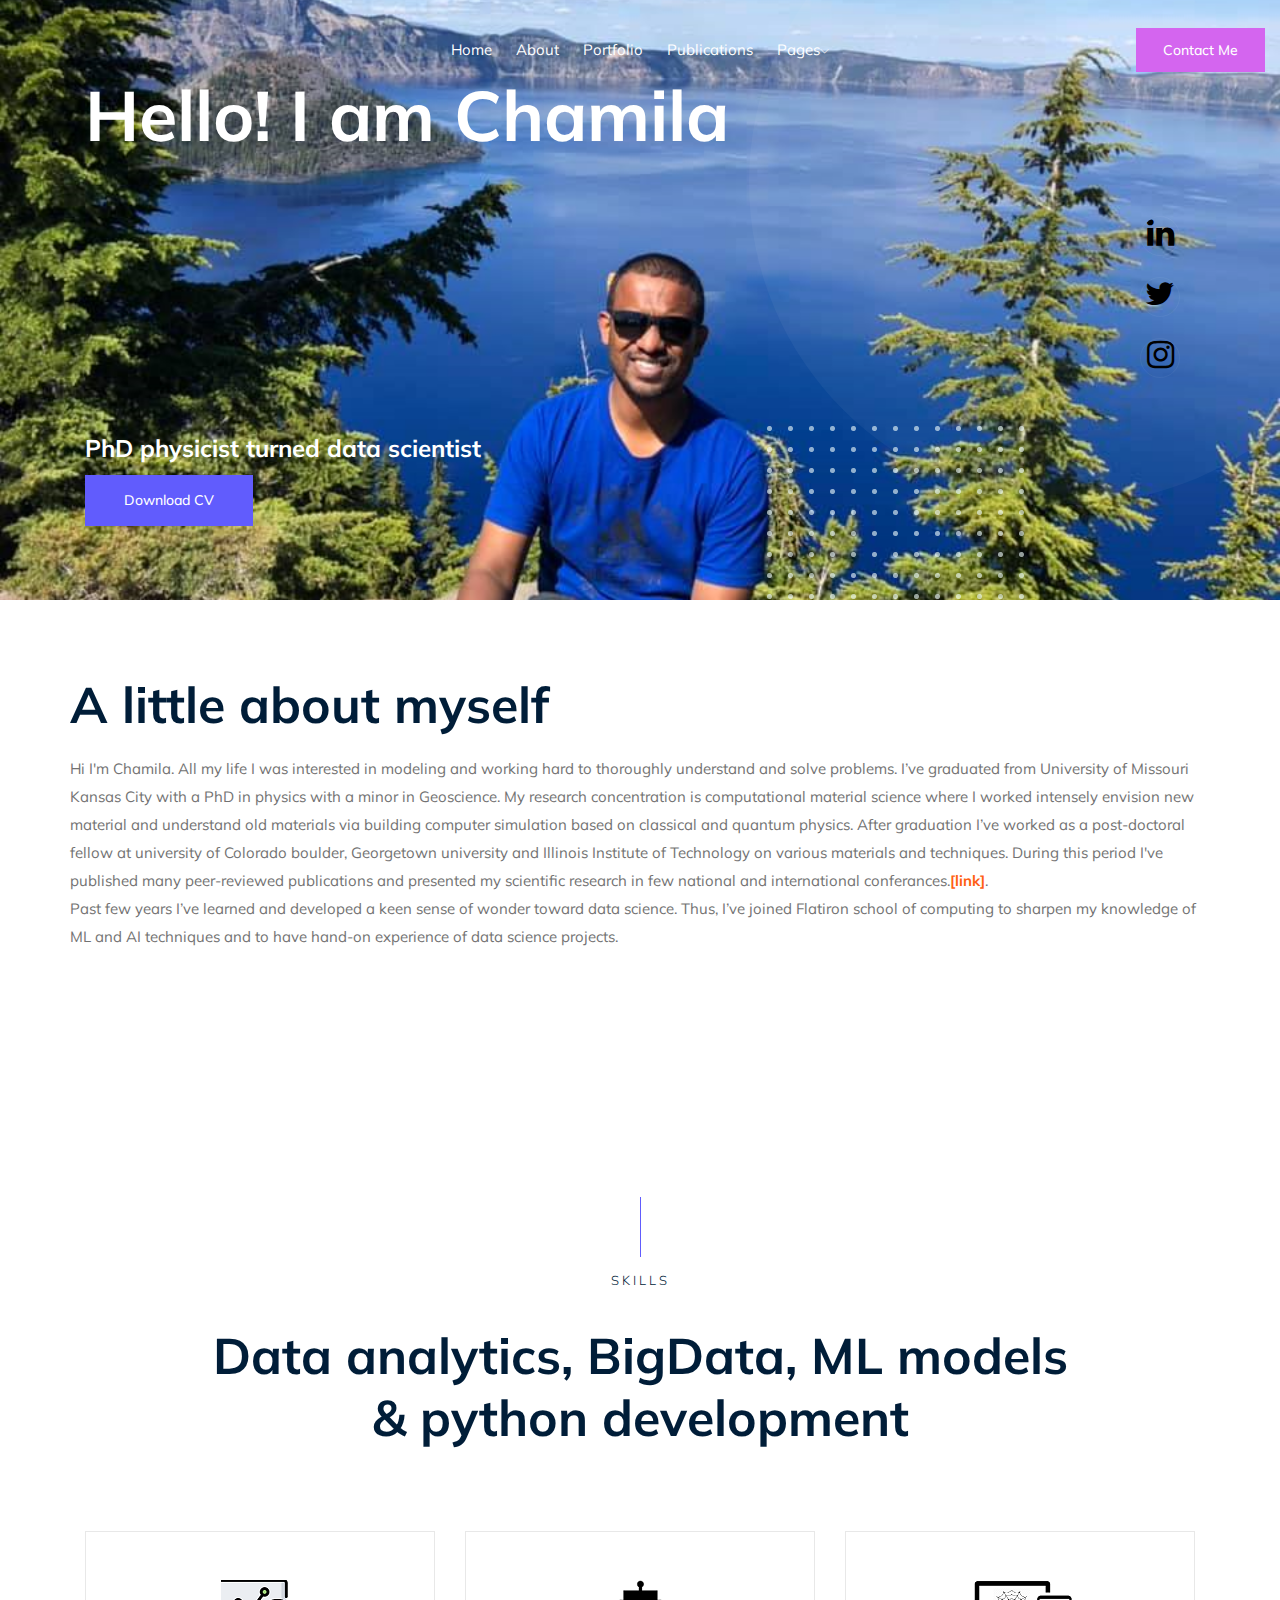
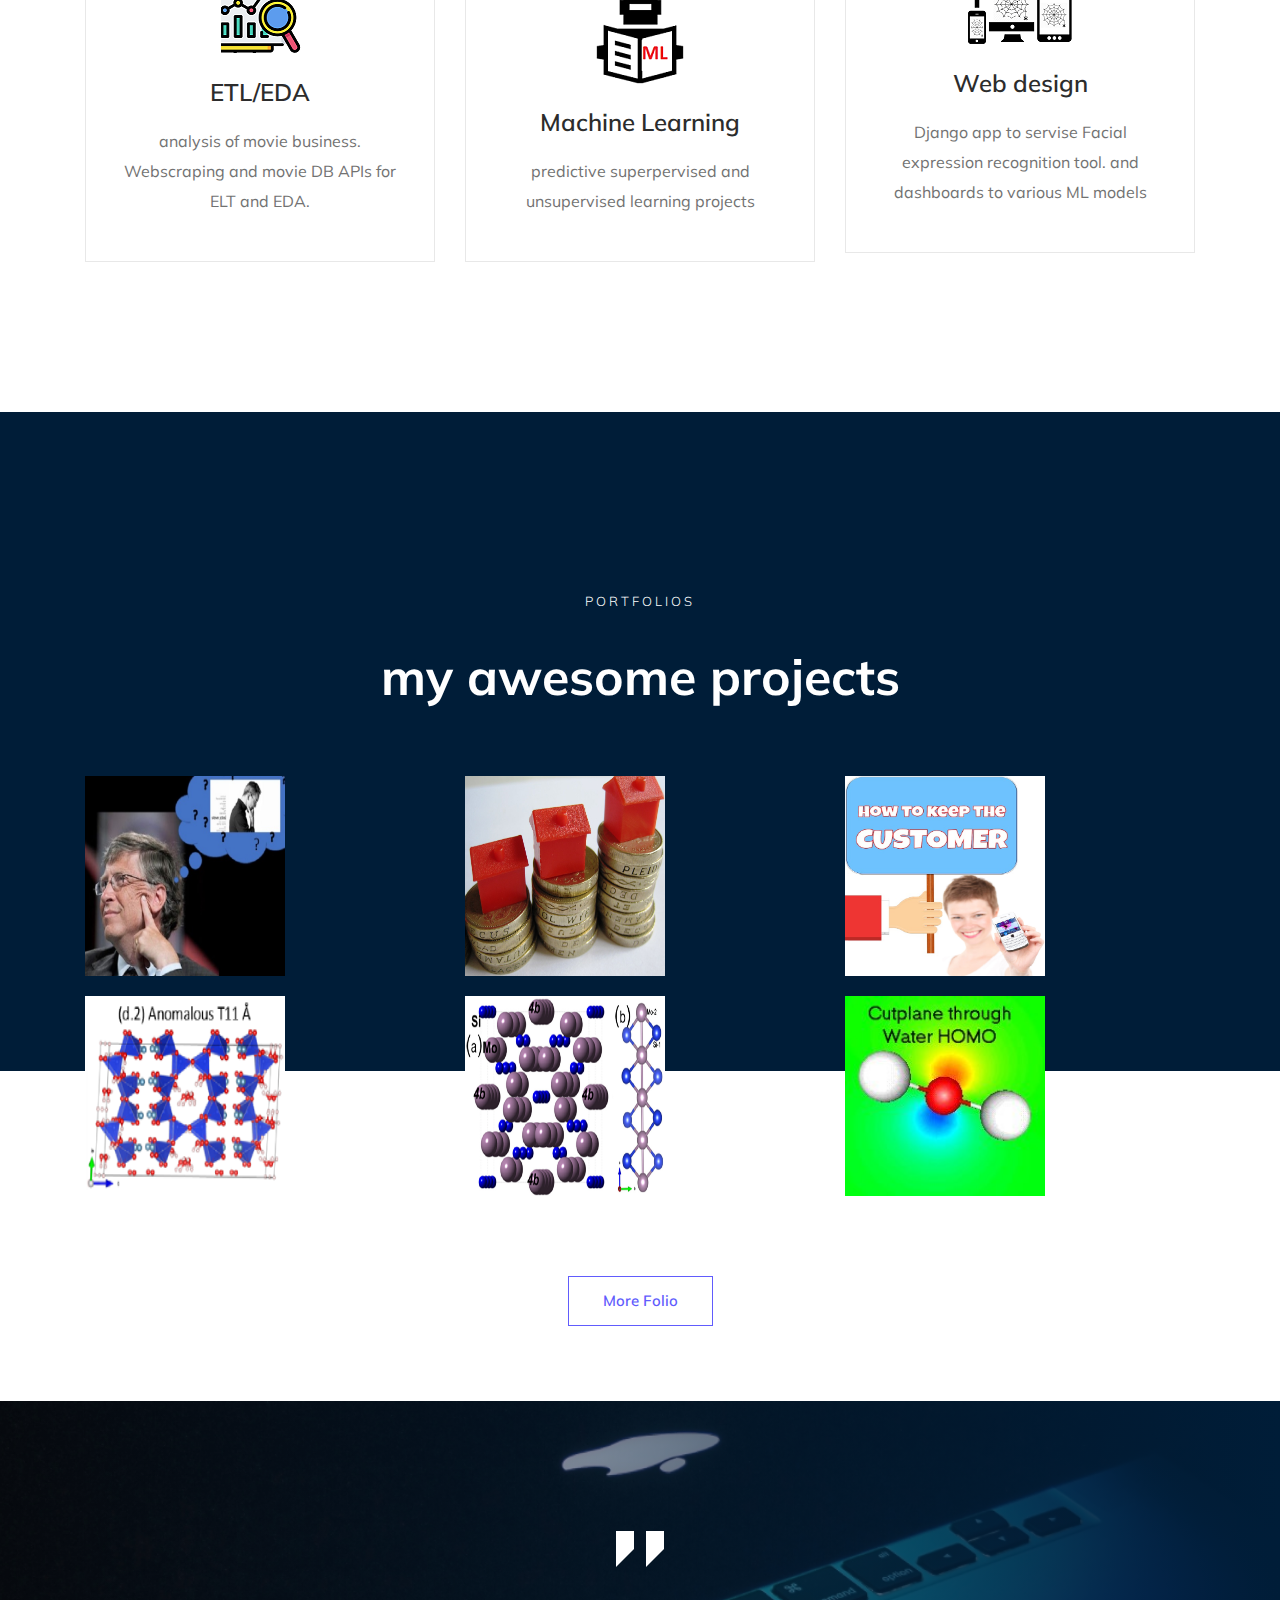
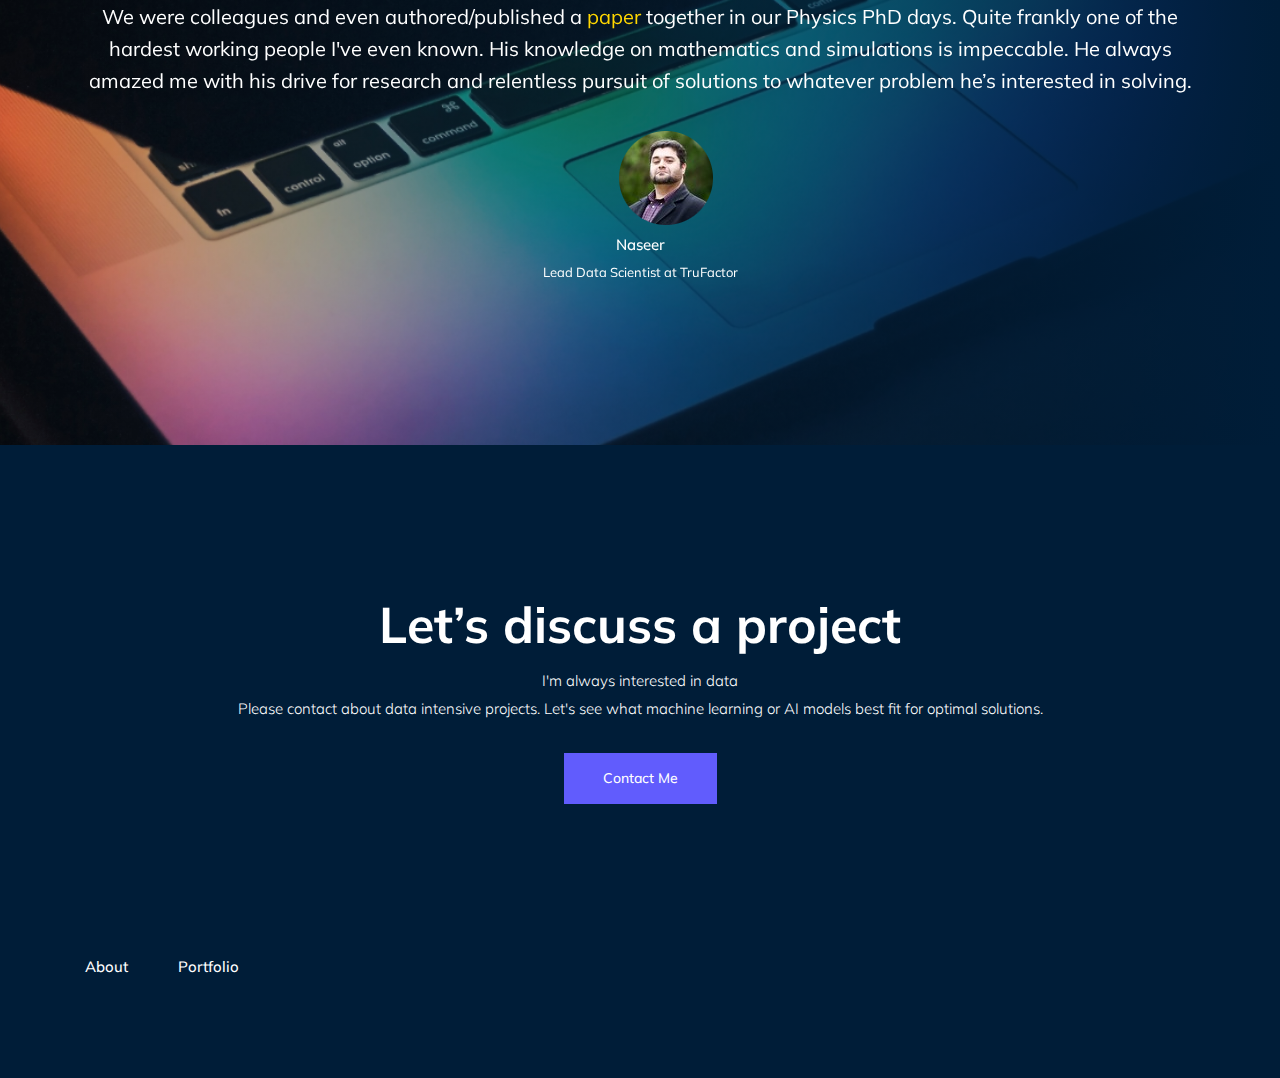
<file: index.html>
<!doctype html>
<html class="no-js" lang="zxx">

<head>
    <meta charset="utf-8">
    <meta http-equiv="x-ua-compatible" content="ie=edge">
    <title>chamila</title>
    <meta name="description" content="">
    <meta name="viewport" content="width=device-width, initial-scale=1">

    <!-- <link rel="manifest" href="site.webmanifest"> -->
    <!-- Place favicon.ico in the root directory -->

    <!-- CSS here -->
    <link rel="stylesheet" href="css/bootstrap.min.css">
    <link rel="stylesheet" href="css/owl.carousel.min.css">
    <link rel="stylesheet" href="css/magnific-popup.css">
    <link rel="stylesheet" href="css/font-awesome.min.css">
    <link rel="stylesheet" href="css/themify-icons.css">
    <link rel="stylesheet" href="css/nice-select.css">
    <link rel="stylesheet" href="css/flaticon.css">
    <link rel="stylesheet" href="css/gijgo.css">
    <link rel="stylesheet" href="css/animate.min.css">
    <link rel="stylesheet" href="css/slick.css">
    <link rel="stylesheet" href="css/slicknav.css">
    <link rel="stylesheet" href="css/style.css">
    <!-- <link rel="stylesheet" href="css/responsive.css"> -->
</head>

<body>
    <!-- header-start -->
    <header>
        <div class="header-area ">
            <div id="sticky-header" class="main-header-area">
                <div class="container-fluid">
                    <div class="row align-items-center">
                        <div class="col-xl-3 col-lg-2">
                            <div class="logo">
                                <!--<a href="index.html">
                                //    <img src="img/logo.png" alt="">
                                //</a> -->
                            </div>
                        </div>
                        <div class="col-xl-6 col-lg-7">
                            <div class="main-menu  d-none d-lg-block">
                                <nav>
                                    <ul id="navigation" >
                                        <li><a class="active" href="index.html" >Home</a></li>
                                        <li><a  href="about.html" >About</a></li>
                                        <li><a  href="portfolio.html" >Portfolio</a></li>
                                        <li><a  href="publications.html" >Publications</a></li>
                                        <!-- <li><a  href="services.html">Services</a></li> -->
                                        <li><a  href="#" >Pages<i class="ti-angle-down" ></i></a>
                                            <ul class="submenu" >
                                                <li><a href="https://findingdata.blogspot.com/" target="_blank" >blog</a></li>
                                                <!--
                                                <li><a href="another_blog.html">single-blog</a></li>
                                                -->
                                                <!--
                                                <li><a href="yet_another_blog.html">single-blog</a></li>
                                                -->
                                            </ul>
                                        </li>
                                    </ul>
                                </nav>
                            </div>
                        </div>
                        <div class="col-xl-3 col-lg-3 d-none d-lg-block">
                            <div class="Appointment">
                                <div class="book_btn d-none d-lg-block" >
                                    <a href="contact.html">Contact Me</a>
                                </div>
                            </div>
                        </div>
                        <div class="col-12">
                            <div class="mobile_menu d-block d-lg-none"></div>
                        </div>
                    </div>

                </div>
            </div>
        </div>
    </header>
    <!-- header-end -->

    <!-- slider_area_start -->
    <div class="slider_area">
        <div class="single_slider  d-flex align-items-center slider_bg_1">
            <div class="shap_pattern d-none d-lg-block">
                <img src="img/about/grid.png" alt="">
            </div>
            <div class="social_links">
                <ul>
                    <li><a href="https://www.linkedin.com/in/chamila-dharmawardhana/" target="_blank"> <i class="fa fa-linkedin" style="font-size:32px;color:black"></i> </a></li>
                    <li><a href="https://twitter.com/chamilaCD1" target="_blank"> <i class="fa fa-twitter" style="font-size:32px;color:black"></i> </a></li>
                    <li><a href="https://www.instagram.com/ccd1260/" target="_blank"> <i class="fa fa-instagram" style="font-size:32px;color:black" ></i> </a></li>
                </ul>
            </div>
            <div class="container">
                <div class="row align-items-center">
                    <div class="col-xl-12">
                        <div class="slider_text text-left">
                            <h3>
                                Hello! I am Chamila
                            </h3>
                            <p style="color:white;font-size: x-large;font-weight: bolder;">PhD physicist turned data scientist</p>
                            <!-- <span>PhD physicist turned data scientist</span> -->
                        </div>
                        <div class="download_cv">
                            <a class="boxed-btn3" href="docs/cv_chamila_2020.pdf">Download CV</a>
                        </div>
                    </div>
                </div>
            </div>
        </div>
    </div>
    <!-- slider_area_end -->
     
    <!-- about me area -->
    <div class="about_me">
        <div class="container">
            <div class="row align-items-center">
                <div class="about_e_details">
                    <h3>A little about myself</h3>
                    <p >
                        Hi I'm Chamila. All my life I was interested in modeling and working 
                        hard to thoroughly understand and solve problems. I’ve graduated 
                        from University of Missouri Kansas City with a PhD in physics 
                        with a minor in Geoscience. My research concentration is 
                        computational material science where I worked intensely 
                        envision new material and understand old materials via building 
                        computer simulation based on classical and quantum physics. After 
                        graduation I’ve worked as a post-doctoral fellow at university of 
                        Colorado boulder, Georgetown university and Illinois Institute of 
                        Technology on various materials and techniques. During this period I've published many 
                        peer-reviewed publications and presented my scientific research in few national and 
                        international conferances.<a  href="publications.html" ><b>[link]</b></a>. <br>
                        Past few years I’ve learned and developed a keen sense of wonder toward 
                        data science. Thus, I’ve joined Flatiron school of computing to 
                        sharpen my knowledge of ML and AI techniques and to have hand-on 
                        experience of data science projects. 
                    </p>
                </div>
            </div>
        </div>
    </div>
    <!-- about me arean -->

    <!-- skills_area  -->
    <div class="service_area">
        <div class="container">
            <div class="row">
                <div class="col-xl-12">
                    <div class="section_title text-center mb-65">
                        <span>Skills</span>
                        <h3>Data analytics, BigData, ML models<br>
                                & python development</h3>
                    </div>
                </div>
            </div>
            <div class="row">
                <div class="col-xl-4 col-md-4">
                    <div class="single_service text-center">
                        <a  href="projects/MOD1_Visualization.html" target="_blank">
                        <div class="icon">
                            <img src="img/svg_icon/EDA.png" alt=""> 
                        </div>
                        <h3>ETL/EDA</h3>
                        <p> analysis of movie business. Webscraping and movie DB APIs 
                            for ELT and EDA.
                        </p>
                        </a>
                    </div>
                </div>
                <div class="col-xl-4 col-md-4">
                    <div class="single_service text-center">
                        <a  href="https://github.com/GitHub-ccd" target="_blank">
                        <div class="icon">
                            <img src="img/svg_icon/ML.png" alt="">  
                        </div>
                        <h3>Machine Learning</h3>
                        <p>predictive superpervised and unsupervised learning projects</p>
                        </a>
                    </div>
                </div>
                <div class="col-xl-4 col-md-4">
                    <div class="single_service text-center">
                        <a  href="https://github.com/GitHub-ccd/emoJ/tree/master/emoJ" target="_blank">
                        <div class="icon">
                            <img src="img/svg_icon/webdesign.png" alt=""> 
                        </div>
                        <h3>Web design</h3>
                        <p>Django app to servise Facial expression recognition tool. 
                            and dashboards to various ML models
                        </p>
                         </a>
                    </div>
                </div>
            </div>
        </div>
    </div>
    <!-- skills_area  -->

    <!-- portfolio_area -->
    <div class="portfolio_area portfolio_bg_1">
        <div class="container">
            <div class="row">
                <div class="col-xl-12">
                    <div class="section_title white_text text-center">
                        <span>Portfolios</span>
                        <h3>my awesome projects</h3>
                    </div>
                </div>
            </div>
        </div>
    </div>
    <!--/ portfolio_area -->

    <!-- portfolio_image_area  -->
    <div class="portfolio_image_area">
        <div class="container">
            <div class="row">
                <div class="col-xl-4 col-md-6 col-lg-4">
                    <div class="single_Portfolio">
                        <div class="portfolio_thumb">
                            <img src="img/portfolio/1.png" alt="">
                        </div>
                        <a href="img/portfolio/1-hover.png" class="popup popup-image"></a>
                        <div class="portfolio_hover">
                            <div class="title">
                                    <h3>Movie industry EDA</h3>
                            </div>
                        </div>
                    </div>
                </div>
                <div class="col-xl-4 col-md-6 col-lg-4">
                    <div class="single_Portfolio">
                        <div class="portfolio_thumb">
                            <img src="img/portfolio/2.png" alt="">
                        </div>
                        <a href="img/portfolio/2-hover.png" class="popup popup-image"></a>
                        <div class="portfolio_hover">
                            <div class="title">
                                    <h3>housing price prediction models</h3>
                            </div>
                        </div>
                    </div>
                </div>
                <div class="col-xl-4 col-md-6 col-lg-4">
                    <div class="single_Portfolio">
                        <div class="portfolio_thumb">
                            <img src="img/portfolio/3.png" alt="">
                        </div>
                        <a href="img/portfolio/3-hover.png" class="popup popup-image"></a>
                        <div class="portfolio_hover">
                            <div class="title">
                                    <h3>customer churn prediction</h3>
                            </div>
                        </div>
                    </div>
                </div>
                <div class="col-xl-4 col-md-6 col-lg-4">
                    <div class="single_Portfolio">
                        <div class="portfolio_thumb">
                            <img src="img/portfolio/4.png" alt="">
                        </div>
                        <a href="img/portfolio/4-hover.png" class="popup popup-image"></a>
                        <div class="portfolio_hover">
                            <div class="title">
                                    <h3>Cements</h3>
                            </div>
                        </div>
                    </div>
                </div>
                <div class="col-xl-4 col-md-12 col-lg-4">
                    <div class="single_Portfolio">
                        <div class="portfolio_thumb">
                            <img src="img/portfolio/5.png" alt="">
                        </div>
                        <a href="img/portfolio/5-hover.png" class="popup popup-image"></a>
                        <div class="portfolio_hover">
                            <div class="title">
                                    <h3>Mo silicides</h3>
                            </div>
                        </div>
                    </div>
                </div>
                <div class="col-xl-4 col-md-12 col-lg-4">
                    <div class="single_Portfolio">
                        <div class="portfolio_thumb">
                            <img src="img/portfolio/6.png" alt="">
                        </div>
                        <a href="img/portfolio/6-hover.png" class="popup popup-image"></a>
                        <div class="portfolio_hover">
                            <div class="title">
                                    <h3>SSMP Water model</h3>
                            </div>
                        </div>
                    </div>
                </div>
            </div>
            <div class="row">
                <div class="col-xl-12">
                    <div class="more_portfolio text-center">
                        <a class="line_btn" href="portfolio.html">More Folio</a>
                    </div>
                </div>
            </div>
        </div>
    </div>
    <!--/ portfolio_image_area  -->


    <!-- <div class="counter_area">
        <div class="container">
            <div class="row">
                <div class="col-xl-4 col-md-4">
                    <div class="single_counter text-center">
                        <h3>
                            <span class="counter" >5 </span><span>+</span>
                        </h3>
                        <p>Total Projects</p>
                    </div>
                </div>
                <div class="col-xl-4 col-md-4">
                    <div class="single_counter text-center">
                        <h3>
                            <span class="counter">4 </span>
                        </h3>
                        <p>On Going Projects</p>
                    </div>
                </div>
                <div class="col-xl-4 col-md-4">
                    <div class="single_counter text-center">
                        <h3>
                            <span class="counter" >95 </span> <span>%</span>
                        </h3>
                        <p>project Success</p>
                    </div>
                </div>
            </div>
        </div>
    </div> -->


    <!-- testimonial_area  -->
    <div class="testimonial_area ">
            <div class="container">
                <div class="row">
                    <div class="col-xl-12">
                        <div class="testmonial_active owl-carousel">
                            <div class="single_carousel">
                                    <div class="single_testmonial text-center">
                                            <div class="quote">
                                                <img src="img/testmonial/quote.svg" alt="">
                                            </div> <!--  <object class="quote" data="testimonial_1.txt"></object>  -->
                                            <p>We were colleagues and even authored/published a <a  href="portfolio.html" style="color:gold">paper</a> together in our 
                                                Physics PhD days. Quite frankly one of the 
                                                hardest working people I've even known. His knowledge on mathematics and  simulations is 
                                                impeccable. He always amazed me with his drive for research and relentless pursuit of solutions 
                                                to whatever problem he’s interested in solving. 
                                            </p>
                                            <div class="testmonial_author">
                                                <a href="https://www.linkedin.com/in/naseerdari/" style="color:white" target="_blank">
                                                <div class="thumb">
                                                        <img src="img/testmonial/Naseer.png" alt="">
                                                </div>
                                                <br><br>
                                                <h3>Naseer</h3>
                                                <span>Lead Data Scientist at TruFactor</span>
                                                 </a>
                                            </div>
                                        </div>
                            </div>
                            <div class="single_carousel">
                                    <div class="single_testmonial text-center">
                                            <div class="quote">
                                                <img src="img/testmonial/quote.svg" alt="">
                                            </div>
                                            <p>Ever since we met at the NIBM, working on our first diploma in computer science and 
                                                programming, we’ve been friends and colleagues. He did the diploma exceptionally well  and we 
                                                did our final project together. He could’ve gone to industry right after that except he wanted to 
                                                be a physicist instead. Over the years it was amazing to see him achieve so much in computer 
                                                simulation but for material science problems. Whatever he does, the dedication is outstanding.
                                                 </p>
                                            <div class="testmonial_author">
                                                <a href="https://www.linkedin.com/in/keithabey/" style="color:white" target="_blank">
                                                <div class="thumb">
                                                        <img src="img/testmonial/Keith.png" alt="">
                                                </div>
                                                <br><br>
                                                <h3>Keith</h3>
                                                <span>Associate Director of Quality Assurance at Auxenta</span>
                                                 </a>
                                            </div>
                                        </div>
                            </div>
                            <div class="single_carousel">
                                    <div class="single_testmonial text-center">
                                            <div class="quote">
                                                <img src="img/testmonial/quote.svg" alt="">
                                            </div>
                                            <p>I met chamila in Delaware when he came for a talk. At that time he impressed upon me the
                                                power of AI and how it can influence life. As an analyst I’ve used some of these tools. Over the 
                                               next few years we worked on several hobby projects as we both are so passionate about the 
                                               subject. I’m always impressed with his ability to grasp complicated ideas and break it down to 
                                               concise and intelligible pieces to uncover the whole. 
                                               </p>
                                            <div class="testmonial_author">
                                                <a href="https://www.linkedin.com/in/darshana-samaranayake-75313552/" style="color:white" target="_blank">
                                                <div class="thumb">
                                                        <img src="img/testmonial/Darshana.png" alt="">
                                                </div>
                                                <br><br>
                                                <h3>Darshana</h3>
                                                <span>Business Intelligence Analyst</span>
                                                 </a>
                                            </div>
                                        </div>
                            </div>
                        </div>
                    </div>
                </div>
            </div>
        </div>
        <!-- /testimonial_area  -->
    
    <div class="discuss_projects">
        <div class="container">
            <div class="row">
                <div class="col-xl-12">
                    <div class="project_text text-center">
                        <h3>Let’s discuss a project</h3>
                        <p>I'm always interested in data<br> Please contact about data intensive projects.
                            Let's see what machine learning or AI models best fit for optimal solutions.</p>
                        <a class="boxed-btn3" href="contact.html">Contact Me</a>
                    </div>
                </div>
            </div>
        </div>
    </div>

    <!-- footer start -->
    <footer class="footer">
        <div class="footer_top">
            <div class="container">
                <div class="row align-items-center">
                    <div class="col-xl-6 col-md-6">
                        <div class="menu_links">
                            <ul>
                                <li><a href="about.html">About</a></li>
                                <li><a href="portfolio.html">Portfolio</a></li>
                            </ul>
                        </div>
                    </div>
                    <!-- <div class="col-xl-6 col-md-6">
                        <div class="socail_links">
                            <ul>
                                <li><a href="#"> <i class="fa fa-facebook"></i> </a></li>
                                <li><a href="#"> <i class="fa fa-twitter"></i> </a></li>
                                <li><a href="#"> <i class="fa fa-instagram"></i> </a></li>
                                <li><a href="#"> <i class="fa fa-google-plus"></i> </a></li>
                            </ul>
                        </div>
                    </div> -->
                </div>
            </div>
        </div>

    </footer>
    <!--/ footer end  -->

    <!-- JS here -->
    <script src="js/vendor/modernizr-3.5.0.min.js"></script>
    <script src="js/vendor/jquery-1.12.4.min.js"></script>
    <script src="js/popper.min.js"></script>
    <script src="js/bootstrap.min.js"></script>
    <script src="js/owl.carousel.min.js"></script>
    <script src="js/isotope.pkgd.min.js"></script>
    <script src="js/ajax-form.js"></script>
    <script src="js/waypoints.min.js"></script>
    <script src="js/jquery.counterup.min.js"></script>
    <script src="js/imagesloaded.pkgd.min.js"></script>
    <script src="js/scrollIt.js"></script>
    <script src="js/jquery.scrollUp.min.js"></script>
    <script src="js/wow.min.js"></script>
    <script src="js/nice-select.min.js"></script>
    <script src="js/jquery.slicknav.min.js"></script>
    <script src="js/jquery.magnific-popup.min.js"></script>
    <script src="js/plugins.js"></script>
    <script src="js/gijgo.min.js"></script>

    <!--contact js-->
    <script src="js/contact.js"></script>
    <script src="js/jquery.ajaxchimp.min.js"></script>
    <script src="js/jquery.form.js"></script>
    <script src="js/jquery.validate.min.js"></script>
    <script src="js/mail-script.js"></script>

    <script src="js/main.js"></script>
</body>

</html>
</file>
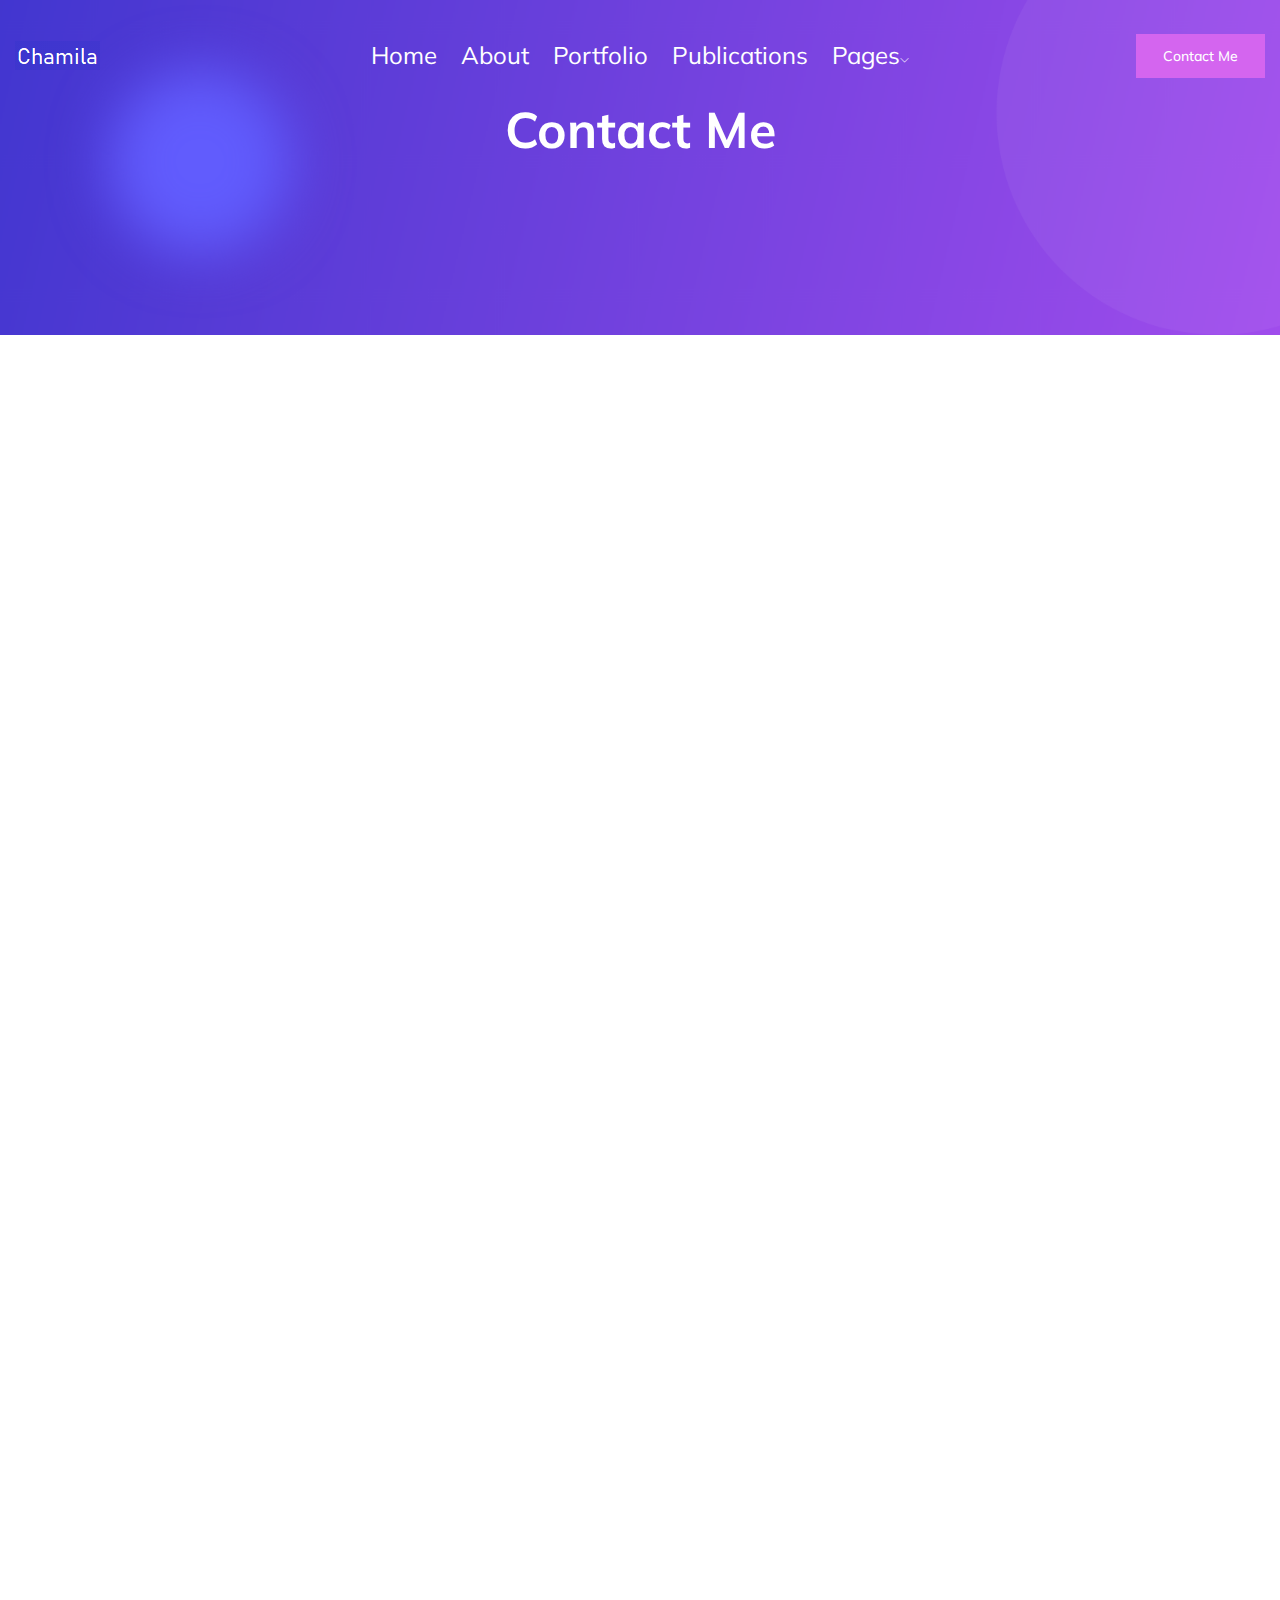
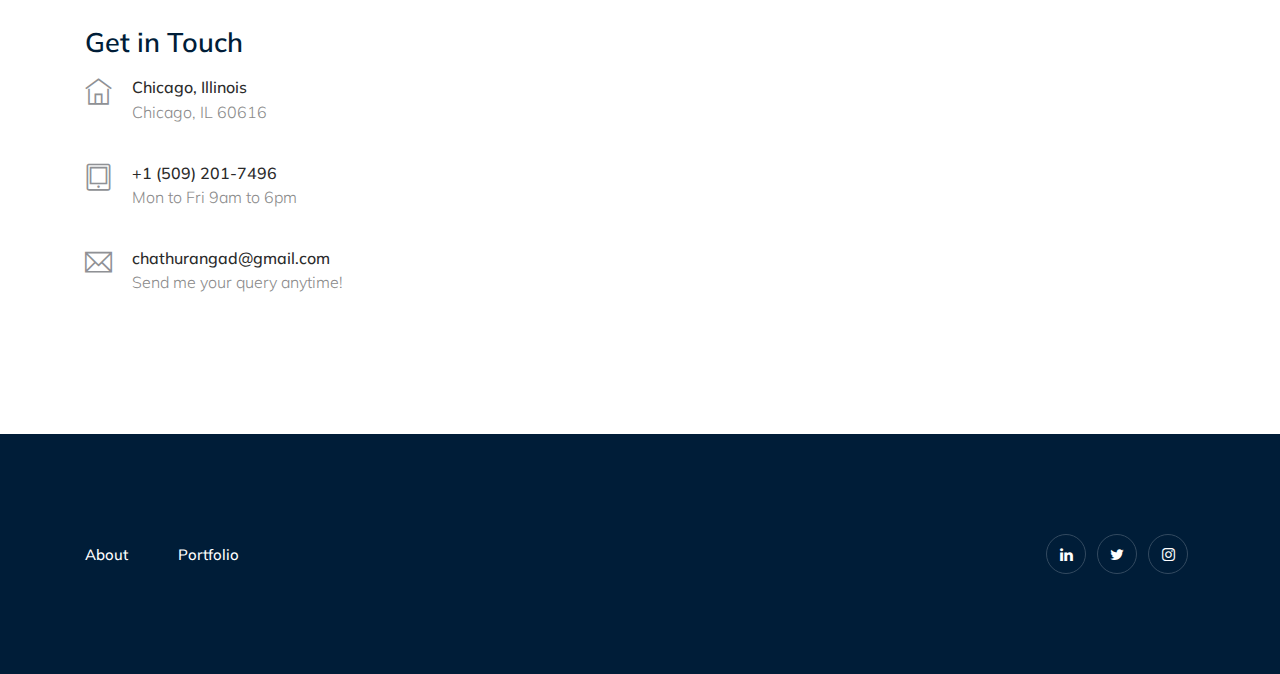
<file: contact.html>
<!doctype html>
<html class="no-js" lang="zxx">

<head>
    <meta charset="utf-8">
    <meta http-equiv="x-ua-compatible" content="ie=edge">
    <title>Chamila</title>
    <meta name="description" content="">
    <meta name="viewport" content="width=device-width, initial-scale=1">

    <!-- <link rel="manifest" href="site.webmanifest"> -->
    <!-- Place favicon.ico in the root directory -->

    <!-- CSS here -->
    <link rel="stylesheet" href="css/bootstrap.min.css">
    <link rel="stylesheet" href="css/owl.carousel.min.css">
    <link rel="stylesheet" href="css/magnific-popup.css">
    <link rel="stylesheet" href="css/font-awesome.min.css">
    <link rel="stylesheet" href="css/themify-icons.css">
    <link rel="stylesheet" href="css/nice-select.css">
    <link rel="stylesheet" href="css/flaticon.css">
    <link rel="stylesheet" href="css/gijgo.css">
    <link rel="stylesheet" href="css/animate.min.css">
    <link rel="stylesheet" href="css/slick.css">
    <link rel="stylesheet" href="css/slicknav.css">
    <link rel="stylesheet" href="css/style.css">
    <!-- <link rel="stylesheet" href="css/responsive.css"> -->
</head>

<body>
    <!--[if lte IE 9]>
            <p class="browserupgrade">You are using an <strong>outdated</strong> browser. Please <a href="https://browsehappy.com/">upgrade your browser</a> to improve your experience and security.</p>
        <![endif]-->

    <!-- header-start -->
    <header>
        <div class="header-area ">
            <div id="sticky-header" class="main-header-area">
                <div class="container-fluid">
                    <div class="row align-items-center">
                        <div class="col-xl-3 col-lg-2">
                            <div class="logo">
                                <a href="index.html">
                                    <img src="img/logo.png" alt="">
                                </a>
                            </div>
                        </div>
                        <div class="col-xl-6 col-lg-7">
                            <div class="main-menu  d-none d-lg-block">
                                <nav>
                                  <ul id="navigation" >
                                    <li><a class="active" href="index.html" style="font-size:24px">Home</a></li>
                                    <li><a  href="about.html" style="font-size:24px">About</a></li>
                                    <li><a  href="portfolio.html" style="font-size:24px">Portfolio</a></li>
                                    <li><a  href="publications.html" style="font-size:24px">Publications</a></li>
                                    <!-- <li><a  href="services.html">Services</a></li> -->
                                    <li><a  href="#"style="font-size:24px">Pages<i class="ti-angle-down" ></i></a>
                                        <ul class="submenu" style="font-size:24px">
                                            <li><a href="https://findingdata.blogspot.com/" target="_blank" style="font-size:24px">blog</a></li>
                                            <!--
                                            <li><a href="another_blog.html">single-blog</a></li>
                                            -->
                                            <!--
                                            <li><a href="yet_another_blog.html">single-blog</a></li>
                                            -->
                                        </ul>
                                    </li>
                                  </ul>
                                </nav>
                            </div>
                        </div>
                        <div class="col-xl-3 col-lg-3 d-none d-lg-block">
                            <div class="Appointment">
                                <div class="book_btn d-none d-lg-block">
                                    <a  href="contact.html">Contact Me</a>
                                </div>
                            </div>
                        </div>
                        <div class="col-12">
                            <div class="mobile_menu d-block d-lg-none"></div>
                        </div>
                    </div>

                </div>
            </div>
        </div>
    </header>
    <!-- header-end -->

    <!-- bradcam_area  -->
    <div class="bradcam_area bradcam_bg_1">
        <div class="container">
            <div class="row">
                <div class="col-xl-12">
                    <div class="bradcam_text text-center">
                        <h3>Contact Me</h3>
                    </div>
                </div>
            </div>
        </div>
    </div>
    <!-- /bradcam_area  -->

  <!-- ================ contact section start ================= -->
  <section class="contact-section section_padding">
    <div class="container">
      <!-- <div class="d-none d-sm-block mb-5 pb-4" align="center"> -->
        <div id="map" style="height: 480px;"></div>
        <iframe src="https://www.google.com/maps/embed?pb=!1m18!1m12!1m3!1d190256.10023045214!2d-87.87238968999208!3d41.83364743285175!2m3!1f0!2f0!3f0!3m2!1i1024!2i768!4f13.1!3m3!1m2!1s0x880e2c3cd0f4cbed%3A0xafe0a6ad09c0c000!2sChicago%2C%20IL!5e0!3m2!1sen!2sus!4v1587405605695!5m2!1sen!2sus" width="900" height="675" frameborder="0" style="border:0;" allowfullscreen="" aria-hidden="false" tabindex="0"></iframe>
       <!-- </div> -->
    </div>

    <div class="container"> 
      <div class="row">
        <div class="col-12">
          <h2 class="contact-title">Get in Touch</h2>
        </div>
<!--     <div class="col-lg-8">
      <form method="post" name="contact_form" action="contactme.php">
          Your Name:
          <input type="text" name="name">
      
          Email Address:
          <input type="text" name="email">
      
          Message:
          <textarea name="message"></textarea>
      
          <input type="submit" value="Submit">
      </form>
    </div> -->
  <!--       <div class="col-lg-8">
          <form class="form-contact contact_form" action="contact_process.php" method="post" id="contactForm" novalidate="novalidate">
            <div class="row">
              <div class="col-12">
                <div class="form-group">
                  
                    <textarea class="form-control w-100" name="message" id="message" cols="30" rows="9" onfocus="this.placeholder = ''" onblur="this.placeholder = 'Enter Message'" placeholder = 'Enter Message'></textarea>
                </div>
              </div>
              <div class="col-sm-6">
                <div class="form-group">
                  <input class="form-control" name="name" id="name" type="text" onfocus="this.placeholder = ''" onblur="this.placeholder = 'Enter your name'" placeholder = 'Enter your name'>
                </div>
              </div>
              <div class="col-sm-6">
                <div class="form-group">
                  <input class="form-control" name="email" id="email" type="email" onfocus="this.placeholder = ''" onblur="this.placeholder = 'Enter email address'" placeholder = 'Enter email address'>
                </div>
              </div>
              <div class="col-12">
                <div class="form-group">
                  <input class="form-control" name="subject" id="subject" type="text" onfocus="this.placeholder = ''" onblur="this.placeholder = 'Enter Subject'" placeholder = 'Enter Subject'>
                </div>
              </div>
            </div>
            <div class="form-group mt-3">
              <button type="submit" class="button button-contactForm btn_4 boxed-btn">Send Message</button>
            </div>
          </form>
        </div> -->
        <div class="col-lg-4">
          <div class="media contact-info">
            <span class="contact-info__icon"><i class="ti-home"></i></span>
            <div class="media-body">
              <h3>Chicago, Illinois</h3>
              <p>Chicago, IL 60616</p>
            </div>
          </div>
          <div class="media contact-info">
            <span class="contact-info__icon"><i class="ti-tablet"></i></span>
            <div class="media-body">
              <h3>+1 (509) 201-7496</h3>
              <p>Mon to Fri 9am to 6pm</p>
            </div>
          </div>
          <div class="media contact-info">
            <span class="contact-info__icon"><i class="ti-email"></i></span>
            <div class="media-body">
              <h3>chathurangad@gmail.com</h3>
              <p>Send me your query anytime!</p>
            </div>
          </div>
        </div>
      </div>
    </div>

    </div>
  </section>
  <!-- ================ contact section end ================= -->

  <!-- footer start -->
  <footer class="footer">
      <div class="footer_top">
          <div class="container">
              <div class="row align-items-center">
                  <div class="col-xl-6 col-md-6">
                      <div class="menu_links">
                          <ul>
                              <li><a href="about.html">About</a></li>
                              <li><a href="portfolio.html">Portfolio</a></li>
                          </ul>
                      </div>
                  </div>
                  <div class="col-xl-6 col-md-6">
                      <div class="socail_links">
                          <ul>
                            <li><a href="https://www.linkedin.com/in/chamila-dharmawardhana/" target="_blank"> <i class="fa fa-linkedin"></i> </a></li>
                            <li><a href="https://twitter.com/chamilaCD1" target="_blank"> <i class="fa fa-twitter"></i> </a></li>
                            <li><a href="https://www.instagram.com/ccd1260/" target="_blank"> <i class="fa fa-instagram"></i> </a></li>
                          </ul>
                      </div>
                  </div>
              </div>
          </div>
      </div>
  
  </footer>
  <!--/ footer end  -->

  <!-- JS here -->
  <script src="js/vendor/modernizr-3.5.0.min.js"></script>
  <script src="js/vendor/jquery-1.12.4.min.js"></script>
  <script src="js/popper.min.js"></script>
  <script src="js/bootstrap.min.js"></script>
  <script src="js/owl.carousel.min.js"></script>
  <script src="js/isotope.pkgd.min.js"></script>
  <script src="js/ajax-form.js"></script>
  <script src="js/waypoints.min.js"></script>
  <script src="js/jquery.counterup.min.js"></script>
  <script src="js/imagesloaded.pkgd.min.js"></script>
  <script src="js/scrollIt.js"></script>
  <script src="js/jquery.scrollUp.min.js"></script>
  <script src="js/wow.min.js"></script>
  <script src="js/nice-select.min.js"></script>
  <script src="js/jquery.slicknav.min.js"></script>
  <script src="js/jquery.magnific-popup.min.js"></script>
  <script src="js/plugins.js"></script>
  <script src="js/gijgo.min.js"></script>

  <!--contact js-->
  <script src="js/contact.js"></script>
  <script src="js/jquery.ajaxchimp.min.js"></script>
  <script src="js/jquery.form.js"></script>
  <script src="js/jquery.validate.min.js"></script>
  <script src="js/mail-script.js"></script>

  <script src="js/main.js"></script>
</body>

</html>
</file>
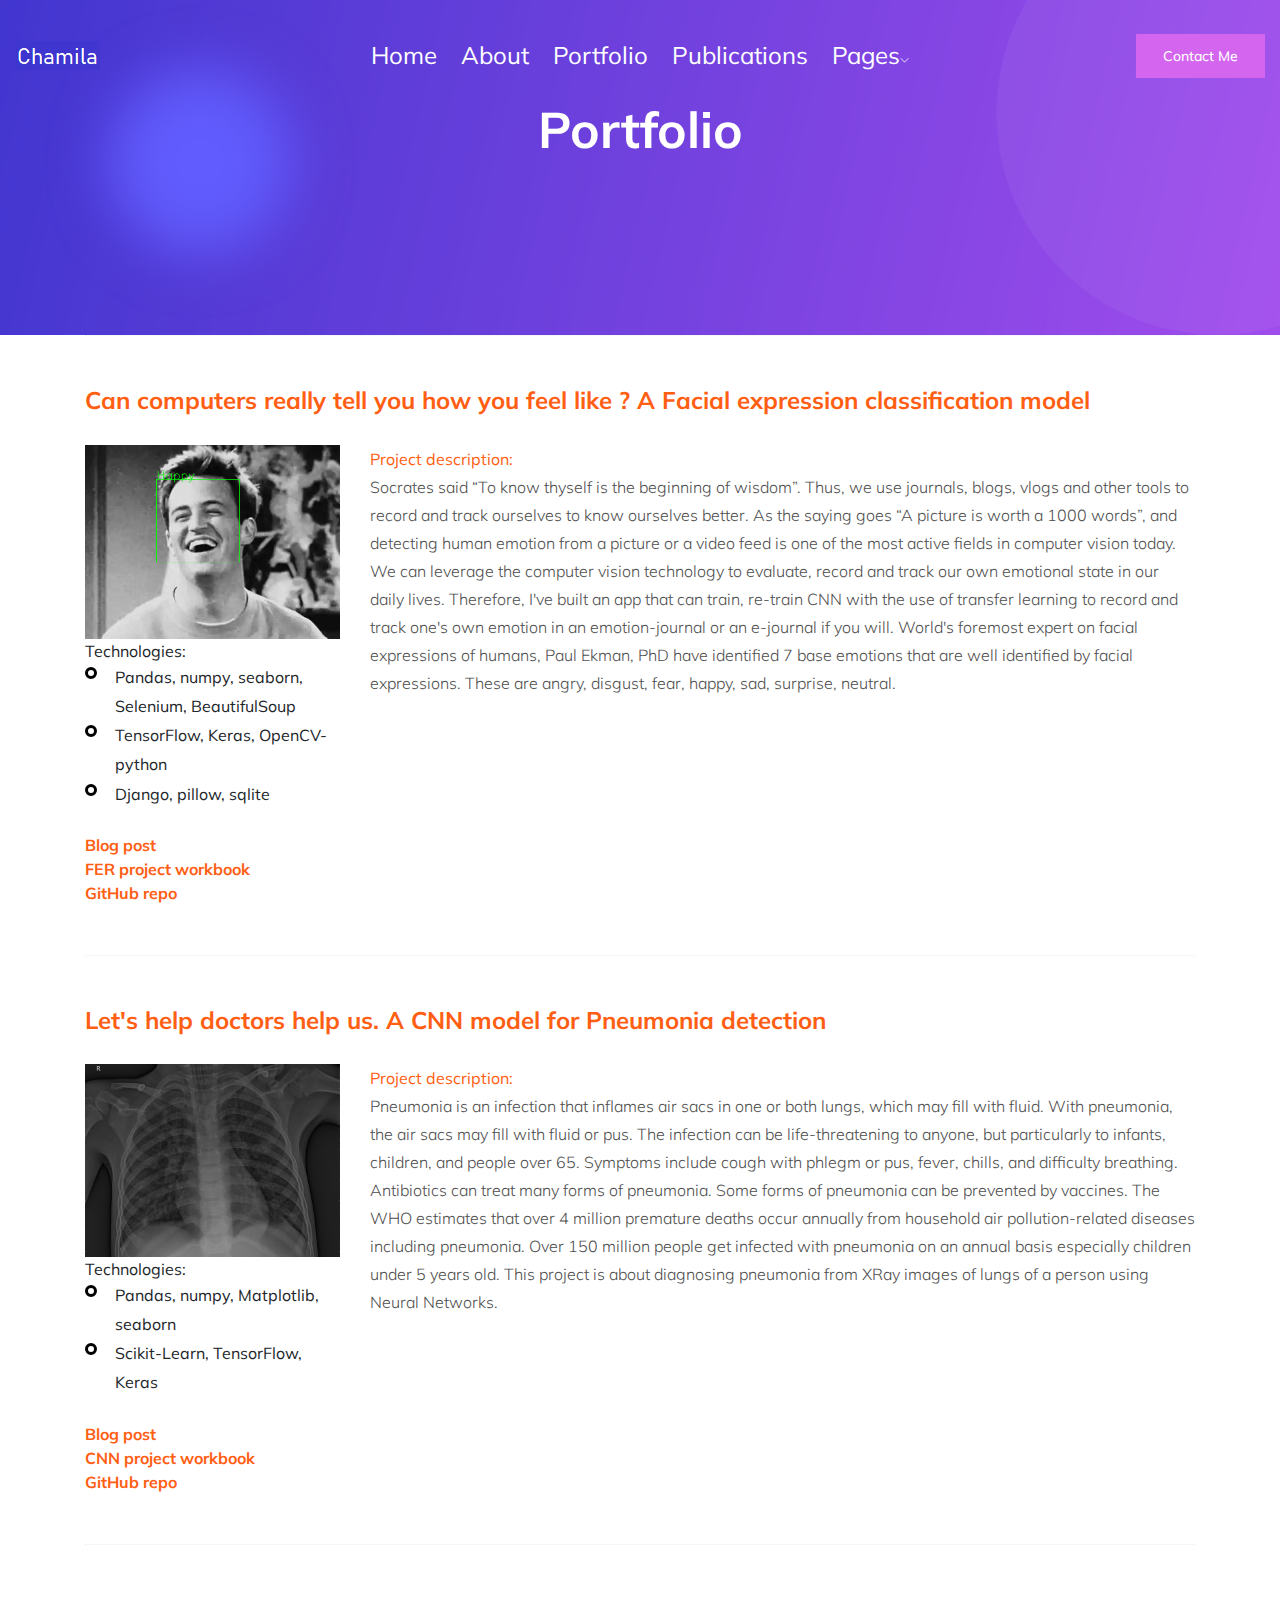
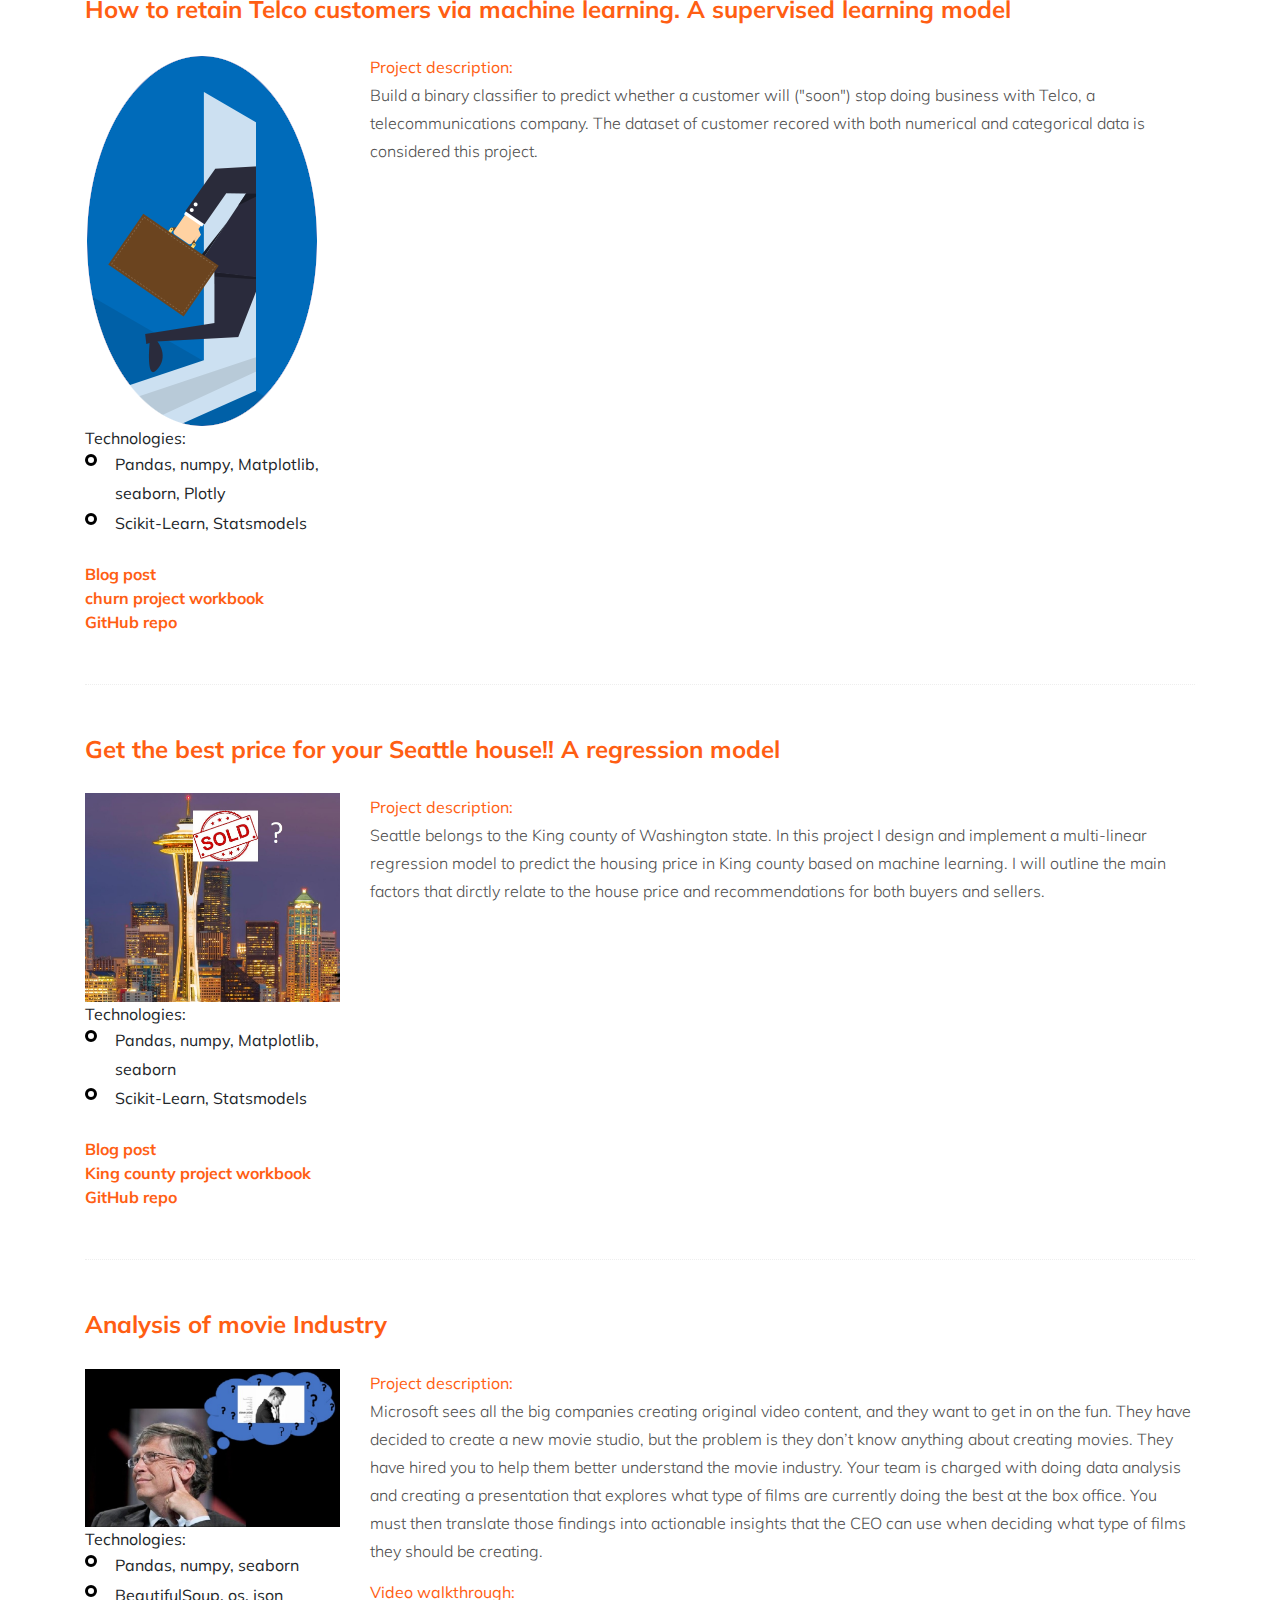
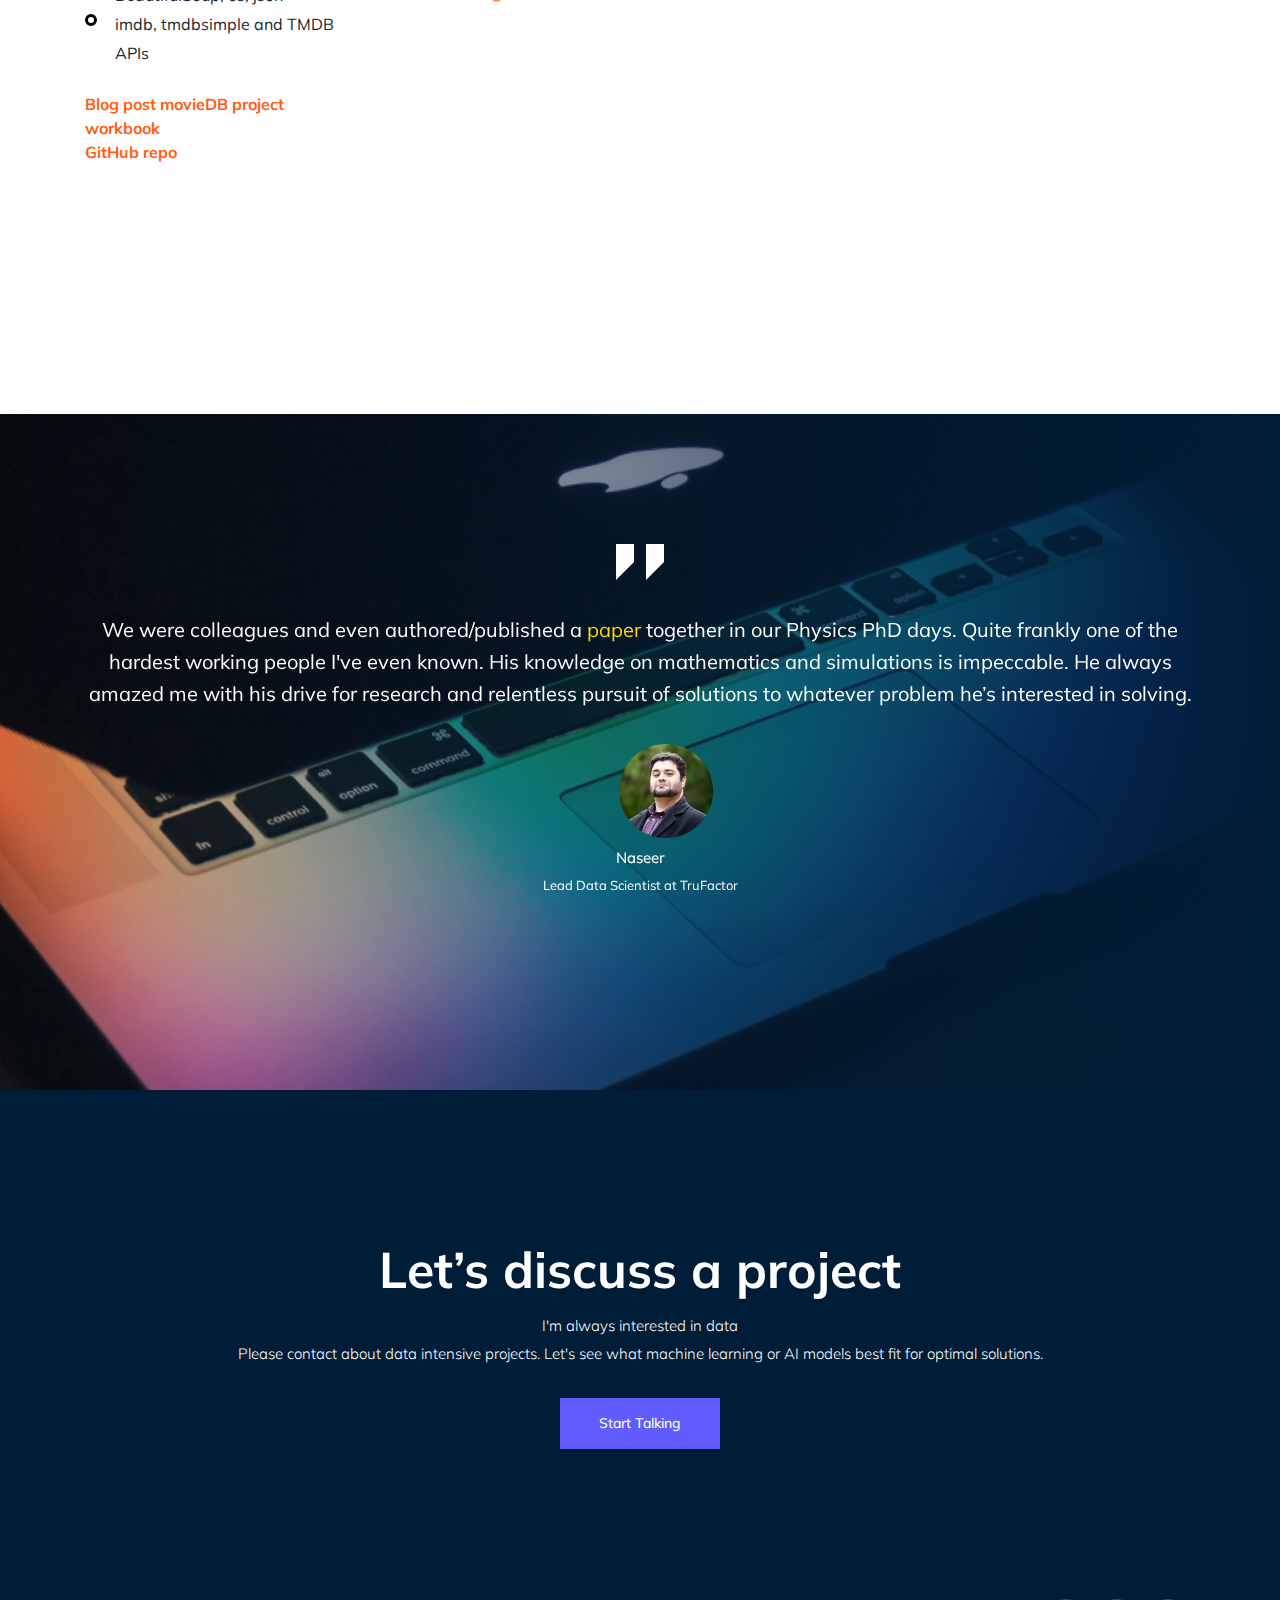
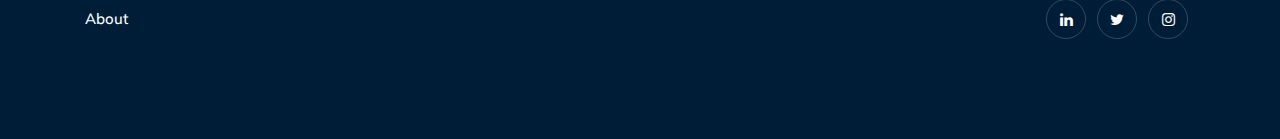
<file: portfolio.html>
<!doctype html>
<html class="no-js" lang="zxx">

<head>
    <meta charset="utf-8">
    <meta http-equiv="x-ua-compatible" content="ie=edge">
    <title>Chamila</title>
    <meta name="description" content="">
    <meta name="viewport" content="width=device-width, initial-scale=1">

    <!-- <link rel="manifest" href="site.webmanifest"> -->
    <!-- Place favicon.ico in the root directory -->

    <!-- CSS here -->
    <link rel="stylesheet" href="css/bootstrap.min.css">
    <link rel="stylesheet" href="css/owl.carousel.min.css">
    <link rel="stylesheet" href="css/magnific-popup.css">
    <link rel="stylesheet" href="css/font-awesome.min.css">
    <link rel="stylesheet" href="css/themify-icons.css">
    <link rel="stylesheet" href="css/nice-select.css">
    <link rel="stylesheet" href="css/flaticon.css">
    <link rel="stylesheet" href="css/gijgo.css">
    <link rel="stylesheet" href="css/animate.min.css">
    <link rel="stylesheet" href="css/slick.css">
    <link rel="stylesheet" href="css/slicknav.css">
    <link rel="stylesheet" href="css/style.css">
    <!-- <link rel="stylesheet" href="css/responsive.css"> -->

    <style type="text/css">
 
        #share-buttons img {
        /*width: 35px;*/
        padding: 3px;
        border: 0;
        box-shadow: 0;
        display: inline;
        }
         
    </style>

</head>

<body>
    <!--[if lte IE 9]>
            <p class="browserupgrade">You are using an <strong>outdated</strong> browser. Please <a href="https://browsehappy.com/">upgrade your browser</a> to improve your experience and security.</p>
        <![endif]-->

    <!-- header-start -->
    <header>
        <div class="header-area ">
            <div id="sticky-header" class="main-header-area">
                <div class="container-fluid">
                    <div class="row align-items-center">
                        <div class="col-xl-3 col-lg-2">
                            <div class="logo">
                                <a href="index.html">
                                    <img src="img/logo.png" alt="">
                                </a>
                            </div>
                        </div>
                        <div class="col-xl-6 col-lg-7">
                            <div class="main-menu  d-none d-lg-block">
                                <nav>
                                    <ul id="navigation" >
                                        <li><a class="active" href="index.html" style="font-size:24px">Home</a></li>
                                        <li><a  href="about.html" style="font-size:24px">About</a></li>
                                        <li><a  href="portfolio.html" style="font-size:24px">Portfolio</a></li>
                                        <li><a  href="publications.html" style="font-size:24px">Publications</a></li>
                                        <!-- <li><a  href="services.html">Services</a></li> -->
                                        <li><a  href="#"style="font-size:24px">Pages<i class="ti-angle-down" ></i></a>
                                            <ul class="submenu" style="font-size:24px">
                                                <li><a href="https://findingdata.blogspot.com/" target="_blank" style="font-size:24px">blog</a></li>
                                                <!--
                                                <li><a href="another_blog.html">single-blog</a></li>
                                                -->
                                                <!--
                                                <li><a href="yet_another_blog.html">single-blog</a></li>
                                                -->
                                            </ul>
                                        </li>
                                    </ul>
                                </nav>
                            </div>
                        </div>
                        <div class="col-xl-3 col-lg-3 d-none d-lg-block">
                            <div class="Appointment">
                                <div class="book_btn d-none d-lg-block">
                                    <a  href="contact.html">Contact Me</a>
                                </div>
                            </div>
                        </div>
                        <div class="col-12">
                            <div class="mobile_menu d-block d-lg-none"></div>
                        </div>
                    </div>

                </div>
            </div>
        </div>
    </header>
    <!-- header-end -->

    <!-- bradcam_area  -->
    <div class="bradcam_area bradcam_bg_1">
        <div class="container">
            <div class="row">
                <div class="col-xl-12">
                    <div class="bradcam_text text-center">
                        <h3>Portfolio</h3>
                    </div>
                </div>
            </div>
        </div>
    </div>
    <!-- /bradcam_area  -->  

    <!-- Add a list of projects and links to project webpages-->
    <div class="container box_1170">
        <!-- Project 5 Capstone -->
        <div class="section-top-border">
            <h3 class="mb-30"><b>Can computers really tell you how you feel like ? A Facial expression classification model</b></h3>
            <div class="row">
                
                <div class="col-md-3">
                    <img src="img/portfolio/MOD5_chandler.png" alt="" class="img-fluid">
                    <ul class="unordered-list-gen"> Technologies: 
                        <li>Pandas, numpy, seaborn, Selenium, BeautifulSoup</li>
                        <li>TensorFlow, Keras, OpenCV-python</li>
                        <li>Django, pillow, sqlite</li>
                    </ul> <br>
                    <a href="https://findingdata.blogspot.com/2020/07/can-computers-really-tell-you-how-you.html" target="_blank"> <b>Blog post</b></a><br>
                    <a href="projects/MOD5_FED_regularize.html" target="_blank"> <b>FER project workbook</b></a><br>
                    <a href="https://github.com/GitHub-ccd/emoJ" target="_blank"> <b>GitHub repo</b></a>
                </div>
                <div class="col-md-9 mt-sm-20">
                    <p> <b>Project description:</b><br>
                        Socrates said “To know thyself is the beginning of wisdom”. Thus, we use journals, blogs, vlogs and other tools to record and track 
                        ourselves to know ourselves better. As the saying goes “A picture is worth a 1000 words”, and detecting human emotion from a picture 
                        or a video feed is one of the most active fields in computer vision today. We can leverage the computer vision technology to 
                        evaluate, record and track our own emotional state in our daily lives. Therefore, I've built an app that can train, re-train CNN 
                        with the use of transfer learning to record and track one's own emotion in an emotion-journal or an e-journal if you will. World's 
                        foremost expert on facial expressions of humans, Paul Ekman, PhD have identified 7 base emotions that are well identified by facial 
                        expressions. These are angry, disgust, fear, happy, sad, surprise, neutral. 
                    </p>
                        <!-- <p><b>Video walkthrough:</b></p><br>
                        <iframe allow="accelerometer; autoplay; encrypted-media; gyroscope; picture-in-picture" allowfullscreen="" frameborder="0" height="315" src="https://www.youtube.com/embed/AnV2Wh5YAY8" width="560"></iframe> -->
                </div>
            </div>
        </div>  

        <!-- Project 4 Pneumonia detection -->
        <div class="section-top-border">
            <h3 class="mb-30"><b>Let's help doctors help us. A CNN model for Pneumonia detection </b></h3>
            <div class="row">
                
                <div class="col-md-3">
                    <img src="img/portfolio/MOD4_pneumonia.jpeg" alt="" class="img-fluid">
                    <ul class="unordered-list-gen"> Technologies: 
                        <li>Pandas, numpy, Matplotlib, seaborn</li>
                        <li>Scikit-Learn, TensorFlow, Keras</li>
                    </ul> <br>
                    <a href="https://findingdata.blogspot.com/2020/08/new-post.html" target="_blank"> <b>Blog post</b></a><br>
                    <a href="projects/MOD4_pneumonia.html" target="_blank"> <b>CNN project workbook</b></a><br>
                    <a href="https://github.com/GitHub-ccd/pneumonia_detection_CNN_MOD_4" target="_blank"> <b>GitHub repo</b></a>
                </div>
                <div class="col-md-9 mt-sm-20">
                    <p> <b>Project description:</b><br>
                        Pneumonia is an infection that inflames air sacs in one or both lungs, which may fill with fluid. With pneumonia, the air sacs may 
                        fill with fluid or pus. The infection can be life-threatening to anyone, but particularly to infants, children, and people over 65. 
                        Symptoms include cough with phlegm or pus, fever, chills, and difficulty breathing. Antibiotics can treat many forms of pneumonia. 
                        Some forms of pneumonia can be prevented by vaccines. The WHO estimates that over 4 million premature deaths occur annually from 
                        household air pollution-related diseases including pneumonia. Over 150 million people get infected with pneumonia on an annual 
                        basis especially children under 5 years old. 
                        
                        This project is about diagnosing pneumonia from XRay images of lungs of a person using Neural Networks. 
                    </p>
                        <!-- <p><b>Video walkthrough:</b></p><br>
                        <iframe allow="accelerometer; autoplay; encrypted-media; gyroscope; picture-in-picture" allowfullscreen="" frameborder="0" height="315" src="https://www.youtube.com/embed/AnV2Wh5YAY8" width="560"></iframe> -->
                </div>
            </div>
        </div>

        <!-- Project 3 Customer Churn -->
        <div class="section-top-border">
            <h3 class="mb-30"><b>How to retain Telco customers via machine learning. A supervised learning model</b></h3>
            <div class="row">
                
                <div class="col-md-3">
                    <img src="img/portfolio/MOD3_churn.png" alt="" class="img-fluid">
                    <ul class="unordered-list-gen"> Technologies: 
                        <li>Pandas, numpy, Matplotlib, seaborn, Plotly</li>
                        <li>Scikit-Learn, Statsmodels</li>
                    </ul> <br>
                    <a href="https://findingdata.blogspot.com/2020/08/new-post.html" target="_blank"> <b>Blog post</b></a><br>
                    <a href="projects/MOD3_Model.html" target="_blank"> <b>churn project workbook</b></a><br>
                    <a href="https://github.com/GitHub-ccd/Customer_churn_classification_MOD_3" target="_blank"> <b>GitHub repo</b></a>
                </div>
                <div class="col-md-9 mt-sm-20">
                    <p> <b>Project description:</b><br>
                        Build a binary classifier to predict whether a customer will ("soon") stop doing business with Telco, a telecommunications company. 
                        The dataset of customer recored with both numerical and categorical data is considered this project.
                    </p>
                        <!-- <p><b>Video walkthrough:</b></p><br>
                        <iframe allow="accelerometer; autoplay; encrypted-media; gyroscope; picture-in-picture" allowfullscreen="" frameborder="0" height="315" src="https://www.youtube.com/embed/AnV2Wh5YAY8" width="560"></iframe> -->
                </div>
            </div>
        </div>

        <!-- Project 2 Housing price prediction -->
        <div class="section-top-border">
            <h3 class="mb-30"><b>Get the best price for your Seattle house!! A regression model</b></h3>
            <div class="row">
                
                <div class="col-md-3">
                    <img src="img/portfolio/MOD2_housing.jpg" alt="" class="img-fluid">
                    <ul class="unordered-list-gen"> Technologies: 
                        <li>Pandas, numpy, Matplotlib, seaborn</li>
                        <li>Scikit-Learn, Statsmodels</li>
                    </ul> <br>
                    <a href="https://findingdata.blogspot.com/2020/05/get-best-price-for-your-seattle-house_11.html" target="_blank"> <b>Blog post</b></a><br>
                    <a href="projects/MOD2_regression.html" target="_blank"> <b>King county project workbook</b></a><br>
                    <a href="https://github.com/GitHub-ccd/Customer_churn_classification_MOD_3" target="_blank"> <b>GitHub repo</b></a>
                </div>
                <div class="col-md-9 mt-sm-20">
                    <p> <b>Project description:</b><br>
                        Seattle belongs to the King county of Washington state. In this project I design and implement a multi-linear regression model to 
                        predict the housing price in King county based on machine learning. I will outline the main factors that dirctly relate to the house 
                        price and recommendations for both buyers and sellers. 
                    </p>
                        <!-- <p><b>Video walkthrough:</b></p><br>
                        <iframe allow="accelerometer; autoplay; encrypted-media; gyroscope; picture-in-picture" allowfullscreen="" frameborder="0" height="315" src="https://www.youtube.com/embed/AnV2Wh5YAY8" width="560"></iframe> -->
                </div>
            </div>
        </div>

        <!-- Project 1 MOD_1 -->
        <div class="section-top-border">
            <h3 class="mb-30"><b>Analysis of movie Industry </b></h3>
            <div class="row">
                
                <div class="col-md-3">
                    <img src="img/portfolio/MOD1_bill.jpg" alt="" class="img-fluid">
                    <ul class="unordered-list-gen"> Technologies: 
                        <li>Pandas, numpy, seaborn</li>
                        <li>BeautifulSoup, os, json</li>
                        <li>imdb, tmdbsimple and TMDB APIs</li>
                    </ul> <br>
                    <a href="https://findingdata.blogspot.com/2020/04/oops-i-did-it-again-little-wisdom-from.html" target="_blank"> <b>Blog post</b></a>
                    <a href="projects/MOD1_Visualization.html" target="_blank"> <b>movieDB project workbook</b></a><br>
                    <a href="https://github.com/GitHub-ccd/dsc-mod-1-project-v2-1-onl01-dtsc-ft-030220" target="_blank"> <b>GitHub repo</b></a>
                </div>
                <div class="col-md-9 mt-sm-20">
                    <p> <b>Project description:</b><br>
                        Microsoft sees all the big companies creating original video content, and they 
                        want to get in on the fun. They have decided to create a new movie studio, but 
                        the problem is they don’t know anything about creating movies. They have hired 
                        you to help them better understand the movie industry. Your team is charged with 
                        doing data analysis and creating a presentation that explores what type of films 
                        are currently doing the best at the box office. You must then translate those 
                        findings into actionable insights that the CEO can use when deciding what type 
                        of films they should be creating. 
                    </p>
                        <p><b>Video walkthrough:</b></p><br>
                        <iframe allow="accelerometer; autoplay; encrypted-media; gyroscope; picture-in-picture" allowfullscreen="" frameborder="0" height="315" src="https://www.youtube.com/embed/AnV2Wh5YAY8" width="560"></iframe>
                </div>
            </div>
        </div>  

    </div>
    <!-- end of projects list-->


   <!-- testimonial_area  -->
   <div class="testimonial_area ">
    <div class="container">
        <div class="row">
            <div class="col-xl-12">
                <div class="testmonial_active owl-carousel">
                    <div class="single_carousel">
                            <div class="single_testmonial text-center">
                                    <div class="quote">
                                        <img src="img/testmonial/quote.svg" alt="">
                                    </div> <!--  <object class="quote" data="testimonial_1.txt"></object>  -->
                                    <p>We were colleagues and even authored/published a <a  href="portfolio.html" style="color:gold">paper</a> together in our 
                                        Physics PhD days. Quite frankly one of the 
                                        hardest working people I've even known. His knowledge on mathematics and  simulations is 
                                        impeccable. He always amazed me with his drive for research and relentless pursuit of solutions 
                                        to whatever problem he’s interested in solving. 
                                    </p>
                                    <div class="testmonial_author">
                                        <a href="https://www.linkedin.com/in/naseerdari/" style="color:white" target="_blank">
                                        <div class="thumb">
                                                <img src="img/testmonial/Naseer.png" alt="">
                                        </div>
                                        <br><br>
                                        <h3>Naseer</h3>
                                        <span>Lead Data Scientist at TruFactor</span>
                                         </a>
                                    </div>
                                </div>
                    </div>
                    <div class="single_carousel">
                            <div class="single_testmonial text-center">
                                    <div class="quote">
                                        <img src="img/testmonial/quote.svg" alt="">
                                    </div>
                                    <p>Ever since we met at the NIBM, working on our first diploma in computer science and 
                                        programming, we’ve been friends and colleagues. He did the diploma exceptionally well  and we 
                                        did our final project together. He could’ve gone to software industry right after that except he wanted to 
                                        be a physicist instead. Over the years it was amusing to see him achieve so much in computer 
                                        simulation but for material science problems. Whatever he does, the dedication is outstanding.
                                         </p>
                                    <div class="testmonial_author">
                                        <a href="https://www.linkedin.com/in/keithabey/" style="color:white" target="_blank">
                                        <div class="thumb">
                                                <img src="img/testmonial/Keith.png" alt="">
                                        </div>
                                        <br><br>
                                        <h3>Keith</h3>
                                        <span>Associate Director of Quality Assurance at Auxenta</span>
                                         </a>
                                    </div>
                                </div>
                    </div>
                    <div class="single_carousel">
                            <div class="single_testmonial text-center">
                                    <div class="quote">
                                        <img src="img/testmonial/quote.svg" alt="">
                                    </div>
                                    <p>I met chamila in Delaware when he came for a talk. At that time he impressed upon me the
                                        power of AI and how it can influence life. As an analyst I’ve used some of these tools. Over the 
                                       next few years we worked on several hobby projects as we both are so passionate about the 
                                       subject. I’m always impressed with his ability to grasp complicated ideas and break it down to 
                                       concise and intelligible pieces to uncover the whole. 
                                       </p>
                                    <div class="testmonial_author">
                                        <a href="https://www.linkedin.com/in/darshana-samaranayake-75313552/" style="color:white" target="_blank">
                                        <div class="thumb">
                                                <img src="img/testmonial/Darshana.png" alt="">
                                        </div>
                                        <br><br>
                                        <h3>Darshana</h3>
                                        <span>Business Intelligence Analyst</span>
                                         </a>
                                    </div>
                                </div>
                    </div>
                </div>
            </div>
        </div>
    </div>
</div>
<!-- /testimonial_area  -->
    
    <div class="discuss_projects">
        <div class="container">
            <div class="row">
                <div class="col-xl-12">
                    <div class="project_text text-center">
                        <h3>Let’s discuss a project</h3>
                        <p>I'm always interested in data<br> Please contact about data intensive projects.
                            Let's see what machine learning or AI models best fit for optimal solutions.</p>
                        <a class="boxed-btn3" href="#">Start Talking</a>
                    </div>
                </div>
            </div>
        </div>
    </div>

    <!-- footer start -->
    <footer class="footer">
        <div class="footer_top">
            <div class="container">
                <div class="row align-items-center">
                    <div class="col-xl-6 col-md-6">
                        <div class="menu_links">
                            <ul>
                                <li><a href="about.html">About</a></li>
                            </ul>
                        </div>
                    </div>
                    <div class="col-xl-6 col-md-6">
                        <div class="socail_links">
                            <ul>
                                <li><a href="https://www.linkedin.com/in/chamila-dharmawardhana/" target="_blank"> <i class="fa fa-linkedin"></i> </a></li>
                                <li><a href="https://twitter.com/chamilaCD1" target="_blank"> <i class="fa fa-twitter"></i> </a></li>
                                <li><a href="https://www.instagram.com/ccd1260/" target="_blank"> <i class="fa fa-instagram"></i> </a></li>
                            </ul>
                        </div>
                    </div>
                </div>
            </div>
        </div>


                    <!-- AddToAny BEGIN -->
                    <!-- <div class="a2a_kit a2a_kit_size_32 a2a_default_style">
                        <a class="a2a_dd" href="https://www.addtoany.com/share"></a>
                        <a class="a2a_button_facebook"></a>
                        <a class="a2a_button_twitter"></a>
                        <a class="a2a_button_email"></a>
                        <a class="a2a_button_linkedin"></a>
                        </div>
                        <script async src="https://static.addtoany.com/menu/page.js"></script> -->
                        <!-- AddToAny END -->
                    <!-- I got these buttons from simplesharebuttons.com -->
                    <!-- <div id="share-buttons"> -->
                        <!-- Facebook -->
                        <!-- <a href="http://www.facebook.com/sharer.php?u=https://chamilad.herokuapp.com/portfolio.html" target="_blank">
                            <img src="https://simplesharebuttons.com/images/somacro/facebook.png" alt="Facebook" />
                        </a> -->
                        <!-- LinkedIn -->
                        <!-- <a href="http://www.linkedin.com/shareArticle?mini=true&amp;url=https://chamilad.herokuapp.com/portfolio.html" target="_blank">
                            <img src="https://simplesharebuttons.com/images/somacro/linkedin.png" alt="LinkedIn" />
                        </a> -->
                        <!-- Twitter -->
                        <!-- <a href="https://twitter.com/share?url=https://chamilad.herokuapp.com/portfolio.html&amp;text=Simple%20Share%20Buttons&amp;hashtags=simplesharebuttons" target="_blank">
                            <img src="https://simplesharebuttons.com/images/somacro/twitter.png" alt="Twitter" />
                        </a> -->
                    <!-- </div> -->

    </footer>
    <!--/ footer end  -->

    <!-- JS here -->
    <script src="js/vendor/modernizr-3.5.0.min.js"></script>
    <script src="js/vendor/jquery-1.12.4.min.js"></script>
    <script src="js/popper.min.js"></script>
    <script src="js/bootstrap.min.js"></script>
    <script src="js/owl.carousel.min.js"></script>
    <script src="js/isotope.pkgd.min.js"></script>
    <script src="js/ajax-form.js"></script>
    <script src="js/waypoints.min.js"></script>
    <script src="js/jquery.counterup.min.js"></script>
    <script src="js/imagesloaded.pkgd.min.js"></script>
    <script src="js/scrollIt.js"></script>
    <script src="js/jquery.scrollUp.min.js"></script>
    <script src="js/wow.min.js"></script>
    <script src="js/nice-select.min.js"></script>
    <script src="js/jquery.slicknav.min.js"></script>
    <script src="js/jquery.magnific-popup.min.js"></script>
    <script src="js/plugins.js"></script>
    <script src="js/gijgo.min.js"></script>

    <!--contact js-->
    <script src="js/contact.js"></script>
    <script src="js/jquery.ajaxchimp.min.js"></script>
    <script src="js/jquery.form.js"></script>
    <script src="js/jquery.validate.min.js"></script>
    <script src="js/mail-script.js"></script>

    <script src="js/main.js"></script>
</body>

</html>
</file>
<file: css/themify-icons.css>
@font-face {
	font-family: 'themify';
	src:url('../fonts/themify.eot?-fvbane');
	src:url('../fonts/themify.eot?#iefix-fvbane') format('embedded-opentype'),
		url('../fonts/themify.woff?-fvbane') format('woff'),
		url('../fonts/themify.ttf?-fvbane') format('truetype'),
		url('../fonts/themify.svg?-fvbane#themify') format('svg');
	font-weight: normal;
	font-style: normal;
}

[class^="ti-"], [class*=" ti-"] {
	font-family: 'themify';
	/* speak: none; */
	font-style: normal;
	font-weight: normal;
	font-variant: normal;
	text-transform: none;
	line-height: 1;

	/* Better Font Rendering =========== */
	-webkit-font-smoothing: antialiased;
	-moz-osx-font-smoothing: grayscale;
}

.ti-wand:before {
	content: "\e600";
}
.ti-volume:before {
	content: "\e601";
}
.ti-user:before {
	content: "\e602";
}
.ti-unlock:before {
	content: "\e603";
}
.ti-unlink:before {
	content: "\e604";
}
.ti-trash:before {
	content: "\e605";
}
.ti-thought:before {
	content: "\e606";
}
.ti-target:before {
	content: "\e607";
}
.ti-tag:before {
	content: "\e608";
}
.ti-tablet:before {
	content: "\e609";
}
.ti-star:before {
	content: "\e60a";
}
.ti-spray:before {
	content: "\e60b";
}
.ti-signal:before {
	content: "\e60c";
}
.ti-shopping-cart:before {
	content: "\e60d";
}
.ti-shopping-cart-full:before {
	content: "\e60e";
}
.ti-settings:before {
	content: "\e60f";
}
.ti-search:before {
	content: "\e610";
}
.ti-zoom-in:before {
	content: "\e611";
}
.ti-zoom-out:before {
	content: "\e612";
}
.ti-cut:before {
	content: "\e613";
}
.ti-ruler:before {
	content: "\e614";
}
.ti-ruler-pencil:before {
	content: "\e615";
}
.ti-ruler-alt:before {
	content: "\e616";
}
.ti-bookmark:before {
	content: "\e617";
}
.ti-bookmark-alt:before {
	content: "\e618";
}
.ti-reload:before {
	content: "\e619";
}
.ti-plus:before {
	content: "\e61a";
}
.ti-pin:before {
	content: "\e61b";
}
.ti-pencil:before {
	content: "\e61c";
}
.ti-pencil-alt:before {
	content: "\e61d";
}
.ti-paint-roller:before {
	content: "\e61e";
}
.ti-paint-bucket:before {
	content: "\e61f";
}
.ti-na:before {
	content: "\e620";
}
.ti-mobile:before {
	content: "\e621";
}
.ti-minus:before {
	content: "\e622";
}
.ti-medall:before {
	content: "\e623";
}
.ti-medall-alt:before {
	content: "\e624";
}
.ti-marker:before {
	content: "\e625";
}
.ti-marker-alt:before {
	content: "\e626";
}
.ti-arrow-up:before {
	content: "\e627";
}
.ti-arrow-right:before {
	content: "\e628";
}
.ti-arrow-left:before {
	content: "\e629";
}
.ti-arrow-down:before {
	content: "\e62a";
}
.ti-lock:before {
	content: "\e62b";
}
.ti-location-arrow:before {
	content: "\e62c";
}
.ti-link:before {
	content: "\e62d";
}
.ti-layout:before {
	content: "\e62e";
}
.ti-layers:before {
	content: "\e62f";
}
.ti-layers-alt:before {
	content: "\e630";
}
.ti-key:before {
	content: "\e631";
}
.ti-import:before {
	content: "\e632";
}
.ti-image:before {
	content: "\e633";
}
.ti-heart:before {
	content: "\e634";
}
.ti-heart-broken:before {
	content: "\e635";
}
.ti-hand-stop:before {
	content: "\e636";
}
.ti-hand-open:before {
	content: "\e637";
}
.ti-hand-drag:before {
	content: "\e638";
}
.ti-folder:before {
	content: "\e639";
}
.ti-flag:before {
	content: "\e63a";
}
.ti-flag-alt:before {
	content: "\e63b";
}
.ti-flag-alt-2:before {
	content: "\e63c";
}
.ti-eye:before {
	content: "\e63d";
}
.ti-export:before {
	content: "\e63e";
}
.ti-exchange-vertical:before {
	content: "\e63f";
}
.ti-desktop:before {
	content: "\e640";
}
.ti-cup:before {
	content: "\e641";
}
.ti-crown:before {
	content: "\e642";
}
.ti-comments:before {
	content: "\e643";
}
.ti-comment:before {
	content: "\e644";
}
.ti-comment-alt:before {
	content: "\e645";
}
.ti-close:before {
	content: "\e646";
}
.ti-clip:before {
	content: "\e647";
}
.ti-angle-up:before {
	content: "\e648";
}
.ti-angle-right:before {
	content: "\e649";
}
.ti-angle-left:before {
	content: "\e64a";
}
.ti-angle-down:before {
	content: "\e64b";
}
.ti-check:before {
	content: "\e64c";
}
.ti-check-box:before {
	content: "\e64d";
}
.ti-camera:before {
	content: "\e64e";
}
.ti-announcement:before {
	content: "\e64f";
}
.ti-brush:before {
	content: "\e650";
}
.ti-briefcase:before {
	content: "\e651";
}
.ti-bolt:before {
	content: "\e652";
}
.ti-bolt-alt:before {
	content: "\e653";
}
.ti-blackboard:before {
	content: "\e654";
}
.ti-bag:before {
	content: "\e655";
}
.ti-move:before {
	content: "\e656";
}
.ti-arrows-vertical:before {
	content: "\e657";
}
.ti-arrows-horizontal:before {
	content: "\e658";
}
.ti-fullscreen:before {
	content: "\e659";
}
.ti-arrow-top-right:before {
	content: "\e65a";
}
.ti-arrow-top-left:before {
	content: "\e65b";
}
.ti-arrow-circle-up:before {
	content: "\e65c";
}
.ti-arrow-circle-right:before {
	content: "\e65d";
}
.ti-arrow-circle-left:before {
	content: "\e65e";
}
.ti-arrow-circle-down:before {
	content: "\e65f";
}
.ti-angle-double-up:before {
	content: "\e660";
}
.ti-angle-double-right:before {
	content: "\e661";
}
.ti-angle-double-left:before {
	content: "\e662";
}
.ti-angle-double-down:before {
	content: "\e663";
}
.ti-zip:before {
	content: "\e664";
}
.ti-world:before {
	content: "\e665";
}
.ti-wheelchair:before {
	content: "\e666";
}
.ti-view-list:before {
	content: "\e667";
}
.ti-view-list-alt:before {
	content: "\e668";
}
.ti-view-grid:before {
	content: "\e669";
}
.ti-uppercase:before {
	content: "\e66a";
}
.ti-upload:before {
	content: "\e66b";
}
.ti-underline:before {
	content: "\e66c";
}
.ti-truck:before {
	content: "\e66d";
}
.ti-timer:before {
	content: "\e66e";
}
.ti-ticket:before {
	content: "\e66f";
}
.ti-thumb-up:before {
	content: "\e670";
}
.ti-thumb-down:before {
	content: "\e671";
}
.ti-text:before {
	content: "\e672";
}
.ti-stats-up:before {
	content: "\e673";
}
.ti-stats-down:before {
	content: "\e674";
}
.ti-split-v:before {
	content: "\e675";
}
.ti-split-h:before {
	content: "\e676";
}
.ti-smallcap:before {
	content: "\e677";
}
.ti-shine:before {
	content: "\e678";
}
.ti-shift-right:before {
	content: "\e679";
}
.ti-shift-left:before {
	content: "\e67a";
}
.ti-shield:before {
	content: "\e67b";
}
.ti-notepad:before {
	content: "\e67c";
}
.ti-server:before {
	content: "\e67d";
}
.ti-quote-right:before {
	content: "\e67e";
}
.ti-quote-left:before {
	content: "\e67f";
}
.ti-pulse:before {
	content: "\e680";
}
.ti-printer:before {
	content: "\e681";
}
.ti-power-off:before {
	content: "\e682";
}
.ti-plug:before {
	content: "\e683";
}
.ti-pie-chart:before {
	content: "\e684";
}
.ti-paragraph:before {
	content: "\e685";
}
.ti-panel:before {
	content: "\e686";
}
.ti-package:before {
	content: "\e687";
}
.ti-music:before {
	content: "\e688";
}
.ti-music-alt:before {
	content: "\e689";
}
.ti-mouse:before {
	content: "\e68a";
}
.ti-mouse-alt:before {
	content: "\e68b";
}
.ti-money:before {
	content: "\e68c";
}
.ti-microphone:before {
	content: "\e68d";
}
.ti-menu:before {
	content: "\e68e";
}
.ti-menu-alt:before {
	content: "\e68f";
}
.ti-map:before {
	content: "\e690";
}
.ti-map-alt:before {
	content: "\e691";
}
.ti-loop:before {
	content: "\e692";
}
.ti-location-pin:before {
	content: "\e693";
}
.ti-list:before {
	content: "\e694";
}
.ti-light-bulb:before {
	content: "\e695";
}
.ti-Italic:before {
	content: "\e696";
}
.ti-info:before {
	content: "\e697";
}
.ti-infinite:before {
	content: "\e698";
}
.ti-id-badge:before {
	content: "\e699";
}
.ti-hummer:before {
	content: "\e69a";
}
.ti-home:before {
	content: "\e69b";
}
.ti-help:before {
	content: "\e69c";
}
.ti-headphone:before {
	content: "\e69d";
}
.ti-harddrives:before {
	content: "\e69e";
}
.ti-harddrive:before {
	content: "\e69f";
}
.ti-gift:before {
	content: "\e6a0";
}
.ti-game:before {
	content: "\e6a1";
}
.ti-filter:before {
	content: "\e6a2";
}
.ti-files:before {
	content: "\e6a3";
}
.ti-file:before {
	content: "\e6a4";
}
.ti-eraser:before {
	content: "\e6a5";
}
.ti-envelope:before {
	content: "\e6a6";
}
.ti-download:before {
	content: "\e6a7";
}
.ti-direction:before {
	content: "\e6a8";
}
.ti-direction-alt:before {
	content: "\e6a9";
}
.ti-dashboard:before {
	content: "\e6aa";
}
.ti-control-stop:before {
	content: "\e6ab";
}
.ti-control-shuffle:before {
	content: "\e6ac";
}
.ti-control-play:before {
	content: "\e6ad";
}
.ti-control-pause:before {
	content: "\e6ae";
}
.ti-control-forward:before {
	content: "\e6af";
}
.ti-control-backward:before {
	content: "\e6b0";
}
.ti-cloud:before {
	content: "\e6b1";
}
.ti-cloud-up:before {
	content: "\e6b2";
}
.ti-cloud-down:before {
	content: "\e6b3";
}
.ti-clipboard:before {
	content: "\e6b4";
}
.ti-car:before {
	content: "\e6b5";
}
.ti-calendar:before {
	content: "\e6b6";
}
.ti-book:before {
	content: "\e6b7";
}
.ti-bell:before {
	content: "\e6b8";
}
.ti-basketball:before {
	content: "\e6b9";
}
.ti-bar-chart:before {
	content: "\e6ba";
}
.ti-bar-chart-alt:before {
	content: "\e6bb";
}
.ti-back-right:before {
	content: "\e6bc";
}
.ti-back-left:before {
	content: "\e6bd";
}
.ti-arrows-corner:before {
	content: "\e6be";
}
.ti-archive:before {
	content: "\e6bf";
}
.ti-anchor:before {
	content: "\e6c0";
}
.ti-align-right:before {
	content: "\e6c1";
}
.ti-align-left:before {
	content: "\e6c2";
}
.ti-align-justify:before {
	content: "\e6c3";
}
.ti-align-center:before {
	content: "\e6c4";
}
.ti-alert:before {
	content: "\e6c5";
}
.ti-alarm-clock:before {
	content: "\e6c6";
}
.ti-agenda:before {
	content: "\e6c7";
}
.ti-write:before {
	content: "\e6c8";
}
.ti-window:before {
	content: "\e6c9";
}
.ti-widgetized:before {
	content: "\e6ca";
}
.ti-widget:before {
	content: "\e6cb";
}
.ti-widget-alt:before {
	content: "\e6cc";
}
.ti-wallet:before {
	content: "\e6cd";
}
.ti-video-clapper:before {
	content: "\e6ce";
}
.ti-video-camera:before {
	content: "\e6cf";
}
.ti-vector:before {
	content: "\e6d0";
}
.ti-themify-logo:before {
	content: "\e6d1";
}
.ti-themify-favicon:before {
	content: "\e6d2";
}
.ti-themify-favicon-alt:before {
	content: "\e6d3";
}
.ti-support:before {
	content: "\e6d4";
}
.ti-stamp:before {
	content: "\e6d5";
}
.ti-split-v-alt:before {
	content: "\e6d6";
}
.ti-slice:before {
	content: "\e6d7";
}
.ti-shortcode:before {
	content: "\e6d8";
}
.ti-shift-right-alt:before {
	content: "\e6d9";
}
.ti-shift-left-alt:before {
	content: "\e6da";
}
.ti-ruler-alt-2:before {
	content: "\e6db";
}
.ti-receipt:before {
	content: "\e6dc";
}
.ti-pin2:before {
	content: "\e6dd";
}
.ti-pin-alt:before {
	content: "\e6de";
}
.ti-pencil-alt2:before {
	content: "\e6df";
}
.ti-palette:before {
	content: "\e6e0";
}
.ti-more:before {
	content: "\e6e1";
}
.ti-more-alt:before {
	content: "\e6e2";
}
.ti-microphone-alt:before {
	content: "\e6e3";
}
.ti-magnet:before {
	content: "\e6e4";
}
.ti-line-double:before {
	content: "\e6e5";
}
.ti-line-dotted:before {
	content: "\e6e6";
}
.ti-line-dashed:before {
	content: "\e6e7";
}
.ti-layout-width-full:before {
	content: "\e6e8";
}
.ti-layout-width-default:before {
	content: "\e6e9";
}
.ti-layout-width-default-alt:before {
	content: "\e6ea";
}
.ti-layout-tab:before {
	content: "\e6eb";
}
.ti-layout-tab-window:before {
	content: "\e6ec";
}
.ti-layout-tab-v:before {
	content: "\e6ed";
}
.ti-layout-tab-min:before {
	content: "\e6ee";
}
.ti-layout-slider:before {
	content: "\e6ef";
}
.ti-layout-slider-alt:before {
	content: "\e6f0";
}
.ti-layout-sidebar-right:before {
	content: "\e6f1";
}
.ti-layout-sidebar-none:before {
	content: "\e6f2";
}
.ti-layout-sidebar-left:before {
	content: "\e6f3";
}
.ti-layout-placeholder:before {
	content: "\e6f4";
}
.ti-layout-menu:before {
	content: "\e6f5";
}
.ti-layout-menu-v:before {
	content: "\e6f6";
}
.ti-layout-menu-separated:before {
	content: "\e6f7";
}
.ti-layout-menu-full:before {
	content: "\e6f8";
}
.ti-layout-media-right-alt:before {
	content: "\e6f9";
}
.ti-layout-media-right:before {
	content: "\e6fa";
}
.ti-layout-media-overlay:before {
	content: "\e6fb";
}
.ti-layout-media-overlay-alt:before {
	content: "\e6fc";
}
.ti-layout-media-overlay-alt-2:before {
	content: "\e6fd";
}
.ti-layout-media-left-alt:before {
	content: "\e6fe";
}
.ti-layout-media-left:before {
	content: "\e6ff";
}
.ti-layout-media-center-alt:before {
	content: "\e700";
}
.ti-layout-media-center:before {
	content: "\e701";
}
.ti-layout-list-thumb:before {
	content: "\e702";
}
.ti-layout-list-thumb-alt:before {
	content: "\e703";
}
.ti-layout-list-post:before {
	content: "\e704";
}
.ti-layout-list-large-image:before {
	content: "\e705";
}
.ti-layout-line-solid:before {
	content: "\e706";
}
.ti-layout-grid4:before {
	content: "\e707";
}
.ti-layout-grid3:before {
	content: "\e708";
}
.ti-layout-grid2:before {
	content: "\e709";
}
.ti-layout-grid2-thumb:before {
	content: "\e70a";
}
.ti-layout-cta-right:before {
	content: "\e70b";
}
.ti-layout-cta-left:before {
	content: "\e70c";
}
.ti-layout-cta-center:before {
	content: "\e70d";
}
.ti-layout-cta-btn-right:before {
	content: "\e70e";
}
.ti-layout-cta-btn-left:before {
	content: "\e70f";
}
.ti-layout-column4:before {
	content: "\e710";
}
.ti-layout-column3:before {
	content: "\e711";
}
.ti-layout-column2:before {
	content: "\e712";
}
.ti-layout-accordion-separated:before {
	content: "\e713";
}
.ti-layout-accordion-merged:before {
	content: "\e714";
}
.ti-layout-accordion-list:before {
	content: "\e715";
}
.ti-ink-pen:before {
	content: "\e716";
}
.ti-info-alt:before {
	content: "\e717";
}
.ti-help-alt:before {
	content: "\e718";
}
.ti-headphone-alt:before {
	content: "\e719";
}
.ti-hand-point-up:before {
	content: "\e71a";
}
.ti-hand-point-right:before {
	content: "\e71b";
}
.ti-hand-point-left:before {
	content: "\e71c";
}
.ti-hand-point-down:before {
	content: "\e71d";
}
.ti-gallery:before {
	content: "\e71e";
}
.ti-face-smile:before {
	content: "\e71f";
}
.ti-face-sad:before {
	content: "\e720";
}
.ti-credit-card:before {
	content: "\e721";
}
.ti-control-skip-forward:before {
	content: "\e722";
}
.ti-control-skip-backward:before {
	content: "\e723";
}
.ti-control-record:before {
	content: "\e724";
}
.ti-control-eject:before {
	content: "\e725";
}
.ti-comments-smiley:before {
	content: "\e726";
}
.ti-brush-alt:before {
	content: "\e727";
}
.ti-youtube:before {
	content: "\e728";
}
.ti-vimeo:before {
	content: "\e729";
}
.ti-twitter:before {
	content: "\e72a";
}
.ti-time:before {
	content: "\e72b";
}
.ti-tumblr:before {
	content: "\e72c";
}
.ti-skype:before {
	content: "\e72d";
}
.ti-share:before {
	content: "\e72e";
}
.ti-share-alt:before {
	content: "\e72f";
}
.ti-rocket:before {
	content: "\e730";
}
.ti-pinterest:before {
	content: "\e731";
}
.ti-new-window:before {
	content: "\e732";
}
.ti-microsoft:before {
	content: "\e733";
}
.ti-list-ol:before {
	content: "\e734";
}
.ti-linkedin:before {
	content: "\e735";
}
.ti-layout-sidebar-2:before {
	content: "\e736";
}
.ti-layout-grid4-alt:before {
	content: "\e737";
}
.ti-layout-grid3-alt:before {
	content: "\e738";
}
.ti-layout-grid2-alt:before {
	content: "\e739";
}
.ti-layout-column4-alt:before {
	content: "\e73a";
}
.ti-layout-column3-alt:before {
	content: "\e73b";
}
.ti-layout-column2-alt:before {
	content: "\e73c";
}
.ti-instagram:before {
	content: "\e73d";
}
.ti-google:before {
	content: "\e73e";
}
.ti-github:before {
	content: "\e73f";
}
.ti-flickr:before {
	content: "\e740";
}
.ti-facebook:before {
	content: "\e741";
}
.ti-dropbox:before {
	content: "\e742";
}
.ti-dribbble:before {
	content: "\e743";
}
.ti-apple:before {
	content: "\e744";
}
.ti-android:before {
	content: "\e745";
}
.ti-save:before {
	content: "\e746";
}
.ti-save-alt:before {
	content: "\e747";
}
.ti-yahoo:before {
	content: "\e748";
}
.ti-wordpress:before {
	content: "\e749";
}
.ti-vimeo-alt:before {
	content: "\e74a";
}
.ti-twitter-alt:before {
	content: "\e74b";
}
.ti-tumblr-alt:before {
	content: "\e74c";
}
.ti-trello:before {
	content: "\e74d";
}
.ti-stack-overflow:before {
	content: "\e74e";
}
.ti-soundcloud:before {
	content: "\e74f";
}
.ti-sharethis:before {
	content: "\e750";
}
.ti-sharethis-alt:before {
	content: "\e751";
}
.ti-reddit:before {
	content: "\e752";
}
.ti-pinterest-alt:before {
	content: "\e753";
}
.ti-microsoft-alt:before {
	content: "\e754";
}
.ti-linux:before {
	content: "\e755";
}
.ti-jsfiddle:before {
	content: "\e756";
}
.ti-joomla:before {
	content: "\e757";
}
.ti-html5:before {
	content: "\e758";
}
.ti-flickr-alt:before {
	content: "\e759";
}
.ti-email:before {
	content: "\e75a";
}
.ti-drupal:before {
	content: "\e75b";
}
.ti-dropbox-alt:before {
	content: "\e75c";
}
.ti-css3:before {
	content: "\e75d";
}
.ti-rss:before {
	content: "\e75e";
}
.ti-rss-alt:before {
	content: "\e75f";
}
</file>
<file: css/nice-select.css>
.nice-select {
  -webkit-tap-highlight-color: transparent;
  background-color: #fff;
  border-radius: 5px;
  border: solid 1px #e8e8e8;
  box-sizing: border-box;
  clear: both;
  cursor: pointer;
  display: block;
  float: left;
  font-family: inherit;
  font-size: 14px;
  font-weight: normal;
  height: 42px;
  line-height: 40px;
  outline: none;
  padding-left: 18px;
  padding-right: 30px;
  position: relative;
  text-align: left !important;
  -webkit-transition: all 0.2s ease-in-out;
  transition: all 0.2s ease-in-out;
  -webkit-user-select: none;
     -moz-user-select: none;
      -ms-user-select: none;
          user-select: none;
  white-space: nowrap;
  width: auto; }
  .nice-select:hover {
    border-color: #dbdbdb; }
  .nice-select:active, .nice-select.open, .nice-select:focus {
    border-color: #999; }


  .nice-select.disabled {
    border-color: #ededed;
    color: #999;
    pointer-events: none; }
    .nice-select.disabled:after {
      border-color: #cccccc; }
  .nice-select.wide {
    width: 100%; }
    .nice-select.wide .list {
      left: 0 !important;
      right: 0 !important; }
  .nice-select.right {
    float: right; }
    .nice-select.right .list {
      left: auto;
      right: 0; }
  .nice-select.small {
    font-size: 12px;
    height: 36px;
    line-height: 34px; }
    .nice-select.small:after {
      height: 4px;
      width: 4px; }
    .nice-select.small .option {
      line-height: 34px;
      min-height: 34px; }
  .nice-select .list {
    background-color: #fff;
    border-radius: 5px;
    box-shadow: 0 0 0 1px rgba(68, 68, 68, 0.11);
    box-sizing: border-box;
    margin-top: 4px;
    opacity: 0;
    overflow: hidden;
    padding: 0;
    pointer-events: none;
    position: absolute;
    top: 100%;
    left: 0;
    -webkit-transform-origin: 50% 0;
        -ms-transform-origin: 50% 0;
            transform-origin: 50% 0;
    -webkit-transform: scale(0.75) translateY(-21px);
        -ms-transform: scale(0.75) translateY(-21px);
            transform: scale(0.75) translateY(-21px);
    -webkit-transition: all 0.2s cubic-bezier(0.5, 0, 0, 1.25), opacity 0.15s ease-out;
    transition: all 0.2s cubic-bezier(0.5, 0, 0, 1.25), opacity 0.15s ease-out;
    z-index: 9; }
    .nice-select .list:hover .option:not(:hover) {
      background-color: transparent !important; }
  .nice-select .option {
    cursor: pointer;
    font-weight: 400;
    line-height: 40px;
    list-style: none;
    min-height: 40px;
    outline: none;
    padding-left: 18px;
    padding-right: 29px;
    text-align: left;
    -webkit-transition: all 0.2s;
    transition: all 0.2s; }
    .nice-select .option:hover, .nice-select .option.focus, .nice-select .option.selected.focus {
      background-color: #f6f6f6; }
    .nice-select .option.selected {
      font-weight: bold; }
    .nice-select .option.disabled {
      background-color: transparent;
      color: #999;
      cursor: default; }

.no-csspointerevents .nice-select .list {
  display: none; }

.no-csspointerevents .nice-select.open .list {
  display: block; }





  /* ,,,,,,,,,,,,,,,, */


  .nice-select:after {
    content: "\e64b";
    display: block;
    height: 5px;
    margin-top: -5px;
    pointer-events: none;
    position: absolute;
    right: 30px;
    top: 8px;
    transition: all 0.15s ease-in-out;
    width: 5px;
    font-family: 'themify';
    color: #ddd; }

    .nice-select.open:after {
 }
    .nice-select.open .list {
      opacity: 1;
      pointer-events: auto;
      -webkit-transform: scale(1) translateY(0);
          -ms-transform: scale(1) translateY(0);
              transform: scale(1) translateY(0); }
</file>
<file: css/flaticon.css>
/*
  	Flaticon icon font: Flaticon
  	Creation date: 07/09/2019 08:07
  	*/

	  @font-face {
		font-family: "Flaticon";
		src: url("../fonts/Flaticon.eot");
		src: url("../fonts/Flaticon.eot");
		src: url("../fonts/Flaticon.eot?#iefix") format("embedded-opentype"),
			 url("../fonts/Flaticon.woff2") format("woff2"),
			 url("../fonts/Flaticon.woff") format("woff"),
			 url("../fonts/Flaticon.ttf") format("truetype"),
			 url("../fonts/Flaticon.svg#Flaticon") format("svg");
		font-weight: normal;
		font-style: normal;
	  }
	  
	  @media screen and (-webkit-min-device-pixel-ratio:0) {
		@font-face {
		  font-family: "Flaticon";
		  src: url("./Flaticon.svg#Flaticon") format("svg");
		}
	  }
	  
	  [class^="flaticon-"]:before, [class*=" flaticon-"]:before,
	  [class^="flaticon-"]:after, [class*=" flaticon-"]:after {   
		font-family: Flaticon;
			  font-size: 20px;
	  font-style: normal;
	  margin-left: 20px;
	  }
	  
	.flaticon-legal-paper:before {
		content: "\e001";
	}
	.flaticon-case:before {
		content: "\e002";
	}
	.flaticon-survey:before {
		content: "\e003";
	}
	.flaticon-bar-chart:before {
		content: "\e004";
	}
	.flaticon-controls:before {
		content: "\e005";
	}
	.flaticon-puzzle:before {
		content: "\e006";
	}
	.flaticon-right:before {
		content: "\e007";
	}
</file>
<file: css/gijgo.css>
.gj-button {
    background-color: #f5f5f5;
    border: 1px solid #ddd;
    color: #000;
    border-radius: 3px;
    padding: 6px 10px;
    cursor: pointer;
}

.gj-unselectable {
    -webkit-touch-callout: none;
    -webkit-user-select: none;
    -khtml-user-select: none;
    -moz-user-select: none;
    -ms-user-select: none;
    user-select: none;
}

.gj-row {
    display: -webkit-box;
    display: -ms-flexbox;
    display: flex;
    -ms-flex-wrap: wrap;
    flex-wrap: wrap;
}

.gj-margin-left-5 {
    margin-left: 5px;
}

.gj-margin-left-10 {
    margin-left: 10px;
}

.gj-width-full {
    width: 100%;
}

.gj-cursor-pointer {
    cursor: pointer;
}

.gj-text-align-center {
    text-align: center;
}

.gj-font-size-16 {
    font-size: 16px;
}

.gj-hidden {
    display: none;
}

/** Material Design */
.gj-button-md {
    background: 0 0;
    border: none;
    border-radius: 2px;
    color: rgba(0, 0, 0, 0.87);
    position: relative;
    height: 36px;
    margin: 0;
    min-width: 64px;
    padding: 0 16px;
    display: inline-block;
    font-family: "Roboto","Helvetica","Arial",sans-serif;
    font-size: 1rem;
    font-weight: 500;
    text-transform: uppercase;
    letter-spacing: 0;
    overflow: hidden;
    will-change: box-shadow;
    transition: box-shadow .2s cubic-bezier(.4,0,1,1),background-color .2s cubic-bezier(.4,0,.2,1),color .2s cubic-bezier(.4,0,.2,1);
    outline: none;
    cursor: pointer;
    text-decoration: none;
    text-align: center;
    line-height: 36px;
    vertical-align: middle;
    overflow: hidden;
    -webkit-user-select: none;
    -moz-user-select: none;
    -ms-user-select: none;
    user-select: none;
}

.gj-button-md:hover {
    background-color: rgba(158,158,158,.2);
}

.gj-button-md:disabled {
    color: rgba(0,0,0,.26);
    background: 0 0;
}

.gj-button-md .material-icons,
.gj-button-md .gj-icon {
    vertical-align: middle;
    /*font-size: 1.3rem;
    margin-right: 4px;*/
}

.gj-button-md.gj-button-md-icon {
    width: 24px;
    height: 31px;
    min-width: 24px;
    padding: 0px;
    display: table;
}

.gj-button-md.gj-button-md-icon .material-icons,
.gj-button-md.gj-button-md-icon .gj-icon {
    display: table-cell;
    margin-right: 0px;
    width: 24px;
    height: 24px;
}

.gj-button-md.active {
    background-color: rgba(158,158,158,.4);
}

.gj-button-md-group {
    position: relative;
    display: inline-block;
    vertical-align: middle;
}

.gj-textbox-md {
    border: none;
    border-bottom: 1px solid rgba(0,0,0,.42);
    display: block;
    font-family: "Helvetica","Arial",sans-serif;
    font-size: 16px;
    line-height: 16px;
    padding: 4px 0px;
    margin: 0;
    width: 100%;
    background: 0 0;
    text-align: left;
    color: rgba(0,0,0,.87);
}

.gj-textbox-md:focus,
.gj-textbox-md:active {
    border-bottom: 2px solid rgba(0,0,0,.42);
    outline: none;
}

.gj-textbox-md::placeholder {
    color: #8e8e8e;
}

.gj-textbox-md:-ms-input-placeholder {
    color: #8e8e8e;
}

.gj-textbox-md::-ms-input-placeholder {
    color: #8e8e8e;
}

.gj-md-spacer-24 {
    min-width: 24px;
    width: 24px;
    display: inline-block;
}

.gj-md-spacer-32 {
    min-width: 32px;
    width: 32px;
    display: inline-block;
}

.gj-modal {
    position: fixed;
    top: 0;
    right: 0;
    bottom: 0;
    left: 0;
    z-index: 1203;
    display: none;
    overflow: hidden;
    -webkit-overflow-scrolling: touch;
    outline: 0;
    background-color: rgba(0, 0, 0, 0.54118);
    transition: 200ms ease opacity;
    will-change: opacity;
}

/* List */
ul.gj-list li [data-role="wrapper"] {
    display: table;
    width: 100%;
}

ul.gj-list li [data-role="checkbox"] {
    display: table-cell;
    vertical-align:middle;
    text-align:center;
}

ul.gj-list li [data-role="image"] {
    display: table-cell;
    vertical-align:middle;
    text-align:center;
}

ul.gj-list li [data-role="display"] {
    display: table-cell;
    vertical-align:middle;
    cursor: pointer;
}

ul.gj-list li [data-role="display"]:empty:before {
  content: "\200b"; /* unicode zero width space character */
}

/* List - Bootstrap */
ul.gj-list-bootstrap {
    padding-left: 0px;
    margin-bottom: 0px;
}

ul.gj-list-bootstrap li {
    padding: 0px;
}

ul.gj-list-bootstrap li [data-role="wrapper"] {
    padding: 0px 10px;
}

ul.gj-list-bootstrap li [data-role="checkbox"] {
    width: 24px;
    padding: 3px;
}

ul.gj-list-bootstrap li [data-role="image"] {
    width: 24px;
    height: 24px;
}

ul.gj-list-bootstrap li [data-role="display"] {
    padding: 8px 0px 8px 4px;
}

.list-group-item.active ul li, .list-group-item.active:focus ul li, .list-group-item.active:hover ul li {
    text-shadow: none;
    color:initial;
}

/* List - Material Design */
ul.gj-list-md {
    padding: 0px;
    list-style: none;
    list-style-type: none;
    line-height: 24px;
    letter-spacing: 0;
    color: #616161; /* Gray 700 */
}

ul.gj-list-md li {
    display: list-item;
    list-style-type: none;
    padding: 0px;
    min-height: unset;
    box-sizing: border-box;
    align-items: center;
    cursor: default;
    overflow: hidden;

    font-family: "Roboto","Helvetica","Arial",sans-serif;
    font-size: 16px;
    font-weight: 400;
    letter-spacing: .04em;
    line-height: 1;
    
    -webkit-flex-direction: row;
    -ms-flex-direction: row;
    flex-direction: row;
    -webkit-flex-wrap: nowrap;
    -ms-flex-wrap: nowrap;
    flex-wrap: nowrap;
}

ul.gj-list-md li [data-role="checkbox"] {
    height: 24px;
    width: 24px;
}

ul.gj-list-md li [data-role="image"] {
    height: 24px;
    width: 24px;
}

ul.gj-list-md li [data-role="display"] {
    padding: 8px 0px 8px 5px;
    order: 0;
    flex-grow: 2;
    text-decoration: none;
    box-sizing: border-box;
    align-items: center;
    text-align: left;
    color: rgba(0,0,0,.87);
}

ul.gj-list-md li.disabled>[data-role="wrapper"]>[data-role="display"] {
    color: #9E9E9E; /* Gray 500 */
}

.gj-list-md-active {
    background: #e0e0e0;
    color: #3f51b5;
}


/* Picker */
.gj-picker {
    position: absolute;
    z-index: 1203;
    background-color: #fff;
}

.gj-picker .selected {
    color: #fff;
}

/* Material Design */
.gj-picker-md {
    font-family: "Roboto","Helvetica","Arial",sans-serif;
    font-size: 16px;
    font-weight: 400;
    letter-spacing: .04em;
    line-height: 1;
    color: rgba(0,0,0,.87);
    border: 1px solid #E0E0E0;
}

.gj-modal .gj-picker-md {
    border: 0px;
}

.gj-picker-md [role="header"] {
    color: rgba(255, 255, 255, 0.54);
    display: flex;
    background: #2196f3;
    align-items: baseline;
    user-select: none;
    justify-content: center;
}

.gj-picker-md [role="footer"] {
    float: right;
    padding: 10px;
}

.gj-picker-md [role="footer"] button.gj-button-md {
    color: #2196f3;
    font-weight: bold;
    font-size: 13px;
}

/* Bootstrap */
.gj-picker-bootstrap {
    border-radius: 4px;
    border: 1px solid #E0E0E0;
}

.gj-picker-bootstrap .selected {
    color: #888;
}

.gj-picker-bootstrap [role="header"] {
    background: #eee;
    color: #AAA;
}
@font-face {
    font-family: 'gijgo-material';
    src: url('../fonts/gijgo-material.eot?235541');
    src: url('../fonts/gijgo-material.eot?235541#iefix') format('embedded-opentype'), url('../fonts/gijgo-material.ttf?235541') format('truetype'), url('../fonts/gijgo-material.woff?235541') format('woff'), url('../fonts/gijgo-material.svg?235541#gijgo-material') format('svg');
    font-weight: normal;
    font-style: normal;
}

.gj-icon {
    /* use !important to prevent issues with browser extensions that change fonts */
    font-family: 'gijgo-material' !important;
    font-size: 24px;
    speak: none;
    font-style: normal;
    font-weight: normal;
    font-variant: normal;
    text-transform: none;
    line-height: 1;
    /* Enable Ligatures ================ */
    letter-spacing: 0;
    -webkit-font-feature-settings: "liga";
    -moz-font-feature-settings: "liga=1";
    -moz-font-feature-settings: "liga";
    -ms-font-feature-settings: "liga" 1;
    font-feature-settings: "liga";
    -webkit-font-variant-ligatures: discretionary-ligatures;
    font-variant-ligatures: discretionary-ligatures;
    /* Better Font Rendering =========== */
    -webkit-font-smoothing: antialiased;
    -moz-osx-font-smoothing: grayscale;
}

.gj-icon.undo:before {
    content: "\e900";
}

.gj-icon.vertical-align-top:before {
    content: "\e901";
}

.gj-icon.vertical-align-center:before {
    content: "\e902";
}

.gj-icon.vertical-align-bottom:before {
    content: "\e903";
}

.gj-icon.arrow-dropup:before {
    content: "\e904";
}

.gj-icon.clock:before {
    content: "\e905";
}

.gj-icon.refresh:before {
    content: "\e906";
}

.gj-icon.last-page:before {
    content: "\e907";
}

.gj-icon.first-page:before {
    content: "\e908";
}

.gj-icon.cancel:before {
    content: "\e909";
}

.gj-icon.clear:before {
    content: "\e90a";
}

.gj-icon.check-circle:before {
    content: "\e90b";
}

.gj-icon.delete:before {
    content: "\e90c";
}

.gj-icon.arrow-upward:before {
    content: "\e90d";
}

.gj-icon.arrow-forward:before {
    content: "\e90e";
}

.gj-icon.arrow-downward:before {
    content: "\e90f";
}

.gj-icon.arrow-back:before {
    content: "\e910";
}

.gj-icon.list-numbered:before {
    content: "\e911";
}

.gj-icon.list-bulleted:before {
    content: "\e912";
}

.gj-icon.indent-increase:before {
    content: "\e913";
}

.gj-icon.indent-decrease:before {
    content: "\e914";
}

.gj-icon.redo:before {
    content: "\e915";
}

.gj-icon.align-right:before {
    content: "\e916";
}

.gj-icon.align-left:before {
    content: "\e917";
}

.gj-icon.align-justify:before {
    content: "\e918";
}

.gj-icon.align-center:before {
    content: "\e919";
}

.gj-icon.strikethrough:before {
    content: "\e91a";
}

.gj-icon.italic:before {
    content: "\e91b";
}

.gj-icon.underlined:before {
    content: "\e91c";
}

.gj-icon.bold:before {
    content: "\e91d";
}

.gj-icon.arrow-dropdown:before {
    content: "\e91e";
}

.gj-icon.done:before {
    content: "\e91f";
}

.gj-icon.pencil:before {
    content: "\e920";
}

.gj-icon.minus:before {
    content: "\e921";
}

.gj-icon.plus:before {
    content: "\e922";
}

.gj-icon.chevron-up:before {
    content: "\e923";
}

.gj-icon.chevron-right:before {
    content: "\e924";
}

.gj-icon.chevron-down:before {
    content: "\e925";
}

.gj-icon.chevron-left:before {
    content: "\e926";
}

.gj-icon.event:before {
    content: "\e927";
}
.gj-draggable {
    cursor: move;
}
.gj-resizable-handle {
    position: absolute;
    font-size: 0.1px;
    display: block;
    -ms-touch-action: none;
    touch-action: none;
    z-index: 1203;
}

.gj-resizable-n {
    cursor: n-resize;
    height: 7px;
    width: 100%;
    top: -5px;
    left: 0;
}
.gj-resizable-e {
    cursor: e-resize;
    width: 7px;
    right: -5px;
    top: 0;
    height: 100%;
}
.gj-resizable-s {
    cursor: s-resize;
    height: 7px;
    width: 100%;
    bottom: -5px;
    left: 0;
}
.gj-resizable-w {
	cursor: w-resize;
	width: 7px;
	left: -5px;
	top: 0;
	height: 100%;
}
.gj-resizable-se {
	cursor: se-resize;
	width: 12px;
	height: 12px;
	right: 1px;
	bottom: 1px;
}
.gj-resizable-sw {
	cursor: sw-resize;
	width: 9px;
	height: 9px;
	left: -5px;
	bottom: -5px;
}
.gj-resizable-nw {
	cursor: nw-resize;
	width: 9px;
	height: 9px;
	left: -5px;
	top: -5px;
}
.gj-resizable-ne {
	cursor: ne-resize;
	width: 9px;
	height: 9px;
	right: -5px;
	top: -5px;
}

.gj-dialog-footer {
    position: absolute;
    bottom: 0px;
    width: 100%;
    margin-top: 0px;
}

.gj-dialog-scrollable [data-role="body"] {
    overflow-x: hidden;
    overflow-y: scroll;
}

/** Bootstrap 3 **/
.gj-dialog-bootstrap {
    overflow: hidden;
    z-index: 1202;
}

.gj-dialog-bootstrap [data-role="title"] {
    display: inline;
}
.gj-dialog-bootstrap [data-role="close"] {
    line-height: 1.42857143;
}

/** Bootstrap 4 **/
.gj-dialog-bootstrap4 {
    overflow: hidden;
    z-index: 1202;
}

.gj-dialog-bootstrap4 [data-role="title"] {
    display: inline;
}
.gj-dialog-bootstrap4 [data-role="close"] {
    line-height: 1.5;
}

/** Material Design **/
.gj-dialog-md {
    background-color: #FFF;
    overflow: hidden;
    border: none;
    box-shadow: 0 11px 15px -7px rgba(0,0,0,.2), 0 24px 38px 3px rgba(0,0,0,.14), 0 9px 46px 8px rgba(0,0,0,.12);
    box-sizing: border-box;
    position: relative;
    display: -webkit-box;
    display: -webkit-flex;
    display: -ms-flexbox;
    display: flex;
    -webkit-box-orient: vertical;
    -webkit-box-direction: normal;
    -webkit-flex-direction: column;
    -ms-flex-direction: column;
    flex-direction: column;
    -webkit-background-clip: padding-box;
    background-clip: padding-box;
    outline: 0;
    z-index: 1202;
}

.gj-dialog-md-header {
    padding: 24px 24px 0px 24px;
    font-family: "Roboto","Helvetica","Arial",sans-serif;
}

.gj-dialog-md-title {
    margin: 0;
    font-weight: 400;
    display: inline;
    line-height: 28px;
    font-size: 20px;
}

.gj-dialog-md-close {
    -webkit-appearance: none;
    padding: 0;
    cursor: pointer;
    background: 0 0;
    border: 0;
    float: right;
    line-height: 28px;
    font-size: 28px;
}

.gj-dialog-md-body {
    padding: 20px 24px 24px 24px;
    color: rgba(0,0,0,.54);
    font-family: "Helvetica","Arial",sans-serif;
    font-size: 14px;
    font-weight: 400;
    line-height: 20px;
}

.gj-dialog-md-footer {
    padding: 8px 8px 8px 24px;
    display: -webkit-flex;
    display: -ms-flexbox;
    display: flex;
    -webkit-flex-direction: row-reverse;
    -ms-flex-direction: row-reverse;
    flex-direction: row-reverse;
    -webkit-flex-wrap: wrap;
    -ms-flex-wrap: wrap;
    flex-wrap: wrap;

    box-sizing: border-box;
}

.gj-dialog-md-footer>*:first-child {
    margin-right: 0;
}

.gj-dialog-md-footer>* {
    margin-right: 8px;
    height: 36px;
}
DIV.gj-grid-wrapper {
    margin: auto;
    position: relative;
    clear:both;
    z-index: 1;
}

TABLE.gj-grid {
    margin: auto;    
    border-collapse: collapse;
    width: 100%;
    table-layout: fixed;
}

TABLE.gj-grid THEAD TH [data-role="selectAll"] {
    margin: auto;
}

TABLE.gj-grid THEAD TH [data-role="title"] {
    display: inline-block;
}

TABLE.gj-grid THEAD TH [data-role="sorticon"] {
    display: inline-block;
}

TABLE.gj-grid THEAD TH {
    overflow: hidden;
    text-overflow: ellipsis;
}

TABLE.gj-grid.autogrow-header-row THEAD TH {
    overflow: auto;
    text-overflow: initial;
    white-space: pre-wrap;
    -ms-word-break: break-word;
    word-break: break-word;
}

TABLE.gj-grid > tbody > tr > td {
    overflow: hidden;
    position: relative;
}

table.gj-grid tbody div[data-role="display"] {
    vertical-align: middle;
    text-indent: 0;
    white-space: pre-wrap;
    -ms-word-break: break-word;
    word-break: break-word;
}

table.gj-grid.fixed-body-rows tbody div[data-role="display"] {
    overflow: hidden;
    text-overflow: ellipsis;
    white-space: nowrap;
    -ms-word-break: initial;
    word-break: initial;
}

table.gj-grid tfoot DIV[data-role="display"] {
    vertical-align: middle;
    text-indent: 0;
    display: flex;
}

TABLE.gj-grid .fa {
    padding: 2px;
}

TABLE.gj-grid > tbody > tr > td > div {
    padding: 2px;
    overflow: hidden;
}

DIV.gj-grid-wrapper DIV.gj-grid-loading-cover
{
    background: #BBBBBB;
    opacity: 0.5;
    position: absolute;
    vertical-align: middle;
}

DIV.gj-grid-wrapper DIV.gj-grid-loading-text
{
    position: absolute;
    font-weight: bold;
}

/* Bootstrap Theme */
table.gj-grid-bootstrap thead th {
    background-color: #f5f5f5;
    vertical-align:middle;
}

table.gj-grid-bootstrap thead th [data-role="sorticon"] {
    margin-left: 5px;
}

table.gj-grid-bootstrap thead th [data-role="sorticon"] i.gj-icon,
table.gj-grid-bootstrap thead th [data-role="sorticon"] i.material-icons {
    position: absolute;
    font-size: 20px;
    top: 15px;
}

table.gj-grid-bootstrap tbody tr td div[data-role="display"] {
    padding: 0px;
}

.gj-grid-bootstrap-4 .gj-checkbox-bootstrap {
    display: inline-block;
    padding-top: 2px;
}

.gj-grid-bootstrap-4 tbody tr.active {
    background-color: rgba(0,0,0,.075);
}

/* Material Design Theme */
.gj-grid-md {
    position: relative;
    border: 1px solid #e0e0e0;
    border-collapse: collapse;
    white-space: nowrap;
    font-size: 13px;
    font-family: "Roboto","Helvetica","Arial",sans-serif;
    background-color: #fff;
}

.gj-grid-md td:first-of-type, .gj-grid-md th:first-of-type {
    padding-left: 24px;
}

.gj-grid-md th {
    position: relative;
    vertical-align: bottom;
    font-weight: 700;
    line-height: 31px;
    letter-spacing: 0;
    height: 56px;
    font-size: 12px;
    color: rgba(0,0,0,.54);
    padding-bottom: 8px;
    box-sizing: border-box;
    padding: 12px 18px;
    text-align: right;
}

.gj-grid-md td {
    position: relative;
    height: 48px;
    border-top: 1px solid #e0e0e0;
    border-bottom: 1px solid #e0e0e0;
    padding: 12px 18px;
    box-sizing: border-box;
    text-align: left;
    color: rgba(0,0,0,.87);
}

.gj-grid-md tbody tr {
    position: relative;
    height: 48px;
    transition-duration: .28s;
    transition-timing-function: cubic-bezier(.4,0,.2,1);
    transition-property: background-color;
}

.gj-grid-md tbody tr:hover {
    background-color: #EEEEEE; /* Gray 200 */
}

.gj-grid-md tbody tr.gj-grid-md-select {
    background-color: #F5F5F5; /* Grey 100 */
}


table.gj-grid-md thead th [data-role="sorticon"] {
    margin-left: 5px;
}

table.gj-grid-md thead th [data-role="sorticon"] i.gj-icon,
table.gj-grid-md thead th [data-role="sorticon"] i.material-icons {
    position: absolute;
    font-size: 16px;
    top: 19px;
}

table.gj-grid-md thead th.gj-grid-select-all {
    padding-bottom: 3px;
}
/* Hide all prioritized columns by default */
@media only all {
	th.display-1120,
	td.display-1120,
	th.display-960,
	td.display-960,
	th.display-800,
	td.display-800,
	th.display-640,
	td.display-640,
	th.display-480,
	td.display-480,
	th.display-320,
	td.display-320 {
		display: none;
	}
}

/* Show at 320px (20em x 16px) */
@media screen and (min-width: 20em) {
	TABLE.gj-grid-bootstrap th.display-320,
	TABLE.gj-grid-bootstrap td.display-320 {
		display: table-cell;
	}
}
/* Show at 480px (30em x 16px) */
@media screen and (min-width: 30em) {
	TABLE.gj-grid-bootstrap th.display-480,
	TABLE.gj-grid-bootstrap td.display-480 {
		display: table-cell;
	}
}
/* Show at 640px (40em x 16px) */
@media screen and (min-width: 40em) {
	TABLE.gj-grid-bootstrap th.display-640,
	TABLE.gj-grid-bootstrap td.display-640 {
		display: table-cell;
	}
}
/* Show at 800px (50em x 16px) */
@media screen and (min-width: 50em) {
	TABLE.gj-grid-bootstrap th.display-800,
	TABLE.gj-grid-bootstrap td.display-800 {
		display: table-cell;
	}
}
/* Show at 960px (60em x 16px) */
@media screen and (min-width: 60em) {
	TABLE.gj-grid-bootstrap th.display-960,
	TABLE.gj-grid-bootstrap td.display-960 {
		display: table-cell;
	}
}
/* Show at 1,120px (70em x 16px) */
@media screen and (min-width: 70em) {
	TABLE.gj-grid-bootstrap th.display-1120,
	TABLE.gj-grid-bootstrap td.display-1120 {
		display: table-cell;
	}
}

/* Material Design Theme */
.gj-grid-md tfoot tr th {
    padding-right: 14px;
}

.gj-grid-md tfoot tr[data-role="pager"] .gj-grid-mdl-pager-label {
    padding-left: 5px;
    padding-right: 5px;
}

.gj-grid-md tfoot tr[data-role="pager"] .gj-dropdown-md {
    margin-left: 12px;
}

.gj-grid-md tfoot tr[data-role="pager"] .gj-dropdown-md [role="presenter"] {
    font-size: 12px;
    font-weight: bold;
    color: rgba(0,0,0,.54);
}

.gj-grid-md tfoot tr[data-role="pager"] .gj-dropdown-md [role="presenter"] [role="display"] {
    text-align: right;
}

.gj-grid-md tfoot tr[data-role="pager"] .gj-grid-md-limit-select {
    margin-left: 10px;
    font-size: 12px;
    font-weight: bold;
    color: rgba(0,0,0,.54);
}

/* Bootstrap */
.gj-grid-bootstrap tfoot tr[data-role="pager"] th {
    line-height: 30px;
    background-color: #f5f5f5;
}

.gj-grid-bootstrap tfoot tr[data-role="pager"] th > div > div {
    margin-right: 5px;
}

.gj-grid-bootstrap tfoot tr[data-role="pager"] th > div > button {
    margin-right: 5px;
}

.gj-grid-bootstrap-4 tfoot tr[data-role="pager"] th > div button {
    height: 34px;
}

.gj-grid-bootstrap-4 tfoot tr[data-role="pager"] th div .gj-dropdown-bootstrap-4 .gj-dropdown-expander-mi .gj-icon {
    top: 5px;
}

.gj-grid-bootstrap-3 tfoot tr[data-role="pager"] th > div > input {
    margin-right: 5px;
    width: 40px;
    text-align: right;
    display: inline-block;
    font-weight: bold;
}

.gj-grid-bootstrap-4 tfoot tr[data-role="pager"] th > div > div.input-group {
    width: 40px;
}

.gj-grid-bootstrap-4 tfoot tr[data-role="pager"] th > div > div.input-group input {
    text-align: right;
    font-weight: bold;
    height: 34px;
    padding-top: 2px;
    padding-bottom: 6px;
}

.gj-grid-bootstrap tfoot tr[data-role="pager"] th > div > select {
    display: inline-block;
    margin-right: 5px;
    width: 60px;
}

.gj-grid-bootstrap tfoot tr[data-role="pager"] th .gj-dropdown-bootstrap .gj-list-bootstrap [data-role="display"] {
    line-height: 14px;
}

.gj-grid-bootstrap tfoot tr[data-role="pager"] th .gj-dropdown-bootstrap [role="presenter"] [role="display"] {
    font-weight: bold;
}

.gj-grid-bootstrap tfoot tr[data-role="pager"] th .gj-dropdown-bootstrap-3 [role="presenter"] {
    padding: 2px 8px;
}

.gj-grid-bootstrap tfoot tr[data-role="pager"] th .gj-dropdown-bootstrap-4 [role="presenter"] {
    padding: 1px 8px;
}
.gj-grid thead tr th div.gj-grid-column-resizer-wrapper {
    position: relative;
    width: 100%;
    height: 0px; 
    top: 0px; 
    left: 0px; 
    padding: 0px;
}

span.gj-grid-column-resizer {
    position: absolute;
    right: 0px;
    width: 10px;
    top: -100px;
    height: 300px;
    z-index: 1203;
    cursor: e-resize;
}

.gj-grid-resize-cursor {
    cursor: e-resize;
}
.gj-grid-md tbody tr.gj-grid-top-border td {
  border-top: 2px solid #777;
}
.gj-grid-md tbody tr.gj-grid-bottom-border td {
  border-bottom: 2px solid #777;
}

.gj-grid-bootstrap tbody tr.gj-grid-top-border td {
  border-top: 2px solid #777;
}
.gj-grid-bootstrap tbody tr.gj-grid-bottom-border td {
  border-bottom: 2px solid #777;
}
.gj-grid-md thead tr th.gj-grid-left-border,
.gj-grid-md tbody tr td.gj-grid-left-border
{
    border-left: 3px solid #777;
}
.gj-grid-md thead tr th.gj-grid-right-border,
.gj-grid-md tbody tr td.gj-grid-right-border
{
    border-right: 3px solid #777;
}

.gj-grid-bootstrap thead tr th.gj-grid-left-border,
.gj-grid-bootstrap tbody tr td.gj-grid-left-border
{
    border-left: 5px solid #ddd;
}
.gj-grid-bootstrap thead tr th.gj-grid-right-border,
.gj-grid-bootstrap tbody tr td.gj-grid-right-border
{
    border-right: 5px solid #ddd;
}
.gj-dirty {
    position: absolute;
    top: 0px;
    left: 0px;
    border-style: solid;
    border-width: 3px;
    border-color: #f00 transparent transparent #f00;
    padding: 0;
    overflow: hidden;
    vertical-align: top;
}

/* Material Design */
.gj-grid-md tbody tr td.gj-grid-management-column {
    padding: 3px;
}

.gj-grid-md tbody tr td[data-mode="edit"] {
    padding: 0px 18px;
}

.gj-grid-md tbody .gj-dropdown-md [role="presenter"] [role="display"] {
    padding: 0px;
}

/* Bootstrap */
.gj-grid-bootstrap tbody tr td[data-mode="edit"] {
    padding: 0px;
}

.gj-grid-bootstrap tbody tr td[data-mode="edit"] [data-role="edit"] {
    padding: 0px;
}

/* Bootstrap 3 */
.gj-grid-bootstrap-3 tbody tr td.gj-grid-management-column {
    padding: 3px;
}

.gj-grid-bootstrap-3 tbody tr td[data-mode="edit"] {
    height: 38px;
}

.gj-grid-bootstrap-3 tbody tr td[data-mode="edit"] [data-role="edit"] input[type="text"] {
    height: 37px;
    padding: 8px;
}

.gj-grid-bootstrap-3 tbody tr td[data-mode="edit"] .gj-dropdown-bootstrap [role="presenter"] {
    border: 0px;
    border-radius: 0px;
    height: 37px;
    padding-left: 8px;
}

.gj-grid-bootstrap-3 tbody tr td[data-mode="edit"] .gj-datepicker-bootstrap {
    height: 37px;
}

.gj-grid-bootstrap-3 tbody tr td[data-mode="edit"] .gj-datepicker-bootstrap [role="input"] {
    height: 37px;
    border:0px;
    border-radius: 0px;
}

.gj-grid-bootstrap-3 tbody tr td[data-mode="edit"] .gj-datepicker-bootstrap [role="right-icon"] {
    border:0px;
    border-radius: 0px;
}

.gj-grid-bootstrap-3 tbody tr td[data-mode="edit"] .gj-checkbox-bootstrap {
    display: inline-block;
    padding-top: 10px;
    height: 32px;
}

/* Bootstrap 4 */
.gj-grid-bootstrap-4 tbody tr td.gj-grid-management-column {
    padding: 6px;
}

.gj-grid-bootstrap-4 tbody tr td[data-mode="edit"] [data-role="edit"] input[type="text"] {
    height: 48px;
    padding-left: 12px;
}

.gj-grid-bootstrap-4 tbody tr td[data-mode="edit"] .gj-dropdown-bootstrap [role="presenter"] {
    border: 0px;
    border-radius: 0px;
    height: 48px;
    padding-left: 12px;
    font-family: -apple-system,system-ui,BlinkMacSystemFont,"Segoe UI",Roboto,"Helvetica Neue",Arial,sans-serif;
}

.gj-grid-bootstrap-4 tbody tr td[data-mode="edit"] .gj-dropdown-bootstrap-4 [role="expander"].gj-dropdown-expander-mi .gj-icon,
.gj-grid-bootstrap-4 tbody tr td[data-mode="edit"] .gj-dropdown-bootstrap-4 [role="expander"].gj-dropdown-expander-mi .material-icons {
    top: 13px;
}

.gj-grid-bootstrap-4 tbody tr td[data-mode="edit"] .gj-datepicker-bootstrap {
    height: 48px;
}

.gj-grid-bootstrap-4 tbody tr td[data-mode="edit"] .gj-datepicker-bootstrap [role="input"] {
    height: 48px;
    border:0px;
    border-radius: 0px;
}

.gj-grid-bootstrap-4 tbody tr td[data-mode="edit"] .gj-datepicker-bootstrap [role="right-icon"] {
    background-color: #fff;
}

.gj-grid-bootstrap-4 tbody tr td[data-mode="edit"] .gj-datepicker-bootstrap [role="right-icon"] button {
    border: 0px;
    border-radius: 0px;
    width: 43px;
    position: relative;
}

.gj-grid-bootstrap-4 tbody tr td[data-mode="edit"] .gj-datepicker-bootstrap [role="right-icon"] .gj-icon,
.gj-grid-bootstrap-4 tbody tr td[data-mode="edit"] .gj-datepicker-bootstrap [role="right-icon"] .material-icons {
    top: 13px;
    left: 10px;
    font-size: 24px;
}

.gj-grid-bootstrap-4 tbody tr td[data-mode="edit"] .gj-checkbox-bootstrap {
    display: inline-block;
    padding-top: 15px;
    height: 42px;
}
.gj-grid-md thead tr[data-role="filter"] th {
    border-top: 1px solid #e0e0e0;
}

div.gj-grid-wrapper div.gj-grid-bootstrap-toolbar {
    background-color: #f5f5f5;
    padding: 8px;
    font-weight: bold;
    border: 1px solid #ddd;
}

div.gj-grid-wrapper div.gj-grid-bootstrap-4-toolbar {
    background-color: #f5f5f5;
    padding: 12px;
    font-weight: bold;
    border: 1px solid #ddd;
}

div.gj-grid-wrapper div.gj-grid-md-toolbar {
    font-weight: bold;
    font-size: 24px;
    font-family: "Helvetica","Arial",sans-serif;
    background-color: rgb(255, 255, 255);
    
    border-top: 1px solid #e0e0e0;
    border-left: 1px solid #e0e0e0;
    border-right: 1px solid #e0e0e0;
    border-bottom: 0px;
    border-collapse: collapse;

    padding: 0 18px 0px 18px;
    line-height: 56px;
}
table.gj-grid-scrollable tbody {
    overflow-y: auto;
    overflow-x: hidden;
    display: block;
}

/* Material Design */
table.gj-grid-md.gj-grid-scrollable {
    border-bottom: 0px;
}

table.gj-grid-md.gj-grid-scrollable tbody {
    border-right: 1px solid #e0e0e0;
    border-bottom: 1px solid #e0e0e0;
}

table.gj-grid-md.gj-grid-scrollable tfoot {
    border-bottom: 1px solid #e0e0e0;
}

/* Bootstrap 3 */
table.gj-grid-bootstrap.gj-grid-scrollable {
    border-bottom: 0px;
}

table.gj-grid-bootstrap.gj-grid-scrollable tbody {
    border-right: 1px solid #ddd;
    border-bottom: 1px solid #ddd;
}

table.gj-grid-bootstrap.gj-grid-scrollable tbody tr[data-role="row"]:first-child td {
    border-top: 0px;
}

table.gj-grid-bootstrap.gj-grid-scrollable tbody tr[data-role="row"] td:first-child {
    border-left: 0px;
}

table.gj-grid-bootstrap.gj-grid-scrollable tbody tr[data-role="row"] td:last-child {
    border-right: 0px;
}

table.gj-grid-bootstrap.gj-grid-scrollable tfoot {
    border-bottom: 1px solid #ddd;
}

ul.gj-list li [data-role="spacer"] {
    display: table-cell;
}

ul.gj-list li [data-role="expander"] {
    display: table-cell;
    vertical-align:middle;
    text-align:center;
    cursor: pointer;
}

[data-type="tree"] ul li [data-role="expander"].gj-tree-material-icons-expander {
    width: 24px;
}

[data-type="tree"] ul li [data-role="expander"].gj-tree-font-awesome-expander {
    width: 24px;
}

[data-type="tree"] ul li [data-role="expander"].gj-tree-glyphicons-expander {
    width: 24px;
}

[data-type="tree"] ul li [data-role="expander"].gj-tree-glyphicons-expander .glyphicon {
    top: 4px;
    height: 24px;
}

/* Bootstrap Theme */
.gj-tree-bootstrap-3 ul.gj-list-bootstrap li {
    border: 0px;
    border-radius: 0px;
    color: #333;
}

.gj-tree-bootstrap-3 ul.gj-list-bootstrap li.active {
    color: #fff;
}

.gj-tree-bootstrap-3 ul.gj-list-bootstrap li.disabled {
    color: #777;
    background-color: #eee;
}

.gj-tree-bootstrap-4 ul.gj-list-bootstrap li {
    border: 0px;
    border-radius: 0px;
    color: #212529;
}

.gj-tree-bootstrap-4 ul.gj-list-bootstrap li.active {
    color: #fff;
}

.gj-tree-bootstrap-4 ul.gj-list-bootstrap li.disabled {
    color: #868e96;
}

.gj-tree-bootstrap-4 ul.gj-list-bootstrap li ul.gj-list-bootstrap {
    width: 100%;
}

.gj-tree-bootstrap-border ul.gj-list-bootstrap li {
    border: 1px solid #ddd;
}

.gj-tree-bootstrap-border ul.gj-list-bootstrap li ul.gj-list-bootstrap li {
    border-left: 0px;
    border-right: 0px;
}

.gj-tree-bootstrap-border ul.gj-list-bootstrap li:first-child {
    border-top-left-radius: 4px;
    border-top-right-radius: 4px;
}

.gj-tree-bootstrap-border ul.gj-list-bootstrap li:last-child {
    border-bottom-left-radius: 4px;
    border-bottom-right-radius: 4px;
}

.gj-tree-bootstrap-border ul.gj-list-bootstrap li ul.gj-list-bootstrap li:first-child {
    border-top-left-radius: 0px;
    border-top-right-radius: 0px;
}

.gj-tree-bootstrap-border ul.gj-list-bootstrap li ul.gj-list-bootstrap li:last-child {
    border-bottom: 0px;
    border-bottom-left-radius: 0px;
    border-bottom-right-radius: 0px;
}

ul.gj-list-bootstrap li [data-role="expander"].gj-tree-material-icons-expander {
    padding-top: 8px;
    padding-bottom: 4px;
}

ul.gj-list-bootstrap li [data-role="expander"].gj-tree-material-icons-expander .gj-icon {
    width: 24px;
    height: 24px;
}

/* Material Design Theme */
ul.gj-list-md li.disabled > [data-role="wrapper"] > [data-role="expander"] {
    color: #9E9E9E; /* Gray 500 */
}

.gj-tree-md-border ul.gj-list-md li {
    border: 1px solid #616161; /* Gray 700 */
    margin-bottom: -1px;
}

.gj-tree-md-border ul.gj-list-md li ul.gj-list-md li {
    border-left: 0px;
    border-right: 0px;
}

.gj-tree-md-border ul.gj-list-md li ul.gj-list-md li:last-child {
    border-bottom: 0px;
}
.gj-tree-drop-above {    
    border-top: 1px solid #000;
}

.gj-tree-drop-below {
    border-bottom: 1px solid #000;
}

.gj-tree-bootstrap-3 ul.gj-list-bootstrap li [data-role="wrapper"].drop-above {
    border-top: 2px solid #000;
}

.gj-tree-bootstrap-3 ul.gj-list-bootstrap li [data-role="wrapper"].drop-below {
    border-bottom: 2px solid #000;
}

.gj-tree-bootstrap-4 ul.gj-list-bootstrap li [data-role="wrapper"].drop-above {
    border-top: 2px solid #000;
}

.gj-tree-bootstrap-4 ul.gj-list-bootstrap li [data-role="wrapper"].drop-below {
    border-bottom: 2px solid #000;
}

.gj-tree-drag-el {
    padding: 0px;
    margin: 0px;
    z-index: 1203;
}

.gj-tree-drag-el li {
    padding: 0px;
    margin: 0px;
}

.gj-tree-drag-el [data-role="wrapper"] {
    cursor: move;
    display: table;
}

.gj-tree-drag-el [data-role="indicator"] {
    width: 14px;
    padding: 0px 3px;
    display: table-cell;
    vertical-align: middle;
    text-align: center;
}

.gj-tree-bootstrap-drag-el li.list-group-item {
    border: 0px;
    background: unset;
}

.gj-tree-bootstrap-drag-el [data-role="indicator"] {
    width: 24px;
    height: 24px;
    padding: 0px;
}

.gj-tree-md-drag-el [data-role="indicator"] {
    width: 24px;
    height: 24px;
    padding: 0px;
}
/* Bootstrap */
.gj-checkbox-bootstrap {
    min-width: 0;
    font-size: 0;
    font-weight: normal;
    margin: 0px;
    text-align: center;
    width: 18px;
    height: 18px;
    position: relative;
    display: inline;
}

.gj-checkbox-bootstrap input[type="checkbox"] {
    display: none;
    margin-bottom: -12px;
}

.gj-checkbox-bootstrap span {
    background: #fff;
    display: block;
    content: " ";
    width: 18px;
    height: 18px;
    line-height: 11px;
    font-size: 11px;
    padding: 2px;
    color: #555555;
    border: 1px solid #CCCCCC;
    border-radius: 3px;
    transition: box-shadow 0.2s linear, border-color 0.2s linear;
    cursor: pointer;
    margin: auto;
}

.gj-checkbox-bootstrap input[type="checkbox"]:focus + span:before {
    outline: 0;
    box-shadow: 0 0 0 0 #66afe9, 0 0 6px rgba(102, 175, 233, .6);
    border-color: #66afe9;
}

.gj-checkbox-bootstrap input[type="checkbox"][disabled] + span {
    opacity: 0.6;
    cursor: not-allowed;
}

/* Bootstrap 4 */
.gj-checkbox-bootstrap.gj-checkbox-bootstrap-4 span {
    line-height: 16px;
    padding: 0px;
}

.gj-checkbox-bootstrap-4.gj-checkbox-material-icons input[type="checkbox"]:checked + span:after {
    font-size: 16px;
}

.gj-checkbox-bootstrap-4.gj-checkbox-material-icons input[type="checkbox"]:indeterminate + span:after {
    font-size: 16px;
}

/* Material Design */
.gj-checkbox-md {
    min-width: 0;
    font-size: 0;
    font-weight: normal;
    margin: 0px;
    text-align: center;
    width: 16px;
    height: 16px;
    position: relative;
}

.gj-checkbox-md input[type="checkbox"] {
    display: none;
    margin-bottom: -12px;
}

.gj-checkbox-md span {
    display: inline-block;
    box-sizing: border-box;
    width: 16px;
    height: 16px;
    margin: 0;
    cursor: pointer;
    overflow: hidden;
    border: 2px solid #616161; /* Gray 700 */
    border-radius: 2px;
    z-index: 2;
}

.gj-checkbox-md input[type="checkbox"]:checked + span {
    border: 2px solid #536DFE; /* Indigo A200 */
}

.gj-checkbox-md input[type="checkbox"]:checked + span:after {
    color: #FFF;
    background-color: #536DFE; /* Indigo A200 */
    position: absolute;
    left: 1px;
    top: -15px;
}

.gj-checkbox-md input[type="checkbox"]:indeterminate + span {
    border: 2px solid #616161; /* Gray 700 */
}

.gj-checkbox-md input[type="checkbox"]:indeterminate + span:after {    
    color: #616161;/*color: rgba(0, 0, 0, 1);*/
    position: absolute;
    left: 1px;
    top: -15px;
}

.gj-checkbox-md input[type="checkbox"][disabled] + span {
    border: 2px solid #9E9E9E;
}

.gj-checkbox-md input[type="checkbox"][disabled] + span:after {
    background-color: #9E9E9E;
}

.gj-checkbox-md input[type="checkbox"][disabled]:indeterminate + span:after {
    color: #FFFFFF;
}

/* Material Icons */
.gj-checkbox-material-icons input[type="checkbox"]:checked + span:after {
    content: "\e91f";
    font-size: 14px;
    font-weight: bold;
    white-space: pre;
}

.gj-checkbox-material-icons input[type="checkbox"]:indeterminate + span:after {
    content: "\e921";
    font-size: 14px;
    font-weight: bold;
    white-space: pre;
}

/* Glyphicons */
.gj-checkbox-glyphicons input[type="checkbox"]:checked + span:after {
    display: inline-block;
    font-family: 'Glyphicons Halflings';
    content: "\e013 ";
}

.gj-checkbox-glyphicons input[type="checkbox"]:indeterminate + span:after {
    display: inline-block;
    font-family: 'Glyphicons Halflings';
    content: "\2212 ";
    padding-right: 1px;
}

/* fontawesome */
.gj-checkbox-fontawesome .fa {
    font-size: 14px;
}
.gj-checkbox-bootstrap.gj-checkbox-fontawesome .fa {
    line-height: 18px;
}

.gj-checkbox-fontawesome input[type="checkbox"]:checked + span:before {
    content: "\f00c ";
}

.gj-checkbox-fontawesome input[type="checkbox"]:indeterminate + span:before {
    content: "\f068 ";
}
.gj-editor [role="body"] {
    overflow: auto;
    outline: 0px solid transparent;
    box-sizing: border-box;
}

/* Material Design */
.gj-editor-md {
    padding: 7px;
    font-family: "Roboto","Helvetica","Arial",sans-serif;
    font-size: 14px;
    font-weight: 500;
    letter-spacing: 0;
    border: 1px solid rgba(158,158,158,.2);
}

.gj-editor-md [role="toolbar"] {
    margin-bottom: 7px;
}

.gj-editor-md [role="toolbar"] .gj-button-md {
    min-width: 54px;
    margin-right: 5px;
}

.gj-editor-md [role="toolbar"] .gj-button-md .gj-icon {
    width: 24px;
    height: 24px;
}

.gj-editor-md [role="body"] {
    border: 1px solid rgba(158,158,158,.2);
}

.gj-editor-md p {
    margin: 0;
    padding: 0;
}

.gj-editor-md blockquote {
    font-size: 14px;
}

/* Bootstrap */
.gj-editor-bootstrap {
    padding: 7px;
    border: 1px solid #eceeef;
}

.gj-editor-bootstrap [role="toolbar"] {
    margin-bottom: 7px;
}

.gj-editor-bootstrap [role="toolbar"] .btn-group {
    margin-right: 10px;
}

.gj-editor-bootstrap [role="toolbar"] button {
    height: 36px;
}

.gj-editor-bootstrap [role="body"] {
    border: 1px solid #eceeef;
}

.gj-editor-bootstrap p {
    margin: 0;
    padding: 0;
}

.gj-editor-bootstrap blockquote {
    font-size: 14px;
}
.gj-dropdown {
    position: relative;
    border-collapse: separate;
}

.gj-dropdown [role="presenter"] {
    display: table;
    cursor: pointer;
    outline: none;
    position: relative;
}

.gj-dropdown [role="presenter"] [role="display"] {
    display: table-cell;
    text-align: left;
    width: 100%;
}

.gj-dropdown [role="presenter"] [role="expander"] {
    display: table-cell;
    vertical-align:middle;
    text-align:center;
    width: 24px;
    height: 24px;
}

/* Material Design */
.gj-dropdown-md [role="presenter"] {
    font-family: "Roboto","Helvetica","Arial",sans-serif;
    font-size: 16px;
    font-weight: 400;
    letter-spacing: .04em;
    line-height: 1;
    color: rgba(0,0,0,.87);
    padding: 0px;
    border: 0px;
    border-bottom: 1px solid rgba(0,0,0,.42);
    background: transparent;
}

.gj-dropdown-md [role="presenter"]:focus,
.gj-dropdown-md [role="presenter"]:active {
    border-bottom: 2px solid rgba(0,0,0,.42);
}

.gj-dropdown-md [role="presenter"] [role="display"] {
    padding: 4px 0px;
    line-height: 18px;
}

.gj-dropdown-md [role="presenter"] [role="display"] .placeholder {
    color: #8e8e8e;
}

.gj-dropdown-list-md {
    position: absolute;
    top: 0px;
    left: 0px;
    background-color: #f5f5f5;
    color: #000;
    margin: 0px;
    z-index: 1203;
}

.gj-dropdown-list-md li:hover, .gj-dropdown-list-md li.active {
    background-color: #eee;
}

/* Bootstrap */
.gj-dropdown-bootstrap [role="presenter"] [role="display"] {
    padding-right: 5px;
}

.gj-dropdown-bootstrap [role="presenter"] [role="expander"] {
    padding-left: 5px;
}

.gj-dropdown-bootstrap [role="presenter"] [role="expander"].gj-dropdown-expander-mi {
    width: 24px;
}

.gj-dropdown-bootstrap-3 [role="presenter"] [role="display"] {
    line-height: 20px;
}

.gj-dropdown-bootstrap-3 [role="presenter"] [role="display"] .placeholder {
    color: #9999b3;
}

.gj-dropdown-bootstrap-3 [role="presenter"] [role="expander"] {
    width: 20px;
    height: 20px;
}

.gj-dropdown-bootstrap-3 [role="presenter"] [role="expander"].gj-dropdown-expander-mi .gj-icon,
.gj-dropdown-bootstrap-3 [role="presenter"] [role="expander"].gj-dropdown-expander-mi .material-icons {
    top: 5px;
    right: 10px;
    position: absolute;
}

.gj-dropdown-bootstrap-4 [role="presenter"] {
    border: 1px solid #ced4da;
}

.gj-dropdown-bootstrap-4 [role="presenter"] [role="display"] {
    line-height: 24px;
}

.gj-dropdown-bootstrap-4 [role="presenter"] [role="expander"].gj-dropdown-expander-mi .gj-icon,
.gj-dropdown-bootstrap-4 [role="presenter"] [role="expander"].gj-dropdown-expander-mi .material-icons {
    top: 7px;
    right: 10px;
    position: absolute;
}

.gj-dropdown-list-bootstrap {
    position: absolute;
    top: 32px;
    left: 0px;
    margin: 0px;
    z-index: 1203;
}
.gj-datepicker [role="input"]::-ms-clear {
    display: none;
}

.gj-datepicker [role="right-icon"] {
    cursor: pointer;
}

.gj-picker div[role="navigator"] {
    display: -webkit-box;
    display: -ms-flexbox;
    display: flex;
    -ms-flex-wrap: wrap;
    flex-wrap: wrap;
}

.gj-picker div[role="navigator"] div {
    cursor: pointer;
    position: relative;
    flex-basis: 0;
    -webkit-box-flex: 1;
    -ms-flex-positive: 1;
    flex-grow: 1;
    max-width: 100%;
}

.gj-picker div[role="navigator"] div[role="period"] {
    width: 100%;
    text-align: center;
}

/* Material Design */
.gj-datepicker-md {
    font-family: "Roboto","Helvetica","Arial",sans-serif;
    font-size: 16px;
    font-weight: 400;
    letter-spacing: .04em;
    line-height: 1;
    color: rgba(0,0,0,.87);
    position: relative;
}

.gj-datepicker-md [role="right-icon"] {
    position: absolute;
    right: 0px;
    top: 0px;
    font-size: 24px;
}

.gj-datepicker-md.small .gj-textbox-md {
    font-size: 14px;
}

.gj-datepicker-md.small .gj-icon {
    font-size: 22px;
}

.gj-datepicker-md.large .gj-textbox-md {
    font-size: 18px;
}

.gj-datepicker-md.large .gj-icon {
    font-size: 28px;
}

.gj-picker-md.datepicker [role="header"] {
    padding: 20px 20px;
    display: block;
}

.gj-picker-md.datepicker [role="header"] [role="year"] {
    font-size: 17px;
    padding-bottom: 5px;
    cursor: pointer;
}

.gj-picker-md.datepicker [role="header"] [role="date"] {
    font-size: 36px;
    cursor: pointer;
}

.gj-picker-md div[role="navigator"] {
    height: 42px;
    line-height: 42px;
}

.gj-picker div[role="navigator"] div[role="period"] {
    font-weight: bold;
    font-size: 15px;
}

.gj-picker-md div[role="navigator"] div:first-child {
    max-width: 42px;
}

.gj-picker-md div[role="navigator"] div:last-child {
    max-width: 42px;
}

.gj-picker-md div[role="navigator"] div i.gj-icon,
.gj-picker-md div[role="navigator"] div i.material-icons {
    position: absolute;
    top: 8px;
}

.gj-picker-md div[role="navigator"] div:first-child i.gj-icon,
.gj-picker-md div[role="navigator"] div:first-child i.material-icons {
    left: 10px;
}

.gj-picker-md div[role="navigator"] div:last-child i.gj-icon,
.gj-picker-md div[role="navigator"] div:last-child i.material-icons {
    right: 11px;
}

.gj-picker-md table thead {
    color: #9E9E9E; /* Gray 500 */
}

.gj-picker-md table tr th div,
.gj-picker-md table tr td div {
    display: block;
    width: 40px;
    height: 40px;
    line-height: 40px;
    font-size: 13px;
    text-align: center;
    vertical-align: middle;
}

[type="year"].gj-picker-md table tr td div,
[type="decade"].gj-picker-md table tr td div,
[type="century"].gj-picker-md table tr td div {
    width: 73px;
    height: 73px;
    line-height: 73px;
    cursor: pointer;
}

.gj-picker-md table tr td.gj-cursor-pointer div:hover {
    background: #EEEEEE;
    border-radius: 50%;
    color: rgba(0,0,0,.87);
}

.gj-picker-md table tr td.other-month div,
.gj-picker-md table tr td.disabled div {
    color: #BDBDBD; /* Gray 400 */
}

.gj-picker-md table tr td.focused div {
    background: #E0E0E0; /* Gray 300 */
    border-radius: 50%;
}

.gj-picker-md table tr td.today div {
    color: #1976D2;
}

.gj-picker-md table tr td.selected.gj-cursor-pointer div {
    color: #FFFFFF;
    background: #1976D2; /* Blue 700 */
    border-radius: 50%;
}

.gj-picker-md table tr td.calendar-week div {
    font-weight: bold;
}

/* Bootstrap */
.gj-datepicker-bootstrap :focus,
.gj-datepicker-bootstrap :active {
    box-shadow: none;
}

.gj-picker-bootstrap {
    border: 1px solid rgba(0,0,0,0.15);
    border-radius: 4px;
    padding: 4px;
}

.gj-modal .gj-picker-bootstrap {
    padding: 0px;
}

.gj-picker-bootstrap.datepicker [role="header"] {
    padding: 10px 20px;
    display: block;
}

.gj-picker-bootstrap.datepicker [role="header"] [role="year"] {
    font-size: 15px;
    cursor: pointer;
}

.gj-picker-bootstrap [role="header"] [role="date"] {
    font-size: 24px;
    cursor: pointer;
}

.gj-modal .gj-picker-bootstrap.datepicker [role="body"] {
    padding: 15px;
}

.gj-picker-bootstrap div[role="navigator"] {
    height: 30px;
    line-height: 30px;
    text-align: center;
}

.gj-picker-bootstrap div[role="navigator"] div:first-child {
    max-width: 30px;
}

.gj-picker-bootstrap div[role="navigator"] div:last-child {
    max-width: 30px;
}

.gj-picker-bootstrap table tr td div,
.gj-picker-bootstrap table tr th div {
    display: block;
    width: 30px;
    height: 30px;
    line-height: 30px;
    text-align: center;
    vertical-align: middle;
}

[type="year"].gj-picker-bootstrap table tr td div,
[type="decade"].gj-picker-bootstrap table tr td div,
[type="century"].gj-picker-bootstrap table tr td div {
    width: 53px;
    height: 53px;
    line-height: 53px;
    cursor: pointer;
}

.gj-picker-bootstrap table tr th div i,
.gj-picker-bootstrap table tr th div span {
    line-height: 30px;
}

.gj-picker-bootstrap div[role="navigator"] .gj-icon,
.gj-picker-bootstrap div[role="navigator"] .material-icons {
    margin: 3px;
}

.gj-picker-bootstrap table tr td.focused div,
.gj-picker-bootstrap table tr td.gj-cursor-pointer div:hover {
    background: #EEEEEE;
    border-radius: 4px;
    color: #212529;
}

.gj-picker-bootstrap table tr td.today div {
    color: #204d74;
    font-weight: bold;
}

.gj-picker-bootstrap table tr td.selected.gj-cursor-pointer div {
    color: #fff;
    background-color: #204d74;
    border-color: #122b40;
    border-radius: 4px;
}

.gj-picker-bootstrap table tr td.other-month div,
.gj-picker-bootstrap table tr td.disabled div {
    color: #777;
}

/* Bootstrap 3 */
.gj-datepicker-bootstrap span[role="right-icon"].input-group-addon {
    border-top-left-radius: 0px;
    border-bottom-left-radius: 0px;
    border-top-right-radius: 4px;
    border-bottom-right-radius: 4px;
    border-left: 0px;
    position: relative;
    /*width: 38px;*/
}

.gj-datepicker-bootstrap span[role="right-icon"].input-group-addon .gj-icon,
.gj-datepicker-bootstrap span[role="right-icon"].input-group-addon .material-icons {
    position: absolute;
    top: 7px;
    left: 7px;
}

/* Bootstrap 4 */
.gj-datepicker-bootstrap [role="right-icon"] button {
    width: 38px;
    position: relative;
    border: 1px solid #ced4da;
}

.gj-datepicker-bootstrap [role="right-icon"] button:hover {
    color: #6c757d;
    background-color: transparent;
}

.gj-datepicker-bootstrap.input-group-sm [role="right-icon"] button {
    width: 30px;
}

.gj-datepicker-bootstrap.input-group-lg [role="right-icon"] button {
    width: 48px;
}

.gj-datepicker-bootstrap [role="right-icon"] button .gj-icon,
.gj-datepicker-bootstrap [role="right-icon"] button .material-icons {
    position: absolute;
    font-size: 21px;
    top: 9px;
    left: 9px;
}

.gj-datepicker-bootstrap.input-group-sm [role="right-icon"] button .gj-icon,
.gj-datepicker-bootstrap.input-group-sm [role="right-icon"] button .material-icons {
    top: 6px;
    left: 6px;
    font-size: 19px;
}

.gj-datepicker-bootstrap.input-group-lg [role="right-icon"] button .gj-icon,
.gj-datepicker-bootstrap.input-group-lg [role="right-icon"] button .material-icons {
    font-size: 27px;
    top: 10px;
    left: 10px;
}
.gj-timepicker [role="input"]::-ms-clear {
    display: none;
}

.gj-timepicker [role="right-icon"] {
    cursor: pointer;
}

.gj-picker.timepicker [role="header"] {
    font-size: 58px;
    padding: 20px 0;
    line-height: 58px;

    display: flex;
    align-items: baseline;
    user-select: none;
    justify-content: center;
}

.gj-picker.timepicker [role="header"] div {
    cursor: pointer;
    width: 66px;
    text-align: right;
}

.gj-picker [role="header"] [role="mode"] {
    position: relative;
    width: 0px;
}

.gj-picker [role="header"] [role="mode"] span {
    position: absolute;
    left: 7px;
    line-height: 18px;
    font-size: 18px;
}

.gj-picker [role="header"] [role="mode"] span[role="am"] {
    top: 7px;
}

.gj-picker [role="header"] [role="mode"] span[role="pm"] {
    bottom: 7px;
}

.gj-picker [role="body"] [role="dial"] {
    width: 256px;
    color: rgba(0, 0, 0, 0.87);
    height: 256px;
    position: relative;
    background: #eeeeee;
    border-radius: 50%;
    margin: 10px;
}

.gj-picker [role="body"] [role="hour"] {
    top: calc(50% - 16px);
    left: calc(50% - 16px);
    width: 32px;
    height: 32px;
    cursor: pointer;
    position: absolute;
    font-size: 14px;
    text-align: center;
    line-height: 32px;
    user-select: none;
    pointer-events: none;
}

.gj-picker [role="body"] [role="hour"].selected {
    color: rgba(255, 255, 255, 1);
}

.gj-picker [role="body"] [role="arrow"] {
    top: calc(50% - 1px);
    left: 50%;
    width: calc(50% - 20px);
    height: 2px;
    position: absolute;
    pointer-events: none;
    transform-origin: left center;
    transition: all 250ms cubic-bezier(0.4, 0, 0.2, 1);
    width: calc(50% - 52px);
}

.gj-picker .arrow-begin {
    top: -3px;
    left: -4px;
    width: 8px;
    height: 8px;
    position: absolute;
    border-radius: 50%;
}

.gj-picker .arrow-end {
    top: -15px;
    right: -16px;
    width: 0;
    height: 0;
    position: absolute;
    box-sizing: content-box;
    border-width: 16px;
    border-radius: 50%;
}

/* Material Design */
.gj-timepicker-md {
    font-family: "Roboto","Helvetica","Arial",sans-serif;
    font-size: 16px;
    font-weight: 400;
    letter-spacing: .04em;
    line-height: 1;
    color: rgba(0,0,0,.87);
    position: relative;
}

.gj-timepicker-md.small .gj-textbox-md {
    font-size: 14px;
}

.gj-timepicker-md.small .gj-icon {
    font-size: 22px;
}

.gj-timepicker-md.large .gj-textbox-md {
    font-size: 18px;
}

.gj-timepicker-md.large .gj-icon {
    font-size: 28px;
}

.gj-timepicker-md [role="right-icon"] {
    cursor: pointer;
    position: absolute;
    right: 0px;
    top: 0px;
    font-size: 24px;
}

.gj-picker-md .arrow-begin {
    background-color: #2196f3;
}
.gj-picker-md .arrow-end {
    border: 16px solid #2196f3;
}

.gj-picker-md [role="body"] [role="arrow"] {
    background-color: #2196f3;
}

/* Bootstrap */
.gj-timepicker-bootstrap :focus,
.gj-timepicker-bootstrap :active {
    box-shadow: none;
}

.gj-picker-bootstrap [role="body"] [role="arrow"] {
    background-color: #888;
}

.gj-picker-bootstrap .arrow-begin {
    background-color: #888;
}

.gj-picker-bootstrap .arrow-end {
    border: 16px solid #888;
}

/* Bootstrap 3 */
.gj-timepicker-bootstrap .input-group-addon {
    border-top-left-radius: 0px;
    border-bottom-left-radius: 0px;
    border-top-right-radius: 4px;
    border-bottom-right-radius: 4px;
    border-left: 0px;
    position: relative;
    width: 38px;
}

.gj-timepicker-bootstrap.input-group-sm .input-group-addon {
    width: 30px;
}

.gj-timepicker-bootstrap.input-group-lg .input-group-addon {
    width: 46px;
}

.gj-timepicker-bootstrap .input-group-addon .gj-icon,
.gj-timepicker-bootstrap .input-group-addon .material-icons {
    position: absolute;
    font-size: 21px;
    top: 6px;
    left: 8px;
}

.gj-timepicker-bootstrap.input-group-sm .input-group-addon .gj-icon,
.gj-timepicker-bootstrap.input-group-sm .input-group-addon .material-icons {
    font-size: 19px;
    top: 5px;
    left: 5px;
}

.gj-timepicker-bootstrap.input-group-lg .input-group-addon .gj-icon,
.gj-timepicker-bootstrap.input-group-lg .input-group-addon .material-icons {
    font-size: 27px;
    top: 10px;
    left: 10px;
}

/* Bootstrap 4 */
.gj-timepicker-bootstrap [role="right-icon"] button {
    width: 38px;
    position: relative;
}

.gj-timepicker-bootstrap.input-group-sm [role="right-icon"] button {
    width: 30px;
}

.gj-timepicker-bootstrap.input-group-lg [role="right-icon"] button {
    width: 48px;
}

.gj-timepicker-bootstrap [role="right-icon"] button .gj-icon,
.gj-timepicker-bootstrap [role="right-icon"] button .material-icons {
    position: absolute;
    font-size: 21px;
    top: 7px;
    left: 9px;
}

.gj-timepicker-bootstrap.input-group-sm [role="right-icon"] button .gj-icon,
.gj-timepicker-bootstrap.input-group-sm [role="right-icon"] button .material-icons {
    top: 4px;
    left: 6px;
    font-size: 19px;
}

.gj-timepicker-bootstrap.input-group-lg [role="right-icon"] button .gj-icon,
.gj-timepicker-bootstrap.input-group-lg [role="right-icon"] button .material-icons {
    font-size: 27px;
    top: 8px;
    left: 10px;
}
.gj-picker.datetimepicker [role="header"] [role="date"] {
    padding-bottom: 5px;
    text-align: center;
    cursor: pointer;
}

.gj-picker [role="switch"] {
    align-items: baseline;
    user-select: none;
    position: relative;
}

.gj-picker [role="switch"] [role="calendarMode"] {
    cursor: pointer;
    position: absolute;
    bottom: 2px;
    left: 0px;
}

.gj-picker [role="switch"] [role="time"] {
    width: 100%;
    text-align: center;
}

.gj-picker [role="switch"] [role="time"] div {
    display: inline;
    cursor: pointer;
}

.gj-picker [role="switch"] [role="calendarMode"] {
    cursor: pointer;
}

.gj-picker [role="switch"] [role="clockMode"] {
    position: absolute;
    right: 0px;
    bottom: 3px;
    cursor: pointer;
}

/* Material Design */
.gj-picker-md.datetimepicker [role="header"] {
    font-size: 36px;
    padding: 10px 20px;
    display: block;
}

.gj-picker-md [role="switch"] {
    color: rgba(255, 255, 255, 0.54);
    background: #2196f3;
    font-size: 32px;
}

/* Bootstrap */
.gj-picker-bootstrap.datetimepicker [role="header"] {
    font-size: 36px;
    padding: 10px 20px;
    display: block;
}

.gj-picker-bootstrap.datetimepicker [role="header"] [role="time"] {
    font-size: 22px;
}

.gj-slider {
    position: relative;
    padding: 8px 6px;
}

.gj-slider [role="track"] {
    width: 100%;
}

.gj-slider [role="progress"] {
    position: absolute;
    z-index: 1203;
}

.gj-slider [role="handle"] {
    position: absolute;
}

.gj-slider-md [role="track"] {
    display: -webkit-box;
    display: -ms-flexbox;
    display: flex;
    -webkit-box-orient: vertical;
    -webkit-box-direction: normal;
    -ms-flex-direction: column;
    flex-direction: column;
    -webkit-box-pack: center;
    -ms-flex-pack: center;
    justify-content: center;
    color: #fff;
    text-align: center;
    background-color: #e9ecef;
    height: 2px;
    background-color: rgba(0,0,0,.26);
}

.gj-slider-md [role="progress"] {
    display: -webkit-box;
    display: -ms-flexbox;
    display: flex;
    -webkit-box-orient: vertical;
    -webkit-box-direction: normal;
    -ms-flex-direction: column;
    flex-direction: column;
    -webkit-box-pack: center;
    -ms-flex-pack: center;
    justify-content: center;
    color: #fff;
    text-align: center;
    height: 2px;
    background-color: #536DFE; /* Indigo A200 */
    top: 8px;
    left: 6px;
}

.gj-slider-md [role="handle"] {
    top: 3px;
    left: 0px;
    width: 12px;
    height: 12px;
    background-color: #536DFE; /* Indigo A200 */
    filter: progid:DXImageTransform.Microsoft.gradient(startColorstr='#ff337ab7', endColorstr='#ff2e6da4', GradientType=0);
    filter: none;
    -webkit-box-shadow: inset 0 1px 0 rgba(255,255,255,.2), 0 1px 2px rgba(0,0,0,.05);
    box-shadow: inset 0 1px 0 rgba(255,255,255,.2), 0 1px 2px rgba(0,0,0,.05);
    border: 0px solid transparent;
    border-radius: 50%;
    cursor: pointer;
    z-index: 1204;
}

/* Bootstrap */
.gj-slider-bootstrap [role="track"] {
    border-radius: 4px;
    height: 10px;
}

.gj-slider-bootstrap [role="progress"] {
    height: 10px;
    border-radius: 4px;
    top: 8px;
    left: 6px;
    transition: none;
}

.gj-slider-bootstrap [role="handle"] {
    top: 2px;
    left: 0px;
    width: 20px;
    height: 20px;
    filter: progid:DXImageTransform.Microsoft.gradient(startColorstr='#ff337ab7', endColorstr='#ff2e6da4', GradientType=0);
    filter: none;
    -webkit-box-shadow: inset 0 1px 0 rgba(255,255,255,.2), 0 1px 2px rgba(0,0,0,.05);
    box-shadow: inset 0 1px 0 rgba(255,255,255,.2), 0 1px 2px rgba(0,0,0,.05);
    border: 0px solid transparent;
    border-radius: 50%;
    cursor: pointer;
    z-index: 1204;
}

.gj-slider-bootstrap-3 [role="handle"] {
    background-color: #337ab7;
    background-image: -webkit-linear-gradient(top, #337ab7 0%, #2e6da4 100%);
    background-image: -o-linear-gradient(top, #337ab7 0%, #2e6da4 100%);
    background-image: linear-gradient(to bottom, #337ab7 0%, #2e6da4 100%);
    background-repeat: repeat-x;
}

.gj-slider-bootstrap-4 [role="handle"] {
    background-color: #007bff;
    background-image: -webkit-linear-gradient(top, #007bff 0%, #2e6da4 100%);
    background-image: -o-linear-gradient(top, #007bff 0%, #2e6da4 100%);
    background-image: linear-gradient(to bottom, #007bff 0%, #2e6da4 100%);
    background-repeat: repeat-x;
}


.gj-colorpicker [role="right-icon"] {
    cursor: pointer;
}


/* Material Design */
.gj-colorpicker-md {
    font-family: "Roboto","Helvetica","Arial",sans-serif;
    font-size: 16px;
    font-weight: 400;
    letter-spacing: .04em;
    line-height: 1;
    color: rgba(0,0,0,.87);
    position: relative;
}

.gj-colorpicker-md [role="right-icon"] {
    position: absolute;
    right: 0px;
    top: 0px;
    font-size: 24px;
}

/* ...........
 */
 .gj-datepicker-md [role="right-icon"] {
    position: absolute;
    right: 0px;
    top: 0px;
    font-size: 16px;
    color: #919191;
    margin-right: 15px;
}
</file>
<file: css/style.css>
@import url("https://fonts.googleapis.com/css?family=Muli:300,300i,400,400i,600,600i,700,700i,800,800i,900&display=swap");
/* Normal desktop :1200px. */
/* Normal desktop :992px. */
/* Tablet desktop :768px. */
/* small mobile :320px. */
/* Large Mobile :480px. */
/* 1. Theme default css */
@import url("https://fonts.googleapis.com/css?family=Muli:300,300i,400,400i,600,600i,700,700i,800,800i,900&display=swap");
/* line 5, ../../Arafath/CL/CL October/218 PORTFOLIO/HTML/scss/theme-default.scss */
body {
  font-family: "Muli", sans-serif;
  font-weight: normal;
  font-style: normal;
}

/* line 12, ../../Arafath/CL/CL October/218 PORTFOLIO/HTML/scss/theme-default.scss */
.img {
  max-width: 100%;
  -webkit-transition: 0.3s;
  -moz-transition: 0.3s;
  -o-transition: 0.3s;
  transition: 0.3s;
}

/* line 16, ../../Arafath/CL/CL October/218 PORTFOLIO/HTML/scss/theme-default.scss */
a,
.button {
  -webkit-transition: 0.3s;
  -moz-transition: 0.3s;
  -o-transition: 0.3s;
  transition: 0.3s;
}

/* line 20, ../../Arafath/CL/CL October/218 PORTFOLIO/HTML/scss/theme-default.scss */
a:focus,
.button:focus, button:focus {
  text-decoration: none;
  outline: none;
}

/* line 25, ../../Arafath/CL/CL October/218 PORTFOLIO/HTML/scss/theme-default.scss */
a:focus {
  text-decoration: none;
}

/* line 28, ../../Arafath/CL/CL October/218 PORTFOLIO/HTML/scss/theme-default.scss */
a:focus,
a:hover,
.portfolio-cat a:hover,
.footer -menu li a:hover {
  text-decoration: none;
}

/* line 34, ../../Arafath/CL/CL October/218 PORTFOLIO/HTML/scss/theme-default.scss */
a,
button {
  color: #1F1F1F;
  outline: medium none;
}

/* line 39, ../../Arafath/CL/CL October/218 PORTFOLIO/HTML/scss/theme-default.scss */
h1, h2, h3, h4, h5 {
  font-family: "Muli", sans-serif;
  color: #001D38;
}

/* line 43, ../../Arafath/CL/CL October/218 PORTFOLIO/HTML/scss/theme-default.scss */
h1 a,
h2 a,
h3 a,
h4 a,
h5 a,
h6 a {
  color: inherit;
}

/* line 52, ../../Arafath/CL/CL October/218 PORTFOLIO/HTML/scss/theme-default.scss */
ul {
  margin: 0px;
  padding: 0px;
}

/* line 56, ../../Arafath/CL/CL October/218 PORTFOLIO/HTML/scss/theme-default.scss */
li {
  list-style: none;
}

/* line 59, ../../Arafath/CL/CL October/218 PORTFOLIO/HTML/scss/theme-default.scss */
p {
  font-size: 16px;
  font-weight: 300;
  line-height: 28px;
  color: #4D4D4D;
  margin-bottom: 13px;
  font-family: "Muli", sans-serif;
}

/* line 68, ../../Arafath/CL/CL October/218 PORTFOLIO/HTML/scss/theme-default.scss */
label {
  color: #7e7e7e;
  cursor: pointer;
  font-size: 14px;
  font-weight: 400;
}

/* line 74, ../../Arafath/CL/CL October/218 PORTFOLIO/HTML/scss/theme-default.scss */
*::-moz-selection {
  background: #444;
  color: #fff;
  text-shadow: none;
}

/* line 79, ../../Arafath/CL/CL October/218 PORTFOLIO/HTML/scss/theme-default.scss */
::-moz-selection {
  background: #444;
  color: #fff;
  text-shadow: none;
}

/* line 84, ../../Arafath/CL/CL October/218 PORTFOLIO/HTML/scss/theme-default.scss */
::selection {
  background: #444;
  color: #fff;
  text-shadow: none;
}

/* line 89, ../../Arafath/CL/CL October/218 PORTFOLIO/HTML/scss/theme-default.scss */
*::-webkit-input-placeholder {
  color: #cccccc;
  font-size: 14px;
  opacity: 1;
}

/* line 94, ../../Arafath/CL/CL October/218 PORTFOLIO/HTML/scss/theme-default.scss */
*:-ms-input-placeholder {
  color: #cccccc;
  font-size: 14px;
  opacity: 1;
}

/* line 99, ../../Arafath/CL/CL October/218 PORTFOLIO/HTML/scss/theme-default.scss */
*::-ms-input-placeholder {
  color: #cccccc;
  font-size: 14px;
  opacity: 1;
}

/* line 104, ../../Arafath/CL/CL October/218 PORTFOLIO/HTML/scss/theme-default.scss */
*::placeholder {
  color: #cccccc;
  font-size: 14px;
  opacity: 1;
}

/* line 110, ../../Arafath/CL/CL October/218 PORTFOLIO/HTML/scss/theme-default.scss */
h3 {
  font-size: 24px;
}

/* line 114, ../../Arafath/CL/CL October/218 PORTFOLIO/HTML/scss/theme-default.scss */
.mb-65 {
  margin-bottom: 67px;
}

/* line 118, ../../Arafath/CL/CL October/218 PORTFOLIO/HTML/scss/theme-default.scss */
.black-bg {
  background: #020c26 !important;
}

/* line 122, ../../Arafath/CL/CL October/218 PORTFOLIO/HTML/scss/theme-default.scss */
.white-bg {
  background: #ffffff;
}

/* line 125, ../../Arafath/CL/CL October/218 PORTFOLIO/HTML/scss/theme-default.scss */
.gray-bg {
  background: #f5f5f5;
}

/* line 130, ../../Arafath/CL/CL October/218 PORTFOLIO/HTML/scss/theme-default.scss */
.bg-img-1 {
  background-image: url(../img/slider/slider-img-1.jpg);
}

/* line 133, ../../Arafath/CL/CL October/218 PORTFOLIO/HTML/scss/theme-default.scss */
.bg-img-2 {
  background-image: url(../img/background-img/bg-img-2.jpg);
}

/* line 136, ../../Arafath/CL/CL October/218 PORTFOLIO/HTML/scss/theme-default.scss */
.cta-bg-1 {
  background-image: url(../img/background-img/bg-img-3.jpg);
}

/* line 141, ../../Arafath/CL/CL October/218 PORTFOLIO/HTML/scss/theme-default.scss */
.overlay {
  position: relative;
  z-index: 0;
}

/* line 145, ../../Arafath/CL/CL October/218 PORTFOLIO/HTML/scss/theme-default.scss */
.overlay::before {
  position: absolute;
  content: "";
  background-color: #1f1f1f;
  top: 0;
  left: 0;
  width: 100%;
  height: 100%;
  z-index: -1;
  opacity: .5;
}

/* line 157, ../../Arafath/CL/CL October/218 PORTFOLIO/HTML/scss/theme-default.scss */
.overlay2 {
  position: relative;
  z-index: 0;
}

/* line 161, ../../Arafath/CL/CL October/218 PORTFOLIO/HTML/scss/theme-default.scss */
.overlay2::before {
  position: absolute;
  content: "";
  background-color: #2C2C2C;
  top: 0;
  left: 0;
  width: 100%;
  height: 100%;
  z-index: -1;
  opacity: 0.6;
}

/* line 173, ../../Arafath/CL/CL October/218 PORTFOLIO/HTML/scss/theme-default.scss */
.overlay_03 {
  position: relative;
  z-index: 0;
}

/* line 177, ../../Arafath/CL/CL October/218 PORTFOLIO/HTML/scss/theme-default.scss */
.overlay_03::before {
  position: absolute;
  width: 100%;
  height: 100%;
  left: 0;
  top: 0;
  background: #2C2C2C;
  opacity: .6;
  content: '';
  z-index: -1;
}

/* line 190, ../../Arafath/CL/CL October/218 PORTFOLIO/HTML/scss/theme-default.scss */
.bradcam_overlay {
  position: relative;
  z-index: 0;
}

/* line 194, ../../Arafath/CL/CL October/218 PORTFOLIO/HTML/scss/theme-default.scss */
.bradcam_overlay::before {
  position: absolute;
  content: "";
  /* Permalink - use to edit and share this gradient: https://colorzilla.com/gradient-editor/#5db2ff+0,7db9e8+100&1+24,0+96 */
  background: -moz-linear-gradient(left, #5db2ff 0%, #65b4f9 24%, rgba(124, 185, 233, 0) 96%, rgba(125, 185, 232, 0) 100%);
  /* FF3.6-15 */
  background: -webkit-linear-gradient(left, #5db2ff 0%, #65b4f9 24%, rgba(124, 185, 233, 0) 96%, rgba(125, 185, 232, 0) 100%);
  /* Chrome10-25,Safari5.1-6 */
  background: linear-gradient(to right, #5db2ff 0%, #65b4f9 24%, rgba(124, 185, 233, 0) 96%, rgba(125, 185, 232, 0) 100%);
  /* W3C, IE10+, FF16+, Chrome26+, Opera12+, Safari7+ */
  filter: progid:DXImageTransform.Microsoft.gradient( startColorstr='#5db2ff', endColorstr='#007db9e8',GradientType=1 );
  /* IE6-9 */
  top: 0;
  left: 0;
  width: 100%;
  height: 100%;
  z-index: -1;
  opacity: 1;
}

/* line 210, ../../Arafath/CL/CL October/218 PORTFOLIO/HTML/scss/theme-default.scss */
.section-padding {
  padding-top: 120px;
  padding-bottom: 120px;
}

/* line 214, ../../Arafath/CL/CL October/218 PORTFOLIO/HTML/scss/theme-default.scss */
.pt-120 {
  padding-top: 120px;
}

/* button style */
/* line 220, ../../Arafath/CL/CL October/218 PORTFOLIO/HTML/scss/theme-default.scss */
.owl-carousel .owl-nav div {
  background: transparent;
  height: 50px;
  left: 0px;
  position: absolute;
  text-align: center;
  top: 50%;
  -webkit-transform: translateY(-50%);
  -ms-transform: translateY(-50%);
  transform: translateY(-50%);
  -webkit-transition: all 0.3s ease 0s;
  -o-transition: all 0.3s ease 0s;
  transition: all 0.3s ease 0s;
  width: 50px;
  color: #fff;
  background-color: transparent;
  -webkit-border-radius: 50%;
  -moz-border-radius: 50%;
  border-radius: 50%;
  left: 50px;
  font-size: 15px;
  line-height: 50px;
  border: 1px solid #787878;
  left: 150px;
}

/* line 247, ../../Arafath/CL/CL October/218 PORTFOLIO/HTML/scss/theme-default.scss */
.owl-carousel .owl-nav div.owl-next {
  left: auto;
  right: 150px;
}

/* line 252, ../../Arafath/CL/CL October/218 PORTFOLIO/HTML/scss/theme-default.scss */
.owl-carousel .owl-nav div.owl-next i {
  position: relative;
  right: 0;
}

/* line 259, ../../Arafath/CL/CL October/218 PORTFOLIO/HTML/scss/theme-default.scss */
.owl-carousel .owl-nav div.owl-prev i {
  position: relative;
  top: 0px;
}

/* line 269, ../../Arafath/CL/CL October/218 PORTFOLIO/HTML/scss/theme-default.scss */
.owl-carousel:hover .owl-nav div {
  opacity: 1;
  visibility: visible;
}

/* line 272, ../../Arafath/CL/CL October/218 PORTFOLIO/HTML/scss/theme-default.scss */
.owl-carousel:hover .owl-nav div:hover {
  color: #fff;
  background: #615CFD;
  border: 1px solid transparent;
}

/* line 282, ../../Arafath/CL/CL October/218 PORTFOLIO/HTML/scss/theme-default.scss */
.mb-20px {
  margin-bottom: 20px;
}

/* line 286, ../../Arafath/CL/CL October/218 PORTFOLIO/HTML/scss/theme-default.scss */
.mb-55 {
  margin-bottom: 55px;
}

/* line 289, ../../Arafath/CL/CL October/218 PORTFOLIO/HTML/scss/theme-default.scss */
.mb-40 {
  margin-bottom: 40px;
}

/* line 292, ../../Arafath/CL/CL October/218 PORTFOLIO/HTML/scss/theme-default.scss */
.mb-20 {
  margin-bottom: 20px;
}

/* line 1, ../../Arafath/CL/CL October/218 PORTFOLIO/HTML/scss/_btn.scss */
.boxed-btn {
  background: #fff;
  color: #131313;
  display: inline-block;
  padding: 18px 44px;
  font-family: "Muli", sans-serif;
  font-size: 14px;
  font-weight: 400;
  border: 0;
  border: 1px solid #615CFD;
  letter-spacing: 3px;
  text-align: center;
  color: #615CFD !important;
  text-transform: uppercase;
  cursor: pointer;
}

/* line 17, ../../Arafath/CL/CL October/218 PORTFOLIO/HTML/scss/_btn.scss */
.boxed-btn:hover {
  background: #615CFD;
  color: #fff !important;
  border: 1px solid #615CFD;
}

/* line 22, ../../Arafath/CL/CL October/218 PORTFOLIO/HTML/scss/_btn.scss */
.boxed-btn:focus {
  outline: none;
}

/* line 25, ../../Arafath/CL/CL October/218 PORTFOLIO/HTML/scss/_btn.scss */
.boxed-btn.large-width {
  width: 220px;
}

/* line 29, ../../Arafath/CL/CL October/218 PORTFOLIO/HTML/scss/_btn.scss */
.boxed-btn3 {
  /* Permalink - use to edit and share this gradient: https://colorzilla.com/gradient-editor/#0181f5+0,5db2ff+100 */
  background: #615CFD;
  color: #fff;
  display: inline-block;
  padding: 14px 38px;
  font-family: "Muli", sans-serif;
  font-size: 14px;
  font-weight: 500;
  border: 0;
  border: 1px solid transparent;
  -webkit-border-radius: 0px;
  -moz-border-radius: 0px;
  border-radius: 0px;
  text-align: center;
  color: #fff !important;
  text-transform: capitalize;
  -webkit-transition: 0.5s;
  -moz-transition: 0.5s;
  -o-transition: 0.5s;
  transition: 0.5s;
  cursor: pointer;
}

/* line 47, ../../Arafath/CL/CL October/218 PORTFOLIO/HTML/scss/_btn.scss */
.boxed-btn3:hover {
  border: 1px solid #615CFD;
  color: #615CFD !important;
  background: transparent;
}

/* line 53, ../../Arafath/CL/CL October/218 PORTFOLIO/HTML/scss/_btn.scss */
.boxed-btn3:focus {
  outline: none;
}

/* line 56, ../../Arafath/CL/CL October/218 PORTFOLIO/HTML/scss/_btn.scss */
.boxed-btn3.large-width {
  width: 220px;
}

/* line 60, ../../Arafath/CL/CL October/218 PORTFOLIO/HTML/scss/_btn.scss */
.boxed-btn4 {
  /* Permalink - use to edit and share this gradient: https://colorzilla.com/gradient-editor/#0181f5+0,5db2ff+100 */
  background: #615CFD;
  color: #fff;
  display: inline-block;
  padding: 14px 27px;
  font-family: "Muli", sans-serif;
  font-size: 16px;
  font-weight: 500;
  border: 0;
  -webkit-border-radius: 0px;
  -moz-border-radius: 0px;
  border-radius: 0px;
  text-align: center;
  color: #fff !important;
  text-transform: capitalize;
  -webkit-transition: 0.5s;
  -moz-transition: 0.5s;
  -o-transition: 0.5s;
  transition: 0.5s;
  cursor: pointer;
  letter-spacing: 2px;
}

/* line 79, ../../Arafath/CL/CL October/218 PORTFOLIO/HTML/scss/_btn.scss */
.boxed-btn4:hover {
  background: #615CFD;
  color: #fff !important;
}

/* line 84, ../../Arafath/CL/CL October/218 PORTFOLIO/HTML/scss/_btn.scss */
.boxed-btn4:focus {
  outline: none;
}

/* line 87, ../../Arafath/CL/CL October/218 PORTFOLIO/HTML/scss/_btn.scss */
.boxed-btn4.large-width {
  width: 220px;
}

/* line 92, ../../Arafath/CL/CL October/218 PORTFOLIO/HTML/scss/_btn.scss */
.boxed-btn3-white {
  color: #fff;
  display: inline-block;
  padding: 13px 27px;
  font-family: "Muli", sans-serif;
  font-size: 14px;
  font-weight: 400;
  border: 0;
  border: 1px solid #fff;
  -webkit-border-radius: 5px;
  -moz-border-radius: 5px;
  border-radius: 5px;
  text-align: center;
  color: #fff !important;
  text-transform: capitalize;
  -webkit-transition: 0.5s;
  -moz-transition: 0.5s;
  -o-transition: 0.5s;
  transition: 0.5s;
  cursor: pointer;
  letter-spacing: 2px;
}

/* line 109, ../../Arafath/CL/CL October/218 PORTFOLIO/HTML/scss/_btn.scss */
.boxed-btn3-white:hover {
  background: #28AE61;
  color: #fff !important;
  border: 1px solid transparent;
}

/* line 114, ../../Arafath/CL/CL October/218 PORTFOLIO/HTML/scss/_btn.scss */
.boxed-btn3-white i {
  margin-right: 2px;
}

/* line 117, ../../Arafath/CL/CL October/218 PORTFOLIO/HTML/scss/_btn.scss */
.boxed-btn3-white:focus {
  outline: none;
}

/* line 120, ../../Arafath/CL/CL October/218 PORTFOLIO/HTML/scss/_btn.scss */
.boxed-btn3-white.large-width {
  width: 220px;
}

/* line 125, ../../Arafath/CL/CL October/218 PORTFOLIO/HTML/scss/_btn.scss */
.boxed-btn3-green-2 {
  color: #615CFD !important;
  display: inline-block;
  padding: 14px 31px;
  font-family: "Muli", sans-serif;
  font-size: 14px;
  font-weight: 400;
  border: 0;
  border: 1px solid #615CFD;
  -webkit-border-radius: 5px;
  -moz-border-radius: 5px;
  border-radius: 5px;
  text-align: center;
  text-transform: capitalize;
  -webkit-transition: 0.5s;
  -moz-transition: 0.5s;
  -o-transition: 0.5s;
  transition: 0.5s;
  cursor: pointer;
  letter-spacing: 2px;
}

/* line 141, ../../Arafath/CL/CL October/218 PORTFOLIO/HTML/scss/_btn.scss */
.boxed-btn3-green-2:hover {
  background: #615CFD;
  color: #fff !important;
  border: 1px solid transparent;
}

/* line 146, ../../Arafath/CL/CL October/218 PORTFOLIO/HTML/scss/_btn.scss */
.boxed-btn3-green-2:focus {
  outline: none;
}

/* line 149, ../../Arafath/CL/CL October/218 PORTFOLIO/HTML/scss/_btn.scss */
.boxed-btn3-green-2.large-width {
  width: 220px;
}

/* line 153, ../../Arafath/CL/CL October/218 PORTFOLIO/HTML/scss/_btn.scss */
.boxed-btn2 {
  background: transparent;
  color: #fff;
  display: inline-block;
  padding: 18px 24px;
  font-family: "Muli", sans-serif;
  font-size: 14px;
  font-weight: 400;
  border: 0;
  border: 1px solid #fff;
  letter-spacing: 2px;
  text-transform: uppercase;
}

/* line 165, ../../Arafath/CL/CL October/218 PORTFOLIO/HTML/scss/_btn.scss */
.boxed-btn2:hover {
  background: #fff;
  color: #131313 !important;
}

/* line 169, ../../Arafath/CL/CL October/218 PORTFOLIO/HTML/scss/_btn.scss */
.boxed-btn2:focus {
  outline: none;
}

/* line 173, ../../Arafath/CL/CL October/218 PORTFOLIO/HTML/scss/_btn.scss */
.line-button {
  color: #919191;
  font-size: 16px;
  font-weight: 400;
  display: inline-block;
  position: relative;
  padding-right: 5px;
  padding-bottom: 2px;
}

/* line 181, ../../Arafath/CL/CL October/218 PORTFOLIO/HTML/scss/_btn.scss */
.line-button::before {
  position: absolute;
  content: "";
  background: #919191;
  width: 100%;
  height: 1px;
  bottom: 0;
  left: 0;
}

/* line 190, ../../Arafath/CL/CL October/218 PORTFOLIO/HTML/scss/_btn.scss */
.line-button:hover {
  color: #009DFF;
}

/* line 193, ../../Arafath/CL/CL October/218 PORTFOLIO/HTML/scss/_btn.scss */
.line-button:hover::before {
  background: #009DFF;
}

/* line 197, ../../Arafath/CL/CL October/218 PORTFOLIO/HTML/scss/_btn.scss */
.line_btn {
  display: inline-block;
  font-size: 15px;
  color: #615CFD;
  border: 1px solid #615CFD;
  text-transform: capitalize;
  padding: 13px 34px;
  font-weight: 600;
}

/* line 205, ../../Arafath/CL/CL October/218 PORTFOLIO/HTML/scss/_btn.scss */
.line_btn:hover {
  background: #615CFD;
  color: #fff;
}

/* line 3, ../../Arafath/CL/CL October/218 PORTFOLIO/HTML/scss/_section_title.scss */
.section_title span {
  position: relative;
  z-index: 3;
  font-size: 13px;
  font-weight: 300;
  letter-spacing: 3px;
  color: #001D38;
  text-transform: uppercase;
  margin-bottom: 34px;
  display: block;
  padding-top: 14px;
}

/* line 14, ../../Arafath/CL/CL October/218 PORTFOLIO/HTML/scss/_section_title.scss */
.section_title span:before {
  position: absolute;
  height: 60px;
  width: 1px;
  background: #615CFD;
  content: '';
  left: 50%;
  bottom: 100%;
}

/* line 24, ../../Arafath/CL/CL October/218 PORTFOLIO/HTML/scss/_section_title.scss */
.section_title h3 {
  font-size: 50px;
  line-height: 62px;
  font-weight: 700;
  color: #001D38;
  position: relative;
  z-index: 0;
  padding-bottom: 15px;
}

@media (max-width: 767px) {
  /* line 24, ../../Arafath/CL/CL October/218 PORTFOLIO/HTML/scss/_section_title.scss */
  .section_title h3 {
    font-size: 30px;
    line-height: 36px;
  }
}

@media (min-width: 768px) and (max-width: 991px) {
  /* line 24, ../../Arafath/CL/CL October/218 PORTFOLIO/HTML/scss/_section_title.scss */
  .section_title h3 {
    font-size: 36px;
    line-height: 42px;
  }
}

@media (max-width: 767px) {
  /* line 41, ../../Arafath/CL/CL October/218 PORTFOLIO/HTML/scss/_section_title.scss */
  .section_title h3 br {
    display: none;
  }
}

/* line 47, ../../Arafath/CL/CL October/218 PORTFOLIO/HTML/scss/_section_title.scss */
.section_title p {
  font-size: 16px;
  color: #727272;
  line-height: 28px;
  margin-bottom: 0;
  font-weight: 400;
}

@media (max-width: 767px) {
  /* line 53, ../../Arafath/CL/CL October/218 PORTFOLIO/HTML/scss/_section_title.scss */
  .section_title p br {
    display: none;
  }
}

/* line 61, ../../Arafath/CL/CL October/218 PORTFOLIO/HTML/scss/_section_title.scss */
.section_title.white_text h3 {
  color: #fff;
}

/* line 64, ../../Arafath/CL/CL October/218 PORTFOLIO/HTML/scss/_section_title.scss */
.section_title.white_text span {
  color: #fff;
  padding-top: 0;
}

/* line 67, ../../Arafath/CL/CL October/218 PORTFOLIO/HTML/scss/_section_title.scss */
.section_title.white_text span:before {
  display: none;
}

/* line 73, ../../Arafath/CL/CL October/218 PORTFOLIO/HTML/scss/_section_title.scss */
.mb-50 {
  margin-bottom: 50px;
}

@media (max-width: 767px) {
  /* line 73, ../../Arafath/CL/CL October/218 PORTFOLIO/HTML/scss/_section_title.scss */
  .mb-50 {
    margin-bottom: 40px;
  }
}

@media (max-width: 767px) {
  /* line 4, ../../Arafath/CL/CL October/218 PORTFOLIO/HTML/scss/_slick-nav.scss */
  .mobile_menu {
    position: absolute;
    right: 0px;
    width: 100%;
    z-index: 9;
  }
}

/* line 13, ../../Arafath/CL/CL October/218 PORTFOLIO/HTML/scss/_slick-nav.scss */
.slicknav_menu .slicknav_nav {
  background: #fff;
  float: right;
  margin-top: 0;
  padding: 0;
  width: 95%;
  padding: 0;
  border-radius: 0px;
  margin-top: 5px;
  position: absolute;
  left: 0;
  right: 0;
  margin: auto;
  top: 11px;
}

/* line 28, ../../Arafath/CL/CL October/218 PORTFOLIO/HTML/scss/_slick-nav.scss */
.slicknav_menu .slicknav_nav a:hover {
  background: transparent;
  color: #5DB2FF;
}

/* line 32, ../../Arafath/CL/CL October/218 PORTFOLIO/HTML/scss/_slick-nav.scss */
.slicknav_menu .slicknav_nav a.active {
  color: #5DB2FF;
}

@media (max-width: 767px) {
  /* line 35, ../../Arafath/CL/CL October/218 PORTFOLIO/HTML/scss/_slick-nav.scss */
  .slicknav_menu .slicknav_nav a i {
    display: none;
  }
}

@media (min-width: 768px) and (max-width: 991px) {
  /* line 35, ../../Arafath/CL/CL October/218 PORTFOLIO/HTML/scss/_slick-nav.scss */
  .slicknav_menu .slicknav_nav a i {
    display: none;
  }
}

/* line 44, ../../Arafath/CL/CL October/218 PORTFOLIO/HTML/scss/_slick-nav.scss */
.slicknav_menu .slicknav_nav .slicknav_btn {
  background-color: transparent;
  cursor: pointer;
  margin-bottom: 10px;
  margin-top: -40px;
  position: relative;
  z-index: 99;
  border: 1px solid #ddd;
  top: 3px;
  right: 5px;
  top: -36px;
}

/* line 55, ../../Arafath/CL/CL October/218 PORTFOLIO/HTML/scss/_slick-nav.scss */
.slicknav_menu .slicknav_nav .slicknav_btn .slicknav_icon {
  margin-right: 6px;
  margin-top: 3px;
  position: relative;
  padding-bottom: 3px;
  top: -11px;
  right: -5px;
}

@media (max-width: 767px) {
  /* line 12, ../../Arafath/CL/CL October/218 PORTFOLIO/HTML/scss/_slick-nav.scss */
  .slicknav_menu {
    margin-right: 0px;
  }
}

/* line 72, ../../Arafath/CL/CL October/218 PORTFOLIO/HTML/scss/_slick-nav.scss */
.slicknav_nav .slicknav_arrow {
  float: right;
  font-size: 22px;
  position: relative;
  top: -9px;
}

/* line 78, ../../Arafath/CL/CL October/218 PORTFOLIO/HTML/scss/_slick-nav.scss */
.slicknav_btn {
  background-color: transparent;
  cursor: pointer;
  margin-bottom: 10px;
  position: relative;
  z-index: 99;
  border: none;
  border-radius: 3px;
  top: 5px;
  padding: 5px;
  right: 0;
  margin-top: -5px;
  top: -29px;
  right: 5px;
}

/* line 1, ../../Arafath/CL/CL October/218 PORTFOLIO/HTML/scss/_header.scss */
.header-area {
  left: 0;
  right: 0;
  width: 100%;
  top: 0;
  z-index: 99;
  position: absolute;
}

@media (max-width: 767px) {
  /* line 1, ../../Arafath/CL/CL October/218 PORTFOLIO/HTML/scss/_header.scss */
  .header-area {
    padding-top: 0;
  }
}

@media (min-width: 768px) and (max-width: 991px) {
  /* line 1, ../../Arafath/CL/CL October/218 PORTFOLIO/HTML/scss/_header.scss */
  .header-area {
    padding-top: 0;
  }
}

/* line 16, ../../Arafath/CL/CL October/218 PORTFOLIO/HTML/scss/_header.scss */
.header-area .main-header-area {
  padding: 20px 200px;
  background: #fff;
  background: transparent;
}

@media (max-width: 767px) {
  /* line 16, ../../Arafath/CL/CL October/218 PORTFOLIO/HTML/scss/_header.scss */
  .header-area .main-header-area {
    padding: 10px 0px;
    background: #2C2C2C;
  }
}

@media (min-width: 768px) and (max-width: 991px) {
  /* line 16, ../../Arafath/CL/CL October/218 PORTFOLIO/HTML/scss/_header.scss */
  .header-area .main-header-area {
    padding: 10px 15px;
    background: #2C2C2C;
  }
}

@media (min-width: 992px) and (max-width: 1200px) {
  /* line 16, ../../Arafath/CL/CL October/218 PORTFOLIO/HTML/scss/_header.scss */
  .header-area .main-header-area {
    padding: 25px 0px;
  }
}

@media (min-width: 1200px) and (max-width: 1500px) {
  /* line 16, ../../Arafath/CL/CL October/218 PORTFOLIO/HTML/scss/_header.scss */
  .header-area .main-header-area {
    padding: 25px 0px;
  }
}

/* line 36, ../../Arafath/CL/CL October/218 PORTFOLIO/HTML/scss/_header.scss */
.header-area .main-header-area.details_nav_bg {
  background: #727272;
  padding-bottom: 0;
}

@media (max-width: 767px) {
  /* line 36, ../../Arafath/CL/CL October/218 PORTFOLIO/HTML/scss/_header.scss */
  .header-area .main-header-area.details_nav_bg {
    padding-bottom: 10px;
  }
}

/* line 56, ../../Arafath/CL/CL October/218 PORTFOLIO/HTML/scss/_header.scss */
.header-area .main-header-area .logo-img {
  text-align: center;
}

@media (max-width: 767px) {
  /* line 56, ../../Arafath/CL/CL October/218 PORTFOLIO/HTML/scss/_header.scss */
  .header-area .main-header-area .logo-img {
    text-align: left;
  }
}

@media (min-width: 768px) and (max-width: 991px) {
  /* line 56, ../../Arafath/CL/CL October/218 PORTFOLIO/HTML/scss/_header.scss */
  .header-area .main-header-area .logo-img {
    text-align: left;
  }
}

@media (min-width: 992px) and (max-width: 1200px) {
  /* line 56, ../../Arafath/CL/CL October/218 PORTFOLIO/HTML/scss/_header.scss */
  .header-area .main-header-area .logo-img {
    text-align: left;
  }
}

@media (max-width: 767px) {
  /* line 70, ../../Arafath/CL/CL October/218 PORTFOLIO/HTML/scss/_header.scss */
  .header-area .main-header-area .logo-img img {
    width: 70px;
  }
}

@media (min-width: 768px) and (max-width: 991px) {
  /* line 70, ../../Arafath/CL/CL October/218 PORTFOLIO/HTML/scss/_header.scss */
  .header-area .main-header-area .logo-img img {
    width: 70px;
  }
}

/* line 82, ../../Arafath/CL/CL October/218 PORTFOLIO/HTML/scss/_header.scss */
.header-area .main-header-area .Appointment {
  display: -webkit-box;
  display: -moz-box;
  display: -ms-flexbox;
  display: -webkit-flex;
  display: flex;
  -webkit-align-items: center;
  -moz-align-items: center;
  -ms-align-items: center;
  align-items: center;
  -webkit-justify-content: flex-end;
  -moz-justify-content: flex-end;
  -ms-justify-content: flex-end;
  justify-content: flex-end;
  -ms-flex-pack: flex-end;
}

@media (min-width: 992px) and (max-width: 1200px) {
  /* line 86, ../../Arafath/CL/CL October/218 PORTFOLIO/HTML/scss/_header.scss */
  .header-area .main-header-area .Appointment .search_button {
    margin-right: 15px;
  }
}

@media (min-width: 1200px) and (max-width: 1500px) {
  /* line 86, ../../Arafath/CL/CL October/218 PORTFOLIO/HTML/scss/_header.scss */
  .header-area .main-header-area .Appointment .search_button {
    margin-right: 15px;
  }
}

/* line 95, ../../Arafath/CL/CL October/218 PORTFOLIO/HTML/scss/_header.scss */
.header-area .main-header-area .Appointment .search_button a i {
  color: #E8E8E8;
}

/* line 102, ../../Arafath/CL/CL October/218 PORTFOLIO/HTML/scss/_header.scss */
.header-area .main-header-area .Appointment .socail_links ul li {
  display: inline-block;
}

/* line 105, ../../Arafath/CL/CL October/218 PORTFOLIO/HTML/scss/_header.scss */
.header-area .main-header-area .Appointment .socail_links ul li a {
  color: #A8A7A0;
  margin: 0 10px;
  font-size: 15px;
}

/* line 109, ../../Arafath/CL/CL October/218 PORTFOLIO/HTML/scss/_header.scss */
.header-area .main-header-area .Appointment .socail_links ul li a:hover {
  color: #fff;
}

/* line 116, ../../Arafath/CL/CL October/218 PORTFOLIO/HTML/scss/_header.scss */
.header-area .main-header-area .Appointment .book_btn {
  margin-left: 30px;
}

@media (min-width: 992px) and (max-width: 1200px) {
  /* line 116, ../../Arafath/CL/CL October/218 PORTFOLIO/HTML/scss/_header.scss */
  .header-area .main-header-area .Appointment .book_btn {
    margin-left: 0;
  }
}

@media (min-width: 1200px) and (max-width: 1500px) {
  /* line 116, ../../Arafath/CL/CL October/218 PORTFOLIO/HTML/scss/_header.scss */
  .header-area .main-header-area .Appointment .book_btn {
    margin-left: 0;
  }
}

/* line 124, ../../Arafath/CL/CL October/218 PORTFOLIO/HTML/scss/_header.scss */
.header-area .main-header-area .Appointment .book_btn a {
  background: #D465EF;
  padding: 12px 26px;
  font-size: 14px;
  font-weight: 500;
  border: 1px solid transparent;
  color: #fff;
  -webkit-border-radius: 0px;
  -moz-border-radius: 0px;
  border-radius: 0px;
}

@media (min-width: 992px) and (max-width: 1200px) {
  /* line 124, ../../Arafath/CL/CL October/218 PORTFOLIO/HTML/scss/_header.scss */
  .header-area .main-header-area .Appointment .book_btn a {
    padding: 12px 20px;
  }
}

/* line 135, ../../Arafath/CL/CL October/218 PORTFOLIO/HTML/scss/_header.scss */
.header-area .main-header-area .Appointment .book_btn a:hover {
  background: #D465EF;
  color: #fff;
  border: 1px solid #D465EF;
}

/* line 143, ../../Arafath/CL/CL October/218 PORTFOLIO/HTML/scss/_header.scss */
.header-area .main-header-area .main-menu {
  text-align: center;
  padding: 12px 0;
}

/* line 147, ../../Arafath/CL/CL October/218 PORTFOLIO/HTML/scss/_header.scss */
.header-area .main-header-area .main-menu ul li {
  display: inline-block;
  position: relative;
  margin: 0 10px;
}

/* line 157, ../../Arafath/CL/CL October/218 PORTFOLIO/HTML/scss/_header.scss */
.header-area .main-header-area .main-menu ul li a {
  color: #fff;
  font-size: 15px;
  text-transform: capitalize;
  font-weight: 400;
  display: inline-block;
  padding: 0px 0px 0px 0px;
  font-family: "Muli", sans-serif;
  position: relative;
  text-transform: capitalize;
}

@media (min-width: 992px) and (max-width: 1200px) {
  /* line 157, ../../Arafath/CL/CL October/218 PORTFOLIO/HTML/scss/_header.scss */
  .header-area .main-header-area .main-menu ul li a {
    font-size: 15px;
  }
}

@media (min-width: 1200px) and (max-width: 1500px) {
  /* line 157, ../../Arafath/CL/CL October/218 PORTFOLIO/HTML/scss/_header.scss */
  .header-area .main-header-area .main-menu ul li a {
    font-size: 15px;
  }
}

/* line 176, ../../Arafath/CL/CL October/218 PORTFOLIO/HTML/scss/_header.scss */
.header-area .main-header-area .main-menu ul li a i {
  font-size: 9px;
}

@media (max-width: 767px) {
  /* line 176, ../../Arafath/CL/CL October/218 PORTFOLIO/HTML/scss/_header.scss */
  .header-area .main-header-area .main-menu ul li a i {
    display: none !important;
  }
}

@media (min-width: 768px) and (max-width: 991px) {
  /* line 176, ../../Arafath/CL/CL October/218 PORTFOLIO/HTML/scss/_header.scss */
  .header-area .main-header-area .main-menu ul li a i {
    display: none !important;
  }
}

/* line 197, ../../Arafath/CL/CL October/218 PORTFOLIO/HTML/scss/_header.scss */
.header-area .main-header-area .main-menu ul li a:hover::before {
  opacity: 1;
  transform: scaleX(1);
}

/* line 202, ../../Arafath/CL/CL October/218 PORTFOLIO/HTML/scss/_header.scss */
.header-area .main-header-area .main-menu ul li a.active::before {
  opacity: 1;
  transform: scaleX(1);
}

/* line 211, ../../Arafath/CL/CL October/218 PORTFOLIO/HTML/scss/_header.scss */
.header-area .main-header-area .main-menu ul li .submenu {
  position: absolute;
  left: 0;
  top: 160%;
  background: #fff;
  width: 200px;
  z-index: 2;
  box-shadow: 0 0 10px rgba(0, 0, 0, 0.02);
  opacity: 0;
  visibility: hidden;
  text-align: left;
  -webkit-transition: 0.6s;
  -moz-transition: 0.6s;
  -o-transition: 0.6s;
  transition: 0.6s;
}

/* line 223, ../../Arafath/CL/CL October/218 PORTFOLIO/HTML/scss/_header.scss */
.header-area .main-header-area .main-menu ul li .submenu li {
  display: block;
}

/* line 225, ../../Arafath/CL/CL October/218 PORTFOLIO/HTML/scss/_header.scss */
.header-area .main-header-area .main-menu ul li .submenu li a {
  padding: 10px 15px;
  position: inherit;
  -webkit-transition: 0.3s;
  -moz-transition: 0.3s;
  -o-transition: 0.3s;
  transition: 0.3s;
  display: block;
  color: #000;
}

/* line 231, ../../Arafath/CL/CL October/218 PORTFOLIO/HTML/scss/_header.scss */
.header-area .main-header-area .main-menu ul li .submenu li a::before {
  display: none;
}

/* line 235, ../../Arafath/CL/CL October/218 PORTFOLIO/HTML/scss/_header.scss */
.header-area .main-header-area .main-menu ul li .submenu li:hover a {
  color: #000;
}

/* line 240, ../../Arafath/CL/CL October/218 PORTFOLIO/HTML/scss/_header.scss */
.header-area .main-header-area .main-menu ul li:hover > .submenu {
  opacity: 1;
  visibility: visible;
  top: 150%;
}

/* line 245, ../../Arafath/CL/CL October/218 PORTFOLIO/HTML/scss/_header.scss */
.header-area .main-header-area .main-menu ul li:hover > a::before {
  opacity: 1;
  transform: scaleX(1);
}

/* line 249, ../../Arafath/CL/CL October/218 PORTFOLIO/HTML/scss/_header.scss */
.header-area .main-header-area .main-menu ul li:first-child a {
  padding-left: 0;
}

/* line 255, ../../Arafath/CL/CL October/218 PORTFOLIO/HTML/scss/_header.scss */
.header-area .main-header-area.sticky {
  box-shadow: 0px 3px 16px 0px rgba(0, 0, 0, 0.1);
  position: fixed;
  width: 100%;
  top: -70px;
  left: 0;
  right: 0;
  z-index: 990;
  transform: translateY(70px);
  transition: transform 500ms ease, background 500ms ease;
  -webkit-transition: transform 500ms ease, background 500ms ease;
  box-shadow: 0px 3px 16px 0px rgba(0, 0, 0, 0.1);
  background: rgba(255, 255, 255, 0.96);
  background: #000;
}

@media (max-width: 767px) {
  /* line 255, ../../Arafath/CL/CL October/218 PORTFOLIO/HTML/scss/_header.scss */
  .header-area .main-header-area.sticky {
    padding: 10px 0px;
  }
}

@media (min-width: 768px) and (max-width: 991px) {
  /* line 255, ../../Arafath/CL/CL October/218 PORTFOLIO/HTML/scss/_header.scss */
  .header-area .main-header-area.sticky {
    padding: 10px 0px;
  }
}

/* line 285, ../../Arafath/CL/CL October/218 PORTFOLIO/HTML/scss/_header.scss */
.header-area .main-header-area.sticky .main-menu {
  padding: 0;
}

/* line 288, ../../Arafath/CL/CL October/218 PORTFOLIO/HTML/scss/_header.scss */
.header-area .main-header-area.sticky .header_bottom_border {
  border-bottom: none;
}

/* line 291, ../../Arafath/CL/CL October/218 PORTFOLIO/HTML/scss/_header.scss */
.header-area .main-header-area.sticky .header_bottom_border.white_border {
  border-bottom: none !important;
}

/* line 297, ../../Arafath/CL/CL October/218 PORTFOLIO/HTML/scss/_header.scss */
.header-area .header-top_area {
  padding: 12px 0;
  background: rgba(44, 44, 44, 0.5);
}

@media (max-width: 767px) {
  /* line 300, ../../Arafath/CL/CL October/218 PORTFOLIO/HTML/scss/_header.scss */
  .header-area .header-top_area .social_media_links {
    text-align: center;
  }
}

/* line 304, ../../Arafath/CL/CL October/218 PORTFOLIO/HTML/scss/_header.scss */
.header-area .header-top_area .social_media_links a {
  font-size: 15px;
  color: #fff;
  margin-right: 12px;
}

/* line 308, ../../Arafath/CL/CL October/218 PORTFOLIO/HTML/scss/_header.scss */
.header-area .header-top_area .social_media_links a:hover {
  color: #28AE60;
}

/* line 313, ../../Arafath/CL/CL October/218 PORTFOLIO/HTML/scss/_header.scss */
.header-area .header-top_area .short_contact_list {
  text-align: right;
}

@media (max-width: 767px) {
  /* line 313, ../../Arafath/CL/CL October/218 PORTFOLIO/HTML/scss/_header.scss */
  .header-area .header-top_area .short_contact_list {
    text-align: center;
  }
}

/* line 319, ../../Arafath/CL/CL October/218 PORTFOLIO/HTML/scss/_header.scss */
.header-area .header-top_area .short_contact_list ul li {
  display: inline-block;
}

/* line 321, ../../Arafath/CL/CL October/218 PORTFOLIO/HTML/scss/_header.scss */
.header-area .header-top_area .short_contact_list ul li a {
  font-size: 13px;
  color: #fff;
  margin-left: 50px;
}

@media (max-width: 767px) {
  /* line 321, ../../Arafath/CL/CL October/218 PORTFOLIO/HTML/scss/_header.scss */
  .header-area .header-top_area .short_contact_list ul li a {
    margin-left: 0;
    margin: 0 5px;
  }
}

/* line 330, ../../Arafath/CL/CL October/218 PORTFOLIO/HTML/scss/_header.scss */
.header-area .header-top_area .short_contact_list ul li a i {
  color: #28AE60;
  margin-right: 7px;
}

/* line 340, ../../Arafath/CL/CL October/218 PORTFOLIO/HTML/scss/_header.scss */
.header_bottom_border {
  border-bottom: 1px solid #4B4E50;
  padding-bottom: 22px;
}

/* line 343, ../../Arafath/CL/CL October/218 PORTFOLIO/HTML/scss/_header.scss */
.header_bottom_border.white_border {
  border-bottom: 1px solid rgba(255, 255, 255, 0.2) !important;
}

@media (max-width: 767px) {
  /* line 343, ../../Arafath/CL/CL October/218 PORTFOLIO/HTML/scss/_header.scss */
  .header_bottom_border.white_border {
    padding: 0;
    border-bottom: none;
  }
}

@media (max-width: 767px) {
  /* line 343, ../../Arafath/CL/CL October/218 PORTFOLIO/HTML/scss/_header.scss */
  .header_bottom_border.white_border {
    padding: 0;
    border-bottom: none !important;
  }
}

@media (max-width: 767px) {
  /* line 340, ../../Arafath/CL/CL October/218 PORTFOLIO/HTML/scss/_header.scss */
  .header_bottom_border {
    padding: 0;
    border-bottom: none;
  }
}

/* line 1, ../../Arafath/CL/CL October/218 PORTFOLIO/HTML/scss/_slider.scss */
.slider_bg_1 {
  background-image: url(../img/banner/banner.png);
}

/* line 4, ../../Arafath/CL/CL October/218 PORTFOLIO/HTML/scss/_slider.scss */
.slider_bg_2 {
  background-image: url(../img/banner/banner2.png);
}

/* line 8, ../../Arafath/CL/CL October/218 PORTFOLIO/HTML/scss/_slider.scss */
.slider_area .single_slider {
  position: relative;
  z-index: 0;
  height: 600px;
  background-size: cover;
  background-repeat: no-repeat;
  background-position: center center;
}

/* line 16, ../../Arafath/CL/CL October/218 PORTFOLIO/HTML/scss/_slider.scss */
.slider_area .single_slider .shap_pattern {
  position: absolute;
  right: 20%;
  bottom: 0;
}

/* line 21, ../../Arafath/CL/CL October/218 PORTFOLIO/HTML/scss/_slider.scss */
.slider_area .single_slider .social_links {
  position: absolute;
  right: 100px;
  z-index: 999;
  top: 50%;
  -webkit-transform: translateY(-50%);
  -moz-transform: translateY(-50%);
  -ms-transform: translateY(-50%);
  transform: translateY(-50%);
  z-index: 999;
}

@media (max-width: 767px) {
  /* line 21, ../../Arafath/CL/CL October/218 PORTFOLIO/HTML/scss/_slider.scss */
  .slider_area .single_slider .social_links {
    display: none;
  }
}

/* line 31, ../../Arafath/CL/CL October/218 PORTFOLIO/HTML/scss/_slider.scss */
.slider_area .single_slider .social_links li {
  display: block;
  margin-bottom: 15px;
}

/* line 34, ../../Arafath/CL/CL October/218 PORTFOLIO/HTML/scss/_slider.scss */
.slider_area .single_slider .social_links li a {
  width: 40px;
  height: 40px;
  display: inline-block;
  line-height: 40px;
  text-align: center;
  -webkit-border-radius: 50%;
  -moz-border-radius: 50%;
  border-radius: 50%;
  border: 1px solid rgba(255, 255, 255, 0.05);
  color: #fff;
  font-size: 15px;
  position: relative;
  z-index: 2;
  overflow: hidden;
}

/* line 47, ../../Arafath/CL/CL October/218 PORTFOLIO/HTML/scss/_slider.scss */
.slider_area .single_slider .social_links li a::before {
  background: #615cfd;
  /* Old browsers */
  background: -moz-linear-gradient(top, #615cfd 0%, #d465ef 100%);
  /* FF3.6-15 */
  background: -webkit-linear-gradient(top, #615cfd 0%, #d465ef 100%);
  /* Chrome10-25,Safari5.1-6 */
  background: linear-gradient(to bottom, #615cfd 0%, #d465ef 100%);
  /* W3C, IE10+, FF16+, Chrome26+, Opera12+, Safari7+ */
  filter: progid:DXImageTransform.Microsoft.gradient( startColorstr='#615cfd', endColorstr='#d465ef',GradientType=0 );
  /* IE6-9 */
  position: absolute;
  left: 0;
  top: 0;
  bottom: 0;
  right: 0;
  content: '';
  z-index: -1;
  opacity: 0;
  -webkit-transform: scale(1.2);
  -moz-transform: scale(1.2);
  -ms-transform: scale(1.2);
  transform: scale(1.2);
  -webkit-transition: 0.3s;
  -moz-transition: 0.3s;
  -o-transition: 0.3s;
  transition: 0.3s;
}

/* line 64, ../../Arafath/CL/CL October/218 PORTFOLIO/HTML/scss/_slider.scss */
.slider_area .single_slider .social_links li a:hover::before {
  opacity: 1;
  -webkit-transform: scale(1);
  -moz-transform: scale(1);
  -ms-transform: scale(1);
  transform: scale(1);
}

/* line 69, ../../Arafath/CL/CL October/218 PORTFOLIO/HTML/scss/_slider.scss */
.slider_area .single_slider .social_links li:last-child {
  margin-bottom: 0;
}

/* line 74, ../../Arafath/CL/CL October/218 PORTFOLIO/HTML/scss/_slider.scss */
/*background-image: url(../img/about/man.png);*/
.slider_area .single_slider::before {
  position: absolute;
  bottom: 0;
  left: 0;
  width: 397px;
  height: 398px;
  content: '';
}

@media (max-width: 767px) {
  /* line 74, ../../Arafath/CL/CL October/218 PORTFOLIO/HTML/scss/_slider.scss */
  .slider_area .single_slider::before {
    width: 314px;
    height: 300px;
    content: '';
    background-size: cover;
  }
}

@media (min-width: 768px) and (max-width: 991px) {
  /* line 74, ../../Arafath/CL/CL October/218 PORTFOLIO/HTML/scss/_slider.scss */
  .slider_area .single_slider::before {
    width: 370px;
    height: 370px;
    content: '';
    background-size: cover;
  }
}

/* line 96, ../../Arafath/CL/CL October/218 PORTFOLIO/HTML/scss/_slider.scss */
.slider_area .single_slider::after {
  position: absolute;
  top: 0;
  right: 0;
  background-image: url(../img/about/cirlcle.png);
  width: 531px;
  height: 504px;
  content: '';
  z-index: -2;
}

@media (max-width: 767px) {
  /* line 96, ../../Arafath/CL/CL October/218 PORTFOLIO/HTML/scss/_slider.scss */
  .slider_area .single_slider::after {
    display: none;
  }
}

@media (min-width: 768px) and (max-width: 991px) {
  /* line 96, ../../Arafath/CL/CL October/218 PORTFOLIO/HTML/scss/_slider.scss */
  .slider_area .single_slider::after {
    width: 320px;
    height: 320px;
    content: '';
    z-index: -2;
    background-size: cover;
  }
}

@media (max-width: 767px) {
  /* line 8, ../../Arafath/CL/CL October/218 PORTFOLIO/HTML/scss/_slider.scss */
  .slider_area .single_slider {
    height: 500px;
  }
}

@media (min-width: 768px) and (max-width: 991px) {
  /* line 8, ../../Arafath/CL/CL October/218 PORTFOLIO/HTML/scss/_slider.scss */
  .slider_area .single_slider {
    height: 620px;
  }
}

/* line 122, ../../Arafath/CL/CL October/218 PORTFOLIO/HTML/scss/_slider.scss */
.slider_area .single_slider .phone_thumb {
  position: relative;
  top: 110px;
}

@media (max-width: 767px) {
  /* line 122, ../../Arafath/CL/CL October/218 PORTFOLIO/HTML/scss/_slider.scss */
  .slider_area .single_slider .phone_thumb {
    top: 60px;
  }
}

@media (max-width: 767px) {
  /* line 128, ../../Arafath/CL/CL October/218 PORTFOLIO/HTML/scss/_slider.scss */
  .slider_area .single_slider .phone_thumb img {
    width: 100%;
  }
}

@media (min-width: 768px) and (max-width: 991px) {
  /* line 128, ../../Arafath/CL/CL October/218 PORTFOLIO/HTML/scss/_slider.scss */
  .slider_area .single_slider .phone_thumb img {
    width: 100%;
  }
}

@media (min-width: 992px) and (max-width: 1200px) {
  /* line 128, ../../Arafath/CL/CL October/218 PORTFOLIO/HTML/scss/_slider.scss */
  .slider_area .single_slider .phone_thumb img {
    width: 100%;
  }
}

/* line 141, ../../Arafath/CL/CL October/218 PORTFOLIO/HTML/scss/_slider.scss */
/*text-transform: capitalize;*/
.slider_area .single_slider .slider_text h3 {
  color: #FFF;
  font-family: "Muli", sans-serif;
  font-size: 70px;  /*80px;*/
  font-weight: 700; /*700px;*/
  line-height: 82px;   /*82px;*/
  margin-bottom: 25%; /*9px;*/
}

@media (max-width: 767px) {
  /* line 149, ../../Arafath/CL/CL October/218 PORTFOLIO/HTML/scss/_slider.scss */
  .slider_area .single_slider .slider_text h3 br {
    display: none;
  }
}

@media (min-width: 768px) and (max-width: 991px) {
  /* line 149, ../../Arafath/CL/CL October/218 PORTFOLIO/HTML/scss/_slider.scss */
  .slider_area .single_slider .slider_text h3 br {
    display: none;
  }
}

@media (min-width: 992px) and (max-width: 1200px) {
  /* line 149, ../../Arafath/CL/CL October/218 PORTFOLIO/HTML/scss/_slider.scss */
  .slider_area .single_slider .slider_text h3 br {
    display: none;
  }
}

/* line 160, ../../Arafath/CL/CL October/218 PORTFOLIO/HTML/scss/_slider.scss */
.slider_area .single_slider .slider_text h3 span {
  font-weight: 700;
}

@media (max-width: 767px) {
  /* line 141, ../../Arafath/CL/CL October/218 PORTFOLIO/HTML/scss/_slider.scss */
  .slider_area .single_slider .slider_text h3 {
    font-size: 30px;
    line-height: 35px;
  }
}

@media (min-width: 768px) and (max-width: 991px) {
  /* line 141, ../../Arafath/CL/CL October/218 PORTFOLIO/HTML/scss/_slider.scss */
  .slider_area .single_slider .slider_text h3 {
    font-size: 30px;
    line-height: 35px;
  }
}

@media (min-width: 992px) and (max-width: 1200px) {
  /* line 141, ../../Arafath/CL/CL October/218 PORTFOLIO/HTML/scss/_slider.scss */
  .slider_area .single_slider .slider_text h3 {
    font-size: 45px;
    letter-spacing: 3px;
    line-height: 55px;
  }
}

/* line 180, ../../Arafath/CL/CL October/218 PORTFOLIO/HTML/scss/_slider.scss */
.slider_area .single_slider .slider_text span {
  font-size: 30px;
  font-weight: 400;
  color: #FFFFFF;
  position: relative;
  z-index: 1;
}

/* line 186, ../../Arafath/CL/CL October/218 PORTFOLIO/HTML/scss/_slider.scss */
.slider_area .single_slider .slider_text span::before {
  position: absolute;
  background: #fff;
  width: 50px;
  height: 2px;
  content: '';
  left: -67px;
  top: 30%;
  margin-bottom: -1px;
}

@media (min-width: 992px) and (max-width: 1200px) {
  /* line 180, ../../Arafath/CL/CL October/218 PORTFOLIO/HTML/scss/_slider.scss */
  .slider_area .single_slider .slider_text span {
    font-size: 16px;
  }
}

@media (max-width: 767px) {
  /* line 180, ../../Arafath/CL/CL October/218 PORTFOLIO/HTML/scss/_slider.scss */
  .slider_area .single_slider .slider_text span {
    font-size: 16px;
  }
}

/* line 203, ../../Arafath/CL/CL October/218 PORTFOLIO/HTML/scss/_slider.scss */
.slider_area .single_slider .slider_text .video_service_btn > a {
  margin-right: 15px;
}

@media (max-width: 767px) {
  /* line 203, ../../Arafath/CL/CL October/218 PORTFOLIO/HTML/scss/_slider.scss */
  .slider_area .single_slider .slider_text .video_service_btn > a {
    margin-bottom: 20px;
  }
}

/* line 1, ../../Arafath/CL/CL October/218 PORTFOLIO/HTML/scss/_features.scss */
.features_area {
  padding: 77px 0 90px 0;
}

@media (max-width: 767px) {
  /* line 1, ../../Arafath/CL/CL October/218 PORTFOLIO/HTML/scss/_features.scss */
  .features_area {
    padding: 30px 0 40px 0;
  }
}

@media (min-width: 768px) and (max-width: 991px) {
  /* line 1, ../../Arafath/CL/CL October/218 PORTFOLIO/HTML/scss/_features.scss */
  .features_area {
    padding: 30px 0 40px 0;
  }
}

/* line 10, ../../Arafath/CL/CL October/218 PORTFOLIO/HTML/scss/_features.scss */
.features_area .about_image img {
  width: auto;
}

/* line 15, ../../Arafath/CL/CL October/218 PORTFOLIO/HTML/scss/_features.scss */
.features_area .about_draw img {
  width: 100%;
}

/* line 19, ../../Arafath/CL/CL October/218 PORTFOLIO/HTML/scss/_features.scss */
.features_area .features_main_wrap {
  padding: 90px 0;
}

@media (max-width: 767px) {
  /* line 19, ../../Arafath/CL/CL October/218 PORTFOLIO/HTML/scss/_features.scss */
  .features_area .features_main_wrap {
    padding: 30px 0;
  }
}

@media (max-width: 767px) {
  /* line 25, ../../Arafath/CL/CL October/218 PORTFOLIO/HTML/scss/_features.scss */
  .features_area .features_main_wrap .about_image img {
    width: 100%;
  }
}

@media (max-width: 767px) {
  /* line 32, ../../Arafath/CL/CL October/218 PORTFOLIO/HTML/scss/_features.scss */
  .features_area .features_info2 {
    margin-bottom: 30px;
  }
}

/* line 36, ../../Arafath/CL/CL October/218 PORTFOLIO/HTML/scss/_features.scss */
.features_area .features_info2 h3 {
  font-size: 46px;
  line-height: 60px;
  font-weight: 300;
  color: #2C2C2C;
}

@media (max-width: 767px) {
  /* line 36, ../../Arafath/CL/CL October/218 PORTFOLIO/HTML/scss/_features.scss */
  .features_area .features_info2 h3 {
    font-size: 30px;
    line-height: 40px;
  }
}

@media (min-width: 768px) and (max-width: 991px) {
  /* line 36, ../../Arafath/CL/CL October/218 PORTFOLIO/HTML/scss/_features.scss */
  .features_area .features_info2 h3 {
    font-size: 35px;
    line-height: 45px;
  }
}

@media (min-width: 992px) and (max-width: 1200px) {
  /* line 36, ../../Arafath/CL/CL October/218 PORTFOLIO/HTML/scss/_features.scss */
  .features_area .features_info2 h3 {
    font-size: 30px;
    line-height: 40px;
  }
}

/* line 54, ../../Arafath/CL/CL October/218 PORTFOLIO/HTML/scss/_features.scss */
.features_area .features_info2 p {
  font-size: 16px;
  line-height: 28px;
  color: #727272;
  margin-bottom: 22px;
  line-height: 30px;
  margin-top: 20px;
  margin-bottom: 32px;
}

@media (min-width: 992px) and (max-width: 1200px) {
  /* line 62, ../../Arafath/CL/CL October/218 PORTFOLIO/HTML/scss/_features.scss */
  .features_area .features_info2 p br {
    display: none;
  }
}

/* line 69, ../../Arafath/CL/CL October/218 PORTFOLIO/HTML/scss/_features.scss */
.features_area .features_info {
  padding-left: 68px;
}

@media (max-width: 767px) {
  /* line 69, ../../Arafath/CL/CL October/218 PORTFOLIO/HTML/scss/_features.scss */
  .features_area .features_info {
    padding-top: 50px;
    padding-bottom: 50px;
    padding-left: 10px;
    padding-right: 10px;
  }
}

@media (min-width: 768px) and (max-width: 991px) {
  /* line 69, ../../Arafath/CL/CL October/218 PORTFOLIO/HTML/scss/_features.scss */
  .features_area .features_info {
    padding-left: 30px;
    padding-top: 100px;
    padding-bottom: 50px;
  }
}

@media (min-width: 992px) and (max-width: 1200px) {
  /* line 69, ../../Arafath/CL/CL October/218 PORTFOLIO/HTML/scss/_features.scss */
  .features_area .features_info {
    padding-left: 30px;
    padding-top: 0;
    padding-bottom: 40px;
  }
}

@media (min-width: 1200px) and (max-width: 1500px) {
  /* line 69, ../../Arafath/CL/CL October/218 PORTFOLIO/HTML/scss/_features.scss */
  .features_area .features_info {
    padding-left: 30px;
    padding-top: 0;
  }
}

/* line 93, ../../Arafath/CL/CL October/218 PORTFOLIO/HTML/scss/_features.scss */
.features_area .features_info h3 {
  font-size: 46px;
  line-height: 60px;
  font-weight: 300;
  color: #2C2C2C;
}

@media (max-width: 767px) {
  /* line 93, ../../Arafath/CL/CL October/218 PORTFOLIO/HTML/scss/_features.scss */
  .features_area .features_info h3 {
    font-size: 30px;
    line-height: 40px;
  }
}

@media (min-width: 768px) and (max-width: 991px) {
  /* line 93, ../../Arafath/CL/CL October/218 PORTFOLIO/HTML/scss/_features.scss */
  .features_area .features_info h3 {
    font-size: 38px;
    line-height: 50px;
  }
}

@media (min-width: 992px) and (max-width: 1200px) {
  /* line 93, ../../Arafath/CL/CL October/218 PORTFOLIO/HTML/scss/_features.scss */
  .features_area .features_info h3 {
    font-size: 30px;
    line-height: 40px;
  }
}

@media (max-width: 767px) {
  /* line 110, ../../Arafath/CL/CL October/218 PORTFOLIO/HTML/scss/_features.scss */
  .features_area .features_info h3 br {
    display: none;
  }
}

@media (min-width: 768px) and (max-width: 991px) {
  /* line 110, ../../Arafath/CL/CL October/218 PORTFOLIO/HTML/scss/_features.scss */
  .features_area .features_info h3 br {
    display: none;
  }
}

@media (min-width: 992px) and (max-width: 1200px) {
  /* line 110, ../../Arafath/CL/CL October/218 PORTFOLIO/HTML/scss/_features.scss */
  .features_area .features_info h3 br {
    display: none;
  }
}

/* line 122, ../../Arafath/CL/CL October/218 PORTFOLIO/HTML/scss/_features.scss */
.features_area .features_info p {
  font-size: 16px;
  line-height: 28px;
  color: #727272;
  margin-bottom: 22px;
  margin-top: 28px;
}

@media (min-width: 992px) and (max-width: 1200px) {
  /* line 128, ../../Arafath/CL/CL October/218 PORTFOLIO/HTML/scss/_features.scss */
  .features_area .features_info p br {
    display: none;
  }
}

/* line 134, ../../Arafath/CL/CL October/218 PORTFOLIO/HTML/scss/_features.scss */
.features_area .features_info ul {
  margin-bottom: 56px;
}

@media (max-width: 767px) {
  /* line 134, ../../Arafath/CL/CL October/218 PORTFOLIO/HTML/scss/_features.scss */
  .features_area .features_info ul {
    margin-bottom: 30px;
  }
}

/* line 139, ../../Arafath/CL/CL October/218 PORTFOLIO/HTML/scss/_features.scss */
.features_area .features_info ul li {
  font-size: 16px;
  line-height: 28px;
  color: #727272;
  position: relative;
  padding-left: 28px;
  margin-bottom: 5px;
  font-weight: 400;
  z-index: 1;
}

/* line 148, ../../Arafath/CL/CL October/218 PORTFOLIO/HTML/scss/_features.scss */
.features_area .features_info ul li::before {
  position: absolute;
  left: 0;
  background-image: url(../img/ilstrator_img/check.svg);
  width: 16px;
  height: 16px;
  content: '';
  top: 50%;
  -webkit-transform: translateY(-50%);
  -moz-transform: translateY(-50%);
  -ms-transform: translateY(-50%);
  transform: translateY(-50%);
}

/* line 160, ../../Arafath/CL/CL October/218 PORTFOLIO/HTML/scss/_features.scss */
.features_area .features_info .boxed-btn3 {
  padding: 13px 46px 14px 46px;
}

/* line 168, ../../Arafath/CL/CL October/218 PORTFOLIO/HTML/scss/_features.scss */
.productivity_area {
  background-image: url(../img/banner/product.png);
  background-size: cover;
  background-position: center center;
  padding: 164px 0;
  background-repeat: no-repeat;
}

@media (max-width: 767px) {
  /* line 168, ../../Arafath/CL/CL October/218 PORTFOLIO/HTML/scss/_features.scss */
  .productivity_area {
    padding: 100px 0;
  }
}

/* line 177, ../../Arafath/CL/CL October/218 PORTFOLIO/HTML/scss/_features.scss */
.productivity_area h3 {
  font-size: 46px;
  font-weight: 300;
  color: #FFFFFF;
  line-height: 60px;
}

@media (max-width: 767px) {
  /* line 177, ../../Arafath/CL/CL October/218 PORTFOLIO/HTML/scss/_features.scss */
  .productivity_area h3 {
    font-size: 30px;
    line-height: 35px;
    margin-bottom: 10px;
    text-align: center;
  }
}

@media (min-width: 768px) and (max-width: 991px) {
  /* line 177, ../../Arafath/CL/CL October/218 PORTFOLIO/HTML/scss/_features.scss */
  .productivity_area h3 {
    margin-bottom: 30px;
  }
}

/* line 192, ../../Arafath/CL/CL October/218 PORTFOLIO/HTML/scss/_features.scss */
.productivity_area .app_download {
  text-align: right;
}

@media (max-width: 767px) {
  /* line 192, ../../Arafath/CL/CL October/218 PORTFOLIO/HTML/scss/_features.scss */
  .productivity_area .app_download {
    text-align: center;
  }
}

@media (min-width: 768px) and (max-width: 991px) {
  /* line 192, ../../Arafath/CL/CL October/218 PORTFOLIO/HTML/scss/_features.scss */
  .productivity_area .app_download {
    text-align: center;
  }
}

/* line 200, ../../Arafath/CL/CL October/218 PORTFOLIO/HTML/scss/_features.scss */
.productivity_area .app_download img {
  margin-left: 9px;
}

@media (max-width: 767px) {
  /* line 200, ../../Arafath/CL/CL October/218 PORTFOLIO/HTML/scss/_features.scss */
  .productivity_area .app_download img {
    margin: 5px 0;
  }
}

/* line 1, ../../Arafath/CL/CL October/218 PORTFOLIO/HTML/scss/_counter.scss */
.counter_area {
  padding-bottom: 120px;
  padding-top: 75px;
}

@media (max-width: 767px) {
  /* line 1, ../../Arafath/CL/CL October/218 PORTFOLIO/HTML/scss/_counter.scss */
  .counter_area {
    padding-bottom: 30px;
    padding-top: 60px;
  }
}

/* line 8, ../../Arafath/CL/CL October/218 PORTFOLIO/HTML/scss/_counter.scss */
.counter_area .single_counter {
  border: 1px solid #E8E8E8;
  padding: 50px 0 43px 0;
  margin-bottom: 30px;
  -webkit-transition: 0.3s;
  -moz-transition: 0.3s;
  -o-transition: 0.3s;
  transition: 0.3s;
}

/* line 13, ../../Arafath/CL/CL October/218 PORTFOLIO/HTML/scss/_counter.scss */
.counter_area .single_counter h3 {
  margin-bottom: 16px;
}

/* line 15, ../../Arafath/CL/CL October/218 PORTFOLIO/HTML/scss/_counter.scss */
.counter_area .single_counter h3 span {
  color: #615CFD;
  font-size: 50px;
  font-weight: 700;
}

@media (max-width: 767px) {
  /* line 15, ../../Arafath/CL/CL October/218 PORTFOLIO/HTML/scss/_counter.scss */
  .counter_area .single_counter h3 span {
    font-size: 35px;
  }
}

/* line 22, ../../Arafath/CL/CL October/218 PORTFOLIO/HTML/scss/_counter.scss */
.counter_area .single_counter h3 span span {
  position: relative;
  top: -2px;
}

/* line 29, ../../Arafath/CL/CL October/218 PORTFOLIO/HTML/scss/_counter.scss */
.counter_area .single_counter p {
  font-size: 15px;
  color: #001D38;
  font-weight: 400;
  margin-bottom: 0;
}

/* line 35, ../../Arafath/CL/CL October/218 PORTFOLIO/HTML/scss/_counter.scss */
.counter_area .single_counter:hover {
  border: 1px solid #615CFD;
}

/* line 1, ../../Arafath/CL/CL October/218 PORTFOLIO/HTML/scss/_about.scss */
.about_me {
  padding-top: 75px;
  padding-bottom: 150px;
  position: relative;
}

@media (max-width: 767px) {
  /* line 1, ../../Arafath/CL/CL October/218 PORTFOLIO/HTML/scss/_about.scss */
  .about_me {
    padding-top: 0;
    padding-bottom: 0;
  }
}

@media (min-width: 992px) and (max-width: 1200px) {
  /* line 1, ../../Arafath/CL/CL October/218 PORTFOLIO/HTML/scss/_about.scss */
  .about_me {
    padding-bottom: 100px;
  }
}

/* line 12, ../../Arafath/CL/CL October/218 PORTFOLIO/HTML/scss/_about.scss */
.about_me .about_large_title {
  font-weight: 800;
  color: #F5F6F7;
  font-size: 235px;
  position: absolute;
  left: 21%;
  top: 0;
  line-height: 1;
}

@media (max-width: 767px) {
  /* line 21, ../../Arafath/CL/CL October/218 PORTFOLIO/HTML/scss/_about.scss */
  .about_me .about_e_details {
    margin-bottom: 30px;
  }
}

/* line 25, ../../Arafath/CL/CL October/218 PORTFOLIO/HTML/scss/_about.scss */
.about_me .about_e_details h3 {
  font-size: 50px;
  font-weight: 700;
  color: #001D38;
}

/* line 30, ../../Arafath/CL/CL October/218 PORTFOLIO/HTML/scss/_about.scss */
.about_me .about_e_details p {
  font-size: 15px;
  font-weight: 400;
  color: #727272;
  margin-top: 20px;
  margin-bottom: 36px;
}

/* line 43, ../../Arafath/CL/CL October/218 PORTFOLIO/HTML/scss/_about.scss */
.about_me .about_img {
  position: relative;
}

/* line 45, ../../Arafath/CL/CL October/218 PORTFOLIO/HTML/scss/_about.scss */
.about_me .about_img .color_pattern {
  position: absolute;
  right: -80px;
  top: -123px;
  z-index: -1;
}

@media (min-width: 992px) and (max-width: 1200px) {
  /* line 45, ../../Arafath/CL/CL October/218 PORTFOLIO/HTML/scss/_about.scss */
  .about_me .about_img .color_pattern {
    right: 0;
  }
}

@media (min-width: 1200px) and (max-width: 1500px) {
  /* line 45, ../../Arafath/CL/CL October/218 PORTFOLIO/HTML/scss/_about.scss */
  .about_me .about_img .color_pattern {
    right: 0;
  }
}

/* line 58, ../../Arafath/CL/CL October/218 PORTFOLIO/HTML/scss/_about.scss */
.about_me .about_img .my_Pic img {
  width: 100%;
}

/* line 66, ../../Arafath/CL/CL October/218 PORTFOLIO/HTML/scss/_about.scss */
.project_area {
  padding-bottom: 150px;
}

@media (max-width: 767px) {
  /* line 66, ../../Arafath/CL/CL October/218 PORTFOLIO/HTML/scss/_about.scss */
  .project_area {
    padding-bottom: 50px;
  }
}

/* line 72, ../../Arafath/CL/CL October/218 PORTFOLIO/HTML/scss/_about.scss */
.project_area .projects_thumb img {
  width: 100%;
}

/* line 76, ../../Arafath/CL/CL October/218 PORTFOLIO/HTML/scss/_about.scss */
.project_area .projects_info {
  padding-left: 68px;
}

@media (max-width: 767px) {
  /* line 76, ../../Arafath/CL/CL October/218 PORTFOLIO/HTML/scss/_about.scss */
  .project_area .projects_info {
    padding-left: 0;
    margin: 20px 0;
  }
}

/* line 82, ../../Arafath/CL/CL October/218 PORTFOLIO/HTML/scss/_about.scss */
.project_area .projects_info h3 {
  font-size: 30px;
  font-weight: 700;
  line-height: 62px;
  margin-bottom: 0;
}

/* line 88, ../../Arafath/CL/CL October/218 PORTFOLIO/HTML/scss/_about.scss */
.project_area .projects_info p {
  font-size: 15px;
  line-height: 28px;
  margin-top: 10px;
  margin-bottom: 20px;
}

/* line 1, ../../Arafath/CL/CL October/218 PORTFOLIO/HTML/scss/_gallery.scss */
.gallery_area {
  padding-top: 150px;
  padding-bottom: 150px;
}

@media (max-width: 767px) {
  /* line 1, ../../Arafath/CL/CL October/218 PORTFOLIO/HTML/scss/_gallery.scss */
  .gallery_area {
    padding-top: 50px;
    padding-bottom: 50px;
  }
}

@media (min-width: 768px) and (max-width: 991px) {
  /* line 1, ../../Arafath/CL/CL October/218 PORTFOLIO/HTML/scss/_gallery.scss */
  .gallery_area {
    padding-top: 100px;
    padding-bottom: 100px;
  }
}

/* line 12, ../../Arafath/CL/CL October/218 PORTFOLIO/HTML/scss/_gallery.scss */
.gallery_area .single-gallery {
  overflow: hidden;
  position: relative;
}

/* line 15, ../../Arafath/CL/CL October/218 PORTFOLIO/HTML/scss/_gallery.scss */
.gallery_area .single-gallery img {
  width: 100%;
  -webkit-transform: scale(1);
  -moz-transform: scale(1);
  -ms-transform: scale(1);
  transform: scale(1);
  -webkit-transition: 0.5s;
  -moz-transition: 0.5s;
  -o-transition: 0.5s;
  transition: 0.5s;
}

/* line 20, ../../Arafath/CL/CL October/218 PORTFOLIO/HTML/scss/_gallery.scss */
.gallery_area .single-gallery .gallery_hover {
  position: absolute;
  left: 0;
  top: 0;
  width: 100%;
  height: 100%;
  display: table;
  text-align: center;
  background: rgba(40, 174, 96, 0.7);
  -webkit-transform: translateX(-50%);
  -moz-transform: translateX(-50%);
  -ms-transform: translateX(-50%);
  transform: translateX(-50%);
  opacity: 0;
  -webkit-transition: 0.5s;
  -moz-transition: 0.5s;
  -o-transition: 0.5s;
  transition: 0.5s;
  visibility: hidden;
}

/* line 33, ../../Arafath/CL/CL October/218 PORTFOLIO/HTML/scss/_gallery.scss */
.gallery_area .single-gallery .gallery_hover .hover_inner {
  display: table-cell;
  vertical-align: middle;
}

/* line 36, ../../Arafath/CL/CL October/218 PORTFOLIO/HTML/scss/_gallery.scss */
.gallery_area .single-gallery .gallery_hover .hover_inner h3 {
  font-size: 22px;
  color: #fff;
  font-weight: 400;
}

/* line 41, ../../Arafath/CL/CL October/218 PORTFOLIO/HTML/scss/_gallery.scss */
.gallery_area .single-gallery .gallery_hover .hover_inner span {
  color: #fff;
  font-size: 14px;
  font-weight: 300;
}

/* line 49, ../../Arafath/CL/CL October/218 PORTFOLIO/HTML/scss/_gallery.scss */
.gallery_area .single-gallery:hover .gallery_hover {
  -webkit-transform: translateX(0%);
  -moz-transform: translateX(0%);
  -ms-transform: translateX(0%);
  transform: translateX(0%);
  visibility: visible;
  opacity: 1;
}

/* line 54, ../../Arafath/CL/CL October/218 PORTFOLIO/HTML/scss/_gallery.scss */
.gallery_area .single-gallery:hover img {
  -webkit-transform: scale(1.05);
  -moz-transform: scale(1.05);
  -ms-transform: scale(1.05);
  transform: scale(1.05);
}

/* line 59, ../../Arafath/CL/CL October/218 PORTFOLIO/HTML/scss/_gallery.scss */
.gallery_area .More_Works_btn {
  margin-top: 40px;
}

/* line 64, ../../Arafath/CL/CL October/218 PORTFOLIO/HTML/scss/_gallery.scss */
.portfolio_details_area {
  padding-top: 280px;
  padding-bottom: 150px;
}

@media (max-width: 767px) {
  /* line 64, ../../Arafath/CL/CL October/218 PORTFOLIO/HTML/scss/_gallery.scss */
  .portfolio_details_area {
    padding-top: 100px;
    padding-bottom: 50px;
  }
}

@media (min-width: 768px) and (max-width: 991px) {
  /* line 64, ../../Arafath/CL/CL October/218 PORTFOLIO/HTML/scss/_gallery.scss */
  .portfolio_details_area {
    padding-top: 100px;
    padding-bottom: 100px;
  }
}

/* line 76, ../../Arafath/CL/CL October/218 PORTFOLIO/HTML/scss/_gallery.scss */
.portfolio_details_area .portfolio_details_thumb img {
  width: 100%;
}

/* line 81, ../../Arafath/CL/CL October/218 PORTFOLIO/HTML/scss/_gallery.scss */
.portfolio_details_area .portfolio_details_content span {
  font-size: 14px;
  font-weight: 300;
  color: #919191;
}

/* line 86, ../../Arafath/CL/CL October/218 PORTFOLIO/HTML/scss/_gallery.scss */
.portfolio_details_area .portfolio_details_content h3 {
  color: #2C2C2C;
  font-size: 36px;
  font-weight: 400;
  line-height: 55px;
  margin-top: 15px;
  margin-bottom: 25px;
}

@media (max-width: 767px) {
  /* line 86, ../../Arafath/CL/CL October/218 PORTFOLIO/HTML/scss/_gallery.scss */
  .portfolio_details_area .portfolio_details_content h3 {
    font-size: 25px;
    line-height: 40px;
  }
}

/* line 98, ../../Arafath/CL/CL October/218 PORTFOLIO/HTML/scss/_gallery.scss */
.portfolio_details_area .portfolio_details_content h4 {
  font-size: 20px;
  font-weight: 400;
  color: #2C2C2C;
}

/* line 103, ../../Arafath/CL/CL October/218 PORTFOLIO/HTML/scss/_gallery.scss */
.portfolio_details_area .portfolio_details_content p {
  font-size: 16px;
  font-family: "Muli", sans-serif;
  color: #727272;
  line-height: 28px;
}

/* line 112, ../../Arafath/CL/CL October/218 PORTFOLIO/HTML/scss/_gallery.scss */
.mt-50 {
  margin-top: 50px;
}

@media (max-width: 767px) {
  /* line 112, ../../Arafath/CL/CL October/218 PORTFOLIO/HTML/scss/_gallery.scss */
  .mt-50 {
    margin-top: 30px;
  }
}

/* line 118, ../../Arafath/CL/CL October/218 PORTFOLIO/HTML/scss/_gallery.scss */
.mb-50 {
  margin-bottom: 50px;
}

@media (max-width: 767px) {
  /* line 118, ../../Arafath/CL/CL October/218 PORTFOLIO/HTML/scss/_gallery.scss */
  .mb-50 {
    margin-bottom: 30px;
  }
}

/* line 1, ../../Arafath/CL/CL October/218 PORTFOLIO/HTML/scss/_footer.scss */
.footer {
  background-repeat: no-repeat;
  background-position: center center;
  background-repeat: no-repeat;
  background-size: cover;
}

/* line 6, ../../Arafath/CL/CL October/218 PORTFOLIO/HTML/scss/_footer.scss */
.footer .footer_top {
  padding-top: 100px;
  padding-bottom: 100px;
  background: #001D38;
}

@media (max-width: 767px) {
  /* line 6, ../../Arafath/CL/CL October/218 PORTFOLIO/HTML/scss/_footer.scss */
  .footer .footer_top {
    padding-top: 50px;
    padding-bottom: 30px;
  }
}

@media (min-width: 768px) and (max-width: 991px) {
  /* line 6, ../../Arafath/CL/CL October/218 PORTFOLIO/HTML/scss/_footer.scss */
  .footer .footer_top {
    padding-top: 50px;
    padding-bottom: 60px;
  }
}

/* line 20, ../../Arafath/CL/CL October/218 PORTFOLIO/HTML/scss/_footer.scss */
.footer .footer_top .menu_links ul li {
  display: inline-block;
  margin-right: 46px;
}

@media (max-width: 767px) {
  /* line 20, ../../Arafath/CL/CL October/218 PORTFOLIO/HTML/scss/_footer.scss */
  .footer .footer_top .menu_links ul li {
    margin-right: 20px;
  }
}

/* line 26, ../../Arafath/CL/CL October/218 PORTFOLIO/HTML/scss/_footer.scss */
.footer .footer_top .menu_links ul li a {
  color: #fff;
  font-size: 15px;
  font-weight: 500;
}

/* line 30, ../../Arafath/CL/CL October/218 PORTFOLIO/HTML/scss/_footer.scss */
.footer .footer_top .menu_links ul li a:hover {
  color: #615CFD;
}

/* line 38, ../../Arafath/CL/CL October/218 PORTFOLIO/HTML/scss/_footer.scss */
.footer .copy-right_text {
  padding-bottom: 30px;
  background: #001D38;
}

/* line 41, ../../Arafath/CL/CL October/218 PORTFOLIO/HTML/scss/_footer.scss */
.footer .copy-right_text .footer_border {
  padding-bottom: 30px;
  border-top: 1px solid #334A60;
}

/* line 45, ../../Arafath/CL/CL October/218 PORTFOLIO/HTML/scss/_footer.scss */
.footer .copy-right_text .copy_right {
  font-size: 13px;
  color: #C7C7C7;
  margin-bottom: 0;
  font-weight: 400;
}

@media (max-width: 767px) {
  /* line 45, ../../Arafath/CL/CL October/218 PORTFOLIO/HTML/scss/_footer.scss */
  .footer .copy-right_text .copy_right {
    font-size: 13px;
  }
}

/* line 53, ../../Arafath/CL/CL October/218 PORTFOLIO/HTML/scss/_footer.scss */
.footer .copy-right_text .copy_right a {
  color: #5DB2FF;
}

/* line 58, ../../Arafath/CL/CL October/218 PORTFOLIO/HTML/scss/_footer.scss */
.footer .socail_links {
  text-align: right;
}

@media (max-width: 767px) {
  /* line 58, ../../Arafath/CL/CL October/218 PORTFOLIO/HTML/scss/_footer.scss */
  .footer .socail_links {
    text-align: left;
    margin-top: 30px;
  }
}

/* line 67, ../../Arafath/CL/CL October/218 PORTFOLIO/HTML/scss/_footer.scss */
.footer .socail_links ul li {
  display: inline-block;
}

/* line 70, ../../Arafath/CL/CL October/218 PORTFOLIO/HTML/scss/_footer.scss */
.footer .socail_links ul li a {
  color: #fff;
  width: 40px;
  height: 40px;
  display: inline-block;
  text-align: center;
  background: transparent;
  -webkit-border-radius: 50%;
  -moz-border-radius: 50%;
  border-radius: 50%;
  line-height: 40px !important;
  margin-right: 7px;
  color: #FFFFFF;
  line-height: 40px !important;
  border: 1px solid #334A60;
  font-size: 15px;
}

/* line 84, ../../Arafath/CL/CL October/218 PORTFOLIO/HTML/scss/_footer.scss */
.footer .socail_links ul li a:hover {
  color: #fff !important;
  background: #615CFD;
  border: 1px solid #615CFD;
}

/* line 1, ../../Arafath/CL/CL October/218 PORTFOLIO/HTML/scss/_bradcam.scss */
.bradcam_bg_1 {
  background-image: url(../img/banner/bradcam.png);
}

/* line 4, ../../Arafath/CL/CL October/218 PORTFOLIO/HTML/scss/_bradcam.scss */
.breadcam_bg_2 {
  background-image: url(../img/banner/bradcam_2.png);
}

/* line 7, ../../Arafath/CL/CL October/218 PORTFOLIO/HTML/scss/_bradcam.scss */
.breadcam_bg_3 {
  background-image: url(../img/banner/bradcam3.png);
}

/* line 10, ../../Arafath/CL/CL October/218 PORTFOLIO/HTML/scss/_bradcam.scss */
.breadcam_bg_4 {
  background-image: url(../img/banner/bradcam_4.png);
}

/* line 13, ../../Arafath/CL/CL October/218 PORTFOLIO/HTML/scss/_bradcam.scss */
.bradcam_area {
  background-size: cover;
  background-position: bottom;
  padding: 100px 0 175px 0;
  background-repeat: no-repeat;
  position: relative;
  z-index: 0;
}

@media (max-width: 767px) {
  /* line 13, ../../Arafath/CL/CL October/218 PORTFOLIO/HTML/scss/_bradcam.scss */
  .bradcam_area {
    padding: 120px 0;
  }
}

/* line 35, ../../Arafath/CL/CL October/218 PORTFOLIO/HTML/scss/_bradcam.scss */
.bradcam_area h3 {
  font-size: 50px;
  color: #fff;
  font-weight: 700;
  margin-bottom: 0;
  text-transform: capitalize;
}

@media (max-width: 767px) {
  /* line 35, ../../Arafath/CL/CL October/218 PORTFOLIO/HTML/scss/_bradcam.scss */
  .bradcam_area h3 {
    font-size: 30px;
  }
}

/* line 45, ../../Arafath/CL/CL October/218 PORTFOLIO/HTML/scss/_bradcam.scss */
.bradcam_area p {
  font-size: 18px;
  color: #fff;
  font-weight: 400;
  text-transform: capitalize;
}

/* line 50, ../../Arafath/CL/CL October/218 PORTFOLIO/HTML/scss/_bradcam.scss */
.bradcam_area p a {
  color: #fff;
}

/* line 52, ../../Arafath/CL/CL October/218 PORTFOLIO/HTML/scss/_bradcam.scss */
.bradcam_area p a:hover {
  color: #fff;
}

/* line 59, ../../Arafath/CL/CL October/218 PORTFOLIO/HTML/scss/_bradcam.scss */
.popup_box {
  background: #fff;
  display: inline-block;
  z-index: 9;
  width: 558px;
}

/* line 66, ../../Arafath/CL/CL October/218 PORTFOLIO/HTML/scss/_bradcam.scss */
.popup_box .boxed-btn3 {
  width: 100%;
  text-transform: capitalize;
}

/* line 70, ../../Arafath/CL/CL October/218 PORTFOLIO/HTML/scss/_bradcam.scss */
.popup_box .popup_header {
  background: #F5FBFF;
  padding: 28px 0;
  display: block;
}

/* line 74, ../../Arafath/CL/CL October/218 PORTFOLIO/HTML/scss/_bradcam.scss */
.popup_box .popup_header h3 {
  text-align: center;
  font-size: 20px;
  color: #2C2C2C;
  margin-bottom: 0;
  font-weight: 400;
}

/* line 82, ../../Arafath/CL/CL October/218 PORTFOLIO/HTML/scss/_bradcam.scss */
.popup_box .custom_form {
  padding: 60px 68px;
}

/* line 86, ../../Arafath/CL/CL October/218 PORTFOLIO/HTML/scss/_bradcam.scss */
.popup_box input {
  width: 100%;
  height: 50px;
  border: none;
  border-bottom: 1px solid #C7C7C7;
  padding: 15px 0;
  margin-bottom: 20px;
}

/* line 93, ../../Arafath/CL/CL October/218 PORTFOLIO/HTML/scss/_bradcam.scss */
.popup_box input::placeholder {
  color: #919191;
  font-weight: 400;
}

/* line 97, ../../Arafath/CL/CL October/218 PORTFOLIO/HTML/scss/_bradcam.scss */
.popup_box input:focus {
  outline: none;
}

/* line 101, ../../Arafath/CL/CL October/218 PORTFOLIO/HTML/scss/_bradcam.scss  height: 55px */
.popup_box textarea {
  width: 100%;
  border: none;
  margin-top: 112px;
  border-bottom: 1px solid #C7C7C7;
  padding: 15px 0;
  margin-bottom: 20px;
  height: 55px;
  resize: none;
  margin-bottom: 40px;
}

/* line 112, ../../Arafath/CL/CL October/218 PORTFOLIO/HTML/scss/_bradcam.scss */
.popup_box textarea::placeholder {
  color: #919191;
  font-weight: 400;
}

/* line 116, ../../Arafath/CL/CL October/218 PORTFOLIO/HTML/scss/_bradcam.scss */
.popup_box textarea:focus {
  outline: none;
}

/* line 120, ../../Arafath/CL/CL October/218 PORTFOLIO/HTML/scss/_bradcam.scss */
.popup_box .nice-select {
  -webkit-tap-highlight-color: transparent;
  background-color: #fff;
  /* border-radius: 5px; */
  border: solid 1px #E2E2E2;
  box-sizing: border-box;
  clear: both;
  cursor: pointer;
  display: block;
  float: left;
  font-family: "Muli", sans-serif;
  font-weight: normal;
  width: 100% !important;
  /* height: 42px; */
  line-height: 50px;
  outline: none;
  padding-left: 18px;
  padding-right: 30px;
  position: relative;
  text-align: left !important;
  -webkit-transition: all 0.2s ease-in-out;
  transition: all 0.2s ease-in-out;
  -webkit-user-select: none;
  -moz-user-select: none;
  -ms-user-select: none;
  user-select: none;
  white-space: nowrap;
  width: auto;
  border-radius: 0;
  margin-bottom: 30px;
  height: 50px !important;
  font-size: 16px;
  font-weight: 400;
  color: #919191;
}

/* line 154, ../../Arafath/CL/CL October/218 PORTFOLIO/HTML/scss/_bradcam.scss */
.popup_box .nice-select::after {
  content: "\f0d7";
  display: block;
  height: 5px;
  margin-top: -5px;
  pointer-events: none;
  position: absolute;
  right: 17px;
  top: 3px;
  transition: all 0.15s ease-in-out;
  width: 5px;
  font-family: fontawesome;
  color: #919191;
  font-size: 15px;
}

/* line 169, ../../Arafath/CL/CL October/218 PORTFOLIO/HTML/scss/_bradcam.scss */
.popup_box .nice-select.open .list {
  opacity: 1;
  pointer-events: auto;
  -webkit-transform: scale(1) translateY(0);
  -ms-transform: scale(1) translateY(0);
  transform: scale(1) translateY(0);
  height: 200px;
  overflow-y: scroll;
}

/* line 178, ../../Arafath/CL/CL October/218 PORTFOLIO/HTML/scss/_bradcam.scss */
.popup_box .nice-select.list {
  height: 200px;
  overflow-y: scroll;
}

/* line 184, ../../Arafath/CL/CL October/218 PORTFOLIO/HTML/scss/_bradcam.scss */
#test-form {
  display: inline-block;
  margin: auto;
  text-align: center;
  position: absolute;
  left: 50%;
  top: 50%;
  -webkit-transform: translate(-50%, -50%);
  -moz-transform: translate(-50%, -50%);
  -ms-transform: translate(-50%, -50%);
  transform: translate(-50%, -50%);
}

/* line 192, ../../Arafath/CL/CL October/218 PORTFOLIO/HTML/scss/_bradcam.scss */
#test-form .mfp-close-btn-in .mfp-close {
  color: #333;
  display: none !important;
}

/* line 197, ../../Arafath/CL/CL October/218 PORTFOLIO/HTML/scss/_bradcam.scss */
#test-form button.mfp-close {
  display: none !important;
}

/* line 202, ../../Arafath/CL/CL October/218 PORTFOLIO/HTML/scss/_bradcam.scss */
.mfp-bg {
  top: 0;
  left: 0;
  width: 100%;
  height: 100%;
  z-index: 1042;
  overflow: hidden;
  position: fixed;
  background: #000000;
  opacity: .7;
}

/* line 1, ../../Arafath/CL/CL October/218 PORTFOLIO/HTML/scss/_department.scss */
.our_department_area {
  background: #F5FBFF;
  padding-top: 120px;
  padding-bottom: 90px;
}

/* line 5, ../../Arafath/CL/CL October/218 PORTFOLIO/HTML/scss/_department.scss */
.our_department_area .single_department {
  background: #fff;
  margin-bottom: 30px;
  -webkit-box-shadow: 0 6px 10px rgba(0, 0, 0, 0.04);
  -moz-box-shadow: 0 6px 10px rgba(0, 0, 0, 0.04);
  box-shadow: 0 6px 10px rgba(0, 0, 0, 0.04);
}

/* line 9, ../../Arafath/CL/CL October/218 PORTFOLIO/HTML/scss/_department.scss */
.our_department_area .single_department .department_thumb {
  overflow: hidden;
  border-top-right-radius: 5px;
  border-top-left-radius: 5px;
}

/* line 13, ../../Arafath/CL/CL October/218 PORTFOLIO/HTML/scss/_department.scss */
.our_department_area .single_department .department_thumb img {
  width: 100%;
  -webkit-transform: scale(1);
  -moz-transform: scale(1);
  -ms-transform: scale(1);
  transform: scale(1);
  -webkit-transition: 0.3s;
  -moz-transition: 0.3s;
  -o-transition: 0.3s;
  transition: 0.3s;
}

/* line 19, ../../Arafath/CL/CL October/218 PORTFOLIO/HTML/scss/_department.scss */
.our_department_area .single_department .department_content {
  padding: 22px 30px 24px 30px;
}

/* line 21, ../../Arafath/CL/CL October/218 PORTFOLIO/HTML/scss/_department.scss */
.our_department_area .single_department .department_content h3 {
  margin-bottom: 0;
}

/* line 23, ../../Arafath/CL/CL October/218 PORTFOLIO/HTML/scss/_department.scss */
.our_department_area .single_department .department_content h3 a {
  font-size: 22px;
  color: #1F1F1F;
  line-height: 33px;
  font-weight: 500;
}

/* line 28, ../../Arafath/CL/CL October/218 PORTFOLIO/HTML/scss/_department.scss */
.our_department_area .single_department .department_content h3 a:hover {
  color: #5DB2FF;
}

/* line 33, ../../Arafath/CL/CL October/218 PORTFOLIO/HTML/scss/_department.scss */
.our_department_area .single_department .department_content p {
  font-size: 16px;
  line-height: 28px;
  color: #727272;
  margin-top: 5px;
  margin-bottom: 10px;
}

/* line 40, ../../Arafath/CL/CL October/218 PORTFOLIO/HTML/scss/_department.scss */
.our_department_area .single_department .department_content a.learn_more {
  color: #5DB2FF;
  font-size: 16px;
}

/* line 43, ../../Arafath/CL/CL October/218 PORTFOLIO/HTML/scss/_department.scss */
.our_department_area .single_department .department_content a.learn_more:hover {
  text-decoration: underline;
}

/* line 50, ../../Arafath/CL/CL October/218 PORTFOLIO/HTML/scss/_department.scss */
.our_department_area .single_department:hover .department_thumb img {
  -webkit-transform: scale(1.2);
  -moz-transform: scale(1.2);
  -ms-transform: scale(1.2);
  transform: scale(1.2);
}

/* line 2, ../../Arafath/CL/CL October/218 PORTFOLIO/HTML/scss/_tesmonial.scss */
.testimonial_area {
  padding: 130px 0;
  background-image: url(../img/testmonial/banner.png);
  position: relative;
  z-index: 0;
  background-size: cover;
  background-position: center center;
}

/* line 9, ../../Arafath/CL/CL October/218 PORTFOLIO/HTML/scss/_tesmonial.scss */
.testimonial_area:before {
  position: absolute;
  width: 100%;
  height: 100%;
  /* Permalink - use to edit and share this gradient: https://colorzilla.com/gradient-editor/#001d38+0,001d38+100&0+0,1+100 */
  background: -moz-linear-gradient(left, rgba(0, 29, 56, 0) 0%, #001d38 100%);
  /* FF3.6-15 */
  background: -webkit-linear-gradient(left, rgba(0, 29, 56, 0) 0%, #001d38 100%);
  /* Chrome10-25,Safari5.1-6 */
  background: linear-gradient(to right, rgba(0, 29, 56, 0) 0%, #001d38 100%);
  /* W3C, IE10+, FF16+, Chrome26+, Opera12+, Safari7+ */
  filter: progid:DXImageTransform.Microsoft.gradient( startColorstr='#00001d38', endColorstr='#001d38',GradientType=1 );
  /* IE6-9 */
  left: 0;
  top: 0;
  z-index: -1;
  content: '';
}

@media (max-width: 767px) {
  /* line 2, ../../Arafath/CL/CL October/218 PORTFOLIO/HTML/scss/_tesmonial.scss */
  .testimonial_area {
    padding: 50px 0;
  }
}

/* line 27, ../../Arafath/CL/CL October/218 PORTFOLIO/HTML/scss/_tesmonial.scss */
.testimonial_area .single_testmonial p {
  color: #fff;
  font-weight: 400;
  font-size: 20px;
  line-height: 32px;
  margin: 34px 0;
}

@media (min-width: 320px) and (max-width: 1500px) {
  /* line 33, ../../Arafath/CL/CL October/218 PORTFOLIO/HTML/scss/_tesmonial.scss */
  .testimonial_area .single_testmonial p br {
    display: none;
  }
}

/* line 41, ../../Arafath/CL/CL October/218 PORTFOLIO/HTML/scss/_tesmonial.scss */
.testimonial_area .single_testmonial .testmonial_author .thumb {
  width: 42px;
  height: 42px;
  -webkit-border-radius: 50%;
  -moz-border-radius: 50%;
  border-radius: 50%;
  margin: auto;
  margin: auto auto 15px auto;
}

/* line 48, ../../Arafath/CL/CL October/218 PORTFOLIO/HTML/scss/_tesmonial.scss */
.testimonial_area .single_testmonial .testmonial_author h3 {
  color: #fff;
  font-size: 15px;
  font-weight: 500;
  margin-bottom: 5px;
}

/* line 54, ../../Arafath/CL/CL October/218 PORTFOLIO/HTML/scss/_tesmonial.scss */
.testimonial_area .single_testmonial .testmonial_author span {
  font-size: 13px;
  font-weight: 400;
  color: #fff;
}

/* line 61, ../../Arafath/CL/CL October/218 PORTFOLIO/HTML/scss/_tesmonial.scss */
.testimonial_area .owl-carousel .owl-item img {
  display: inline-block;
  width: auto;
}

/* line 65, ../../Arafath/CL/CL October/218 PORTFOLIO/HTML/scss/_tesmonial.scss */
.testimonial_area .owl-carousel .owl-nav div.owl-next {
  left: auto;
  right: 0;
}

/* line 69, ../../Arafath/CL/CL October/218 PORTFOLIO/HTML/scss/_tesmonial.scss */
.testimonial_area .owl-carousel .owl-nav div {
  left: 0;
}

/* line 1, ../../Arafath/CL/CL October/218 PORTFOLIO/HTML/scss/_discuss.scss */
.discuss_projects {
  background: #001D38;
  padding: 150px 0 50px 0;
}

@media (max-width: 767px) {
  /* line 1, ../../Arafath/CL/CL October/218 PORTFOLIO/HTML/scss/_discuss.scss */
  .discuss_projects {
    padding: 50px 0 50px 0;
  }
}

@media (min-width: 768px) and (max-width: 991px) {
  /* line 1, ../../Arafath/CL/CL October/218 PORTFOLIO/HTML/scss/_discuss.scss */
  .discuss_projects {
    padding: 100px 0 50px 0;
  }
}

/* line 11, ../../Arafath/CL/CL October/218 PORTFOLIO/HTML/scss/_discuss.scss */
.discuss_projects .project_text h3 {
  color: #fff;
  font-size: 50px;
  font-weight: 700;
}

@media (max-width: 767px) {
  /* line 11, ../../Arafath/CL/CL October/218 PORTFOLIO/HTML/scss/_discuss.scss */
  .discuss_projects .project_text h3 {
    font-size: 38px;
  }
}

/* line 19, ../../Arafath/CL/CL October/218 PORTFOLIO/HTML/scss/_discuss.scss */
.discuss_projects .project_text p {
  color: #fff;
  font-size: 15px;
  line-height: 28px;
  margin-bottom: 30px;
  margin-top: 12px;
}

/* line 1, ../../Arafath/CL/CL October/218 PORTFOLIO/HTML/scss/_service.scss */
.service_area {
  padding-top: 120px;
  padding-bottom: 120px;
}

@media (max-width: 767px) {
  /* line 1, ../../Arafath/CL/CL October/218 PORTFOLIO/HTML/scss/_service.scss */
  .service_area {
    padding-bottom: 30px;
  }
}

@media (min-width: 768px) and (max-width: 991px) {
  /* line 1, ../../Arafath/CL/CL October/218 PORTFOLIO/HTML/scss/_service.scss */
  .service_area {
    padding-bottom: 50px;
  }
}

/* line 10, ../../Arafath/CL/CL October/218 PORTFOLIO/HTML/scss/_service.scss */
.service_area .single_service {
  padding: 48px 35px 45px 35px;
  border: 1px solid #E8E8E8;
  -webkit-transition: 0.3s;
  -moz-transition: 0.3s;
  -o-transition: 0.3s;
  transition: 0.3s;
  margin-bottom: 30px;
}

@media (min-width: 768px) and (max-width: 991px) {
  /* line 10, ../../Arafath/CL/CL October/218 PORTFOLIO/HTML/scss/_service.scss */
  .service_area .single_service {
    padding: 30px 20px;
  }
}

/* line 21, ../../Arafath/CL/CL October/218 PORTFOLIO/HTML/scss/_service.scss */
.service_area .single_service h3 {
  font-size: 24px;
  font-weight: 600;
  color: #2C2C2C;
  margin-top: 24px;
  padding-bottom: 12px;
}

@media (min-width: 768px) and (max-width: 991px) {
  /* line 21, ../../Arafath/CL/CL October/218 PORTFOLIO/HTML/scss/_service.scss */
  .service_area .single_service h3 {
    font-size: 22px;
  }
}

/* line 31, ../../Arafath/CL/CL October/218 PORTFOLIO/HTML/scss/_service.scss */
.service_area .single_service p {
  color: #727272;
  font-size: 16px;
  font-weight: 400;
  line-height: 30px;
  margin-bottom: 0;
}

/* line 38, ../../Arafath/CL/CL October/218 PORTFOLIO/HTML/scss/_service.scss */
.service_area .single_service:hover {
  border: 1px solid #615CFD;
}

/* line 1, ../../Arafath/CL/CL October/218 PORTFOLIO/HTML/scss/_video.scss */
.video_area {
  padding-bottom: 60px;
  padding-top: 150px;
}

@media (max-width: 767px) {
  /* line 1, ../../Arafath/CL/CL October/218 PORTFOLIO/HTML/scss/_video.scss */
  .video_area {
    padding-top: 50px;
  }
}

/* line 8, ../../Arafath/CL/CL October/218 PORTFOLIO/HTML/scss/_video.scss */
.video_area .video_wrap .thumb {
  margin-bottom: 70px;
  position: relative;
}

/* line 11, ../../Arafath/CL/CL October/218 PORTFOLIO/HTML/scss/_video.scss */
.video_area .video_wrap .thumb img {
  width: 100%;
}

/* line 14, ../../Arafath/CL/CL October/218 PORTFOLIO/HTML/scss/_video.scss */
.video_area .video_wrap .thumb .video_icon a {
  width: 90px;
  height: 90px;
  background: #615CFD;
  display: inline-block;
  text-align: center;
  line-height: 90px;
  border-radius: 50%;
  color: #fff;
  position: absolute;
  top: 50%;
  left: 50%;
  -webkit-transform: translate(-50%, -50%);
  -moz-transform: translate(-50%, -50%);
  -ms-transform: translate(-50%, -50%);
  transform: translate(-50%, -50%);
}

@media (max-width: 767px) {
  /* line 14, ../../Arafath/CL/CL October/218 PORTFOLIO/HTML/scss/_video.scss */
  .video_area .video_wrap .thumb .video_icon a {
    width: 50px;
    height: 50px;
    line-height: 47px;
  }
}

/* line 32, ../../Arafath/CL/CL October/218 PORTFOLIO/HTML/scss/_video.scss */
.video_area .video_wrap .thumb .video_icon a i {
  font-size: 16px;
}

@media (max-width: 767px) {
  /* line 32, ../../Arafath/CL/CL October/218 PORTFOLIO/HTML/scss/_video.scss */
  .video_area .video_wrap .thumb .video_icon a i {
    font-size: 13px;
  }
}

/* line 42, ../../Arafath/CL/CL October/218 PORTFOLIO/HTML/scss/_video.scss */
.video_area .video_wrap .video_text p {
  font-size: 30px;
  font-weight: 600;
  line-height: 42px;
  color: #001D38;
}

@media (max-width: 767px) {
  /* line 42, ../../Arafath/CL/CL October/218 PORTFOLIO/HTML/scss/_video.scss */
  .video_area .video_wrap .video_text p {
    font-size: 18px;
    line-height: 25px;
  }
}

@media (min-width: 320px) and (max-width: 991px) {
  /* line 51, ../../Arafath/CL/CL October/218 PORTFOLIO/HTML/scss/_video.scss */
  .video_area .video_wrap .video_text p br {
    display: none;
  }
}

/* line 1, ../../Arafath/CL/CL October/218 PORTFOLIO/HTML/scss/_portfolio.scss */
.portfolio_area {
  background-image: url(../img/banner/portfolio_bg.png);
  background-size: cover;
  background-position: center center;
  background-repeat: no-repeat;
  position: relative;
  padding-top: 180px;
  padding-bottom: 340px;
}

@media (max-width: 767px) {
  /* line 1, ../../Arafath/CL/CL October/218 PORTFOLIO/HTML/scss/_portfolio.scss */
  .portfolio_area {
    padding-top: 60px;
  }
}

/* line 13, ../../Arafath/CL/CL October/218 PORTFOLIO/HTML/scss/_portfolio.scss 001D38 */
.portfolio_area:before {
  position: absolute;
  width: 100%;
  height: 100%;
  left: 0;
  top: 0;
  background: #001D38;
  content: '';
}

/* line 25, ../../Arafath/CL/CL October/218 PORTFOLIO/HTML/scss/_portfolio.scss */
.portfolio_image_area {
  padding-bottom: 75px;
  position: relative;
  margin-top: -295px;
}

/* line 29, ../../Arafath/CL/CL October/218 PORTFOLIO/HTML/scss/_portfolio.scss */
.portfolio_image_area.dec_margin {
  margin-top: 0;
  padding-top: 150px;
  padding-bottom: 150px;
}

@media (max-width: 767px) {
  /* line 29, ../../Arafath/CL/CL October/218 PORTFOLIO/HTML/scss/_portfolio.scss */
  .portfolio_image_area.dec_margin {
    padding: 50px 0;
  }
}

@media (min-width: 768px) and (max-width: 991px) {
  /* line 29, ../../Arafath/CL/CL October/218 PORTFOLIO/HTML/scss/_portfolio.scss */
  .portfolio_image_area.dec_margin {
    padding: 70px 0;
  }
}

@media (min-width: 992px) and (max-width: 1200px) {
  /* line 29, ../../Arafath/CL/CL October/218 PORTFOLIO/HTML/scss/_portfolio.scss */
  .portfolio_image_area.dec_margin {
    padding: 100px 0;
  }
}

/* line 43, ../../Arafath/CL/CL October/218 PORTFOLIO/HTML/scss/_portfolio.scss */
.portfolio_image_area .single_Portfolio {
  position: relative;
  margin-bottom: 20px;
  overflow: hidden;
}

/* line 47, ../../Arafath/CL/CL October/218 PORTFOLIO/HTML/scss/_portfolio.scss height: 410px*/
.portfolio_image_area .single_Portfolio .portfolio_thumb {
  height: 200px;
  width: 200px;
}

/* line 49, ../../Arafath/CL/CL October/218 PORTFOLIO/HTML/scss/_portfolio.scss */
.portfolio_image_area .single_Portfolio .portfolio_thumb img {
  width: 100%;
  height: 100%;
}

/* line 54, ../../Arafath/CL/CL October/218 PORTFOLIO/HTML/scss/_portfolio.scss */
.portfolio_image_area .single_Portfolio .portfolio_hover {
  position: absolute;
  left: 0;
  top: 0;
  width: 100%;
  height: 100%;
  text-align: center;
  background: rgba(97, 92, 253, 0.6);
  -webkit-transform: translateX(-50%);
  -moz-transform: translateX(-50%);
  -ms-transform: translateX(-50%);
  transform: translateX(-50%);
  -webkit-transition: 0.5s;
  -moz-transition: 0.5s;
  -o-transition: 0.5s;
  transition: 0.5s;
  opacity: 0;
  overflow: hidden;
}

/* line 66, ../../Arafath/CL/CL October/218 PORTFOLIO/HTML/scss/_portfolio.scss */
.portfolio_image_area .single_Portfolio .portfolio_hover .title {
  position: absolute;
  top: 50%;
  left: 0;
  right: 0;
  text-align: center;
  -webkit-transform: translateY(-50%);
  -moz-transform: translateY(-50%);
  -ms-transform: translateY(-50%);
  transform: translateY(-50%);
}

/* line 74, ../../Arafath/CL/CL October/218 PORTFOLIO/HTML/scss/_portfolio.scss */
.portfolio_image_area .single_Portfolio .portfolio_hover h3 {
  color: #fff;
  font-size: 24px;
  font-weight: 700;
}

/* line 80, ../../Arafath/CL/CL October/218 PORTFOLIO/HTML/scss/_portfolio.scss */
.portfolio_image_area .single_Portfolio:hover .portfolio_hover {
  -webkit-transform: translateX(0%);
  -moz-transform: translateX(0%);
  -ms-transform: translateX(0%);
  transform: translateX(0%);
  opacity: 1;
}

/* line 85, ../../Arafath/CL/CL October/218 PORTFOLIO/HTML/scss/_portfolio.scss */
.portfolio_image_area .more_portfolio {
  margin-top: 60px;
}

/* line 88, ../../Arafath/CL/CL October/218 PORTFOLIO/HTML/scss/_portfolio.scss */
.portfolio_image_area .popup {
  position: absolute;
  left: 0;
  top: 0;
  width: 100%;
  height: 100%;
  z-index: 9;
}

/* line 1, ../../Arafath/CL/CL October/218 PORTFOLIO/HTML/scss/_experts.scss */
.expert_doctors_area {
  padding-top: 120px;
  padding-bottom: 120px;
}

/* line 4, ../../Arafath/CL/CL October/218 PORTFOLIO/HTML/scss/_experts.scss */
.expert_doctors_area.doctor_page {
  padding-bottom: 80px;
}

@media (max-width: 767px) {
  /* line 1, ../../Arafath/CL/CL October/218 PORTFOLIO/HTML/scss/_experts.scss */
  .expert_doctors_area {
    padding-top: 80px;
    padding-bottom: 80px;
  }
}

/* line 12, ../../Arafath/CL/CL October/218 PORTFOLIO/HTML/scss/_experts.scss */
.expert_doctors_area .doctors_title h3 {
  font-size: 36px;
  font-weight: 500;
  color: #1F1F1F;
}

@media (max-width: 767px) {
  /* line 12, ../../Arafath/CL/CL October/218 PORTFOLIO/HTML/scss/_experts.scss */
  .expert_doctors_area .doctors_title h3 {
    font-size: 24px;
  }
}

/* line 22, ../../Arafath/CL/CL October/218 PORTFOLIO/HTML/scss/_experts.scss */
.expert_doctors_area .single_expert .expert_thumb {
  border-top-left-radius: 5px;
  border-top-right-radius: 5px;
  overflow: hidden;
}

/* line 26, ../../Arafath/CL/CL October/218 PORTFOLIO/HTML/scss/_experts.scss */
.expert_doctors_area .single_expert .expert_thumb img {
  -webkit-transition: 0.3s;
  -moz-transition: 0.3s;
  -o-transition: 0.3s;
  transition: 0.3s;
  -webkit-transform: scale(1);
  -moz-transform: scale(1);
  -ms-transform: scale(1);
  transform: scale(1);
  width: 100%;
}

/* line 32, ../../Arafath/CL/CL October/218 PORTFOLIO/HTML/scss/_experts.scss */
.expert_doctors_area .single_expert .experts_name {
  -webkit-transition: 0.3s;
  -moz-transition: 0.3s;
  -o-transition: 0.3s;
  transition: 0.3s;
  background: #F5FBFF;
  padding-top: 16px;
  padding-bottom: 18px;
}

/* line 37, ../../Arafath/CL/CL October/218 PORTFOLIO/HTML/scss/_experts.scss */
.expert_doctors_area .single_expert .experts_name h3 {
  font-size: 20px;
  font-weight: 500;
  margin-bottom: 1px;
  -webkit-transition: 0.3s;
  -moz-transition: 0.3s;
  -o-transition: 0.3s;
  transition: 0.3s;
}

/* line 43, ../../Arafath/CL/CL October/218 PORTFOLIO/HTML/scss/_experts.scss */
.expert_doctors_area .single_expert .experts_name span {
  color: #919191;
  font-size: 13px;
  -webkit-transition: 0.3s;
  -moz-transition: 0.3s;
  -o-transition: 0.3s;
  transition: 0.3s;
}

/* line 51, ../../Arafath/CL/CL October/218 PORTFOLIO/HTML/scss/_experts.scss */
.expert_doctors_area .single_expert:hover .expert_thumb img {
  -webkit-transform: scale(1.03);
  -moz-transform: scale(1.03);
  -ms-transform: scale(1.03);
  transform: scale(1.03);
}

/* line 55, ../../Arafath/CL/CL October/218 PORTFOLIO/HTML/scss/_experts.scss */
.expert_doctors_area .single_expert:hover .experts_name {
  background: #5DB2FF;
}

/* line 57, ../../Arafath/CL/CL October/218 PORTFOLIO/HTML/scss/_experts.scss */
.expert_doctors_area .single_expert:hover .experts_name h3 {
  color: #fff;
}

/* line 60, ../../Arafath/CL/CL October/218 PORTFOLIO/HTML/scss/_experts.scss */
.expert_doctors_area .single_expert:hover .experts_name span {
  color: #fff;
}

/* line 67, ../../Arafath/CL/CL October/218 PORTFOLIO/HTML/scss/_experts.scss */
.expert_doctors_area .owl-carousel .owl-nav div {
  background: transparent;
  height: 40px;
  left: 0px;
  text-align: center;
  -webkit-transform: translateY(0%);
  -ms-transform: translateY(0%);
  transform: translateY(0%);
  width: 40px;
  color: #919191;
  background-color: transparent;
  -webkit-border-radius: 5px;
  -moz-border-radius: 5px;
  border-radius: 5px;
  font-size: 15px;
  line-height: 40px;
  border: 1px solid #EEEEEE;
  left: auto;
  left: auto;
  top: -100px;
  right: 55px;
}

/* line 89, ../../Arafath/CL/CL October/218 PORTFOLIO/HTML/scss/_experts.scss */
.expert_doctors_area .owl-carousel .owl-nav div.owl-next {
  left: auto;
  right: 0;
}

/* line 94, ../../Arafath/CL/CL October/218 PORTFOLIO/HTML/scss/_experts.scss */
.expert_doctors_area .owl-carousel .owl-nav div.owl-next i {
  position: relative;
  right: 0;
}

/* line 101, ../../Arafath/CL/CL October/218 PORTFOLIO/HTML/scss/_experts.scss */
.expert_doctors_area .owl-carousel .owl-nav div.owl-prev i {
  position: relative;
  top: 0px;
}

/* line 3, ../../Arafath/CL/CL October/218 PORTFOLIO/HTML/scss/_emergency_contact.scss */
.Emergency_contact .single_emergency {
  padding: 91px 0;
  background-size: cover;
  background-position: center;
  background-repeat: no-repeat;
}

@media (max-width: 767px) {
  /* line 3, ../../Arafath/CL/CL October/218 PORTFOLIO/HTML/scss/_emergency_contact.scss */
  .Emergency_contact .single_emergency {
    padding: 40px;
    display: block !important;
  }
}

/* line 12, ../../Arafath/CL/CL October/218 PORTFOLIO/HTML/scss/_emergency_contact.scss */
.Emergency_contact .single_emergency .info {
  margin-right: 30px;
}

/* line 14, ../../Arafath/CL/CL October/218 PORTFOLIO/HTML/scss/_emergency_contact.scss */
.Emergency_contact .single_emergency .info h3 {
  font-size: 26px;
  font-weight: 500;
  color: #fff;
}

@media (min-width: 1200px) and (max-width: 1500px) {
  /* line 14, ../../Arafath/CL/CL October/218 PORTFOLIO/HTML/scss/_emergency_contact.scss */
  .Emergency_contact .single_emergency .info h3 {
    font-size: 20px;
  }
}

/* line 22, ../../Arafath/CL/CL October/218 PORTFOLIO/HTML/scss/_emergency_contact.scss */
.Emergency_contact .single_emergency .info p {
  color: #fff;
  font-size: 13px;
  font-weight: 400;
  margin-bottom: 0;
}

/* line 30, ../../Arafath/CL/CL October/218 PORTFOLIO/HTML/scss/_emergency_contact.scss */
.Emergency_contact .single_emergency .info_button a {
  -webkit-border-radius: 30px;
  -moz-border-radius: 30px;
  border-radius: 30px;
}

/* line 36, ../../Arafath/CL/CL October/218 PORTFOLIO/HTML/scss/_emergency_contact.scss */
.emergency_bg_1 {
  background-image: url(../img/banner/emergency-1.png);
}

/* line 39, ../../Arafath/CL/CL October/218 PORTFOLIO/HTML/scss/_emergency_contact.scss */
.emergency_bg_2 {
  background-image: url(../img/banner/emergency-2.png);
}

/* line 1, ../../Arafath/CL/CL October/218 PORTFOLIO/HTML/scss/_prising.scss */
.prising_area {
  padding-top: 170px;
  padding-bottom: 150px;
}

/* line 4, ../../Arafath/CL/CL October/218 PORTFOLIO/HTML/scss/_prising.scss */
.prising_area.minus_padding {
  padding-bottom: 0;
}

@media (max-width: 767px) {
  /* line 1, ../../Arafath/CL/CL October/218 PORTFOLIO/HTML/scss/_prising.scss */
  .prising_area {
    padding: 50px 0 20px 0;
  }
}

/* line 10, ../../Arafath/CL/CL October/218 PORTFOLIO/HTML/scss/_prising.scss */
.prising_area .section_title {
  padding-bottom: 90px;
}

@media (max-width: 767px) {
  /* line 10, ../../Arafath/CL/CL October/218 PORTFOLIO/HTML/scss/_prising.scss */
  .prising_area .section_title {
    padding-bottom: 30px;
  }
}

@media (min-width: 768px) and (max-width: 991px) {
  /* line 10, ../../Arafath/CL/CL October/218 PORTFOLIO/HTML/scss/_prising.scss */
  .prising_area .section_title {
    padding-bottom: 50px;
  }
}

/* line 25, ../../Arafath/CL/CL October/218 PORTFOLIO/HTML/scss/_prising.scss */
.prising_area .single_prising {
  margin-bottom: 30px;
  -webkit-box-shadow: 0 10px 30px rgba(0, 0, 0, 0.05);
  -moz-box-shadow: 0 10px 30px rgba(0, 0, 0, 0.05);
  box-shadow: 0 10px 30px rgba(0, 0, 0, 0.05);
  padding-bottom: 40px;
}

/* line 29, ../../Arafath/CL/CL October/218 PORTFOLIO/HTML/scss/_prising.scss */
.prising_area .single_prising .prising_header {
  background: #E9F4FE;
  padding: 28px 35px;
}

/* line 32, ../../Arafath/CL/CL October/218 PORTFOLIO/HTML/scss/_prising.scss */
.prising_area .single_prising .prising_header h3 {
  font-size: 18px;
  font-weight: 500;
  margin-bottom: 0;
}

/* line 37, ../../Arafath/CL/CL October/218 PORTFOLIO/HTML/scss/_prising.scss */
.prising_area .single_prising .prising_header span {
  font-size: 20px;
  font-weight: 500;
  color: #0181F5;
  line-height: 20px;
}

/* line 44, ../../Arafath/CL/CL October/218 PORTFOLIO/HTML/scss/_prising.scss */
.prising_area .single_prising .prising_header.green_header {
  background: #E8FCF1;
}

/* line 46, ../../Arafath/CL/CL October/218 PORTFOLIO/HTML/scss/_prising.scss */
.prising_area .single_prising .prising_header.green_header span {
  color: #00D363;
}

/* line 50, ../../Arafath/CL/CL October/218 PORTFOLIO/HTML/scss/_prising.scss */
.prising_area .single_prising .prising_header.pink_header {
  background: #FEF4EE;
}

/* line 52, ../../Arafath/CL/CL October/218 PORTFOLIO/HTML/scss/_prising.scss */
.prising_area .single_prising .prising_header.pink_header span {
  color: #FDAE5C;
}

/* line 57, ../../Arafath/CL/CL October/218 PORTFOLIO/HTML/scss/_prising.scss */
.prising_area .single_prising ul {
  margin-top: 30px;
  margin-bottom: 30px;
}

/* line 60, ../../Arafath/CL/CL October/218 PORTFOLIO/HTML/scss/_prising.scss */
.prising_area .single_prising ul li {
  font-size: 16px;
  line-height: 30px;
  color: #727272;
  margin-bottom: 30px;
}

/* line 65, ../../Arafath/CL/CL October/218 PORTFOLIO/HTML/scss/_prising.scss */
.prising_area .single_prising ul li:last-child {
  margin-bottom: 0;
}

/*=================== contact banner start ====================*/
/* line 3, ../../Arafath/CL/CL October/218 PORTFOLIO/HTML/scss/_contact.scss */
.dropdown .dropdown-menu {
  -webkit-transition: all 0.3s;
  -moz-transition: all 0.3s;
  -ms-transition: all 0.3s;
  -o-transition: all 0.3s;
  transition: all 0.3s;
}

/* line 10, ../../Arafath/CL/CL October/218 PORTFOLIO/HTML/scss/_contact.scss */
.contact-info {
  margin-bottom: 25px;
}

/* line 13, ../../Arafath/CL/CL October/218 PORTFOLIO/HTML/scss/_contact.scss */
.contact-info__icon {
  margin-right: 20px;
}

/* line 16, ../../Arafath/CL/CL October/218 PORTFOLIO/HTML/scss/_contact.scss */
.contact-info__icon i, .contact-info__icon span {
  color: #8f9195;
  font-size: 27px;
}

/* line 24, ../../Arafath/CL/CL October/218 PORTFOLIO/HTML/scss/_contact.scss */
.contact-info .media-body h3 {
  font-size: 16px;
  margin-bottom: 0;
  font-size: 16px;
  color: #2a2a2a;
}

/* line 30, ../../Arafath/CL/CL October/218 PORTFOLIO/HTML/scss/_contact.scss */
.contact-info .media-body h3 a:hover {
  color: #ff5e13;
}

/* line 36, ../../Arafath/CL/CL October/218 PORTFOLIO/HTML/scss/_contact.scss */
.contact-info .media-body p {
  color: #8a8a8a;
}

/*=================== contact banner end ====================*/
/*=================== contact form start ====================*/
/* line 45, ../../Arafath/CL/CL October/218 PORTFOLIO/HTML/scss/_contact.scss */
.contact-title {
  font-size: 27px;
  font-weight: 600;
  margin-bottom: 20px;
}

/* line 53, ../../Arafath/CL/CL October/218 PORTFOLIO/HTML/scss/_contact.scss */
.form-contact label {
  font-size: 14px;
}

/* line 57, ../../Arafath/CL/CL October/218 PORTFOLIO/HTML/scss/_contact.scss */
.form-contact .form-group {
  margin-bottom: 30px;
}

/* line 61, ../../Arafath/CL/CL October/218 PORTFOLIO/HTML/scss/_contact.scss */
.form-contact .form-control {
  border: 1px solid #e5e6e9;
  border-radius: 0px;
  height: 48px;
  padding-left: 18px;
  font-size: 13px;
  background: transparent;
}

/* line 69, ../../Arafath/CL/CL October/218 PORTFOLIO/HTML/scss/_contact.scss */
.form-contact .form-control:focus {
  outline: 0;
  box-shadow: none;
}

/* line 74, ../../Arafath/CL/CL October/218 PORTFOLIO/HTML/scss/_contact.scss */
.form-contact .form-control::placeholder {
  font-weight: 300;
  color: #999999;
}

/* line 80, ../../Arafath/CL/CL October/218 PORTFOLIO/HTML/scss/_contact.scss */
.form-contact textarea {
  border-radius: 0px;
  height: 100% !important;
}

/*=================== contact form end ====================*/
/* Contact Success and error Area css
============================================================================================ */
/* line 97, ../../Arafath/CL/CL October/218 PORTFOLIO/HTML/scss/_contact.scss */
.modal-message .modal-dialog {
  position: absolute;
  top: 36%;
  left: 50%;
  transform: translateX(-50%) translateY(-50%) !important;
  margin: 0px;
  max-width: 500px;
  width: 100%;
}

/* line 106, ../../Arafath/CL/CL October/218 PORTFOLIO/HTML/scss/_contact.scss */
.modal-message .modal-dialog .modal-content .modal-header {
  text-align: center;
  display: block;
  border-bottom: none;
  padding-top: 50px;
  padding-bottom: 50px;
}

/* line 112, ../../Arafath/CL/CL October/218 PORTFOLIO/HTML/scss/_contact.scss */
.modal-message .modal-dialog .modal-content .modal-header .close {
  position: absolute;
  right: -15px;
  top: -15px;
  padding: 0px;
  color: #fff;
  opacity: 1;
  cursor: pointer;
}

/* line 121, ../../Arafath/CL/CL October/218 PORTFOLIO/HTML/scss/_contact.scss */
.modal-message .modal-dialog .modal-content .modal-header h2 {
  display: block;
  text-align: center;
  padding-bottom: 10px;
}

/* line 126, ../../Arafath/CL/CL October/218 PORTFOLIO/HTML/scss/_contact.scss */
.modal-message .modal-dialog .modal-content .modal-header p {
  display: block;
}

/* line 133, ../../Arafath/CL/CL October/218 PORTFOLIO/HTML/scss/_contact.scss */
.contact-section {
  padding: 130px 0 100px;
}

@media (max-width: 991px) {
  /* line 133, ../../Arafath/CL/CL October/218 PORTFOLIO/HTML/scss/_contact.scss */
  .contact-section {
    padding: 70px 0 40px;
  }
}

@media only screen and (min-width: 992px) and (max-width: 1200px) {
  /* line 133, ../../Arafath/CL/CL October/218 PORTFOLIO/HTML/scss/_contact.scss */
  .contact-section {
    padding: 80px 0 50px;
  }
}

/* line 141, ../../Arafath/CL/CL October/218 PORTFOLIO/HTML/scss/_contact.scss */
.contact-section .btn_2 {
  background-color: #191d34;
  padding: 18px 60px;
  border-radius: 50px;
  margin-top: 0;
}

/* line 146, ../../Arafath/CL/CL October/218 PORTFOLIO/HTML/scss/_contact.scss */
.contact-section .btn_2:hover {
  background-color: #ff5e13;
}

/* line 75, ../../Arafath/CL/CL October/218 PORTFOLIO/HTML/scss/_elements.scss */
.sample-text-area {
  background: #fff;
  padding: 100px 0 70px 0;
}

/* line 80, ../../Arafath/CL/CL October/218 PORTFOLIO/HTML/scss/_elements.scss */
.text-heading {
  margin-bottom: 30px;
  font-size: 24px;
}

/* line 85, ../../Arafath/CL/CL October/218 PORTFOLIO/HTML/scss/_elements.scss */
b,
sup,
sub,
u,
del {
  color: #ff5e13;
}

/* line 93, ../../Arafath/CL/CL October/218 PORTFOLIO/HTML/scss/_elements.scss */
h1 {
  font-size: 36px;
}

/* line 97, ../../Arafath/CL/CL October/218 PORTFOLIO/HTML/scss/_elements.scss */
h2 {
  font-size: 30px;
}

/* line 101, ../../Arafath/CL/CL October/218 PORTFOLIO/HTML/scss/_elements.scss */
h3 {
  font-size: 24px;
}

/* line 105, ../../Arafath/CL/CL October/218 PORTFOLIO/HTML/scss/_elements.scss */
h4 {
  font-size: 18px;
}

/* line 109, ../../Arafath/CL/CL October/218 PORTFOLIO/HTML/scss/_elements.scss */
h5 {
  font-size: 16px;
}

/* line 113, ../../Arafath/CL/CL October/218 PORTFOLIO/HTML/scss/_elements.scss */
h6 {
  font-size: 14px;
}

/* line 117, ../../Arafath/CL/CL October/218 PORTFOLIO/HTML/scss/_elements.scss */
h1,
h2,
h3,
h4,
h5,
h6 {
  line-height: 1.2em;
}

/* line 127, ../../Arafath/CL/CL October/218 PORTFOLIO/HTML/scss/_elements.scss */
.typography h1,
.typography h2,
.typography h3,
.typography h4,
.typography h5,
.typography h6 {
  color: #828bb2;
}

/* line 137, ../../Arafath/CL/CL October/218 PORTFOLIO/HTML/scss/_elements.scss */
.button-area {
  background: #fff;
}

/* line 138, ../../Arafath/CL/CL October/218 PORTFOLIO/HTML/scss/_elements.scss */
.button-area .border-top-generic {
  padding: 70px 15px;
  border-top: 1px dotted #eee;
}

/* line 146, ../../Arafath/CL/CL October/218 PORTFOLIO/HTML/scss/_elements.scss */
.button-group-area .genric-btn {
  margin-right: 10px;
  margin-top: 10px;
}

/* line 149, ../../Arafath/CL/CL October/218 PORTFOLIO/HTML/scss/_elements.scss */
.button-group-area .genric-btn:last-child {
  margin-right: 0;
}

/* line 155, ../../Arafath/CL/CL October/218 PORTFOLIO/HTML/scss/_elements.scss */
.genric-btn {
  display: inline-block;
  outline: none;
  line-height: 40px;
  padding: 0 30px;
  font-size: .8em;
  text-align: center;
  text-decoration: none;
  font-weight: 500;
  cursor: pointer;
  -webkit-transition: all 0.3s ease 0s;
  -moz-transition: all 0.3s ease 0s;
  -o-transition: all 0.3s ease 0s;
  transition: all 0.3s ease 0s;
}

/* line 166, ../../Arafath/CL/CL October/218 PORTFOLIO/HTML/scss/_elements.scss */
.genric-btn:focus {
  outline: none;
}

/* line 169, ../../Arafath/CL/CL October/218 PORTFOLIO/HTML/scss/_elements.scss */
.genric-btn.e-large {
  padding: 0 40px;
  line-height: 50px;
}

/* line 173, ../../Arafath/CL/CL October/218 PORTFOLIO/HTML/scss/_elements.scss */
.genric-btn.large {
  line-height: 45px;
}

/* line 176, ../../Arafath/CL/CL October/218 PORTFOLIO/HTML/scss/_elements.scss */
.genric-btn.medium {
  line-height: 30px;
}

/* line 179, ../../Arafath/CL/CL October/218 PORTFOLIO/HTML/scss/_elements.scss */
.genric-btn.small {
  line-height: 25px;
}

/* line 182, ../../Arafath/CL/CL October/218 PORTFOLIO/HTML/scss/_elements.scss */
.genric-btn.radius {
  border-radius: 3px;
}

/* line 185, ../../Arafath/CL/CL October/218 PORTFOLIO/HTML/scss/_elements.scss */
.genric-btn.circle {
  border-radius: 20px;
}

/* line 188, ../../Arafath/CL/CL October/218 PORTFOLIO/HTML/scss/_elements.scss */
.genric-btn.arrow {
  display: -webkit-inline-box;
  display: -ms-inline-flexbox;
  display: inline-flex;
  -webkit-box-align: center;
  -ms-flex-align: center;
  align-items: center;
}

/* line 195, ../../Arafath/CL/CL October/218 PORTFOLIO/HTML/scss/_elements.scss */
.genric-btn.arrow span {
  margin-left: 10px;
}

/* line 199, ../../Arafath/CL/CL October/218 PORTFOLIO/HTML/scss/_elements.scss */
.genric-btn.default {
  color: #415094;
  background: #f9f9ff;
  border: 1px solid transparent;
}

/* line 203, ../../Arafath/CL/CL October/218 PORTFOLIO/HTML/scss/_elements.scss */
.genric-btn.default:hover {
  border: 1px solid #f9f9ff;
  background: #fff;
}

/* line 208, ../../Arafath/CL/CL October/218 PORTFOLIO/HTML/scss/_elements.scss */
.genric-btn.default-border {
  border: 1px solid #f9f9ff;
  background: #fff;
}

/* line 211, ../../Arafath/CL/CL October/218 PORTFOLIO/HTML/scss/_elements.scss */
.genric-btn.default-border:hover {
  color: #415094;
  background: #f9f9ff;
  border: 1px solid transparent;
}

/* line 217, ../../Arafath/CL/CL October/218 PORTFOLIO/HTML/scss/_elements.scss */
.genric-btn.primary {
  color: #fff;
  background: #ff5e13;
  border: 1px solid transparent;
}

/* line 221, ../../Arafath/CL/CL October/218 PORTFOLIO/HTML/scss/_elements.scss */
.genric-btn.primary:hover {
  color: #ff5e13;
  border: 1px solid #ff5e13;
  background: #fff;
}

/* line 227, ../../Arafath/CL/CL October/218 PORTFOLIO/HTML/scss/_elements.scss */
.genric-btn.primary-border {
  color: #ff5e13;
  border: 1px solid #ff5e13;
  background: #fff;
}

/* line 231, ../../Arafath/CL/CL October/218 PORTFOLIO/HTML/scss/_elements.scss */
.genric-btn.primary-border:hover {
  color: #fff;
  background: #ff5e13;
  border: 1px solid transparent;
}

/* line 237, ../../Arafath/CL/CL October/218 PORTFOLIO/HTML/scss/_elements.scss */
.genric-btn.success {
  color: #fff;
  background: #4cd3e3;
  border: 1px solid transparent;
}

/* line 241, ../../Arafath/CL/CL October/218 PORTFOLIO/HTML/scss/_elements.scss */
.genric-btn.success:hover {
  color: #4cd3e3;
  border: 1px solid #4cd3e3;
  background: #fff;
}

/* line 247, ../../Arafath/CL/CL October/218 PORTFOLIO/HTML/scss/_elements.scss */
.genric-btn.success-border {
  color: #4cd3e3;
  border: 1px solid #4cd3e3;
  background: #fff;
}

/* line 251, ../../Arafath/CL/CL October/218 PORTFOLIO/HTML/scss/_elements.scss */
.genric-btn.success-border:hover {
  color: #fff;
  background: #4cd3e3;
  border: 1px solid transparent;
}

/* line 257, ../../Arafath/CL/CL October/218 PORTFOLIO/HTML/scss/_elements.scss */
.genric-btn.info {
  color: #fff;
  background: #38a4ff;
  border: 1px solid transparent;
}

/* line 261, ../../Arafath/CL/CL October/218 PORTFOLIO/HTML/scss/_elements.scss */
.genric-btn.info:hover {
  color: #38a4ff;
  border: 1px solid #38a4ff;
  background: #fff;
}

/* line 267, ../../Arafath/CL/CL October/218 PORTFOLIO/HTML/scss/_elements.scss */
.genric-btn.info-border {
  color: #38a4ff;
  border: 1px solid #38a4ff;
  background: #fff;
}

/* line 271, ../../Arafath/CL/CL October/218 PORTFOLIO/HTML/scss/_elements.scss */
.genric-btn.info-border:hover {
  color: #fff;
  background: #38a4ff;
  border: 1px solid transparent;
}

/* line 277, ../../Arafath/CL/CL October/218 PORTFOLIO/HTML/scss/_elements.scss */
.genric-btn.warning {
  color: #fff;
  background: #f4e700;
  border: 1px solid transparent;
}

/* line 281, ../../Arafath/CL/CL October/218 PORTFOLIO/HTML/scss/_elements.scss */
.genric-btn.warning:hover {
  color: #f4e700;
  border: 1px solid #f4e700;
  background: #fff;
}

/* line 287, ../../Arafath/CL/CL October/218 PORTFOLIO/HTML/scss/_elements.scss */
.genric-btn.warning-border {
  color: #f4e700;
  border: 1px solid #f4e700;
  background: #fff;
}

/* line 291, ../../Arafath/CL/CL October/218 PORTFOLIO/HTML/scss/_elements.scss */
.genric-btn.warning-border:hover {
  color: #fff;
  background: #f4e700;
  border: 1px solid transparent;
}

/* line 297, ../../Arafath/CL/CL October/218 PORTFOLIO/HTML/scss/_elements.scss */
.genric-btn.danger {
  color: #fff;
  background: #f44a40;
  border: 1px solid transparent;
}

/* line 301, ../../Arafath/CL/CL October/218 PORTFOLIO/HTML/scss/_elements.scss */
.genric-btn.danger:hover {
  color: #f44a40;
  border: 1px solid #f44a40;
  background: #fff;
}

/* line 307, ../../Arafath/CL/CL October/218 PORTFOLIO/HTML/scss/_elements.scss */
.genric-btn.danger-border {
  color: #f44a40;
  border: 1px solid #f44a40;
  background: #fff;
}

/* line 311, ../../Arafath/CL/CL October/218 PORTFOLIO/HTML/scss/_elements.scss */
.genric-btn.danger-border:hover {
  color: #fff;
  background: #f44a40;
  border: 1px solid transparent;
}

/* line 317, ../../Arafath/CL/CL October/218 PORTFOLIO/HTML/scss/_elements.scss */
.genric-btn.link {
  color: #415094;
  background: #f9f9ff;
  text-decoration: underline;
  border: 1px solid transparent;
}

/* line 322, ../../Arafath/CL/CL October/218 PORTFOLIO/HTML/scss/_elements.scss */
.genric-btn.link:hover {
  color: #415094;
  border: 1px solid #f9f9ff;
  background: #fff;
}

/* line 328, ../../Arafath/CL/CL October/218 PORTFOLIO/HTML/scss/_elements.scss */
.genric-btn.link-border {
  color: #415094;
  border: 1px solid #f9f9ff;
  background: #fff;
  text-decoration: underline;
}

/* line 333, ../../Arafath/CL/CL October/218 PORTFOLIO/HTML/scss/_elements.scss */
.genric-btn.link-border:hover {
  color: #415094;
  background: #f9f9ff;
  border: 1px solid transparent;
}

/* line 339, ../../Arafath/CL/CL October/218 PORTFOLIO/HTML/scss/_elements.scss */
.genric-btn.disable {
  color: #222222, 0.3;
  background: #f9f9ff;
  border: 1px solid transparent;
  cursor: not-allowed;
}

/* line 347, ../../Arafath/CL/CL October/218 PORTFOLIO/HTML/scss/_elements.scss */
.generic-blockquote {
  padding: 30px 50px 30px 30px;
  background: #f9f9ff;
  border-left: 2px solid #ff5e13;
}

/* line 353, ../../Arafath/CL/CL October/218 PORTFOLIO/HTML/scss/_elements.scss */
.progress-table-wrap {
  overflow-x: scroll;
}

/* line 357, ../../Arafath/CL/CL October/218 PORTFOLIO/HTML/scss/_elements.scss */
.progress-table {
  background: #f9f9ff;
  padding: 15px 0px 30px 0px;
  min-width: 800px;
}

/* line 361, ../../Arafath/CL/CL October/218 PORTFOLIO/HTML/scss/_elements.scss */
.progress-table .serial {
  width: 11.83%;
  padding-left: 30px;
}

/* line 365, ../../Arafath/CL/CL October/218 PORTFOLIO/HTML/scss/_elements.scss */
.progress-table .country {
  width: 28.07%;
}

/* line 368, ../../Arafath/CL/CL October/218 PORTFOLIO/HTML/scss/_elements.scss */
.progress-table .visit {
  width: 19.74%;
}

/* line 371, ../../Arafath/CL/CL October/218 PORTFOLIO/HTML/scss/_elements.scss */
.progress-table .percentage {
  width: 40.36%;
  padding-right: 50px;
}

/* line 375, ../../Arafath/CL/CL October/218 PORTFOLIO/HTML/scss/_elements.scss */
.progress-table .table-head {
  display: flex;
}

/* line 377, ../../Arafath/CL/CL October/218 PORTFOLIO/HTML/scss/_elements.scss */
.progress-table .table-head .serial,
.progress-table .table-head .country,
.progress-table .table-head .visit,
.progress-table .table-head .percentage {
  color: #415094;
  line-height: 40px;
  text-transform: uppercase;
  font-weight: 500;
}

/* line 387, ../../Arafath/CL/CL October/218 PORTFOLIO/HTML/scss/_elements.scss */
.progress-table .table-row {
  padding: 15px 0;
  border-top: 1px solid #edf3fd;
  display: flex;
}

/* line 391, ../../Arafath/CL/CL October/218 PORTFOLIO/HTML/scss/_elements.scss */
.progress-table .table-row .serial,
.progress-table .table-row .country,
.progress-table .table-row .visit,
.progress-table .table-row .percentage {
  display: flex;
  align-items: center;
}

/* line 399, ../../Arafath/CL/CL October/218 PORTFOLIO/HTML/scss/_elements.scss */
.progress-table .table-row .country img {
  margin-right: 15px;
}

/* line 404, ../../Arafath/CL/CL October/218 PORTFOLIO/HTML/scss/_elements.scss */
.progress-table .table-row .percentage .progress {
  width: 80%;
  border-radius: 0px;
  background: transparent;
}

/* line 408, ../../Arafath/CL/CL October/218 PORTFOLIO/HTML/scss/_elements.scss */
.progress-table .table-row .percentage .progress .progress-bar {
  height: 5px;
  line-height: 5px;
}

/* line 411, ../../Arafath/CL/CL October/218 PORTFOLIO/HTML/scss/_elements.scss */
.progress-table .table-row .percentage .progress .progress-bar.color-1 {
  background-color: #6382e6;
}

/* line 414, ../../Arafath/CL/CL October/218 PORTFOLIO/HTML/scss/_elements.scss */
.progress-table .table-row .percentage .progress .progress-bar.color-2 {
  background-color: #e66686;
}

/* line 417, ../../Arafath/CL/CL October/218 PORTFOLIO/HTML/scss/_elements.scss */
.progress-table .table-row .percentage .progress .progress-bar.color-3 {
  background-color: #f09359;
}

/* line 420, ../../Arafath/CL/CL October/218 PORTFOLIO/HTML/scss/_elements.scss */
.progress-table .table-row .percentage .progress .progress-bar.color-4 {
  background-color: #73fbaf;
}

/* line 423, ../../Arafath/CL/CL October/218 PORTFOLIO/HTML/scss/_elements.scss */
.progress-table .table-row .percentage .progress .progress-bar.color-5 {
  background-color: #73fbaf;
}

/* line 426, ../../Arafath/CL/CL October/218 PORTFOLIO/HTML/scss/_elements.scss */
.progress-table .table-row .percentage .progress .progress-bar.color-6 {
  background-color: #6382e6;
}

/* line 429, ../../Arafath/CL/CL October/218 PORTFOLIO/HTML/scss/_elements.scss */
.progress-table .table-row .percentage .progress .progress-bar.color-7 {
  background-color: #a367e7;
}

/* line 432, ../../Arafath/CL/CL October/218 PORTFOLIO/HTML/scss/_elements.scss */
.progress-table .table-row .percentage .progress .progress-bar.color-8 {
  background-color: #e66686;
}

/* line 441, ../../Arafath/CL/CL October/218 PORTFOLIO/HTML/scss/_elements.scss */
.single-gallery-image {
  margin-top: 30px;
  background-repeat: no-repeat !important;
  background-position: center center !important;
  background-size: cover !important;
  height: 200px;
}

/* line 449, ../../Arafath/CL/CL October/218 PORTFOLIO/HTML/scss/_elements.scss */
.list-style {
  width: 14px;
  height: 14px;
}

/* line 455, ../../Arafath/CL/CL October/218 PORTFOLIO/HTML/scss/_elements.scss */
.unordered-list-gen li {
  position: relative;
  padding-left: 30px;
  line-height: 1.82em !important;
}

/* line 459, ../../Arafath/CL/CL October/218 PORTFOLIO/HTML/scss/_elements.scss */
.unordered-list-gen li:before {
  content: "";
  position: absolute;
  width: 12px;
  height: 12px;
  border: 3px solid black;
  background: rgba(255, 255, 255, 0);
  top: 4px;
  left: 0;
  border-radius: 50%;
}

/* line 455, ../../Arafath/CL/CL October/218 PORTFOLIO/HTML/scss/_elements.scss */
.unordered-list li {
  position: relative;
  padding-left: 30px;
  line-height: 1.82em !important;
}

/* line 459, ../../Arafath/CL/CL October/218 PORTFOLIO/HTML/scss/_elements.scss */
.unordered-list li:before {
  content: "";
  position: absolute;
  width: 14px;
  height: 14px;
  border: 3px solid #ff5e13;
  background: #fff;
  top: 4px;
  left: 0;
  border-radius: 50%;
}

/* line 473, ../../Arafath/CL/CL October/218 PORTFOLIO/HTML/scss/_elements.scss */
.ordered-list {
  margin-left: 30px;
}

/* line 475, ../../Arafath/CL/CL October/218 PORTFOLIO/HTML/scss/_elements.scss */
.ordered-list li {
  list-style-type: decimal-leading-zero;
  color: #ff5e13;
  font-weight: 500;
  line-height: 1.82em !important;
}

/* line 480, ../../Arafath/CL/CL October/218 PORTFOLIO/HTML/scss/_elements.scss */
.ordered-list li span {
  font-weight: 300;
  color: #828bb2;
}

/* line 488, ../../Arafath/CL/CL October/218 PORTFOLIO/HTML/scss/_elements.scss */
.ordered-list-alpha li {
  margin-left: 30px;
  list-style-type: lower-alpha;
  color: #ff5e13;
  font-weight: 500;
  line-height: 1.82em !important;
}

/* line 494, ../../Arafath/CL/CL October/218 PORTFOLIO/HTML/scss/_elements.scss */
.ordered-list-alpha li span {
  font-weight: 300;
  color: #828bb2;
}

/* line 502, ../../Arafath/CL/CL October/218 PORTFOLIO/HTML/scss/_elements.scss */
.ordered-list-roman li {
  margin-left: 30px;
  list-style-type: lower-roman;
  color: #ff5e13;
  font-weight: 500;
  line-height: 1.82em !important;
}

/* line 508, ../../Arafath/CL/CL October/218 PORTFOLIO/HTML/scss/_elements.scss */
.ordered-list-roman li span {
  font-weight: 300;
  color: #828bb2;
}

/* line 515, ../../Arafath/CL/CL October/218 PORTFOLIO/HTML/scss/_elements.scss */
.single-input {
  display: block;
  width: 100%;
  line-height: 40px;
  border: none;
  outline: none;
  background: #f9f9ff;
  padding: 0 20px;
}

/* line 523, ../../Arafath/CL/CL October/218 PORTFOLIO/HTML/scss/_elements.scss */
.single-input:focus {
  outline: none;
}

/* line 528, ../../Arafath/CL/CL October/218 PORTFOLIO/HTML/scss/_elements.scss */
.input-group-icon {
  position: relative;
}

/* line 530, ../../Arafath/CL/CL October/218 PORTFOLIO/HTML/scss/_elements.scss */
.input-group-icon .icon {
  position: absolute;
  left: 20px;
  top: 0;
  line-height: 40px;
  z-index: 3;
}

/* line 535, ../../Arafath/CL/CL October/218 PORTFOLIO/HTML/scss/_elements.scss */
.input-group-icon .icon i {
  color: #797979;
}

/* line 540, ../../Arafath/CL/CL October/218 PORTFOLIO/HTML/scss/_elements.scss */
.input-group-icon .single-input {
  padding-left: 45px;
}

/* line 545, ../../Arafath/CL/CL October/218 PORTFOLIO/HTML/scss/_elements.scss */
.single-textarea {
  display: block;
  width: 100%;
  line-height: 40px;
  border: none;
  outline: none;
  background: #f9f9ff;
  padding: 0 20px;
  height: 100px;
  resize: none;
}

/* line 555, ../../Arafath/CL/CL October/218 PORTFOLIO/HTML/scss/_elements.scss */
.single-textarea:focus {
  outline: none;
}

/* line 560, ../../Arafath/CL/CL October/218 PORTFOLIO/HTML/scss/_elements.scss */
.single-input-primary {
  display: block;
  width: 100%;
  line-height: 40px;
  border: 1px solid transparent;
  outline: none;
  background: #f9f9ff;
  padding: 0 20px;
}

/* line 568, ../../Arafath/CL/CL October/218 PORTFOLIO/HTML/scss/_elements.scss */
.single-input-primary:focus {
  outline: none;
  border: 1px solid #ff5e13;
}

/* line 574, ../../Arafath/CL/CL October/218 PORTFOLIO/HTML/scss/_elements.scss */
.single-input-accent {
  display: block;
  width: 100%;
  line-height: 40px;
  border: 1px solid transparent;
  outline: none;
  background: #f9f9ff;
  padding: 0 20px;
}

/* line 582, ../../Arafath/CL/CL October/218 PORTFOLIO/HTML/scss/_elements.scss */
.single-input-accent:focus {
  outline: none;
  border: 1px solid #eb6b55;
}

/* line 588, ../../Arafath/CL/CL October/218 PORTFOLIO/HTML/scss/_elements.scss */
.single-input-secondary {
  display: block;
  width: 100%;
  line-height: 40px;
  border: 1px solid transparent;
  outline: none;
  background: #f9f9ff;
  padding: 0 20px;
}

/* line 596, ../../Arafath/CL/CL October/218 PORTFOLIO/HTML/scss/_elements.scss */
.single-input-secondary:focus {
  outline: none;
  border: 1px solid #f09359;
}

/* line 602, ../../Arafath/CL/CL October/218 PORTFOLIO/HTML/scss/_elements.scss */
.default-switch {
  width: 35px;
  height: 17px;
  border-radius: 8.5px;
  background: #f9f9ff;
  position: relative;
  cursor: pointer;
}

/* line 609, ../../Arafath/CL/CL October/218 PORTFOLIO/HTML/scss/_elements.scss */
.default-switch input {
  position: absolute;
  left: 0;
  top: 0;
  right: 0;
  bottom: 0;
  width: 100%;
  height: 100%;
  opacity: 0;
  cursor: pointer;
}

/* line 619, ../../Arafath/CL/CL October/218 PORTFOLIO/HTML/scss/_elements.scss */
.default-switch input + label {
  position: absolute;
  top: 1px;
  left: 1px;
  width: 15px;
  height: 15px;
  border-radius: 50%;
  background: #ff5e13;
  -webkit-transition: all 0.2s;
  -moz-transition: all 0.2s;
  -o-transition: all 0.2s;
  transition: all 0.2s;
  box-shadow: 0px 4px 5px 0px rgba(0, 0, 0, 0.2);
  cursor: pointer;
}

/* line 632, ../../Arafath/CL/CL October/218 PORTFOLIO/HTML/scss/_elements.scss */
.default-switch input:checked + label {
  left: 19px;
}

/* line 639, ../../Arafath/CL/CL October/218 PORTFOLIO/HTML/scss/_elements.scss */
.primary-switch {
  width: 35px;
  height: 17px;
  border-radius: 8.5px;
  background: #f9f9ff;
  position: relative;
  cursor: pointer;
}

/* line 646, ../../Arafath/CL/CL October/218 PORTFOLIO/HTML/scss/_elements.scss */
.primary-switch input {
  position: absolute;
  left: 0;
  top: 0;
  right: 0;
  bottom: 0;
  width: 100%;
  height: 100%;
  opacity: 0;
}

/* line 655, ../../Arafath/CL/CL October/218 PORTFOLIO/HTML/scss/_elements.scss */
.primary-switch input + label {
  position: absolute;
  left: 0;
  top: 0;
  right: 0;
  bottom: 0;
  width: 100%;
  height: 100%;
}

/* line 663, ../../Arafath/CL/CL October/218 PORTFOLIO/HTML/scss/_elements.scss */
.primary-switch input + label:before {
  content: "";
  position: absolute;
  left: 0;
  top: 0;
  right: 0;
  bottom: 0;
  width: 100%;
  height: 100%;
  background: transparent;
  border-radius: 8.5px;
  cursor: pointer;
  -webkit-transition: all 0.2s;
  -moz-transition: all 0.2s;
  -o-transition: all 0.2s;
  transition: all 0.2s;
}

/* line 677, ../../Arafath/CL/CL October/218 PORTFOLIO/HTML/scss/_elements.scss */
.primary-switch input + label:after {
  content: "";
  position: absolute;
  top: 1px;
  left: 1px;
  width: 15px;
  height: 15px;
  border-radius: 50%;
  background: #fff;
  -webkit-transition: all 0.2s;
  -moz-transition: all 0.2s;
  -o-transition: all 0.2s;
  transition: all 0.2s;
  box-shadow: 0px 4px 5px 0px rgba(0, 0, 0, 0.2);
  cursor: pointer;
}

/* line 693, ../../Arafath/CL/CL October/218 PORTFOLIO/HTML/scss/_elements.scss */
.primary-switch input:checked + label:after {
  left: 19px;
}

/* line 696, ../../Arafath/CL/CL October/218 PORTFOLIO/HTML/scss/_elements.scss */
.primary-switch input:checked + label:before {
  background: #ff5e13;
}

/* line 704, ../../Arafath/CL/CL October/218 PORTFOLIO/HTML/scss/_elements.scss */
.confirm-switch {
  width: 35px;
  height: 17px;
  border-radius: 8.5px;
  background: #f9f9ff;
  position: relative;
  cursor: pointer;
}

/* line 711, ../../Arafath/CL/CL October/218 PORTFOLIO/HTML/scss/_elements.scss */
.confirm-switch input {
  position: absolute;
  left: 0;
  top: 0;
  right: 0;
  bottom: 0;
  width: 100%;
  height: 100%;
  opacity: 0;
}

/* line 720, ../../Arafath/CL/CL October/218 PORTFOLIO/HTML/scss/_elements.scss */
.confirm-switch input + label {
  position: absolute;
  left: 0;
  top: 0;
  right: 0;
  bottom: 0;
  width: 100%;
  height: 100%;
}

/* line 728, ../../Arafath/CL/CL October/218 PORTFOLIO/HTML/scss/_elements.scss */
.confirm-switch input + label:before {
  content: "";
  position: absolute;
  left: 0;
  top: 0;
  right: 0;
  bottom: 0;
  width: 100%;
  height: 100%;
  background: transparent;
  border-radius: 8.5px;
  -webkit-transition: all 0.2s;
  -moz-transition: all 0.2s;
  -o-transition: all 0.2s;
  transition: all 0.2s;
  cursor: pointer;
}

/* line 742, ../../Arafath/CL/CL October/218 PORTFOLIO/HTML/scss/_elements.scss */
.confirm-switch input + label:after {
  content: "";
  position: absolute;
  top: 1px;
  left: 1px;
  width: 15px;
  height: 15px;
  border-radius: 50%;
  background: #fff;
  -webkit-transition: all 0.2s;
  -moz-transition: all 0.2s;
  -o-transition: all 0.2s;
  transition: all 0.2s;
  box-shadow: 0px 4px 5px 0px rgba(0, 0, 0, 0.2);
  cursor: pointer;
}

/* line 758, ../../Arafath/CL/CL October/218 PORTFOLIO/HTML/scss/_elements.scss */
.confirm-switch input:checked + label:after {
  left: 19px;
}

/* line 761, ../../Arafath/CL/CL October/218 PORTFOLIO/HTML/scss/_elements.scss */
.confirm-switch input:checked + label:before {
  background: #4cd3e3;
}

/* line 769, ../../Arafath/CL/CL October/218 PORTFOLIO/HTML/scss/_elements.scss */
.primary-checkbox {
  width: 16px;
  height: 16px;
  border-radius: 3px;
  background: #f9f9ff;
  position: relative;
  cursor: pointer;
}

/* line 776, ../../Arafath/CL/CL October/218 PORTFOLIO/HTML/scss/_elements.scss */
.primary-checkbox input {
  position: absolute;
  left: 0;
  top: 0;
  right: 0;
  bottom: 0;
  width: 100%;
  height: 100%;
  opacity: 0;
}

/* line 785, ../../Arafath/CL/CL October/218 PORTFOLIO/HTML/scss/_elements.scss */
.primary-checkbox input + label {
  position: absolute;
  left: 0;
  top: 0;
  right: 0;
  bottom: 0;
  width: 100%;
  height: 100%;
  border-radius: 3px;
  cursor: pointer;
  border: 1px solid #f1f1f1;
}

/* line 798, ../../Arafath/CL/CL October/218 PORTFOLIO/HTML/scss/_elements.scss */
.primary-checkbox input:checked + label {
  background: url(../img/elements/primary-check.png) no-repeat center center/cover;
  border: none;
}

/* line 806, ../../Arafath/CL/CL October/218 PORTFOLIO/HTML/scss/_elements.scss */
.confirm-checkbox {
  width: 16px;
  height: 16px;
  border-radius: 3px;
  background: #f9f9ff;
  position: relative;
  cursor: pointer;
}

/* line 813, ../../Arafath/CL/CL October/218 PORTFOLIO/HTML/scss/_elements.scss */
.confirm-checkbox input {
  position: absolute;
  left: 0;
  top: 0;
  right: 0;
  bottom: 0;
  width: 100%;
  height: 100%;
  opacity: 0;
}

/* line 822, ../../Arafath/CL/CL October/218 PORTFOLIO/HTML/scss/_elements.scss */
.confirm-checkbox input + label {
  position: absolute;
  left: 0;
  top: 0;
  right: 0;
  bottom: 0;
  width: 100%;
  height: 100%;
  border-radius: 3px;
  cursor: pointer;
  border: 1px solid #f1f1f1;
}

/* line 835, ../../Arafath/CL/CL October/218 PORTFOLIO/HTML/scss/_elements.scss */
.confirm-checkbox input:checked + label {
  background: url(../img/elements/success-check.png) no-repeat center center/cover;
  border: none;
}

/* line 843, ../../Arafath/CL/CL October/218 PORTFOLIO/HTML/scss/_elements.scss */
.disabled-checkbox {
  width: 16px;
  height: 16px;
  border-radius: 3px;
  background: #f9f9ff;
  position: relative;
  cursor: pointer;
}

/* line 850, ../../Arafath/CL/CL October/218 PORTFOLIO/HTML/scss/_elements.scss */
.disabled-checkbox input {
  position: absolute;
  left: 0;
  top: 0;
  right: 0;
  bottom: 0;
  width: 100%;
  height: 100%;
  opacity: 0;
}

/* line 859, ../../Arafath/CL/CL October/218 PORTFOLIO/HTML/scss/_elements.scss */
.disabled-checkbox input + label {
  position: absolute;
  left: 0;
  top: 0;
  right: 0;
  bottom: 0;
  width: 100%;
  height: 100%;
  border-radius: 3px;
  cursor: pointer;
  border: 1px solid #f1f1f1;
}

/* line 871, ../../Arafath/CL/CL October/218 PORTFOLIO/HTML/scss/_elements.scss */
.disabled-checkbox input:disabled {
  cursor: not-allowed;
  z-index: 3;
}

/* line 876, ../../Arafath/CL/CL October/218 PORTFOLIO/HTML/scss/_elements.scss */
.disabled-checkbox input:checked + label {
  background: url(../img/elements/disabled-check.png) no-repeat center center/cover;
  border: none;
}

/* line 884, ../../Arafath/CL/CL October/218 PORTFOLIO/HTML/scss/_elements.scss */
.primary-radio {
  width: 16px;
  height: 16px;
  border-radius: 8px;
  background: #f9f9ff;
  position: relative;
  cursor: pointer;
}

/* line 891, ../../Arafath/CL/CL October/218 PORTFOLIO/HTML/scss/_elements.scss */
.primary-radio input {
  position: absolute;
  left: 0;
  top: 0;
  right: 0;
  bottom: 0;
  width: 100%;
  height: 100%;
  opacity: 0;
}

/* line 900, ../../Arafath/CL/CL October/218 PORTFOLIO/HTML/scss/_elements.scss */
.primary-radio input + label {
  position: absolute;
  left: 0;
  top: 0;
  right: 0;
  bottom: 0;
  width: 100%;
  height: 100%;
  border-radius: 8px;
  cursor: pointer;
  border: 1px solid #f1f1f1;
}

/* line 913, ../../Arafath/CL/CL October/218 PORTFOLIO/HTML/scss/_elements.scss */
.primary-radio input:checked + label {
  background: url(../img/elements/primary-radio.png) no-repeat center center/cover;
  border: none;
}

/* line 921, ../../Arafath/CL/CL October/218 PORTFOLIO/HTML/scss/_elements.scss */
.confirm-radio {
  width: 16px;
  height: 16px;
  border-radius: 8px;
  background: #f9f9ff;
  position: relative;
  cursor: pointer;
}

/* line 928, ../../Arafath/CL/CL October/218 PORTFOLIO/HTML/scss/_elements.scss */
.confirm-radio input {
  position: absolute;
  left: 0;
  top: 0;
  right: 0;
  bottom: 0;
  width: 100%;
  height: 100%;
  opacity: 0;
}

/* line 937, ../../Arafath/CL/CL October/218 PORTFOLIO/HTML/scss/_elements.scss */
.confirm-radio input + label {
  position: absolute;
  left: 0;
  top: 0;
  right: 0;
  bottom: 0;
  width: 100%;
  height: 100%;
  border-radius: 8px;
  cursor: pointer;
  border: 1px solid #f1f1f1;
}

/* line 950, ../../Arafath/CL/CL October/218 PORTFOLIO/HTML/scss/_elements.scss */
.confirm-radio input:checked + label {
  background: url(../img/elements/success-radio.png) no-repeat center center/cover;
  border: none;
}

/* line 958, ../../Arafath/CL/CL October/218 PORTFOLIO/HTML/scss/_elements.scss */
.disabled-radio {
  width: 16px;
  height: 16px;
  border-radius: 8px;
  background: #f9f9ff;
  position: relative;
  cursor: pointer;
}

/* line 965, ../../Arafath/CL/CL October/218 PORTFOLIO/HTML/scss/_elements.scss */
.disabled-radio input {
  position: absolute;
  left: 0;
  top: 0;
  right: 0;
  bottom: 0;
  width: 100%;
  height: 100%;
  opacity: 0;
}

/* line 974, ../../Arafath/CL/CL October/218 PORTFOLIO/HTML/scss/_elements.scss */
.disabled-radio input + label {
  position: absolute;
  left: 0;
  top: 0;
  right: 0;
  bottom: 0;
  width: 100%;
  height: 100%;
  border-radius: 8px;
  cursor: pointer;
  border: 1px solid #f1f1f1;
}

/* line 986, ../../Arafath/CL/CL October/218 PORTFOLIO/HTML/scss/_elements.scss */
.disabled-radio input:disabled {
  cursor: not-allowed;
  z-index: 3;
}

/* line 991, ../../Arafath/CL/CL October/218 PORTFOLIO/HTML/scss/_elements.scss */
.disabled-radio input:checked + label {
  background: url(../img/elements/disabled-radio.png) no-repeat center center/cover;
  border: none;
}

/* line 999, ../../Arafath/CL/CL October/218 PORTFOLIO/HTML/scss/_elements.scss */
.default-select {
  height: 40px;
}

/* line 1001, ../../Arafath/CL/CL October/218 PORTFOLIO/HTML/scss/_elements.scss */
.default-select .nice-select {
  border: none;
  border-radius: 0px;
  height: 40px;
  background: #f9f9ff;
  padding-left: 20px;
  padding-right: 40px;
}

/* line 1008, ../../Arafath/CL/CL October/218 PORTFOLIO/HTML/scss/_elements.scss */
.default-select .nice-select .list {
  margin-top: 0;
  border: none;
  border-radius: 0px;
  box-shadow: none;
  width: 100%;
  padding: 10px 0 10px 0px;
}

/* line 1015, ../../Arafath/CL/CL October/218 PORTFOLIO/HTML/scss/_elements.scss */
.default-select .nice-select .list .option {
  font-weight: 300;
  -webkit-transition: all 0.3s ease 0s;
  -moz-transition: all 0.3s ease 0s;
  -o-transition: all 0.3s ease 0s;
  transition: all 0.3s ease 0s;
  line-height: 28px;
  min-height: 28px;
  font-size: 12px;
  padding-left: 20px;
}

/* line 1022, ../../Arafath/CL/CL October/218 PORTFOLIO/HTML/scss/_elements.scss */
.default-select .nice-select .list .option.selected {
  color: #ff5e13;
  background: transparent;
}

/* line 1026, ../../Arafath/CL/CL October/218 PORTFOLIO/HTML/scss/_elements.scss */
.default-select .nice-select .list .option:hover {
  color: #ff5e13;
  background: transparent;
}

/* line 1033, ../../Arafath/CL/CL October/218 PORTFOLIO/HTML/scss/_elements.scss */
.default-select .current {
  margin-right: 50px;
  font-weight: 300;
}

/* line 1037, ../../Arafath/CL/CL October/218 PORTFOLIO/HTML/scss/_elements.scss */
.default-select .nice-select::after {
  right: 20px;
}

/* line 1042, ../../Arafath/CL/CL October/218 PORTFOLIO/HTML/scss/_elements.scss */
.form-select {
  height: 40px;
  width: 100%;
}

/* line 1045, ../../Arafath/CL/CL October/218 PORTFOLIO/HTML/scss/_elements.scss */
.form-select .nice-select {
  border: none;
  border-radius: 0px;
  height: 40px;
  background: #f9f9ff;
  padding-left: 45px;
  padding-right: 40px;
  width: 100%;
}

/* line 1053, ../../Arafath/CL/CL October/218 PORTFOLIO/HTML/scss/_elements.scss */
.form-select .nice-select .list {
  margin-top: 0;
  border: none;
  border-radius: 0px;
  box-shadow: none;
  width: 100%;
  padding: 10px 0 10px 0px;
}

/* line 1060, ../../Arafath/CL/CL October/218 PORTFOLIO/HTML/scss/_elements.scss */
.form-select .nice-select .list .option {
  font-weight: 300;
  -webkit-transition: all 0.3s ease 0s;
  -moz-transition: all 0.3s ease 0s;
  -o-transition: all 0.3s ease 0s;
  transition: all 0.3s ease 0s;
  line-height: 28px;
  min-height: 28px;
  font-size: 12px;
  padding-left: 45px;
}

/* line 1067, ../../Arafath/CL/CL October/218 PORTFOLIO/HTML/scss/_elements.scss */
.form-select .nice-select .list .option.selected {
  color: #ff5e13;
  background: transparent;
}

/* line 1071, ../../Arafath/CL/CL October/218 PORTFOLIO/HTML/scss/_elements.scss */
.form-select .nice-select .list .option:hover {
  color: #ff5e13;
  background: transparent;
}

/* line 1078, ../../Arafath/CL/CL October/218 PORTFOLIO/HTML/scss/_elements.scss */
.form-select .current {
  margin-right: 50px;
  font-weight: 300;
}

/* line 1082, ../../Arafath/CL/CL October/218 PORTFOLIO/HTML/scss/_elements.scss */
.form-select .nice-select::after {
  right: 20px;
}

/* line 1086, ../../Arafath/CL/CL October/218 PORTFOLIO/HTML/scss/_elements.scss */
.mt-10 {
  margin-top: 10px;
}

/* line 1089, ../../Arafath/CL/CL October/218 PORTFOLIO/HTML/scss/_elements.scss */
.section-top-border {
  padding: 50px 0;
  border-top: 1px dotted #eee;
}

/* line 1093, ../../Arafath/CL/CL October/218 PORTFOLIO/HTML/scss/_elements.scss */
.mb-30 {
  margin-bottom: 30px;
}

/* line 1096, ../../Arafath/CL/CL October/218 PORTFOLIO/HTML/scss/_elements.scss */
.mt-30 {
  margin-top: 30px;
}

/* line 1099, ../../Arafath/CL/CL October/218 PORTFOLIO/HTML/scss/_elements.scss */
.switch-wrap {
  margin-bottom: 10px;
}

/* Start Blog Area css
============================================================================================ */
/* line 5, ../../Arafath/CL/CL October/218 PORTFOLIO/HTML/scss/_blog.scss */
.latest-blog-area .area-heading {
  margin-bottom: 70px;
}

/* line 10, ../../Arafath/CL/CL October/218 PORTFOLIO/HTML/scss/_blog.scss */
.blog_area a {
  color: #666666 !important;
  text-decoration: none;
  -webkit-transition: 0.5s;
  transition: 0.5s;
}

/* line 14, ../../Arafath/CL/CL October/218 PORTFOLIO/HTML/scss/_blog.scss */
.blog_area a:hover, .blog_area a :hover {
  background: -webkit-linear-gradient(131deg, #615CFD 0%, #615CFD 99%);
  background-clip: text;
  -webkit-text-fill-color: transparent;
  text-decoration: none;
  -webkit-transition: 0.5s;
  transition: 0.5s;
}

/* line 24, ../../Arafath/CL/CL October/218 PORTFOLIO/HTML/scss/_blog.scss */
.single-blog {
  overflow: hidden;
  margin-bottom: 30px;
}

/* line 28, ../../Arafath/CL/CL October/218 PORTFOLIO/HTML/scss/_blog.scss */
.single-blog:hover {
  box-shadow: 0px 10px 20px 0px rgba(42, 34, 123, 0.1);
}

/* line 32, ../../Arafath/CL/CL October/218 PORTFOLIO/HTML/scss/_blog.scss */
.single-blog .thumb {
  overflow: hidden;
  position: relative;
}

/* line 36, ../../Arafath/CL/CL October/218 PORTFOLIO/HTML/scss/_blog.scss */
.single-blog .thumb:after {
  content: '';
  position: absolute;
  left: 0;
  top: 0;
  width: 100%;
  height: 100%;
  background: #000;
  opacity: 0;
  -webkit-transition: 0.5s;
  transition: 0.5s;
}

/* line 49, ../../Arafath/CL/CL October/218 PORTFOLIO/HTML/scss/_blog.scss */
.single-blog h4 {
  border-bottom: 1px solid #dfdfdf;
  padding-bottom: 34px;
  margin-bottom: 25px;
}

/* line 56, ../../Arafath/CL/CL October/218 PORTFOLIO/HTML/scss/_blog.scss */
.single-blog a {
  font-size: 20px;
  font-weight: 600;
}

/* line 66, ../../Arafath/CL/CL October/218 PORTFOLIO/HTML/scss/_blog.scss */
.single-blog .date {
  color: #666666;
  text-align: left;
  display: inline-block;
  font-size: 13px;
  font-weight: 300;
}

/* line 74, ../../Arafath/CL/CL October/218 PORTFOLIO/HTML/scss/_blog.scss 
float: left; */
.single-blog .tag {
  text-align: left;
  display: inline-block;
  font-size: 13px;
  font-weight: 300;
  margin-right: 22px;
  position: relative;
}

/* line 84, ../../Arafath/CL/CL October/218 PORTFOLIO/HTML/scss/_blog.scss */
.single-blog .tag:after {
  content: '';
  position: absolute;
  width: 1px;
  height: 10px;
  background: #acacac;
  right: -12px;
  top: 7px;
}

@media (max-width: 1199px) {
  /* line 74, ../../Arafath/CL/CL October/218 PORTFOLIO/HTML/scss/_blog.scss */
  .single-blog .tag {
    margin-right: 8px;
  }
  /* line 98, ../../Arafath/CL/CL October/218 PORTFOLIO/HTML/scss/_blog.scss */
  .single-blog .tag:after {
    display: none;
  }
}

/* line 104, ../../Arafath/CL/CL October/218 PORTFOLIO/HTML/scss/_blog.scss */
.single-blog .likes {
  margin-right: 16px;
}

@media (max-width: 800px) {
  /* line 24, ../../Arafath/CL/CL October/218 PORTFOLIO/HTML/scss/_blog.scss */
  .single-blog {
    margin-bottom: 30px;
  }
}

/* line 112, ../../Arafath/CL/CL October/218 PORTFOLIO/HTML/scss/_blog.scss */
.single-blog .single-blog-content {
  padding: 30px;
}

/* line 116, ../../Arafath/CL/CL October/218 PORTFOLIO/HTML/scss/_blog.scss */
.single-blog .single-blog-content .meta-bottom p {
  font-size: 13px;
  font-weight: 300;
}

/* line 121, ../../Arafath/CL/CL October/218 PORTFOLIO/HTML/scss/_blog.scss */
.single-blog .single-blog-content .meta-bottom i {
  color: #fdcb9e;
  font-size: 13px;
  margin-right: 7px;
}

@media (max-width: 1199px) {
  /* line 112, ../../Arafath/CL/CL October/218 PORTFOLIO/HTML/scss/_blog.scss */
  .single-blog .single-blog-content {
    padding: 15px;
  }
}

/* line 135, ../../Arafath/CL/CL October/218 PORTFOLIO/HTML/scss/_blog.scss */
.single-blog:hover .thumb:after {
  opacity: .7;
  -webkit-transition: 0.5s;
  transition: 0.5s;
}

@media (max-width: 1199px) {
  /* line 143, ../../Arafath/CL/CL October/218 PORTFOLIO/HTML/scss/_blog.scss */
  .single-blog h4 {
    transition: all 300ms linear 0s;
    border-bottom: 1px solid #dfdfdf;
    padding-bottom: 14px;
    margin-bottom: 12px;
  }
  /* line 149, ../../Arafath/CL/CL October/218 PORTFOLIO/HTML/scss/_blog.scss */
  .single-blog h4 a {
    font-size: 18px;
  }
}

/* line 157, ../../Arafath/CL/CL October/218 PORTFOLIO/HTML/scss/_blog.scss */
.full_image.single-blog {
  position: relative;
}

/* line 160, ../../Arafath/CL/CL October/218 PORTFOLIO/HTML/scss/_blog.scss */
.full_image.single-blog .single-blog-content {
  position: absolute;
  left: 35px;
  bottom: 0;
  opacity: 0;
  visibility: hidden;
  -webkit-transition: 0.5s;
  transition: 0.5s;
}

@media (min-width: 992px) {
  /* line 160, ../../Arafath/CL/CL October/218 PORTFOLIO/HTML/scss/_blog.scss */
  .full_image.single-blog .single-blog-content {
    bottom: 100px;
  }
}

/* line 179, ../../Arafath/CL/CL October/218 PORTFOLIO/HTML/scss/_blog.scss */
.full_image.single-blog h4 {
  -webkit-transition: 0.5s;
  transition: 0.5s;
  border-bottom: none;
  padding-bottom: 5px;
}

/* line 185, ../../Arafath/CL/CL October/218 PORTFOLIO/HTML/scss/_blog.scss */
.full_image.single-blog a {
  font-size: 20px;
  font-weight: 600;
}

/* line 195, ../../Arafath/CL/CL October/218 PORTFOLIO/HTML/scss/_blog.scss */
.full_image.single-blog .date {
  color: #fff;
}

/* line 200, ../../Arafath/CL/CL October/218 PORTFOLIO/HTML/scss/_blog.scss */
.full_image.single-blog:hover .single-blog-content {
  opacity: 1;
  visibility: visible;
  -webkit-transition: 0.5s;
  transition: 0.5s;
}

/* End Blog Area css
============================================================================================ */
/* Latest Blog Area css
============================================================================================ */
/* line 224, ../../Arafath/CL/CL October/218 PORTFOLIO/HTML/scss/_blog.scss */
.l_blog_item .l_blog_text .date {
  margin-top: 24px;
  margin-bottom: 15px;
}

/* line 228, ../../Arafath/CL/CL October/218 PORTFOLIO/HTML/scss/_blog.scss */
.l_blog_item .l_blog_text .date a {
  font-size: 12px;
}

/* line 234, ../../Arafath/CL/CL October/218 PORTFOLIO/HTML/scss/_blog.scss */
.l_blog_item .l_blog_text h4 {
  font-size: 18px;
  border-bottom: 1px solid #eeeeee;
  margin-bottom: 0px;
  padding-bottom: 20px;
  -webkit-transition: 0.5s;
  transition: 0.5s;
}

/* line 247, ../../Arafath/CL/CL October/218 PORTFOLIO/HTML/scss/_blog.scss */
.l_blog_item .l_blog_text p {
  margin-bottom: 0px;
  padding-top: 20px;
}

/* End Latest Blog Area css
============================================================================================ */
/* Causes Area css
============================================================================================ */
/* line 263, ../../Arafath/CL/CL October/218 PORTFOLIO/HTML/scss/_blog.scss */
.causes_slider .owl-dots {
  text-align: center;
  margin-top: 80px;
}

/* line 267, ../../Arafath/CL/CL October/218 PORTFOLIO/HTML/scss/_blog.scss */
.causes_slider .owl-dots .owl-dot {
  height: 14px;
  width: 14px;
  background: #eeeeee;
  display: inline-block;
  margin-right: 7px;
}

/* line 274, ../../Arafath/CL/CL October/218 PORTFOLIO/HTML/scss/_blog.scss */
.causes_slider .owl-dots .owl-dot:last-child {
  margin-right: 0px;
}

/* line 285, ../../Arafath/CL/CL October/218 PORTFOLIO/HTML/scss/_blog.scss */
.causes_item {
  background: #fff;
}

/* line 288, ../../Arafath/CL/CL October/218 PORTFOLIO/HTML/scss/_blog.scss */
.causes_item .causes_img {
  position: relative;
}

/* line 291, ../../Arafath/CL/CL October/218 PORTFOLIO/HTML/scss/_blog.scss */
.causes_item .causes_img .c_parcent {
  position: absolute;
  bottom: 0px;
  width: 100%;
  left: 0px;
  height: 3px;
  background: rgba(255, 255, 255, 0.5);
}

/* line 299, ../../Arafath/CL/CL October/218 PORTFOLIO/HTML/scss/_blog.scss */
.causes_item .causes_img .c_parcent span {
  width: 70%;
  height: 3px;
  position: absolute;
  left: 0px;
  bottom: 0px;
}

/* line 307, ../../Arafath/CL/CL October/218 PORTFOLIO/HTML/scss/_blog.scss */
.causes_item .causes_img .c_parcent span:before {
  content: "75%";
  position: absolute;
  right: -10px;
  bottom: 0px;
  color: #fff;
  padding: 0px 5px;
}

/* line 320, ../../Arafath/CL/CL October/218 PORTFOLIO/HTML/scss/_blog.scss */
.causes_item .causes_text {
  padding: 30px 35px 40px 30px;
}

/* line 323, ../../Arafath/CL/CL October/218 PORTFOLIO/HTML/scss/_blog.scss */
.causes_item .causes_text h4 {
  font-size: 18px;
  font-weight: 600;
  margin-bottom: 15px;
  cursor: pointer;
}

/* line 336, ../../Arafath/CL/CL October/218 PORTFOLIO/HTML/scss/_blog.scss */
.causes_item .causes_text p {
  font-size: 14px;
  line-height: 24px;
  font-weight: 300;
  margin-bottom: 0px;
}

/* line 346, ../../Arafath/CL/CL October/218 PORTFOLIO/HTML/scss/_blog.scss */
.causes_item .causes_bottom a {
  width: 50%;
  border: 1px solid;
  text-align: center;
  float: left;
  line-height: 50px;
  color: #fff;
  font-size: 14px;
  font-weight: 500;
}

/* line 358, ../../Arafath/CL/CL October/218 PORTFOLIO/HTML/scss/_blog.scss */
.causes_item .causes_bottom a + a {
  border-color: #eeeeee;
  background: #fff;
  font-size: 14px;
}

/* End Causes Area css
============================================================================================ */
/*================= latest_blog_area css =============*/
/* line 374, ../../Arafath/CL/CL October/218 PORTFOLIO/HTML/scss/_blog.scss */
.latest_blog_area {
  background: #f9f9ff;
}

/* line 378, ../../Arafath/CL/CL October/218 PORTFOLIO/HTML/scss/_blog.scss */
.single-recent-blog-post {
  margin-bottom: 30px;
}

/* line 381, ../../Arafath/CL/CL October/218 PORTFOLIO/HTML/scss/_blog.scss */
.single-recent-blog-post .thumb {
  overflow: hidden;
}

/* line 384, ../../Arafath/CL/CL October/218 PORTFOLIO/HTML/scss/_blog.scss */
.single-recent-blog-post .thumb img {
  transition: all 0.7s linear;
}

/* line 389, ../../Arafath/CL/CL October/218 PORTFOLIO/HTML/scss/_blog.scss */
.single-recent-blog-post .details {
  padding-top: 30px;
}

/* line 392, ../../Arafath/CL/CL October/218 PORTFOLIO/HTML/scss/_blog.scss */
.single-recent-blog-post .details .sec_h4 {
  line-height: 24px;
  padding: 10px 0px 13px;
  transition: all 0.3s linear;
}

/* line 403, ../../Arafath/CL/CL October/218 PORTFOLIO/HTML/scss/_blog.scss */
.single-recent-blog-post .date {
  font-size: 14px;
  line-height: 24px;
  font-weight: 400;
}

/* line 410, ../../Arafath/CL/CL October/218 PORTFOLIO/HTML/scss/_blog.scss */
.single-recent-blog-post:hover img {
  transform: scale(1.23) rotate(10deg);
}

/* line 417, ../../Arafath/CL/CL October/218 PORTFOLIO/HTML/scss/_blog.scss */
.tags .tag_btn {
  font-size: 12px;
  font-weight: 500;
  line-height: 20px;
  border: 1px solid #eeeeee;
  display: inline-block;
  padding: 1px 18px;
  text-align: center;
}

/* line 431, ../../Arafath/CL/CL October/218 PORTFOLIO/HTML/scss/_blog.scss */
.tags .tag_btn + .tag_btn {
  margin-left: 2px;
}

/*========= blog_categorie_area css ===========*/
/* line 438, ../../Arafath/CL/CL October/218 PORTFOLIO/HTML/scss/_blog.scss */
.blog_categorie_area {
  padding-top: 30px;
  padding-bottom: 30px;
}

@media (min-width: 900px) {
  /* line 438, ../../Arafath/CL/CL October/218 PORTFOLIO/HTML/scss/_blog.scss */
  .blog_categorie_area {
    padding-top: 80px;
    padding-bottom: 80px;
  }
}

@media (min-width: 1100px) {
  /* line 438, ../../Arafath/CL/CL October/218 PORTFOLIO/HTML/scss/_blog.scss */
  .blog_categorie_area {
    padding-top: 120px;
    padding-bottom: 120px;
  }
}

/* line 454, ../../Arafath/CL/CL October/218 PORTFOLIO/HTML/scss/_blog.scss */
.categories_post {
  position: relative;
  text-align: center;
  cursor: pointer;
}

/* line 459, ../../Arafath/CL/CL October/218 PORTFOLIO/HTML/scss/_blog.scss */
.categories_post img {
  max-width: 100%;
}

/* line 463, ../../Arafath/CL/CL October/218 PORTFOLIO/HTML/scss/_blog.scss */
.categories_post .categories_details {
  position: absolute;
  top: 20px;
  left: 20px;
  right: 20px;
  bottom: 20px;
  background: rgba(34, 34, 34, 0.75);
  color: #fff;
  transition: all 0.3s linear;
  display: flex;
  align-items: center;
  justify-content: center;
}

/* line 476, ../../Arafath/CL/CL October/218 PORTFOLIO/HTML/scss/_blog.scss */
.categories_post .categories_details h5 {
  margin-bottom: 0px;
  font-size: 18px;
  line-height: 26px;
  text-transform: uppercase;
  color: #fff;
  position: relative;
}

/* line 494, ../../Arafath/CL/CL October/218 PORTFOLIO/HTML/scss/_blog.scss */
.categories_post .categories_details p {
  font-weight: 300;
  font-size: 14px;
  line-height: 26px;
  margin-bottom: 0px;
}

/* line 501, ../../Arafath/CL/CL October/218 PORTFOLIO/HTML/scss/_blog.scss */
.categories_post .categories_details .border_line {
  margin: 10px 0px;
  background: #fff;
  width: 100%;
  height: 1px;
}

/* line 510, ../../Arafath/CL/CL October/218 PORTFOLIO/HTML/scss/_blog.scss */
.categories_post:hover .categories_details {
  background: rgba(222, 99, 32, 0.85);
}

/*============ blog_left_sidebar css ==============*/
/* line 525, ../../Arafath/CL/CL October/218 PORTFOLIO/HTML/scss/_blog.scss */
.blog_item {
  margin-bottom: 50px;
}

/* line 529, ../../Arafath/CL/CL October/218 PORTFOLIO/HTML/scss/_blog.scss */
.blog_details {
  padding: 30px 0 20px 10px;
  box-shadow: 0px 10px 20px 0px rgba(221, 221, 221, 0.3);
}

@media (min-width: 768px) {
  /* line 529, ../../Arafath/CL/CL October/218 PORTFOLIO/HTML/scss/_blog.scss */
  .blog_details {
    padding: 60px 30px 35px 35px;
  }
}

/* line 537, ../../Arafath/CL/CL October/218 PORTFOLIO/HTML/scss/_blog.scss */
.blog_details p {
  margin-bottom: 30px;
}

/* line 541, ../../Arafath/CL/CL October/218 PORTFOLIO/HTML/scss/_blog.scss */
.blog_details a {
  color: #ff8b23;
}

/* line 544, ../../Arafath/CL/CL October/218 PORTFOLIO/HTML/scss/_blog.scss */
.blog_details a:hover {
  color: #615CFD;
}

/* line 549, ../../Arafath/CL/CL October/218 PORTFOLIO/HTML/scss/_blog.scss */
.blog_details h2 {
  font-size: 18px;
  font-weight: 600;
  margin-bottom: 8px;
}

@media (min-width: 768px) {
  /* line 549, ../../Arafath/CL/CL October/218 PORTFOLIO/HTML/scss/_blog.scss */
  .blog_details h2 {
    font-size: 24px;
    margin-bottom: 15px;
  }
}

/* line 563, ../../Arafath/CL/CL October/218 PORTFOLIO/HTML/scss/_blog.scss */
.blog-info-link li {
  float: left;
  font-size: 14px;
}

/* line 567, ../../Arafath/CL/CL October/218 PORTFOLIO/HTML/scss/_blog.scss */
.blog-info-link li a {
  color: #999999;
}

/* line 571, ../../Arafath/CL/CL October/218 PORTFOLIO/HTML/scss/_blog.scss */
.blog-info-link li i,
.blog-info-link li span {
  font-size: 13px;
  margin-right: 5px;
}

/* line 577, ../../Arafath/CL/CL October/218 PORTFOLIO/HTML/scss/_blog.scss */
.blog-info-link li::after {
  content: "|";
  padding-left: 10px;
  padding-right: 10px;
}

/* line 583, ../../Arafath/CL/CL October/218 PORTFOLIO/HTML/scss/_blog.scss */
.blog-info-link li:last-child::after {
  display: none;
}

/* line 588, ../../Arafath/CL/CL October/218 PORTFOLIO/HTML/scss/_blog.scss */
.blog-info-link::after {
  content: "";
  display: block;
  clear: both;
  display: table;
}

/* line 596, ../../Arafath/CL/CL October/218 PORTFOLIO/HTML/scss/_blog.scss */
.blog_item_img {
  position: relative;
}

/* line 599, ../../Arafath/CL/CL October/218 PORTFOLIO/HTML/scss/_blog.scss */
.blog_item_img .blog_item_date {
  position: absolute;
  bottom: -10px;
  left: 10px;
  display: block;
  color: #fff;
  background-color: #615CFD;
  padding: 8px 15px;
  border-radius: 5px;
}

@media (min-width: 768px) {
  /* line 599, ../../Arafath/CL/CL October/218 PORTFOLIO/HTML/scss/_blog.scss */
  .blog_item_img .blog_item_date {
    bottom: -20px;
    left: 40px;
    padding: 13px 30px;
  }
}

/* line 615, ../../Arafath/CL/CL October/218 PORTFOLIO/HTML/scss/_blog.scss */
.blog_item_img .blog_item_date h3 {
  font-size: 22px;
  font-weight: 600;
  color: #fff;
  margin-bottom: 0;
  line-height: 1.2;
}

@media (min-width: 768px) {
  /* line 615, ../../Arafath/CL/CL October/218 PORTFOLIO/HTML/scss/_blog.scss */
  .blog_item_img .blog_item_date h3 {
    font-size: 30px;
  }
}

/* line 627, ../../Arafath/CL/CL October/218 PORTFOLIO/HTML/scss/_blog.scss */
.blog_item_img .blog_item_date p {
  font-size: 18px;
  margin-bottom: 0;
  color: #fff;
}

@media (min-width: 768px) {
  /* line 627, ../../Arafath/CL/CL October/218 PORTFOLIO/HTML/scss/_blog.scss */
  .blog_item_img .blog_item_date p {
    font-size: 18px;
  }
}

/* line 647, ../../Arafath/CL/CL October/218 PORTFOLIO/HTML/scss/_blog.scss */
.blog_right_sidebar .widget_title {
  font-size: 20px;
  margin-bottom: 40px;
}

/* line 652, ../../Arafath/CL/CL October/218 PORTFOLIO/HTML/scss/_blog.scss */
.blog_right_sidebar .widget_title::after {
  content: "";
  display: block;
  padding-top: 15px;
  border-bottom: 1px solid #f0e9ff;
}

/* line 660, ../../Arafath/CL/CL October/218 PORTFOLIO/HTML/scss/_blog.scss */
.blog_right_sidebar .single_sidebar_widget {
  background: #fbf9ff;
  padding: 30px;
  margin-bottom: 30px;
}

/* line 664, ../../Arafath/CL/CL October/218 PORTFOLIO/HTML/scss/_blog.scss */
.blog_right_sidebar .single_sidebar_widget .btn_1 {
  margin-top: 0px;
}

/* line 672, ../../Arafath/CL/CL October/218 PORTFOLIO/HTML/scss/_blog.scss */
.blog_right_sidebar .search_widget .form-control {
  height: 50px;
  border-color: #f0e9ff;
  font-size: 13px;
  color: #999999;
  padding-left: 20px;
  border-radius: 0;
  border-right: 0;
}

/* line 681, ../../Arafath/CL/CL October/218 PORTFOLIO/HTML/scss/_blog.scss */
.blog_right_sidebar .search_widget .form-control::placeholder {
  color: #999999;
}

/* line 685, ../../Arafath/CL/CL October/218 PORTFOLIO/HTML/scss/_blog.scss */
.blog_right_sidebar .search_widget .form-control:focus {
  border-color: #f0e9ff;
  outline: 0;
  box-shadow: none;
}

/* line 694, ../../Arafath/CL/CL October/218 PORTFOLIO/HTML/scss/_blog.scss */
.blog_right_sidebar .search_widget .input-group button {
  background: #fff;
  border-left: 0;
  border: 1px solid #f0e9ff;
  padding: 4px 15px;
  border-left: 0;
}

/* line 701, ../../Arafath/CL/CL October/218 PORTFOLIO/HTML/scss/_blog.scss */
.blog_right_sidebar .search_widget .input-group button i,
.blog_right_sidebar .search_widget .input-group button span {
  font-size: 14px;
  color: #999999;
}

/* line 713, ../../Arafath/CL/CL October/218 PORTFOLIO/HTML/scss/_blog.scss */
.blog_right_sidebar .newsletter_widget .form-control {
  height: 50px;
  border-color: #f0e9ff;
  font-size: 13px;
  color: #999999;
  padding-left: 20px;
  border-radius: 0;
}

/* line 722, ../../Arafath/CL/CL October/218 PORTFOLIO/HTML/scss/_blog.scss */
.blog_right_sidebar .newsletter_widget .form-control::placeholder {
  color: #999999;
}

/* line 726, ../../Arafath/CL/CL October/218 PORTFOLIO/HTML/scss/_blog.scss */
.blog_right_sidebar .newsletter_widget .form-control:focus {
  border-color: #f0e9ff;
  outline: 0;
  box-shadow: none;
}

/* line 735, ../../Arafath/CL/CL October/218 PORTFOLIO/HTML/scss/_blog.scss */
.blog_right_sidebar .newsletter_widget .input-group button {
  background: #fff;
  border-left: 0;
  border: 1px solid #f0e9ff;
  padding: 4px 15px;
  border-left: 0;
}

/* line 742, ../../Arafath/CL/CL October/218 PORTFOLIO/HTML/scss/_blog.scss */
.blog_right_sidebar .newsletter_widget .input-group button i,
.blog_right_sidebar .newsletter_widget .input-group button span {
  font-size: 14px;
  color: #999999;
}

/* line 755, ../../Arafath/CL/CL October/218 PORTFOLIO/HTML/scss/_blog.scss */
.blog_right_sidebar .post_category_widget .cat-list li {
  border-bottom: 1px solid #f0e9ff;
  transition: all 0.3s ease 0s;
  padding-bottom: 12px;
}

/* line 760, ../../Arafath/CL/CL October/218 PORTFOLIO/HTML/scss/_blog.scss */
.blog_right_sidebar .post_category_widget .cat-list li:last-child {
  border-bottom: 0;
}

/* line 764, ../../Arafath/CL/CL October/218 PORTFOLIO/HTML/scss/_blog.scss */
.blog_right_sidebar .post_category_widget .cat-list li a {
  font-size: 14px;
  line-height: 20px;
  color: #888888;
}

/* line 769, ../../Arafath/CL/CL October/218 PORTFOLIO/HTML/scss/_blog.scss */
.blog_right_sidebar .post_category_widget .cat-list li a p {
  margin-bottom: 0px;
}

/* line 774, ../../Arafath/CL/CL October/218 PORTFOLIO/HTML/scss/_blog.scss */
.blog_right_sidebar .post_category_widget .cat-list li + li {
  padding-top: 15px;
}

/* line 791, ../../Arafath/CL/CL October/218 PORTFOLIO/HTML/scss/_blog.scss */
.blog_right_sidebar .popular_post_widget .post_item .media-body {
  justify-content: center;
  align-self: center;
  padding-left: 20px;
}

/* line 796, ../../Arafath/CL/CL October/218 PORTFOLIO/HTML/scss/_blog.scss */
.blog_right_sidebar .popular_post_widget .post_item .media-body h3 {
  font-size: 16px;
  line-height: 20px;
  margin-bottom: 6px;
  transition: all 0.3s linear;
}

/* line 807, ../../Arafath/CL/CL October/218 PORTFOLIO/HTML/scss/_blog.scss */
.blog_right_sidebar .popular_post_widget .post_item .media-body a:hover {
  color: #fff;
}

/* line 813, ../../Arafath/CL/CL October/218 PORTFOLIO/HTML/scss/_blog.scss */
.blog_right_sidebar .popular_post_widget .post_item .media-body p {
  font-size: 14px;
  line-height: 21px;
  margin-bottom: 0px;
}

/* line 820, ../../Arafath/CL/CL October/218 PORTFOLIO/HTML/scss/_blog.scss */
.blog_right_sidebar .popular_post_widget .post_item + .post_item {
  margin-top: 20px;
}

/* line 828, ../../Arafath/CL/CL October/218 PORTFOLIO/HTML/scss/_blog.scss */
.blog_right_sidebar .tag_cloud_widget ul li {
  display: inline-block;
}

/* line 831, ../../Arafath/CL/CL October/218 PORTFOLIO/HTML/scss/_blog.scss */
.blog_right_sidebar .tag_cloud_widget ul li a {
  display: inline-block;
  border: 1px solid #eeeeee;
  background: #fff;
  padding: 4px 20px;
  margin-bottom: 8px;
  margin-right: 3px;
  transition: all 0.3s ease 0s;
  color: #888888;
  font-size: 13px;
}

/* line 842, ../../Arafath/CL/CL October/218 PORTFOLIO/HTML/scss/_blog.scss */
.blog_right_sidebar .tag_cloud_widget ul li a:hover {
  background: #615CFD;
  color: #fff !important;
  -webkit-text-fill-color: #fff;
  text-decoration: none;
  -webkit-transition: 0.5s;
  transition: 0.5s;
}

/* line 857, ../../Arafath/CL/CL October/218 PORTFOLIO/HTML/scss/_blog.scss */
.blog_right_sidebar .instagram_feeds .instagram_row {
  display: flex;
  margin-right: -6px;
  margin-left: -6px;
}

/* line 863, ../../Arafath/CL/CL October/218 PORTFOLIO/HTML/scss/_blog.scss */
.blog_right_sidebar .instagram_feeds .instagram_row li {
  width: 33.33%;
  float: left;
  padding-right: 6px;
  padding-left: 6px;
  margin-bottom: 15px;
}

/* line 963, ../../Arafath/CL/CL October/218 PORTFOLIO/HTML/scss/_blog.scss */
.blog_right_sidebar .br {
  width: 100%;
  height: 1px;
  background: #eeeeee;
  margin: 30px 0px;
}

/* line 984, ../../Arafath/CL/CL October/218 PORTFOLIO/HTML/scss/_blog.scss */
.blog-pagination {
  margin-top: 80px;
}

/* line 988, ../../Arafath/CL/CL October/218 PORTFOLIO/HTML/scss/_blog.scss */
.blog-pagination .page-link {
  font-size: 14px;
  position: relative;
  display: block;
  padding: 0;
  text-align: center;
  margin-left: -1px;
  line-height: 45px;
  width: 45px;
  height: 45px;
  border-radius: 0 !important;
  color: #8a8a8a;
  border: 1px solid #f0e9ff;
  margin-right: 10px;
}

/* line 1005, ../../Arafath/CL/CL October/218 PORTFOLIO/HTML/scss/_blog.scss */
.blog-pagination .page-link i,
.blog-pagination .page-link span {
  font-size: 13px;
}

/* line 1017, ../../Arafath/CL/CL October/218 PORTFOLIO/HTML/scss/_blog.scss */
.blog-pagination .page-item.active .page-link {
  background-color: #fbf9ff;
  border-color: #f0e9ff;
  color: #888888;
}

/* line 1024, ../../Arafath/CL/CL October/218 PORTFOLIO/HTML/scss/_blog.scss */
.blog-pagination .page-item:last-child .page-link {
  margin-right: 0;
}

/*============ Start Blog Single Styles  =============*/
/* line 1049, ../../Arafath/CL/CL October/218 PORTFOLIO/HTML/scss/_blog.scss */
.single-post-area .blog_details {
  box-shadow: none;
  padding: 0;
}

/* line 1054, ../../Arafath/CL/CL October/218 PORTFOLIO/HTML/scss/_blog.scss */
.single-post-area .social-links {
  padding-top: 10px;
}

/* line 1057, ../../Arafath/CL/CL October/218 PORTFOLIO/HTML/scss/_blog.scss */
.single-post-area .social-links li {
  display: inline-block;
  margin-bottom: 10px;
}

/* line 1061, ../../Arafath/CL/CL October/218 PORTFOLIO/HTML/scss/_blog.scss */
.single-post-area .social-links li a {
  color: #cccccc;
  padding: 7px;
  font-size: 14px;
  transition: all 0.2s linear;
}

/* line 1074, ../../Arafath/CL/CL October/218 PORTFOLIO/HTML/scss/_blog.scss */
.single-post-area .blog_details {
  padding-top: 26px;
}

/* line 1077, ../../Arafath/CL/CL October/218 PORTFOLIO/HTML/scss/_blog.scss */
.single-post-area .blog_details p {
  margin-bottom: 20px;
  font-size: 15px;
}

/* line 1087, ../../Arafath/CL/CL October/218 PORTFOLIO/HTML/scss/_blog.scss */
.single-post-area .quote-wrapper {
  background: rgba(130, 139, 178, 0.1);
  padding: 15px;
  line-height: 1.733;
  color: #888888;
  font-style: italic;
  margin-top: 25px;
  margin-bottom: 25px;
}

@media (min-width: 768px) {
  /* line 1087, ../../Arafath/CL/CL October/218 PORTFOLIO/HTML/scss/_blog.scss */
  .single-post-area .quote-wrapper {
    padding: 30px;
  }
}

/* line 1101, ../../Arafath/CL/CL October/218 PORTFOLIO/HTML/scss/_blog.scss */
.single-post-area .quotes {
  background: #fff;
  padding: 15px 15px 15px 20px;
  border-left: 2px solid;
}

@media (min-width: 768px) {
  /* line 1101, ../../Arafath/CL/CL October/218 PORTFOLIO/HTML/scss/_blog.scss */
  .single-post-area .quotes {
    padding: 25px 25px 25px 30px;
  }
}

/* line 1111, ../../Arafath/CL/CL October/218 PORTFOLIO/HTML/scss/_blog.scss */
.single-post-area .arrow {
  position: absolute;
}

/* line 1114, ../../Arafath/CL/CL October/218 PORTFOLIO/HTML/scss/_blog.scss */
.single-post-area .arrow .lnr {
  font-size: 20px;
  font-weight: 600;
}

/* line 1121, ../../Arafath/CL/CL October/218 PORTFOLIO/HTML/scss/_blog.scss */
.single-post-area .thumb .overlay-bg {
  background: rgba(0, 0, 0, 0.8);
}

/* line 1126, ../../Arafath/CL/CL October/218 PORTFOLIO/HTML/scss/_blog.scss */
.single-post-area .navigation-top {
  padding-top: 15px;
  border-top: 1px solid #f0e9ff;
}

/* line 1130, ../../Arafath/CL/CL October/218 PORTFOLIO/HTML/scss/_blog.scss */
.single-post-area .navigation-top p {
  margin-bottom: 0;
}

/* line 1134, ../../Arafath/CL/CL October/218 PORTFOLIO/HTML/scss/_blog.scss */
.single-post-area .navigation-top .like-info {
  font-size: 14px;
}

/* line 1137, ../../Arafath/CL/CL October/218 PORTFOLIO/HTML/scss/_blog.scss */
.single-post-area .navigation-top .like-info i,
.single-post-area .navigation-top .like-info span {
  font-size: 16px;
  margin-right: 5px;
}

/* line 1144, ../../Arafath/CL/CL October/218 PORTFOLIO/HTML/scss/_blog.scss */
.single-post-area .navigation-top .comment-count {
  font-size: 14px;
}

/* line 1147, ../../Arafath/CL/CL October/218 PORTFOLIO/HTML/scss/_blog.scss */
.single-post-area .navigation-top .comment-count i,
.single-post-area .navigation-top .comment-count span {
  font-size: 16px;
  margin-right: 5px;
}

/* line 1156, ../../Arafath/CL/CL October/218 PORTFOLIO/HTML/scss/_blog.scss */
.single-post-area .navigation-top .social-icons li {
  display: inline-block;
  margin-right: 15px;
}

/* line 1160, ../../Arafath/CL/CL October/218 PORTFOLIO/HTML/scss/_blog.scss */
.single-post-area .navigation-top .social-icons li:last-child {
  margin: 0;
}

/* line 1164, ../../Arafath/CL/CL October/218 PORTFOLIO/HTML/scss/_blog.scss */
.single-post-area .navigation-top .social-icons li i,
.single-post-area .navigation-top .social-icons li span {
  font-size: 14px;
  color: #999999;
}

/* line 1182, ../../Arafath/CL/CL October/218 PORTFOLIO/HTML/scss/_blog.scss */
.single-post-area .blog-author {
  padding: 40px 30px;
  background: #fbf9ff;
  margin-top: 50px;
}

@media (max-width: 600px) {
  /* line 1182, ../../Arafath/CL/CL October/218 PORTFOLIO/HTML/scss/_blog.scss */
  .single-post-area .blog-author {
    padding: 20px 8px;
  }
}

/* line 1191, ../../Arafath/CL/CL October/218 PORTFOLIO/HTML/scss/_blog.scss */
.single-post-area .blog-author img {
  width: 90px;
  height: 90px;
  border-radius: 50%;
  margin-right: 30px;
}

@media (max-width: 600px) {
  /* line 1191, ../../Arafath/CL/CL October/218 PORTFOLIO/HTML/scss/_blog.scss */
  .single-post-area .blog-author img {
    margin-right: 15px;
    width: 45px;
    height: 45px;
  }
}

/* line 1204, ../../Arafath/CL/CL October/218 PORTFOLIO/HTML/scss/_blog.scss */
.single-post-area .blog-author a {
  display: inline-block;
}

/* line 1208, ../../Arafath/CL/CL October/218 PORTFOLIO/HTML/scss/_blog.scss */
.single-post-area .blog-author a:hover {
  color: #615CFD;
}

/* line 1213, ../../Arafath/CL/CL October/218 PORTFOLIO/HTML/scss/_blog.scss */
.single-post-area .blog-author p {
  margin-bottom: 0;
  font-size: 15px;
}

/* line 1218, ../../Arafath/CL/CL October/218 PORTFOLIO/HTML/scss/_blog.scss */
.single-post-area .blog-author h4 {
  font-size: 16px;
}

/* line 1225, ../../Arafath/CL/CL October/218 PORTFOLIO/HTML/scss/_blog.scss */
.single-post-area .navigation-area {
  border-bottom: 1px solid #eee;
  padding-bottom: 30px;
  margin-top: 55px;
}

/* line 1230, ../../Arafath/CL/CL October/218 PORTFOLIO/HTML/scss/_blog.scss */
.single-post-area .navigation-area p {
  margin-bottom: 0px;
}

/* line 1234, ../../Arafath/CL/CL October/218 PORTFOLIO/HTML/scss/_blog.scss */
.single-post-area .navigation-area h4 {
  font-size: 18px;
  line-height: 25px;
}

/* line 1240, ../../Arafath/CL/CL October/218 PORTFOLIO/HTML/scss/_blog.scss */
.single-post-area .navigation-area .nav-left {
  text-align: left;
}

/* line 1243, ../../Arafath/CL/CL October/218 PORTFOLIO/HTML/scss/_blog.scss */
.single-post-area .navigation-area .nav-left .thumb {
  margin-right: 20px;
  background: #000;
}

/* line 1247, ../../Arafath/CL/CL October/218 PORTFOLIO/HTML/scss/_blog.scss */
.single-post-area .navigation-area .nav-left .thumb img {
  -webkit-transition: 0.5s;
  transition: 0.5s;
}

/* line 1252, ../../Arafath/CL/CL October/218 PORTFOLIO/HTML/scss/_blog.scss */
.single-post-area .navigation-area .nav-left .lnr {
  margin-left: 20px;
  opacity: 0;
  -webkit-transition: 0.5s;
  transition: 0.5s;
}

/* line 1259, ../../Arafath/CL/CL October/218 PORTFOLIO/HTML/scss/_blog.scss */
.single-post-area .navigation-area .nav-left:hover .lnr {
  opacity: 1;
}

/* line 1264, ../../Arafath/CL/CL October/218 PORTFOLIO/HTML/scss/_blog.scss */
.single-post-area .navigation-area .nav-left:hover .thumb img {
  opacity: .5;
}

@media (max-width: 767px) {
  /* line 1240, ../../Arafath/CL/CL October/218 PORTFOLIO/HTML/scss/_blog.scss */
  .single-post-area .navigation-area .nav-left {
    margin-bottom: 30px;
  }
}

/* line 1275, ../../Arafath/CL/CL October/218 PORTFOLIO/HTML/scss/_blog.scss */
.single-post-area .navigation-area .nav-right {
  text-align: right;
}

/* line 1278, ../../Arafath/CL/CL October/218 PORTFOLIO/HTML/scss/_blog.scss */
.single-post-area .navigation-area .nav-right .thumb {
  margin-left: 20px;
  background: #000;
}

/* line 1282, ../../Arafath/CL/CL October/218 PORTFOLIO/HTML/scss/_blog.scss */
.single-post-area .navigation-area .nav-right .thumb img {
  -webkit-transition: 0.5s;
  transition: 0.5s;
}

/* line 1287, ../../Arafath/CL/CL October/218 PORTFOLIO/HTML/scss/_blog.scss */
.single-post-area .navigation-area .nav-right .lnr {
  margin-right: 20px;
  opacity: 0;
  -webkit-transition: 0.5s;
  transition: 0.5s;
}

/* line 1294, ../../Arafath/CL/CL October/218 PORTFOLIO/HTML/scss/_blog.scss */
.single-post-area .navigation-area .nav-right:hover .lnr {
  opacity: 1;
}

/* line 1299, ../../Arafath/CL/CL October/218 PORTFOLIO/HTML/scss/_blog.scss */
.single-post-area .navigation-area .nav-right:hover .thumb img {
  opacity: .5;
}

@media (max-width: 991px) {
  /* line 1307, ../../Arafath/CL/CL October/218 PORTFOLIO/HTML/scss/_blog.scss */
  .single-post-area .sidebar-widgets {
    padding-bottom: 0px;
  }
}

/* line 1314, ../../Arafath/CL/CL October/218 PORTFOLIO/HTML/scss/_blog.scss */
.comments-area {
  background: transparent;
  border-top: 1px solid #eee;
  padding: 45px 0;
  margin-top: 50px;
}

@media (max-width: 414px) {
  /* line 1314, ../../Arafath/CL/CL October/218 PORTFOLIO/HTML/scss/_blog.scss */
  .comments-area {
    padding: 50px 8px;
  }
}

/* line 1325, ../../Arafath/CL/CL October/218 PORTFOLIO/HTML/scss/_blog.scss */
.comments-area h4 {
  margin-bottom: 35px;
  font-size: 18px;
}

/* line 1332, ../../Arafath/CL/CL October/218 PORTFOLIO/HTML/scss/_blog.scss */
.comments-area h5 {
  font-size: 16px;
  margin-bottom: 0px;
}

/* line 1341, ../../Arafath/CL/CL October/218 PORTFOLIO/HTML/scss/_blog.scss */
.comments-area .comment-list {
  padding-bottom: 48px;
}

/* line 1344, ../../Arafath/CL/CL October/218 PORTFOLIO/HTML/scss/_blog.scss */
.comments-area .comment-list:last-child {
  padding-bottom: 0px;
}

/* line 1348, ../../Arafath/CL/CL October/218 PORTFOLIO/HTML/scss/_blog.scss */
.comments-area .comment-list.left-padding {
  padding-left: 25px;
}

@media (max-width: 413px) {
  /* line 1354, ../../Arafath/CL/CL October/218 PORTFOLIO/HTML/scss/_blog.scss */
  .comments-area .comment-list .single-comment h5 {
    font-size: 12px;
  }
  /* line 1358, ../../Arafath/CL/CL October/218 PORTFOLIO/HTML/scss/_blog.scss */
  .comments-area .comment-list .single-comment .date {
    font-size: 11px;
  }
  /* line 1362, ../../Arafath/CL/CL October/218 PORTFOLIO/HTML/scss/_blog.scss */
  .comments-area .comment-list .single-comment .comment {
    font-size: 10px;
  }
}

/* line 1369, ../../Arafath/CL/CL October/218 PORTFOLIO/HTML/scss/_blog.scss */
.comments-area .thumb {
  margin-right: 20px;
}

/* line 1372, ../../Arafath/CL/CL October/218 PORTFOLIO/HTML/scss/_blog.scss */
.comments-area .thumb img {
  width: 70px;
  border-radius: 50%;
}

/* line 1378, ../../Arafath/CL/CL October/218 PORTFOLIO/HTML/scss/_blog.scss */
.comments-area .date {
  font-size: 14px;
  color: #999999;
  margin-bottom: 0;
  margin-left: 20px;
}

/* line 1385, ../../Arafath/CL/CL October/218 PORTFOLIO/HTML/scss/_blog.scss */
.comments-area .comment {
  margin-bottom: 10px;
  color: #777777;
  font-size: 15px;
}

/* line 1391, ../../Arafath/CL/CL October/218 PORTFOLIO/HTML/scss/_blog.scss */
.comments-area .btn-reply {
  background-color: transparent;
  color: #888888;
  padding: 5px 18px;
  font-size: 14px;
  display: block;
  font-weight: 400;
}

/* line 1408, ../../Arafath/CL/CL October/218 PORTFOLIO/HTML/scss/_blog.scss */
.comment-form {
  border-top: 1px solid #eee;
  padding-top: 45px;
  margin-top: 50px;
  margin-bottom: 20px;
}

/* line 1416, ../../Arafath/CL/CL October/218 PORTFOLIO/HTML/scss/_blog.scss */
.comment-form .form-group {
  margin-bottom: 30px;
}

/* line 1420, ../../Arafath/CL/CL October/218 PORTFOLIO/HTML/scss/_blog.scss */
.comment-form h4 {
  margin-bottom: 40px;
  font-size: 18px;
  line-height: 22px;
}

/* line 1428, ../../Arafath/CL/CL October/218 PORTFOLIO/HTML/scss/_blog.scss */
.comment-form .name {
  padding-left: 0px;
}

@media (max-width: 767px) {
  /* line 1428, ../../Arafath/CL/CL October/218 PORTFOLIO/HTML/scss/_blog.scss */
  .comment-form .name {
    padding-right: 0px;
    margin-bottom: 1rem;
  }
}

/* line 1437, ../../Arafath/CL/CL October/218 PORTFOLIO/HTML/scss/_blog.scss */
.comment-form .email {
  padding-right: 0px;
}

@media (max-width: 991px) {
  /* line 1437, ../../Arafath/CL/CL October/218 PORTFOLIO/HTML/scss/_blog.scss */
  .comment-form .email {
    padding-left: 0px;
  }
}

/* line 1445, ../../Arafath/CL/CL October/218 PORTFOLIO/HTML/scss/_blog.scss */
.comment-form .form-control {
  border: 1px solid #f0e9ff;
  border-radius: 5px;
  height: 48px;
  padding-left: 18px;
  font-size: 13px;
  background: transparent;
}

/* line 1453, ../../Arafath/CL/CL October/218 PORTFOLIO/HTML/scss/_blog.scss */
.comment-form .form-control:focus {
  outline: 0;
  box-shadow: none;
}

/* line 1458, ../../Arafath/CL/CL October/218 PORTFOLIO/HTML/scss/_blog.scss */
.comment-form .form-control::placeholder {
  font-weight: 300;
  color: #999999;
}

/* line 1463, ../../Arafath/CL/CL October/218 PORTFOLIO/HTML/scss/_blog.scss */
.comment-form .form-control::placeholder {
  color: #777777;
}

/* line 1468, ../../Arafath/CL/CL October/218 PORTFOLIO/HTML/scss/_blog.scss */
.comment-form textarea {
  padding-top: 18px;
  border-radius: 12px;
  height: 100% !important;
}

/* line 1474, ../../Arafath/CL/CL October/218 PORTFOLIO/HTML/scss/_blog.scss */
.comment-form ::-webkit-input-placeholder {
  /* Chrome/Opera/Safari */
  font-size: 13px;
  color: #777;
}

/* line 1480, ../../Arafath/CL/CL October/218 PORTFOLIO/HTML/scss/_blog.scss */
.comment-form ::-moz-placeholder {
  /* Firefox 19+ */
  font-size: 13px;
  color: #777;
}

/* line 1486, ../../Arafath/CL/CL October/218 PORTFOLIO/HTML/scss/_blog.scss */
.comment-form :-ms-input-placeholder {
  /* IE 10+ */
  font-size: 13px;
  color: #777;
}

/* line 1492, ../../Arafath/CL/CL October/218 PORTFOLIO/HTML/scss/_blog.scss */
.comment-form :-moz-placeholder {
  /* Firefox 18- */
  font-size: 13px;
  color: #777;
}

/*============ End Blog Single Styles  =============*/
/**************** blog part css start ****************/
/* line 2, ../../Arafath/CL/CL October/218 PORTFOLIO/HTML/scss/_blog_part.scss */
.blog_part {
  margin-bottom: 140px;
}

@media (max-width: 576px) {
  /* line 2, ../../Arafath/CL/CL October/218 PORTFOLIO/HTML/scss/_blog_part.scss */
  .blog_part {
    margin-bottom: 0px;
    padding: 0px 0px 70px;
  }
}

@media only screen and (min-width: 576px) and (max-width: 767px) {
  /* line 2, ../../Arafath/CL/CL October/218 PORTFOLIO/HTML/scss/_blog_part.scss */
  .blog_part {
    margin-bottom: 0px;
    padding: 0px 0px 70px;
  }
}

@media only screen and (min-width: 768px) and (max-width: 991px) {
  /* line 2, ../../Arafath/CL/CL October/218 PORTFOLIO/HTML/scss/_blog_part.scss */
  .blog_part {
    margin-bottom: 0px;
    padding: 0px 0px 70px;
  }
}

/* line 19, ../../Arafath/CL/CL October/218 PORTFOLIO/HTML/scss/_blog_part.scss */
.blog_part .blog_right_sidebar .widget_title {
  font-size: 20px;
  margin-bottom: 40px;
  font-style: inherit !important;
}

@media (max-width: 576px) {
  /* line 24, ../../Arafath/CL/CL October/218 PORTFOLIO/HTML/scss/_blog_part.scss */
  .blog_part .single-home-blog {
    margin-bottom: 140px;
    margin-top: 20px;
  }
}

@media only screen and (min-width: 576px) and (max-width: 767px) {
  /* line 24, ../../Arafath/CL/CL October/218 PORTFOLIO/HTML/scss/_blog_part.scss */
  .blog_part .single-home-blog {
    margin-bottom: 140px;
    margin-top: 20px;
  }
}

@media only screen and (min-width: 768px) and (max-width: 991px) {
  /* line 24, ../../Arafath/CL/CL October/218 PORTFOLIO/HTML/scss/_blog_part.scss */
  .blog_part .single-home-blog {
    margin-bottom: 140px;
    margin-top: 20px;
  }
}

/* line 40, ../../Arafath/CL/CL October/218 PORTFOLIO/HTML/scss/_blog_part.scss */
.blog_part .single-home-blog .card-img-top {
  border-radius: 0px;
}

/* line 43, ../../Arafath/CL/CL October/218 PORTFOLIO/HTML/scss/_blog_part.scss */
.blog_part .single-home-blog .card {
  border: 0px solid transparent;
  border-radius: 0px;
  background-color: transparent;
  position: relative;
}

/* line 48, ../../Arafath/CL/CL October/218 PORTFOLIO/HTML/scss/_blog_part.scss */
.blog_part .single-home-blog .card .card-body {
  padding: 25px 10px 29px 40px;
  background-color: #fff;
  position: absolute;
  left: 20px;
  bottom: -140px;
  box-shadow: -7.552px 9.326px 20px 0px rgba(1, 84, 85, 0.1);
  border-radius: 10px;
}

@media (max-width: 576px) {
  /* line 48, ../../Arafath/CL/CL October/218 PORTFOLIO/HTML/scss/_blog_part.scss */
  .blog_part .single-home-blog .card .card-body {
    padding: 15px;
    left: 10px;
    bottom: -140px;
  }
}

@media only screen and (min-width: 576px) and (max-width: 767px) {
  /* line 48, ../../Arafath/CL/CL October/218 PORTFOLIO/HTML/scss/_blog_part.scss */
  .blog_part .single-home-blog .card .card-body {
    padding: 15px;
    left: 10px;
    bottom: -140px;
  }
}

@media only screen and (min-width: 992px) and (max-width: 1200px) {
  /* line 48, ../../Arafath/CL/CL October/218 PORTFOLIO/HTML/scss/_blog_part.scss */
  .blog_part .single-home-blog .card .card-body {
    padding: 20px;
  }
}

/* line 72, ../../Arafath/CL/CL October/218 PORTFOLIO/HTML/scss/_blog_part.scss */
.blog_part .single-home-blog .card .card-body a {
  color: #615CFD;
  text-transform: uppercase;
  -webkit-transition: 0.8s;
  transition: 0.8s;
}

/* line 76, ../../Arafath/CL/CL October/218 PORTFOLIO/HTML/scss/_blog_part.scss */
.blog_part .single-home-blog .card .card-body a:hover {
  background: -webkit-linear-gradient(131deg, #ff7e5f 0%, #feb47b 99%);
  background-clip: text;
  -webkit-text-fill-color: transparent;
}

/* line 83, ../../Arafath/CL/CL October/218 PORTFOLIO/HTML/scss/_blog_part.scss */
.blog_part .single-home-blog .card .dot {
  position: relative;
  padding-left: 20px;
}

/* line 86, ../../Arafath/CL/CL October/218 PORTFOLIO/HTML/scss/_blog_part.scss */
.blog_part .single-home-blog .card .dot:after {
  position: absolute;
  content: "";
  width: 10px;
  height: 10px;
  top: 5px;
  left: 0;
  background-color: #615CFD;
  border-radius: 50%;
}

/* line 97, ../../Arafath/CL/CL October/218 PORTFOLIO/HTML/scss/_blog_part.scss */
.blog_part .single-home-blog .card span {
  color: #8a8a8a;
  margin-bottom: 10px;
  display: inline-block;
  margin-top: 10px;
}

@media (max-width: 576px) {
  /* line 97, ../../Arafath/CL/CL October/218 PORTFOLIO/HTML/scss/_blog_part.scss */
  .blog_part .single-home-blog .card span {
    margin-bottom: 5px;
    margin-top: 5px;
  }
}

@media only screen and (min-width: 576px) and (max-width: 767px) {
  /* line 97, ../../Arafath/CL/CL October/218 PORTFOLIO/HTML/scss/_blog_part.scss */
  .blog_part .single-home-blog .card span {
    margin-bottom: 5px;
    margin-top: 5px;
  }
}

@media only screen and (min-width: 768px) and (max-width: 991px) {
  /* line 97, ../../Arafath/CL/CL October/218 PORTFOLIO/HTML/scss/_blog_part.scss */
  .blog_part .single-home-blog .card span {
    margin-bottom: 5px;
    margin-top: 5px;
  }
}

@media only screen and (min-width: 992px) and (max-width: 1200px) {
  /* line 97, ../../Arafath/CL/CL October/218 PORTFOLIO/HTML/scss/_blog_part.scss */
  .blog_part .single-home-blog .card span {
    margin-bottom: 5px;
    margin-top: 5px;
  }
}

/* line 119, ../../Arafath/CL/CL October/218 PORTFOLIO/HTML/scss/_blog_part.scss */
.blog_part .single-home-blog .card h5 {
  font-weight: 600;
  line-height: 1.5;
  font-size: 20px;
  -webkit-transition: 0.8s;
  transition: 0.8s;
  text-transform: capitalize;
  margin-bottom: 22px;
}

@media (max-width: 576px) {
  /* line 119, ../../Arafath/CL/CL October/218 PORTFOLIO/HTML/scss/_blog_part.scss */
  .blog_part .single-home-blog .card h5 {
    margin-bottom: 10px;
  }
}

@media only screen and (min-width: 576px) and (max-width: 767px) {
  /* line 119, ../../Arafath/CL/CL October/218 PORTFOLIO/HTML/scss/_blog_part.scss */
  .blog_part .single-home-blog .card h5 {
    margin-bottom: 10px;
    font-size: 16px;
  }
}

@media only screen and (min-width: 768px) and (max-width: 991px) {
  /* line 119, ../../Arafath/CL/CL October/218 PORTFOLIO/HTML/scss/_blog_part.scss */
  .blog_part .single-home-blog .card h5 {
    margin-bottom: 10px;
  }
}

@media only screen and (min-width: 992px) and (max-width: 1200px) {
  /* line 119, ../../Arafath/CL/CL October/218 PORTFOLIO/HTML/scss/_blog_part.scss */
  .blog_part .single-home-blog .card h5 {
    margin-bottom: 10px;
    font-size: 18px;
  }
}

/* line 140, ../../Arafath/CL/CL October/218 PORTFOLIO/HTML/scss/_blog_part.scss */
.blog_part .single-home-blog .card h5:hover {
  -webkit-transition: 0.8s;
  transition: 0.8s;
  background: -webkit-linear-gradient(131deg, #feb47b 0%, #ff7e5f 99%);
  background-clip: text;
  -webkit-text-fill-color: transparent;
  animation: 1s;
}

/* line 150, ../../Arafath/CL/CL October/218 PORTFOLIO/HTML/scss/_blog_part.scss */
.blog_part .single-home-blog .card ul li {
  display: inline-block;
  color: #8a8a8a;
  margin-right: 14px;
}

@media (max-width: 576px) {
  /* line 150, ../../Arafath/CL/CL October/218 PORTFOLIO/HTML/scss/_blog_part.scss */
  .blog_part .single-home-blog .card ul li {
    margin-right: 10px;
  }
}

@media only screen and (min-width: 576px) and (max-width: 767px) {
  /* line 150, ../../Arafath/CL/CL October/218 PORTFOLIO/HTML/scss/_blog_part.scss */
  .blog_part .single-home-blog .card ul li {
    margin-right: 10px;
  }
}

@media only screen and (min-width: 768px) and (max-width: 991px) {
  /* line 150, ../../Arafath/CL/CL October/218 PORTFOLIO/HTML/scss/_blog_part.scss */
  .blog_part .single-home-blog .card ul li {
    margin-right: 10px;
  }
}

@media only screen and (min-width: 992px) and (max-width: 1200px) {
  /* line 150, ../../Arafath/CL/CL October/218 PORTFOLIO/HTML/scss/_blog_part.scss */
  .blog_part .single-home-blog .card ul li {
    margin-right: 10px;
  }
}

/* line 166, ../../Arafath/CL/CL October/218 PORTFOLIO/HTML/scss/_blog_part.scss */
.blog_part .single-home-blog .card ul li span {
  margin-right: 10px;
  font-size: 12px;
}

/*# sourceMappingURL=style.css.map */
</file>
